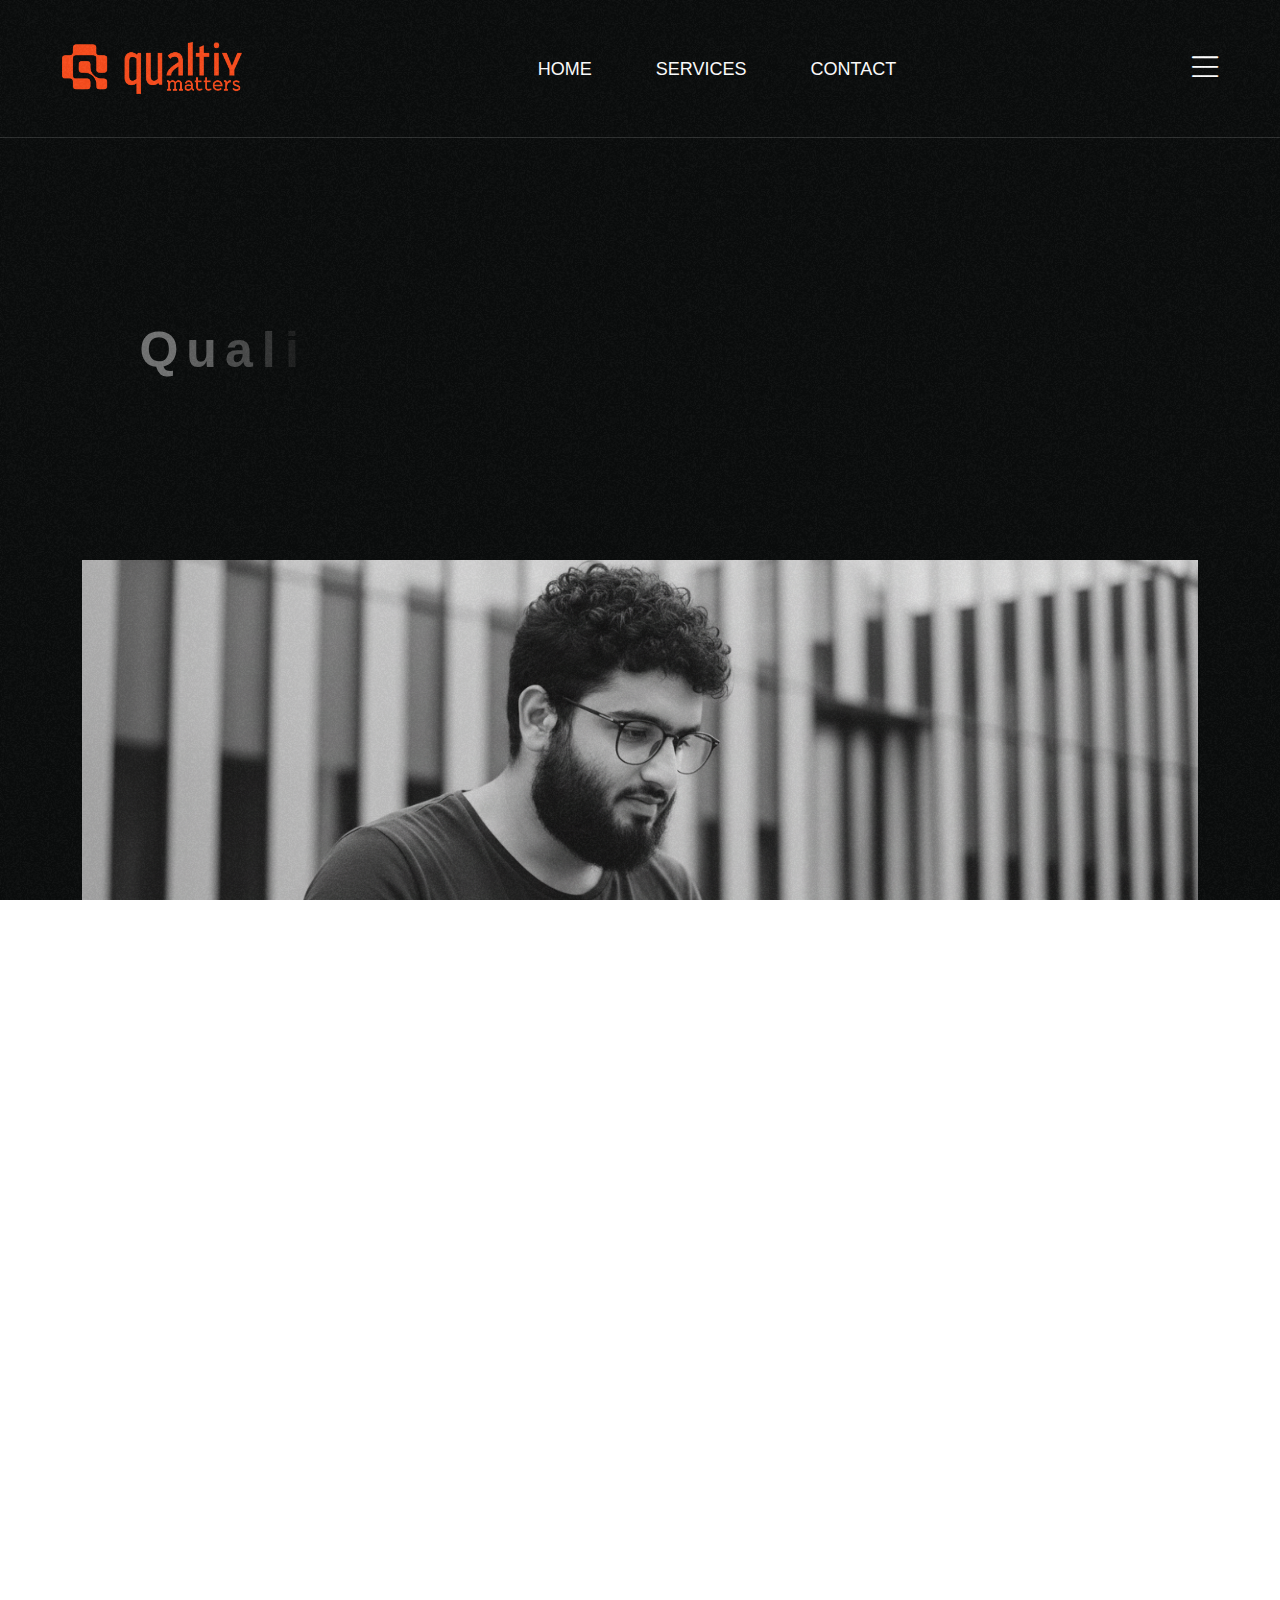
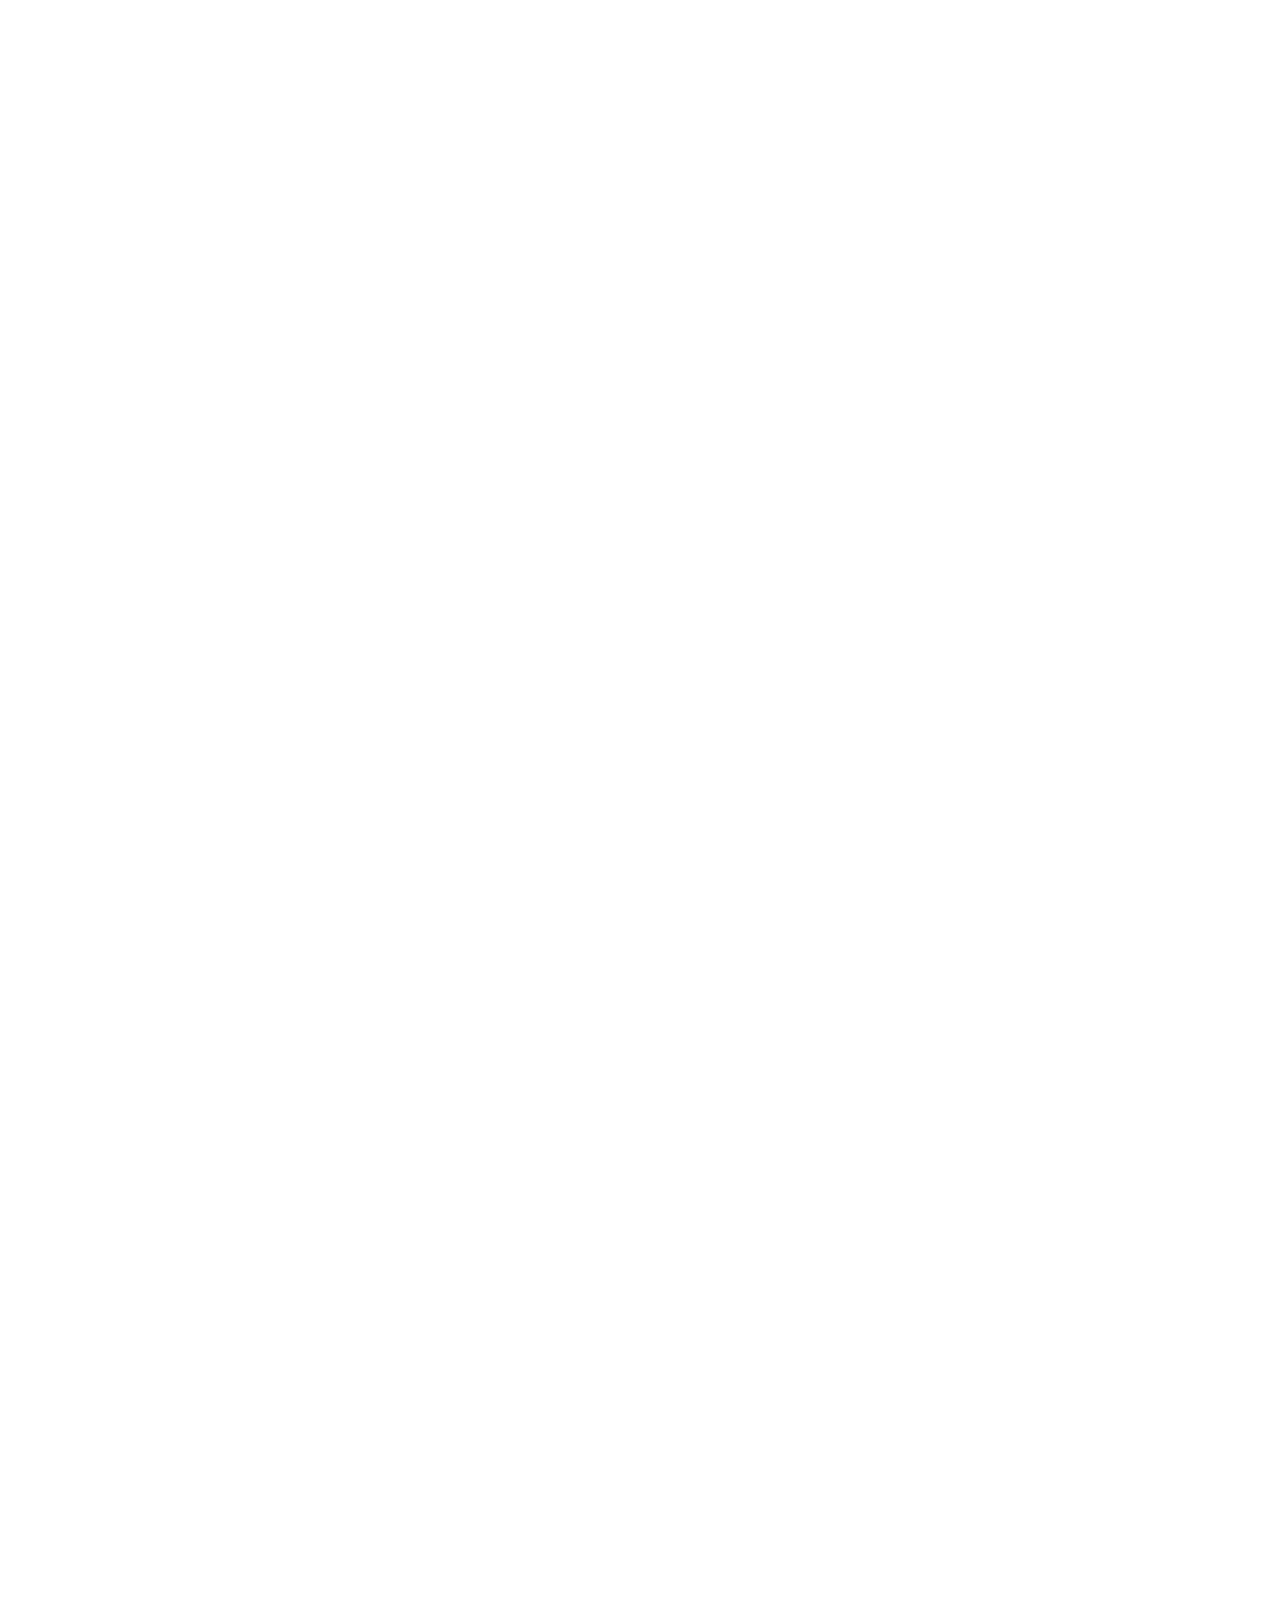
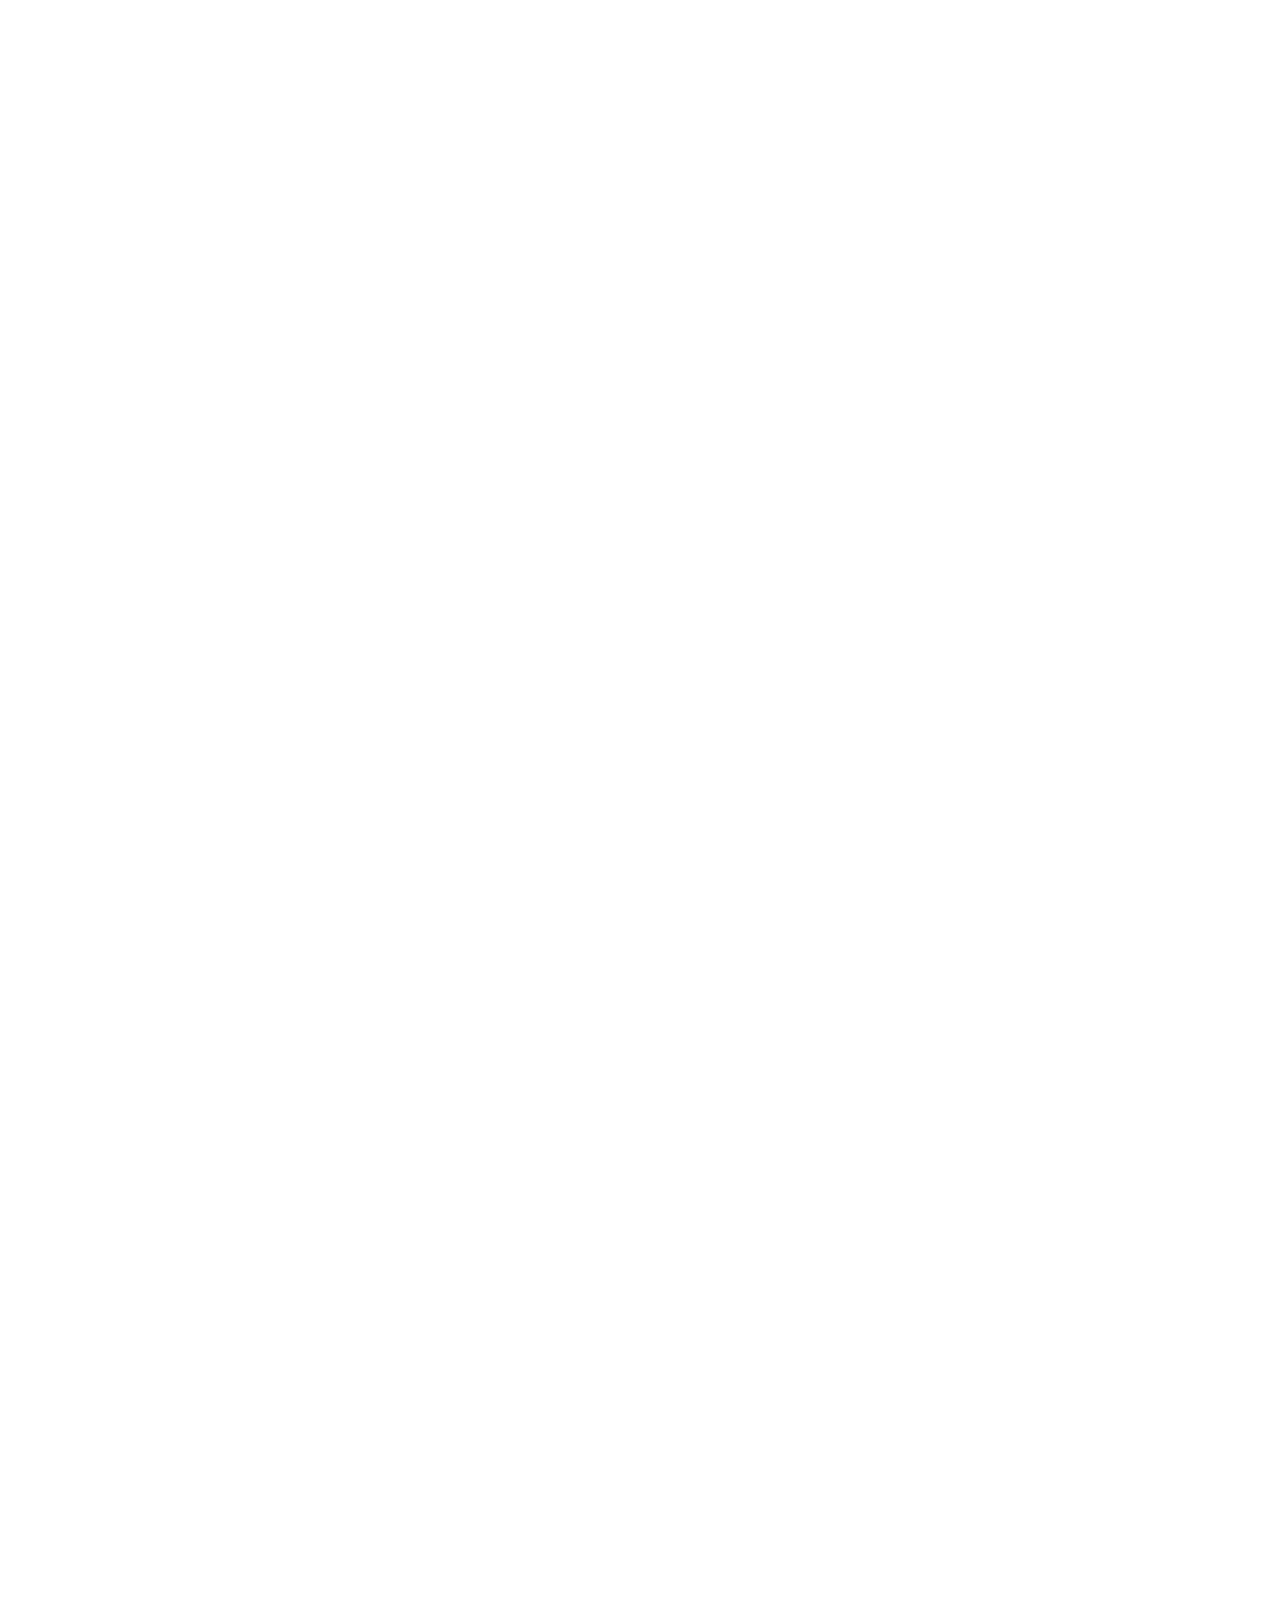
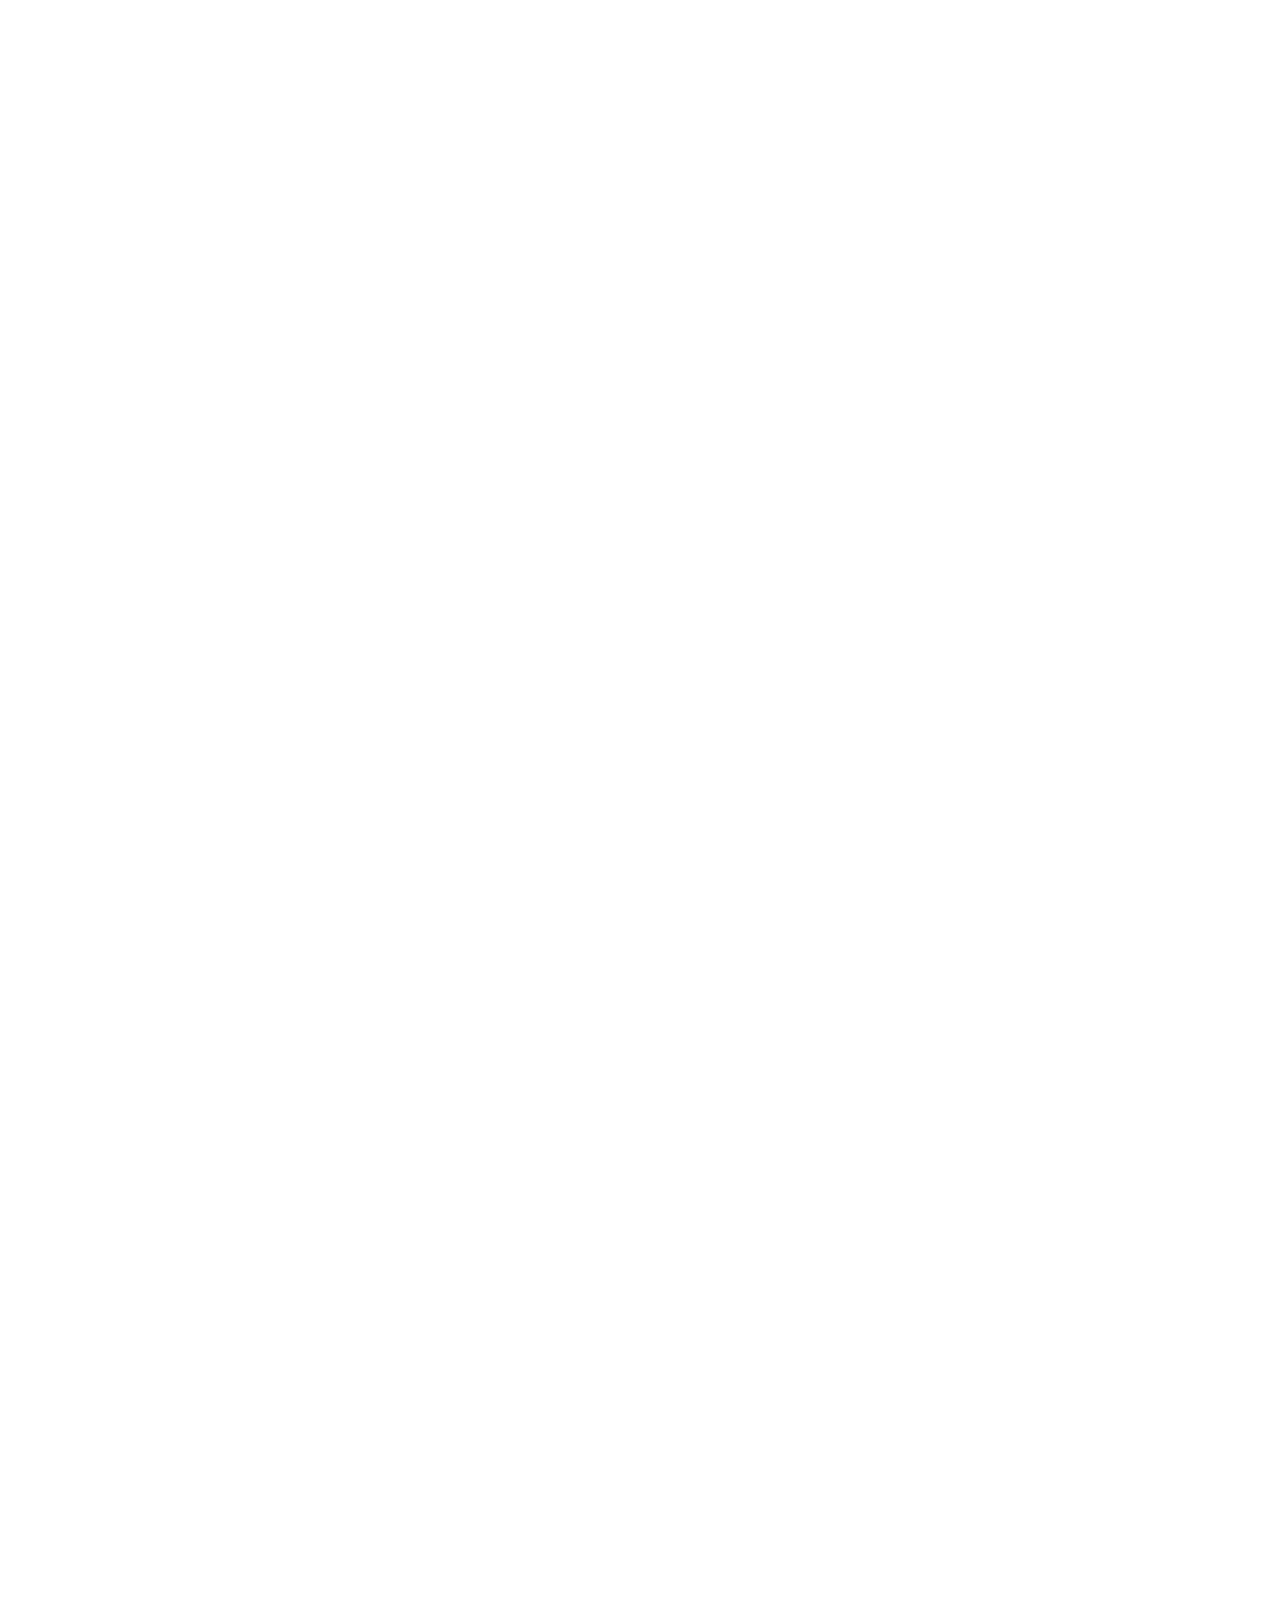
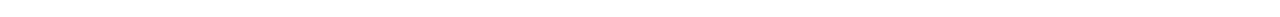
<file: about.html>
<!DOCTYPE html>
<html lang="en">

<head>
    <!-- Start Meta -->
    <meta charset="UTF-8">
    <meta content="IE=edge" http-equiv="X-UA-Compatible"/>
    <meta content="Metier  - Portfolio HTML5 Template" name="description"/>
    <meta content="Creative, Digital, multipage, landing, freelancer template" name="keywords"/>
    <meta content="ThemeOri" name="author">
    <meta content="width=device-width, initial-scale=1" name="viewport">
    <!-- Title of Site -->
    <title>Quality Matters by Kasim</title>
    <!-- Favicons -->
    <link href="assets/img/favicon.png" rel="icon" type="image/png">
    <!-- Bootstrap CSS -->
    <link href="assets/css/bootstrap.min.css" rel="stylesheet">
    <!-- Font Awesome -->
    <link href="assets/css/fontawesome.css" rel="stylesheet">
    <!-- Animate CSS -->
    <link href="assets/css/animate.css" rel="stylesheet">
    <!-- Swiper -->
    <link href="assets/css/swiper-bundle.min.css" rel="stylesheet">
    <!-- Magnific -->
    <link href="assets/css/magnific-popup.css" rel="stylesheet">
    <!-- Mean menu -->
    <link href="assets/css/meanmenu.min.css" rel="stylesheet">
    <!-- Custom CSS -->
    <link href="assets/sass/style.css" rel="stylesheet">
    <link rel="stylesheet" href="https://fonts.googleapis.com/css2?family=Geist+Mono:wght@400;500;600&display=swap">

</head>

<body>
<div class="overlay"></div>
<!-- Preloader start -->
<div class="theme-loader">
    <div class="spinner">
        <div class="spinner-bounce one"></div>
        <div class="spinner-bounce two"></div>
        <div class="spinner-bounce three"></div>
    </div>
</div>
<!-- Preloader end -->


<div id="smooth-wrapper">
    <div id="smooth-content">
        <!-- Header Area Start -->
        <div class="header__area all-page">
            <div class="container custom-container">
                <div class="header__area-box">
                    <div class="header__area-box-logo two">
                        <a href="index.html"> <img alt="" src="assets/img/logo-2.png"> </a>
                        <div class="responsive-menu"></div>
                    </div>
                    <div class="header__area-box-main-menu meanmenu-responsive">
                        <ul id="mobilemenu">
                            <li><a href="index.html">Home</a></li>

                            <li><a href="services.html">Services</a>
                            </li>


                            <li><a href="contact.html">Contact</a></li>
                        </ul>
                    </div>
                    <div class="header__area-box-sidebar">
                        <div class="header__area-box-sidebar-popup-icon"><a href="#"><i class="fal fa-bars"></i></a>
                        </div>
                    </div>
                    <!-- sidebar Menu Start -->
                    <div class="header__area-box-sidebar-popup">
                        <div class="sidebar-close-btn"><a href="#"><i class="fal fa-times"></i></a></div>
                        <div class="header__area-box-sidebar-popup-logo mt-60">
                            <a href="index.html"> <img alt="" src="assets/img/logo-2.png"> </a>
                        </div>
                        <p>Need a Quality Expert you can rely on? <br>
                            I’m just one message away.</p>
                        <div class="header__area-box-sidebar-popup-contact">
                            <h4 class="mb-25">Contact Us</h4>

                            <form action="https://formspree.io/f/xpwdrzyo" id="contact-form" method="POST">

                                <!-- Formspree settings -->
                                <input name="_subject" type="hidden"
                                       value="New Contact Message from Website">
                                <input name="_template" type="hidden" value="table">
                                <input name="_captcha" type="hidden" value="false">

                                <div class="row">
                                    <div class="col-sm-12 mb-25">
                                        <div class="contact__area-bottom-form-item">
                                            <input name="name" placeholder="Your Name" required type="text">
                                        </div>
                                    </div>

                                    <div class="col-sm-12 mb-25">
                                        <div class="contact__area-bottom-form-item">
                                            <input name="email" placeholder="Email Address" required
                                                   type="email">
                                        </div>
                                    </div>

                                    <div class="col-sm-12 mb-25">
                                        <div class="contact__area-bottom-form-item">
                                            <input name="subject" placeholder="Subject" required
                                                   type="text">
                                        </div>
                                    </div>

                                    <div class="col-sm-12 mb-30">
                                        <div class="contact__area-bottom-form-item">
                                                        <textarea name="message" placeholder="Message" required
                                                                  rows="5"></textarea>
                                        </div>
                                    </div>

                                    <div class="col-sm-12">
                                        <div class="contact__area-bottom-form-item btn_bounce">
                                            <button class="theme-btn-1" type="submit">
                                                Submit Now <i class="far fa-long-arrow-right"></i>
                                            </button>
                                        </div>
                                    </div>
                                </div>
                            </form>
                        </div>
                        <div class="header__area-box-sidebar-popup-follow-us">
                            <h4 class="mb-25">Follow Us</h4>
                            <div class="header__area-box-sidebar-popup-follow-us-social two">
                                <ul>
                                    <li><a href="https://www.facebook.com/abdullah.baig.16503?mibextid=ZbWKwL"
                                           target="_blank"><i
                                            class="fab fa-facebook-f"></i></a></li>
                                    <li>
                                        <a href="https://twitter.com/AbdullahQasimB1?t=VueDjMgLSpnE2R68kRMwNw&s=08https://twitter.com/AbdullahQasimB1?t=VueDjMgLSpnE2R68kRMwNw&s=08"
                                           target="_blank"><i class="fa-brands fa-x-twitter"></i></a></li>
                                    <li><a href="https://www.linkedin.com/in/abdullah-kasim-370210213/" target="_blank"><i
                                            class="fab fa-linkedin-in"></i></a></li>
                                    <li>
                                        <a href="https://www.instagram.com/abdullah.quasim.8959?igsh=MXM1N3RhdHlxemdhZA=="
                                           target="_blank"><i
                                                class="fab fa-instagram"></i></a></li>
                                    <li><a href="https://github.com/Abdullahkasimbaig" target="_blank"><i
                                            class="fab fa-github"></i></a></li>


                                </ul>
                            </div>
                        </div>
                    </div>
                    <div class="sidebar-overlay"></div>
                    <!-- sidebar Menu Start -->
                </div>
            </div>
        </div>
        <!-- Header Area End -->
        <!-- About Area Start -->
        <div class="about__page section-padding pb-100">
            <div class="container">
                <div class="row mb-60">
                    <div class="col-xl-6 col-lg-8">
                        <div class="about__page-title">
                            <span class="subtitle fade_in_right">About Me</span>
                            <h2 class="split_title"> Quality isn’t just checked — it’s engineered !</h2>
                        </div>
                    </div>
                </div>
                <div class="row mb-100">
                    <div class="col-xl-12">
                        <div class="about__page-area">
                            <div class="about__page-area-experience fade_in_up">
                                <h3><span class="counter">5</span>+</h3>
                                <p>Years Experience In QA Field</p>

                            </div>
                            <img alt="" src="assets/img/about.png">


                        </div>
                    </div>
<!--                    <h3 class="services__area-item-content geist-mono" ><br> With 6+ years of-->
<!--                        expertise in Software Quality Assurance, I ensure seamless, secure, and high-performing-->
<!--                        digital experiences. <br> I specialize in E2E QA strategy, automation, and continuous-->
<!--                        quality improvement across Agile environments — enabling faster releases with zero-->
<!--                        compromise on reliability.-->
<!--                    </h3>-->
                </div>
                <div class="row">
                    <div class="col-xl-3 col-lg-3 col-md-4 col-sm-6 lg-mb-30">
                        <div class="about__page-area-item item_bounce">
                            <h2><span class="counter">40</span>+</h2>
                            <p>project complete at last 5 years</p>
                        </div>
                    </div>
                    <div class="col-xl-3 col-lg-3 col-md-4 col-sm-6 sm-mb-30">
                        <div class="about__page-area-item item_bounce">
                            <h2><span class="counter">95</span>%</h2>
                            <p>Clients Happy with Kasim</p>
                        </div>
                    </div>
                    <div class="col-xl-3 col-lg-3 col-md-4 col-sm-6 sm-mb-30">
                        <div class="about__page-area-item item_bounce">
                            <h2><span class="counter">19</span>+</h2>
                            <p>Clients Active With Kasim</p>
                        </div>
                    </div>
                    <div class="col-xl-3 col-lg-3 col-md-4 col-sm-6">
                        <div class="about__page-area-item item_bounce">
                            <h2><span class="counter">90</span>%</h2>
                            <p>project complete at last 5 years</p>
                        </div>
                    </div>
                </div>
            </div>
        </div>
        <!-- About Area End -->

        <!--  Experiance Area Start -->
        <div class="section services__area three section-padding" id="service">
            <div class="container">
                <div class="row mb-60 align-items-end">
                    <div class="col-md-8 md-mb-30">
                        <div class="services__area-title md-t-center">
                            <span class="subtitle fade_in_right three"> Experience</span>
                            <h2 class="split_title">My Experience</h2>
                        </div>
                    </div>

                </div>
                <div class="row">


                    <div class="col-xl-6 col-lg-12 col-md-6 mb-30 fade_in_right">
                        <div class="services__area-item">
                            <span>05</span>
                            <div class="services__area-item-icon">
                                <img alt="" src="assets/img/icon/service1.png">
                                <div class="services__area-item-icon-one">
                                    <img alt="" src="assets/img/icon/services-1.png">
                                </div>
                            </div>
                            <div class="services__area-item-content">
                                <h3><a href="https://www.aventragroup.com/" target="_blank">Aventra Group</a></h3>
                                <h4>QA Test Engineer</h4>
                                <h5>Nov 2024 - Present</h5>
                                <h5>HR Manger - hr1@aventragroup.com</h5>
                                <p>Developed strong expertise in software testing methodologies and automated E2E
                                    testing using Virtuoso to improve
                                    efficiency and coverage. Successfully led a team of 5 QA testers, ensuring
                                    high-quality outcomes
                                    and timely project delivery.</p>
                            </div>
                        </div>
                    </div>


                    <div class="col-xl-6 col-lg-12 col-md-6 mb-30 fade_in_right">
                        <div class="services__area-item">
                            <span>04</span>
                            <div class="services__area-item-icon">
                                <img alt="" src="assets/img/icon/service1.png">
                                <div class="services__area-item-icon-one">
                                    <img alt="" src="assets/img/icon/services-1.png">
                                </div>
                            </div>
                            <div class="services__area-item-content">
                                <h3><a href="https://www.webomates.com/" target="_blank">Webomates</a></h3>
                                <h4>Software Test Engineer
                                </h4>
                                <h5>Jan 2024 — July 2024</h5>
                                <h5>HR - recruitment@webomates.com</h5>
                                <p>Built an advanced automation suite that boosted test coverage by 70% and reduced
                                    cycle time by 40%. Oversaw testing for key systems, including Health Management and
                                    Membership Management platforms. </p>
                            </div>
                        </div>
                    </div>

                    <div class="col-xl-6 col-lg-12 col-md-6 mb-30 fade_in_right">
                        <div class="services__area-item">
                            <span>03</span>
                            <div class="services__area-item-icon">
                                <img alt="" src="assets/img/icon/service1.png">
                                <div class="services__area-item-icon-one">
                                    <img alt="" src="assets/img/icon/services-1.png">
                                </div>
                            </div>
                            <div class="services__area-item-content">
                                <h3><a href="https://quasardigital.com/" target="_blank">Quasar Digital Solutions</a>
                                </h3>
                                <h4>Software Tester
                                </h4>
                                <h5>Jan 2023 — Dec 2023</h5>
                                <h5> HR - faraz.hussain@quasardigital.com</h5>
                                <p>Collaborated closely with cross-functional teams to align quality objectives and
                                    ensure the delivery of
                                    robust software solutions. Played a key role in maintaining high-quality releases
                                    for an OTT service platform. </p>
                            </div>
                        </div>
                    </div>


                    <div class="col-xl-6 col-lg-12 col-md-6 mb-30 fade_in_right">
                        <div class="services__area-item">
                            <span>02</span>
                            <div class="services__area-item-icon">
                                <img alt="" src="assets/img/icon/service1.png">
                                <div class="services__area-item-icon-one">
                                    <img alt="" src="assets/img/icon/services-1.png">
                                </div>
                            </div>
                            <div class="services__area-item-content">
                                <h3><a href="https://www.orangeantelopes.com/" target="_blank">Orange Antelopes</a></h3>
                                <h4>Quality Assurance Tester
                                </h4>
                                <h5>Jan 2023 — Dec 2023</h5>
                                <h5>HR - anam@orangeantelopes.com</h5>
                                <p>Ensured the quality and performance of the Orange Antelope platform through thorough
                                    functional and regression testing, identifying critical defects and enhancing
                                    overall user experience and reliability. </p>
                            </div>
                        </div>
                    </div>

                    <div class="col-xl-6 col-lg-12 col-md-6 mb-30 fade_in_right">
                        <div class="services__area-item">
                            <span>01</span>
                            <div class="services__area-item-icon">
                                <img alt="" src="assets/img/icon/service1.png">
                                <div class="services__area-item-icon-one">
                                    <img alt="" src="assets/img/icon/services-1.png">
                                </div>
                            </div>
                            <div class="services__area-item-content">
                                <h3><a href="https://www.linkedin.com/mynetwork/grow/?skipRedirect=true"
                                       target="_blank">Freelance</a></h3>
                                <h4>Graphic Designer
                                </h4>
                                <h5>Feb 2019 — DEC 2019</h5>
                                <h5>ME - abdullahqasim1920@gmail.com</h5>
                                <p>Ensured the quality and performance of the Orange Antelope platform through thorough
                                    functional and regression testing, identifying critical defects and enhancing
                                    overall user experience and reliability. </p>
                            </div>
                        </div>
                    </div>


                </div>

            </div>
        </div>
        <!-- Experience Area End -->

        <!-- Education Area Start -->
        <div class="services__page section-padding">
            <div class="container">
                <div class="row mb-60">
                    <div class="col-xl-6 col-lg-8">
                        <div class="services__page-title lg-t-center">
                            <span class="subtitle fade_in_right"> Education</span>
                            <h2 class="split_title">My Education</h2>
                        </div>
                    </div>
                </div>
            </div>

            <div class="col-xl-12">
                <div class="services__page-item fade_in_up">
                    <div class="services__page-item-left">
                        <div class="services__page-item-left-icon">
                            <img alt="" src="assets/img/icon/service-4.png">
                            <div class="services__area-item-icon-one">
                                <img alt="" src="assets/img/icon/services-4.png">
                            </div>
                        </div>
                        <div class="services__page-item-left-content">
                            <h4><a>Bachelor of Science PMCS
                            </a></h4>
                        </div>
                    </div>
                    <div class="services__page-item-center">

                        <h4><a href="https://bubhopal.ac.in/1068/Home" target="_blank">Barkatullah Vishwavidyalaya,
                            Bhopal</a></h4>
                        <h6><a>2019 — 2022</a></h6>

                        <p>Completed with 75%/7.5 CGPA. <br>
                            Gained foundational knowledge in software development & Modern Physics.</p>
                    </div>
                    <div class="services__page-item-right">
                    </div>
                </div>
            </div>


            <div class="services__page-item fade_in_up">
                <div class="services__page-item-left">
                    <div class="services__page-item-left-icon">
                        <img alt="" src="assets/img/icon/service-4.png">
                        <div class="services__area-item-icon-one">
                            <img alt="" src="assets/img/icon/services-4.png">
                        </div>
                    </div>
                    <div class="services__page-item-left-content">
                        <h4><a>Higher Secondary
                        </a></h4>

                    </div>
                </div>
                <div class="services__page-item-center">

                    <h4><a href="https://www.satyamevajayate.co.in/" target="_blank">Gurukul SatyaMev Jayte School

                    </a></h4>
                    <h6><a>2018 — 2019</a></h6>


                    <p>Achieved 76 percentage in 12th Standard, focusing on science and mathematics.
                    </p>
                </div>
                <div class="services__page-item-right">
                </div>
            </div>

        </div>


        <!-- Education Area End -->


        <!-- Team Area Start -->
        <div class="team__area">
            <div class="container">
                <div class="row mb-60 team__area-border">
                    <div class="col-xl-12">
                        <div class="team__area-title lg-t-center">
                            <span class="subtitle fade_in_right">Friend Zone</span>
                            <h2 class="split_title">Talented Friend</h2>
                        </div>
                    </div>
                </div>
                <div class="row">
                    <div class="col-xl-3 col-lg-4 col-md-6 xl-mb-30">
                        <div class="team__area-item fade_in_up">
                            <div class="team__area-item-image">
                                <img alt="" src="assets/img/team/team-1.jpg">
                                <div class="team__area-item-image-social">
                                    <ul>
                                        <li><a href="https://twitter.com/" target="_blank"><i
                                                class="fa-brands fa-x-twitter"></i></a></li>
                                        <li><a href="https://behance.net/" target="_blank"><i
                                                class="fab fa-instagram"></i></a></li>
                                        <li><a href="https://www.linkedin.com/in/fesalkhan18/"><i
                                                class="fa-brands fa-linkedin"></i></a></li>
                                    </ul>
                                </div>
                            </div>
                            <div class="team__area-item-content">
                                <h5>Faisal Khan</h5>
                                <span>Event Organizer</span>
                            </div>
                        </div>
                    </div>
                    <div class="col-xl-3 col-lg-4 col-md-6 md-mb-30">
                        <div class="team__area-item fade_in_up">
                            <div class="team__area-item-image">
                                <img alt="" src="assets/img/team/team-3.jpg">
                                <div class="team__area-item-image-social">
                                    <ul>
                                        <li><a href="https://twitter.com/" target="_blank"><i
                                                class="fa-brands fa-x-twitter"></i></a></li>
                                        <li><a href="https://behance.net/" target="_blank"><i
                                                class="fab fa-instagram"></i></a></li>
                                        <li><a href="https://linkedin.com"><i
                                                class="fa-brands fa-linkedin"></i></a></li>
                                    </ul>
                                </div>
                            </div>
                            <div class="team__area-item-content">
                                <h5>Wafa Solihatun</h5>
                                <span>QA Test Engineer</span>
                            </div>
                        </div>
                    </div>
                    <div class="col-xl-3 col-lg-4 col-md-6 md-mb-30">
                        <div class="team__area-item fade_in_up">
                            <div class="team__area-item-image">
                                <img alt="" src="assets/img/team/team-2.jpg">
                                <div class="team__area-item-image-social">
                                    <ul>
                                        <li><a href="https://twitter.com/" target="_blank"><i
                                                class="fa-brands fa-x-twitter"></i></a></li>
                                        <li><a href="https://behance.net/" target="_blank"><i
                                                class="fab fa-instagram"></i></a></li>
                                        <li><a href="https://abdullahkasimbaig.github.io/My-Portfolio/"><i
                                                class="fa-brands fa-linkedin"></i></a></li>
                                    </ul>
                                </div>
                            </div>
                            <div class="team__area-item-content">
                                <h5>Bilal Peerjade</h5>
                                <span>Test Manager</span>
                            </div>
                        </div>
                    </div>
                    <div class="col-xl-3 col-lg-4 col-md-6">
                        <div class="team__area-item fade_in_up">
                            <div class="team__area-item-image">
                                <img alt="" src="assets/img/team/team-4.jpg">
                                <div class="team__area-item-image-social">
                                    <ul>
                                        <li><a href="https://twitter.com/" target="_blank"><i
                                                class="fa-brands fa-x-twitter"></i></a></li>
                                        <li><a href="https://behance.net/" target="_blank"><i
                                                class="fab fa-instagram"></i></a></li>
                                        <li><a href="https://www.linkedin.com/in/innovativetabish/"><i
                                                class="fa-brands fa-linkedin"></i></a></li>
                                    </ul>
                                </div>
                            </div>
                            <div class="team__area-item-content">
                                <h5>Tabish Khan</h5>
                                <span> UI-UX Designer</span>
                            </div>
                        </div>
                    </div>
                </div>
            </div>
        </div>
        <!-- Team Area End -->
        <!-- Client Area Start -->
        <div class="client__area">
            <div class="container">
                <div class="row mb-60">
                    <div class="col-xl-12">
                        <div class="client__area-title">
                            <span class="subtitle fade_in_right">Global Clients</span>
                            <h2 class="split_title">We have more than 40+ global clients</h2>
                        </div>
                    </div>
                </div>
                <div class="row">
                    <div class="col-xl-3 col-lg-3 col-md-6 col-sm-6 mb-30">
                        <div class="client__area-item fade_in_up">
                            <img alt="" src="assets/img/brand/brand-1.png">
                        </div>
                    </div>
                    <div class="col-xl-3 col-lg-3 col-md-6 col-sm-6 sm-mb-30">
                        <div class="client__area-item fade_in_up">
                            <img alt="" src="assets/img/brand/brand-2.png">
                        </div>
                    </div>
                    <div class="col-xl-3 col-lg-3 col-md-6 col-sm-6 lg-mb-30">
                        <div class="client__area-item fade_in_up">
                            <img alt="" src="assets/img/brand/brand-3.png">
                        </div>
                    </div>
                    <div class="col-xl-3 col-lg-3 col-md-6 col-sm-6 sm-mb-30">
                        <div class="client__area-item fade_in_up">
                            <img alt="" src="assets/img/brand/brand-4.png">
                        </div>
                    </div>
                    <div class="col-xl-3 col-lg-3 col-md-6 col-sm-6 lg-mb-30">
                        <div class="client__area-item fade_in_up">
                            <img alt="" src="assets/img/brand/brand-5.png">
                        </div>
                    </div>
                    <div class="col-xl-3 col-lg-3 col-md-6 col-sm-6 sm-mb-30">
                        <div class="client__area-item fade_in_up">
                            <img alt="" src="assets/img/brand/brand-6.png">
                        </div>
                    </div>
                    <div class="col-xl-3 col-lg-3 col-md-6 col-sm-6 sm-mb-30">
                        <div class="client__area-item fade_in_up">
                            <img alt="" src="assets/img/brand/brand-7.png">
                        </div>
                    </div>
                    <div class="col-xl-3 col-lg-3 col-md-6 col-sm-6 sm-mb-30">
                        <div class="client__area-item fade_in_up">
                            <img alt="" src="assets/img/brand/brand-8.png">
                        </div>
                    </div>
                    <div class="col-xl-3 col-lg-3 col-md-6 col-sm-6 mb-30">
                        <div class="client__area-item fade_in_up">
                            <img alt="" src="assets/img/brand/brand-9.png">
                        </div>
                    </div>
                    <div class="col-xl-3 col-lg-3 col-md-6 col-sm-6 sm-mb-30">
                        <div class="client__area-item fade_in_up">
                            <img alt="" src="assets/img/brand/brand-10.png">
                        </div>
                    </div>
                    <div class="col-xl-3 col-lg-3 col-md-6 col-sm-6 lg-mb-30">
                        <div class="client__area-item fade_in_up">
                            <img alt="" src="assets/img/brand/brand-11.png">
                        </div>
                    </div>
                    <div class="col-xl-3 col-lg-3 col-md-6 col-sm-6 sm-mb-30">
                        <div class="client__area-item fade_in_up">
                            <img alt="" src="assets/img/brand/brand-12.png">
                        </div>
                    </div>
                    <div class="col-xl-3 col-lg-3 col-md-6 col-sm-6 lg-mb-30">
                        <div class="client__area-item fade_in_up">
                            <img alt="" src="assets/img/brand/brand-13.png">
                        </div>
                    </div>
                    <div class="col-xl-3 col-lg-3 col-md-6 col-sm-6 sm-mb-30">
                        <div class="client__area-item fade_in_up">
                            <img alt="" src="assets/img/brand/brand-14.png">
                        </div>
                    </div>
                    <div class="col-xl-3 col-lg-3 col-md-6 col-sm-6 sm-mb-30">
                        <div class="client__area-item fade_in_up">
                            <img alt="" src="assets/img/brand/brand-15.png">
                        </div>
                    </div>
                    <div class="col-xl-3 col-lg-3 col-md-6 col-sm-6 sm-mb-30">
                        <div class="client__area-item fade_in_up">
                            <img alt="" src="assets/img/brand/brand-16.png">
                        </div>
                    </div>
                </div>
            </div>
        </div>
        <!-- Client Area End -->
        <!-- Footer Area Start -->
        <div class="footer__area pt-60 pb-60">
            <div class="container">
                <div class="row align-items-center">
                    <div class="col-xl-12">
                        <div class="footer__area-widget t-center">
                            <div class="footer__area-widget-about m-0">
                                <div class="footer__area-widget-about-social three">


                                    <ul>
                                        <li><a href="https://www.facebook.com/abdullah.baig.16503?mibextid=ZbWKwL"
                                               target="_blank"><i class="fab fa-facebook-f"></i></a></li>
                                        <li>
                                            <a href="https://twitter.com/AbdullahQasimB1?t=VueDjMgLSpnE2R68kRMwNw&s=08https://twitter.com/AbdullahQasimB1?t=VueDjMgLSpnE2R68kRMwNw&s=08"
                                               target="_blank"><i class="fa-brands fa-x-twitter"></i></a></li>
                                        <li><a href="https://www.linkedin.com/in/abdullah-kasim-370210213/"
                                               target="_blank"><i class="fab fa-linkedin-in"></i></a></li>
                                        <li>
                                            <a href="https://www.instagram.com/abdullah.quasim.8959?igsh=MXM1N3RhdHlxemdhZA=="
                                               target="_blank"><i class="fab fa-instagram"></i></a></li>
                                        <li><a href="https://github.com/Abdullahkasimbaig" target="_blank"><i
                                                class="fab fa-github"></i></a></li>
                                        <li>
                                            <a href="https://www.snapchat.com/@abdullah.quasim?share_id=85MpwC0cWtc&locale=en-US"
                                               target="_blank"><i class="fab fa-snapchat"></i></a></li>
                                        <li><a href="https://pin.it/5O0HlUvHe" target="_blank"><i
                                                class="fab fa-pinterest-p"></i></a></li>

                                    </ul>


                                </div>
                                <div class="footer__area-widget-about-menu three">
                                    <ul>
                                        <li><a href="index.html">Home</a></li>
                                        <li><a href="services.html">Services</a></li>
                                        <li><a href="index.html">Projects</a></li>
                                        <li><a href="contact.html">Contact</a></li>
                                    </ul>
                                </div>
                            </div>
                        </div>
                    </div>
                </div>
            </div>
        </div>
        <!-- Footer Area End -->
        <!-- Copyright Area Start -->
        <div class="copyright__area">
            <div class="container">
                <div class="row align-items-center copyright__area-border">
                    <div class="col-xl-12">
                        <div class="copyright__area-left t-center">
                            <p>Copyright © Website by <a href="index.html">Quality Matters</a></p>
                        </div>
                    </div>
                </div>
            </div>
        </div>
        <!-- Copyright Area End -->
    </div>
</div>

<!-- About Area End -->

<!-- Scroll Btn Start -->
<div class="scroll-up">
    <svg class="scroll-circle svg-content" height="100%" viewBox="-1 -1 102 102" width="100%">
        <path d="M50,1 a49,49 0 0,1 0,98 a49,49 0 0,1 0,-98"/>
    </svg>
</div>
<!-- Scroll Btn End -->
<!-- Main JS -->
<script src="assets/js/jquery-3.6.0.min.js"></script>
<!-- Bootstrap JS -->
<script src="assets/js/bootstrap.min.js"></script>
<!-- Counter up -->
<script src="assets/js/jquery.counterup.min.js"></script>
<!-- Popper JS -->
<script src="assets/js/popper.min.js"></script>
<!-- Progressbar JS -->
<script src="assets/js/progressbar.min.js"></script>
<!-- Magnific JS -->
<script src="assets/js/jquery.magnific-popup.min.js"></script>
<!-- Swiper JS -->
<script src="assets/js/swiper-bundle.min.js"></script>
<!-- Waypoints JS -->
<script src="assets/js/jquery.waypoints.min.js"></script>
<!-- Isotope JS -->
<script src="assets/js/isotope.pkgd.min.js"></script>
<!-- Mean menu -->
<script src="assets/js/jquery.meanmenu.min.js"></script>
<!-- Gsap Js -->
<script src="assets/js/gsap.js"></script>
<!-- Scroll Trigger Js -->
<script src="assets/js/scroll-trigger.js"></script>
<!-- Scroll ToPlugin Js -->
<script src="assets/js/scroll-to-plugin.js"></script>
<!-- Scroll Smoother Js -->
<script src="assets/js/scroll-smoother.js"></script>
<!-- Split Text Js -->
<script src="assets/js/split-text.js"></script>
<!-- Custom JS -->
<script src="assets/js/custom.js"></script>
<script>
    document.addEventListener("DOMContentLoaded", () => {

        const form = document.getElementById("contact-form");
        const toast = document.getElementById("toast-success");

        if (!form || !toast) return;

        form.addEventListener("submit", async (e) => {
            e.preventDefault();

            const formData = new FormData(form);

            try {
                const response = await fetch(form.action, {
                    method: form.method,
                    body: formData,
                    headers: { "Accept": "application/json" }
                });

                if (response.ok) {
                    toast.classList.add("show");
                    form.reset();

                    setTimeout(() => {
                        toast.classList.remove("show");
                    }, 4000);
                } else {
                    alert("Something went wrong. Please try again.");
                }

            } catch (err) {
                console.error(err);
                alert("Network error. Please try again.");
            }
        });
    });
</script>
<!-- Toast (place at end of body) -->
<div class="toast-success" id="toast-success">
    ✔ Your message has been sent successfully.
</div>

</body>

</html>
</file>
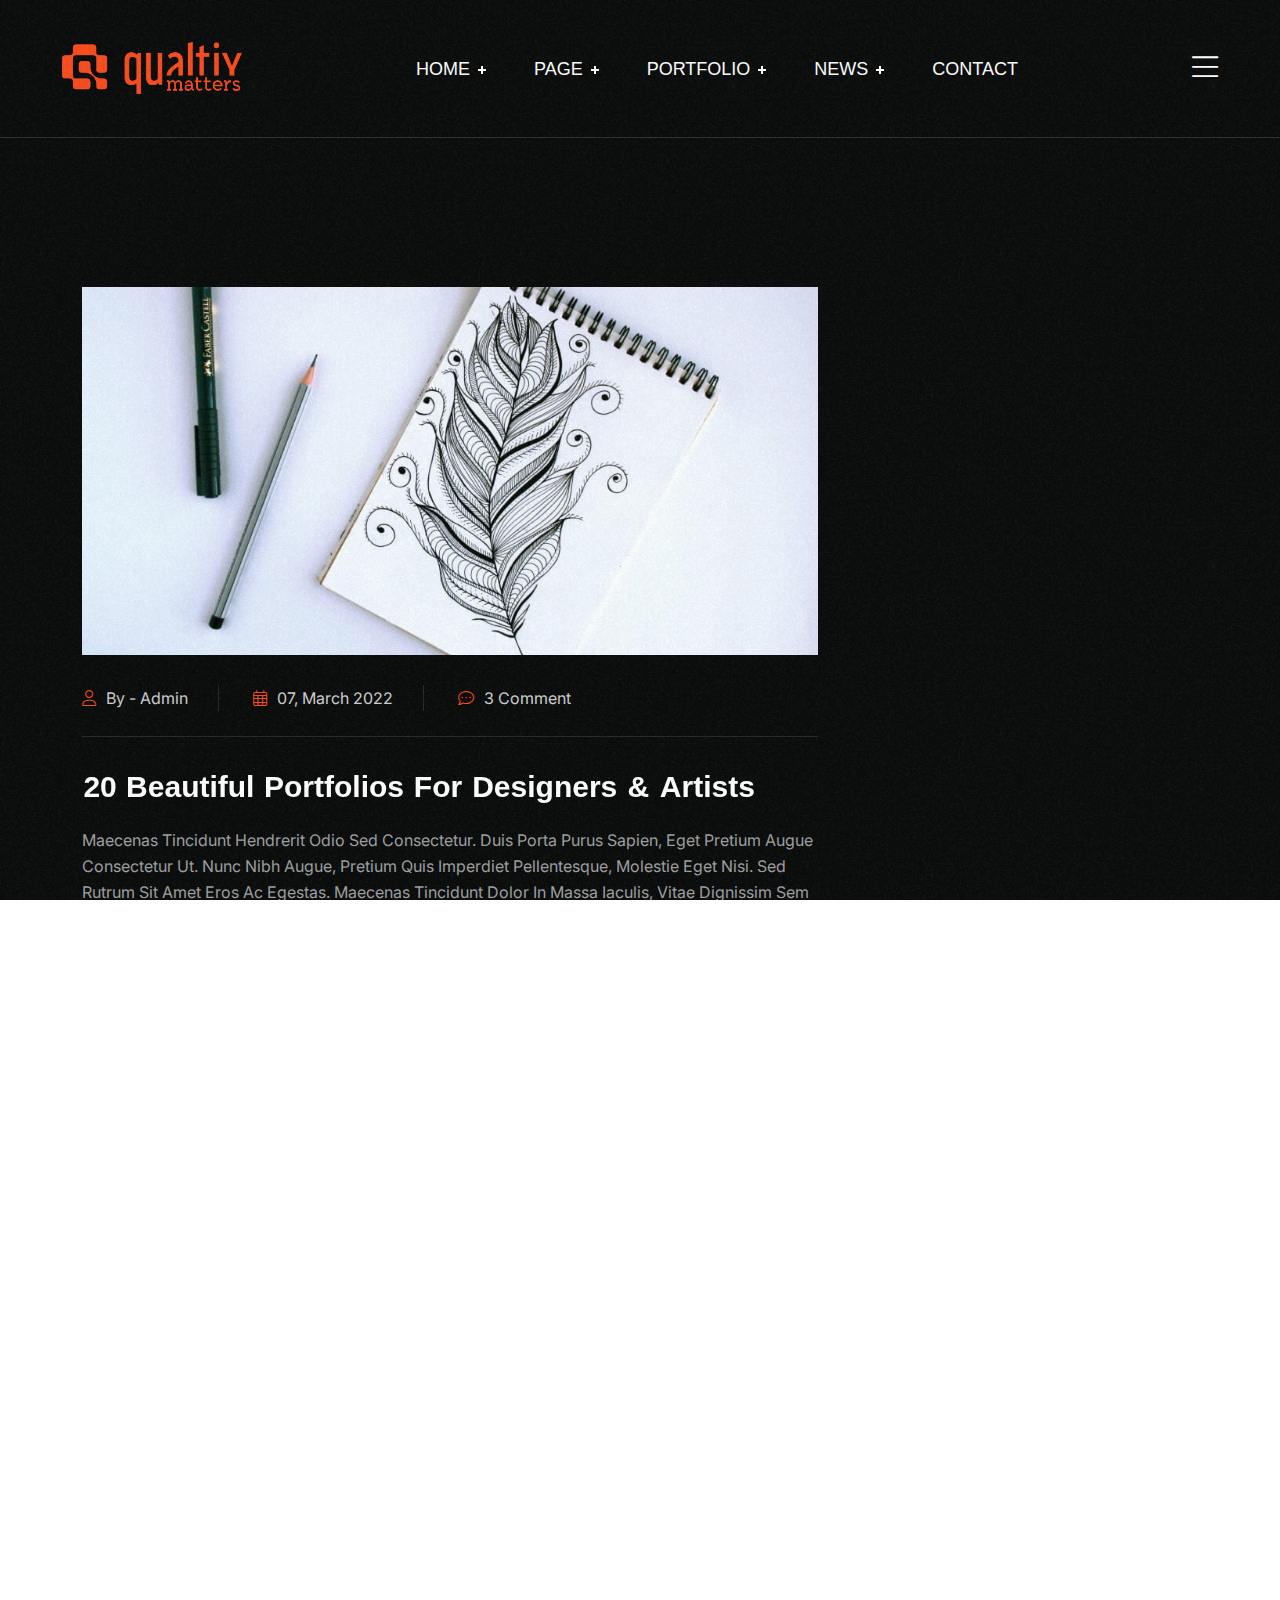
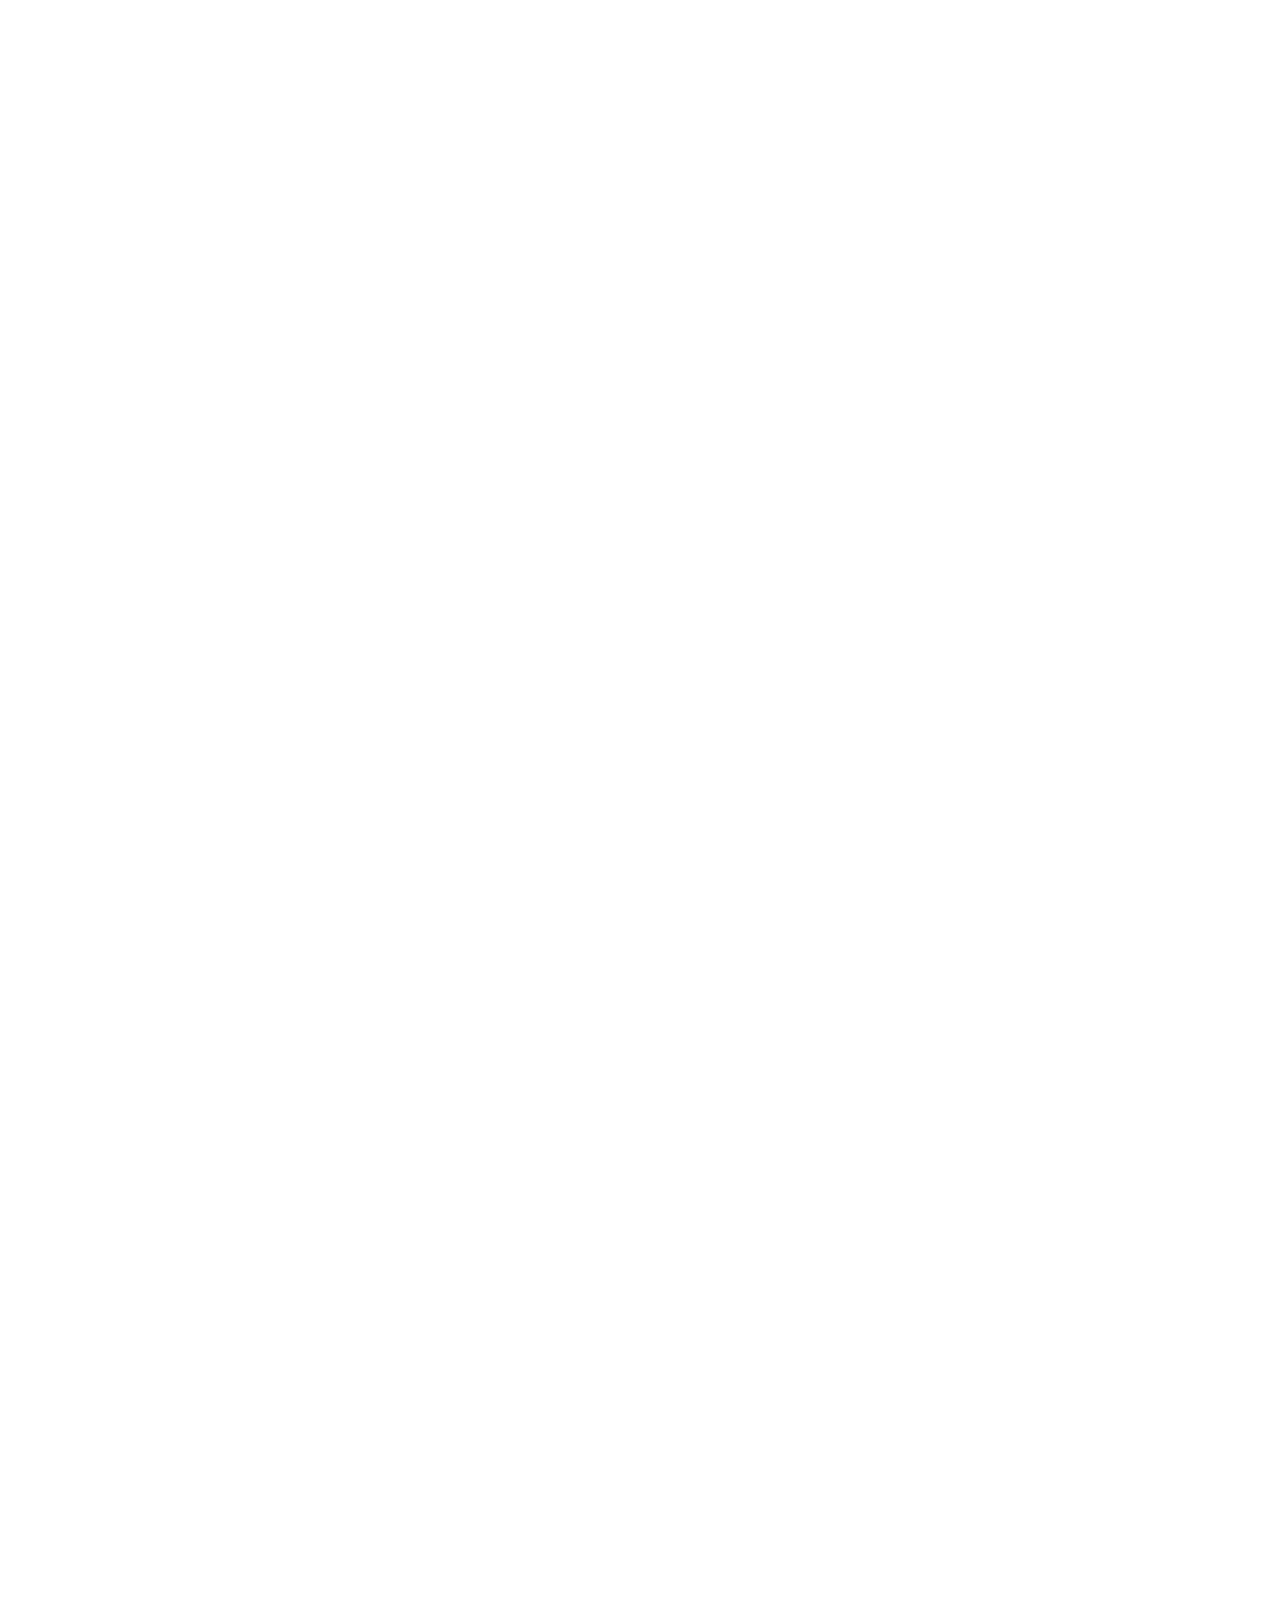
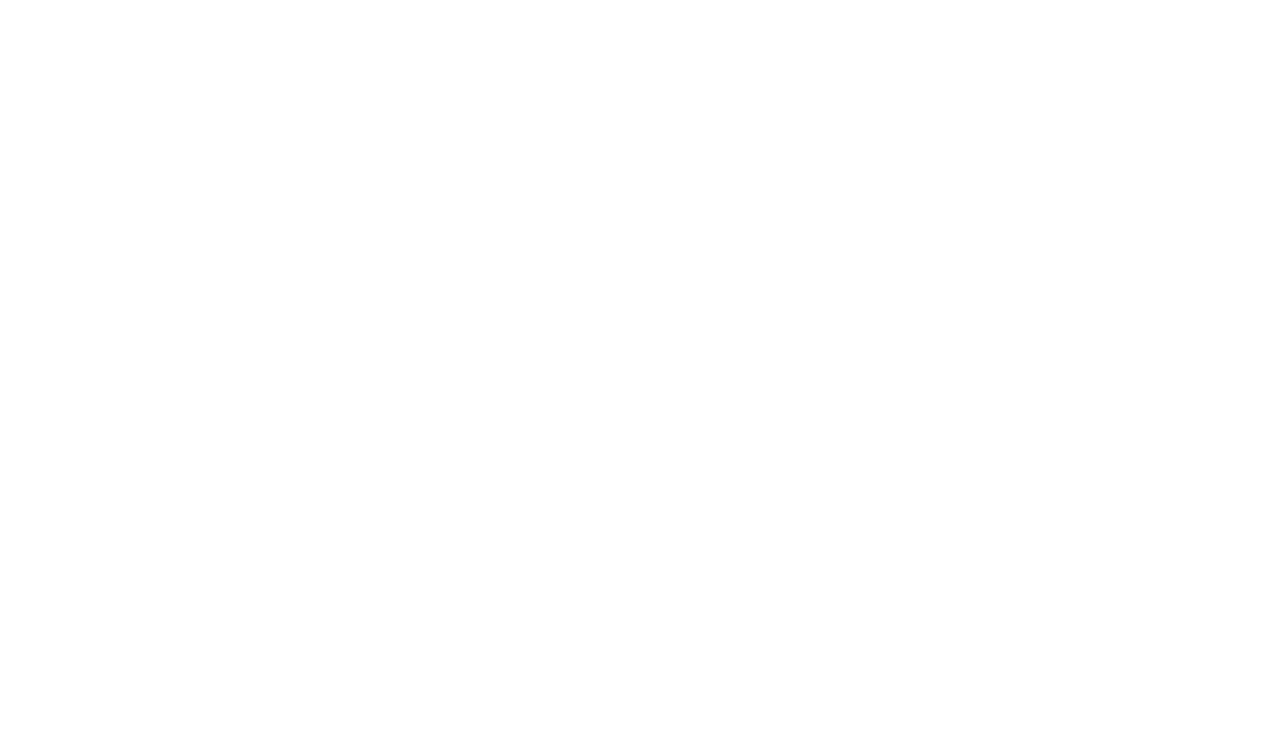
<file: blog-details.html>
<!DOCTYPE html>
<html lang="en">

<head>
	<!-- Start Meta -->
	<meta charset="UTF-8">
	<meta http-equiv="X-UA-Compatible" content="IE=edge"/>
	<meta name="description" content="Metier  - Portfolio HTML5 Template"/>
	<meta name="keywords" content="Creative, Digital, multipage, landing, freelancer template"/>
	<meta name="author" content="ThemeOri">
	<meta name="viewport" content="width=device-width, initial-scale=1">
	<!-- Title of Site -->
	<title>Quality Matters by Kasim</title>
	<!-- Favicons -->
	<link rel="icon" type="image/png" href="assets/img/favicon.png">
	<!-- Bootstrap CSS -->
	<link rel="stylesheet" href="assets/css/bootstrap.min.css">
	<!-- Font Awesome -->
	<link rel="stylesheet" href="assets/css/fontawesome.css">
	<!-- Animate CSS -->
	<link rel="stylesheet" href="assets/css/animate.css">
	<!-- Swiper -->
	<link rel="stylesheet" href="assets/css/swiper-bundle.min.css">
	<!-- Magnific -->
	<link rel="stylesheet" href="assets/css/magnific-popup.css">
	<!-- Mean menu -->
	<link rel="stylesheet" href="assets/css/meanmenu.min.css">
	<!-- Custom CSS -->
	<link rel="stylesheet" href="assets/sass/style.css"> 
</head>

<body>
	<div class="overlay"></div>
	<!-- Preloader start -->
	<div class="theme-loader">
		<div class="spinner">
			<div class="spinner-bounce one"></div>
			<div class="spinner-bounce two"></div>
			<div class="spinner-bounce three"></div>
		</div>
	</div>
	<!-- Preloader end -->
<div id="smooth-wrapper">
<div id="smooth-content">
	<!-- Header Area Start -->
	<div class="header__area all-page">
		<div class="container custom-container">
			<div class="header__area-box">
				<div class="header__area-box-logo two">
					<a href="index-4.html"> <img src="assets/img/logo-2.png" alt=""> </a>
					<div class="responsive-menu"></div>
				</div>
				<div class="header__area-box-main-menu meanmenu-responsive">
					<ul id="mobilemenu">
						<li class="menu-item-has-children"><a href="#">Home</a>
							<ul class="sub-menu">
								<li><a href="index-4.html">Home 01</a> </li>
								<li><a href="index-2.html">Home 02</a> </li>
								<li><a href="index-3.html">Home 03</a> </li>
								<li><a href="index-4.html">Home 04</a> </li>
							</ul>
						</li>
						<li class="menu-item-has-children"><a href="#">Page</a>
							<ul class="sub-menu">
								<li><a href="about.html">About</a> </li>
								<li><a href="services.html">Services</a> </li>
								<li><a href="services-details.html">Services Details</a> </li>
								<li><a href="error.html">Error</a> </li>
							</ul>
						</li>
						<li class="menu-item-has-children"><a href="#">Portfolio</a>
							<ul class="sub-menu">
								<li><a href="portfolio-1.html">Portfolio 01</a> </li>
								<li><a href="portfolio-2.html">Portfolio 02</a> </li>
								<li><a href="portfolio-3.html">Portfolio 03</a> </li>
								<li><a href="portfolio-details.html">Portfolio Details 01</a> </li>
								<li><a href="portfolio-details-2.html">Portfolio Details 02</a> </li>
							</ul>
						</li>
						<li class="menu-item-has-children"><a href="#">News</a>
							<ul class="sub-menu">
								<li><a href="blog-standard.html">News</a> </li>
								<li><a href="blog-details.html">News Details</a> </li>
							</ul>
						</li>
						<li><a href="contact.html">Contact</a> </li>
					</ul>
				</div>
				<div class="header__area-box-sidebar">
					<div class="header__area-box-sidebar-popup-icon"> <a href="#"><i class="fal fa-bars"></i></a> </div>
				</div>
				<!-- sidebar Menu Start -->
				<div class="header__area-box-sidebar-popup">
					<div class="sidebar-close-btn"> <a href="#"><i class="fal fa-times"></i></a> </div>
					<div class="header__area-box-sidebar-popup-logo mt-60">
						<a href="index-4.html"> <img src="assets/img/logo-2.png" alt=""> </a>
					</div>
					<p>Aliquam nibh tortor, faucibus quis ligula eget, faucibus auctor sapien. Fusce vulputate magna in magna pellentesque in mauris dignissim, imperdiet risus ac, congue nunc.</p>
					<div class="header__area-box-sidebar-popup-contact">
						<h4 class="mb-25">Contact Us</h4>
						<form action="#">
							<div class="row">
								<div class="col-sm-12 mb-30">
									<div class="header__area-box-sidebar-popup-contact-form-item two"> <i class="far fa-user"></i>
										<input type="text" name="name" placeholder="Your Name" required="required"> </div>
								</div>
								<div class="col-sm-12 mb-30">
									<div class="header__area-box-sidebar-popup-contact-form-item two"> <i class="far fa-envelope-open"></i>
										<input type="text" name="email" placeholder="Email Address" required="required"> </div>
								</div>
								<div class="col-sm-12 mb-30">
									<div class="header__area-box-sidebar-popup-contact-form-item two"> <i class="fal fa-pen"></i>
										<textarea name="message" rows="5" placeholder="Message"></textarea>
									</div>
								</div>
								<div class="col-sm-12">
									<div class="header__area-box-sidebar-popup-contact-form-item">
										<button class="theme-btn-1" type="submit">Submit Now<i class="fal fa-long-arrow-right"></i></button>
									</div>
								</div>
							</div>
						</form>
					</div>
					<div class="header__area-box-sidebar-popup-follow-us">
						<h4 class="mb-25">Follow Us</h4>
						<div class="header__area-box-sidebar-popup-follow-us-social two">
							<ul>
								<li><a href="https://facebook.com/" target="_blank"><i class="fab fa-facebook-f"></i></a> </li>
								<li><a href="https://twitter.com/" target="_blank"><i class="fa-brands fa-x-twitter"></i></a> </li>
								<li><a href="https://www.instagram.com/" target="_blank"><i class="fab fa-instagram"></i></a> </li>
								<li><a href="https://linkedin.com/" target="_blank"><i class="fab fa-linkedin-in"></i></a> </li>
							</ul>
						</div>
					</div>
				</div>
				<div class="sidebar-overlay"></div>
				<!-- sidebar Menu Start -->
			</div>
		</div>
	</div>
	<!-- Header Area End -->
	<!-- Blog Standard Start -->
    <div class="blog__details section-padding">
        <div class="container">
            <div class="row">
                <div class="col-xl-8 col-lg-8 lg-mb-30">
                    <div class="blog__details-left">
                        <img src="assets/img/blog-7.jpg" alt="">
                        <div class="blog__details-left-meta">
                            <ul>
                                <li><a href="#"><i class="fal fa-user"></i>By - Admin</a></li>
                                <li><a href="#"><i class="fal fa-calendar-alt"></i>07, March 2022</a></li>
                                <li><a href="#"><i class="fal fa-comment-dots"></i>3 Comment</a></li>
                            </ul>
                        </div>
                        <h3 class="mb-20 split_des">20 Beautiful Portfolios For Designers & Artists</h3>
						<p>Maecenas tincidunt hendrerit odio sed consectetur. Duis porta purus sapien, eget pretium augue consectetur ut. Nunc nibh augue, pretium quis imperdiet pellentesque, molestie eget nisi. Sed rutrum sit amet eros ac egestas. Maecenas tincidunt dolor in massa iaculis, vitae dignissim sem finibus. Pellentesque elementum vel arcu sit amet rhoncus. Nulla at eleifend lorem. Praesent et ex sed metus egestas feugiat. Donec velit libero, feugiat ac dictum vel, dignissim id ante. Praesent hendrerit posuere condimentum. </p>
                        <div class="blog__details-left-box">
							<div class="blog__details-left-box-icon">
								<img src="assets/img/icon/quote.png" alt="">
							</div>
							<p>Design Solution is a simple and unique solution for business owners to design their online presence, establish their brand, and attract more customers to their website. It's free!</p>
                            <h6>David Beckham</h6>                                
                        </div>
						<p>Vestibulum eget tellus rhoncus, dictum massa a, mattis massa. Cras in leo semper, ultricies ligula nec, ornare tellus. Suspendisse quam risus, semper et ultricies a, commodo eu tortor. Phasellus elementum tincidunt varius. Nam facilisis, ante eget gravida vestibulum, ante nisi feugiat nulla, in dapibus neque turpis et dolor. Vestibulum in urna urna.</p>
                        <div class="row mt-40 mb-40">
                            <div class="col-sm-6 sm-mb-30">
                                <div class="blog__details-left-list">
                                    <img class="img__full skew_smoother" src="assets/img/details-1.jpg" alt="">                                    
                                </div>
                            </div>
                            <div class="col-sm-6">
                                <div class="blog__details-left-list blog__details-left-list-hover">
                                    <img class="img__full skew_smoother" src="assets/img/details-2.jpg" alt="">
                                </div>
                            </div>
                        </div>
						<p class="mb-20">Experts.com helps you solve all your design-related problems. From logo design to website and app development, expert solutions are at your fingertips.</p>
						<p>Design Solution is the place to find design solutions for your business or organization. We have hundreds of design solutions with everything from logos, themes, infographics and more for you to choose from.</p>
						<div class="blog__details-left-related">
                            <div class="row align-items-center">
                                <div class="col-md-7 md-mb-30">
                                    <div class="blog__details-left-related-tag">
                                        <h6>Tags :</h6>                                        
                                        <ul>
                                            <li><a href="blog-standard.html">Popular</a></li>
                                            <li><a href="blog-standard.html">Design</a></li>
                                        </ul>
                                    </div>
                                </div>
                                <div class="col-md-5 t-right md-t-left">
                                    <div class="blog__details-left-related-share">
                                        <ul>
											<li><a href="https://facebook.com/" target="_blank"><i class="fab fa-facebook-f"></i></a>
											</li>
											<li><a href="https://twitter.com/" target="_blank"><i class="fa-brands fa-x-twitter"></i></a>
											</li>
											<li><a href="https://behance.net/" target="_blank"><i class="fab fa-behance"></i></a>
											</li>
											<li><a href="#"><i class="fab fa-youtube"></i></a>
											</li>
											<li><a href="https://linkedin.com/" target="_blank"><i class="fab fa-linkedin-in"></i></a>
											</li>
										</ul>
                                    </div>
                                </div>
                            </div>
                        </div>
                        <div class="blog__details-left-post mb-55">
							<div class="blog__details-left-post-author">
								<div class="blog__details-left-post-author-image">
									<img class="img__full" src="assets/img/avatar/author.png" alt="">
								</div>
								<div class="blog__details-left-post-author-content">
									<h5>michelle monaghan</h5>
									<p>Pellentesque a placerat orci. Suspendisse rutrum lacus ipsum, eu vulputate augue blandit mollis. Integer vitae mi urna. Nam ultricies velit non tristique varius. Suspendisse sit amet molestie tellus</p>
								</div>
							</div>
						</div>
                        <div class="blog__details-left-comment mb-55">
							<h3 class="mb-30 fade_in_up">Comment (2)</h3>
							<div class="blog__details-left-comment-item fadeInLeft">
								<div class="blog__details-left-comment-item-comment">
									<div class="blog__details-left-comment-item-comment-image">
										<img src="assets/img/avatar/comment-1.jpg" alt="">									
									</div>									
									<div class="blog__details-left-comment-item-comment-content">
										<h5>Justin Bieber<a href="#"><i class="fal fa-reply"></i>Reply</a></h5>
										<span>20 May, 2022  At 9:PM</span>
										<p>Pellentesque a placerat orci. Suspendisse rutrum lacus ipsum, eu vulputate augue blandit mollis. Integer vitae mi urna. Nam ultricies velit non tristique varius.</p>
									</div>
								</div>
							</div>
							<div class="blog__details-left-comment-item ml-80 fadeInLeft">
								<div class="blog__details-left-comment-item-comment">
									<div class="blog__details-left-comment-item-comment-image">
										<img src="assets/img/avatar/comment-2.jpg" alt="">									
									</div>									
									<div class="blog__details-left-comment-item-comment-content">
										<h5>Camila Cabello<a href="#"><i class="fal fa-reply"></i>Reply</a></h5>
										<span>22 May, 2022  At 7:PM</span>
										<p>Pellentesque a placerat orci. Suspendisse rutrum lacus ipsum, eu vulputate augue blandit mollis. Integer vitae mi urna. Nam ultricies velit non tristique varius.</p>
									</div>
								</div>
							</div>
						</div>
                        <div class="blog__details-left-contact fade_in_up">
							<h3 class="mb-30">Add Comment</h3>
                            <div class="blog__details-left-contact-form">
                                <form action="#">	
                                    <div class="row">
                                        <div class="col-sm-6 mb-30"> 
                                            <div class="blog__details-left-contact-form-item">
                                                <i class="fal fa-user"></i>
                                                <input type="text" name="name" placeholder="Full Name" required="required">
                                            </div>										
                                        </div>
                                        <div class="col-sm-6 sm-mb-30">
                                            <div class="blog__details-left-contact-form-item">
                                                <i class="fal fa-envelope"></i>
                                                <input type="text" name="email" placeholder="Email Address" required="required">											
                                            </div>									
                                        </div>
                                        <div class="col-sm-12 mb-30"> 
                                            <div class="blog__details-left-contact-form-item">
                                                <i class="fal fa-globe"></i>
                                                <input type="text" name="subject" placeholder="https://" required="required">
                                            </div>										
                                        </div>
                                        <div class="col-sm-12 mb-30"> 
                                            <div class="blog__details-left-contact-form-item">
                                                <i class="fal fa-pen"></i>
                                                <textarea name="message" placeholder="Type your comments...."></textarea>
                                            </div>										
                                        </div>
                                        <div class="col-lg-12">										
                                            <div class="blog__details-left-contact-form-item btn_bounce">
                                                <button class="theme-btn-1" type="submit">Submit Now<i class="fal fa-long-arrow-right"></i></button>
                                            </div>										
                                        </div>
                                    </div>							
                                </form>	
                            </div>						
						</div>
                    </div>
                </div>
                <div class="col-xl-4 col-lg-4">
                    <div class="all__sidebar ml-25 xl-ml-0">
						<div class="all__sidebar-item fade_in_up">
                            <h4>Search Here</h4>
							<div class="all__sidebar-item-search">
								<form action="#">
									<input type="text" placeholder="Search.....">
									<button type="submit"><i class="fal fa-search"></i></button>
								</form>
							</div>
                        </div>
                        <div class="all__sidebar-item fade_in_up">
                            <h4>Top Category</h4>
                            <div class="all__sidebar-item-category">
                                <ul>                                    
                                    <li><a href="blog-standard.html"><i class="far fa-angle-double-right"></i>Design Research<span>(08)</span></a></li>
                                    <li><a href="blog-standard.html"><i class="far fa-angle-double-right"></i>Development<span>(06)</span></a></li>
                                    <li><a href="blog-standard.html"><i class="far fa-angle-double-right"></i>Digital Marketing<span>(05)</span></a></li>
                                    <li><a href="blog-standard.html"><i class="far fa-angle-double-right"></i>Branding<span>(09)</span></a></li>
                                    <li><a href="blog-standard.html"><i class="far fa-angle-double-right"></i>Market Research<span>(03)</span></a></li>
                                    <li><a href="blog-standard.html"><i class="far fa-angle-double-right"></i>SEO marketing<span>(02)</span></a></li>
                                </ul>
                            </div>
                        </div>
                        <div class="all__sidebar-item fade_in_up">
                            <h4>Recent Post</h4>
                            <div class="all__sidebar-item-post">
                                <div class="all__sidebar-item-post-item">
                                    <div class="all__sidebar-item-post-item-image">
                                        <a href="blog-details.html"><img src="assets/img/post-1.jpg" alt=""></a>
                                    </div>
                                    <div class="all__sidebar-item-post-item-content">
                                        <span><i class="fal fa-calendar-alt"></i>05 June, 2022</span>
                                        <h5><a href="blog-details.html">Sample Brochure Design</a></h5>
                                    </div>
                                </div>
                                <div class="all__sidebar-item-post-item">
                                    <div class="all__sidebar-item-post-item-image">
                                        <a href="blog-details.html"><img src="assets/img/post-2.jpg" alt=""></a>
                                    </div>
                                    <div class="all__sidebar-item-post-item-content">
                                        <span><i class="fal fa-calendar-alt"></i>02 June, 2022</span>
                                        <h5><a href="blog-details.html">Sample Brochure Design</a></h5>
                                    </div>
                                </div>
                                <div class="all__sidebar-item-post-item">
                                    <div class="all__sidebar-item-post-item-image">
                                        <a href="blog-details.html"><img src="assets/img/post-3.jpg" alt=""></a>
                                    </div>
                                    <div class="all__sidebar-item-post-item-content">
                                        <span><i class="fal fa-calendar-alt"></i>04 June, 2022</span>
                                        <h5><a href="blog-details.html">Sample Brochure Design</a></h5>
                                    </div>
                                </div>
                            </div>
                        </div>
                        <div class="all__sidebar-item fade_in_up">
                            <h4>Tag</h4>
                            <div class="all__sidebar-item-tag">
                                <ul>
                                    <li><a href="blog-standard.html">Design</a></li>
                                    <li><a href="blog-standard.html">Brochure</a></li>
                                    <li><a href="blog-standard.html">Product</a></li>
                                    <li><a href="blog-standard.html">Business</a></li>
                                    <li><a href="blog-standard.html">Developemnt</a></li>
                                    <li><a href="blog-standard.html">Design</a></li>
                                    <li><a href="blog-standard.html">Marketing</a></li>
                                    <li><a href="blog-standard.html">Branding</a></li>
                                </ul>
                            </div>
                        </div>
                    </div>
                </div>
            </div>
        </div>
    </div>
	<!-- Blog Standard End -->
    <!-- Footer Area Start -->
	<div class="footer__area pt-60 pb-60">
		<div class="container">
			<div class="row align-items-center">
				<div class="col-xl-12">
					<div class="footer__area-widget t-center">
						<div class="footer__area-widget-about m-0">
							<div class="footer__area-widget-about-social three">
								<ul>
									<li><a href="https://facebook.com/" target="_blank"><i class="fab fa-facebook-f"></i></a> </li>
									<li><a href="https://twitter.com/" target="_blank"><i class="fa-brands fa-x-twitter"></i></a> </li>
									<li><a href="https://behance.net/" target="_blank"><i class="fab fa-behance"></i></a> </li>
									<li><a href="https://linkedin.com/" target="_blank"><i class="fab fa-linkedin-in"></i></a> </li>
									<li><a href="#"><i class="fal fa-basketball-ball"></i></a> </li>
									<li><a href="#"><i class="fab fa-pinterest-p"></i></a> </li>
									<li><a href="https://www.instagram.com/" target="_blank"><i class="fab fa-instagram"></i></a> </li>
								</ul>
							</div>
							<div class="footer__area-widget-about-menu three">
								<ul>
									<li><a href="index-4.html">Home</a></li>
									<li><a href="services.html">Services</a></li>
									<li><a href="contact.html">Contact</a></li>
								</ul>
							</div>
						</div>
					</div>
				</div>
			</div>
		</div>
	</div>
	<!-- Footer Area End -->
	<!-- Copyright Area Start -->
	<div class="copyright__area">
		<div class="container">
			<div class="row align-items-center copyright__area-border">
				<div class="col-xl-12">
					<div class="copyright__area-left t-center">
                        <p>Copyright © Website by <a href="index-4.html">Quality Matters</a></p>
					</div>
				</div>
			</div>
		</div>
	</div>	
	<!-- Copyright Area End -->
</div>
</div>
	<!-- Scroll Btn Start -->
	<div class="scroll-up">
		<svg class="scroll-circle svg-content" width="100%" height="100%" viewBox="-1 -1 102 102">
			<path d="M50,1 a49,49 0 0,1 0,98 a49,49 0 0,1 0,-98" /> </svg>
	</div>
	<!-- Scroll Btn End -->
	<!-- Main JS -->
	<script src="assets/js/jquery-3.6.0.min.js"></script>
	<!-- Bootstrap JS -->
	<script src="assets/js/bootstrap.min.js"></script>
	<!-- Counter up -->
	<script src="assets/js/jquery.counterup.min.js"></script>
	<!-- Popper JS -->
	<script src="assets/js/popper.min.js"></script>
	<!-- Progressbar JS -->
	<script src="assets/js/progressbar.min.js"></script>
	<!-- Magnific JS -->
	<script src="assets/js/jquery.magnific-popup.min.js"></script>
	<!-- Swiper JS -->
	<script src="assets/js/swiper-bundle.min.js"></script>
	<!-- Waypoints JS -->
	<script src="assets/js/jquery.waypoints.min.js"></script>
	<!-- Isotope JS -->
	<script src="assets/js/isotope.pkgd.min.js"></script>
	<!-- Mean menu -->
	<script src="assets/js/jquery.meanmenu.min.js"></script>
	<!-- Gsap Js -->
	<script src="assets/js/gsap.js"></script>
	<!-- Scroll Trigger Js -->
	<script src="assets/js/scroll-trigger.js"></script>
	<!-- Scroll ToPlugin Js -->
	<script src="assets/js/scroll-to-plugin.js"></script>
	<!-- Scroll Smoother Js -->
	<script src="assets/js/scroll-smoother.js"></script>
	<!-- Split Text Js -->
	<script src="assets/js/split-text.js"></script>
	<!-- Custom JS -->
	<script src="assets/js/custom.js"></script>
</body>

</html>
</file>
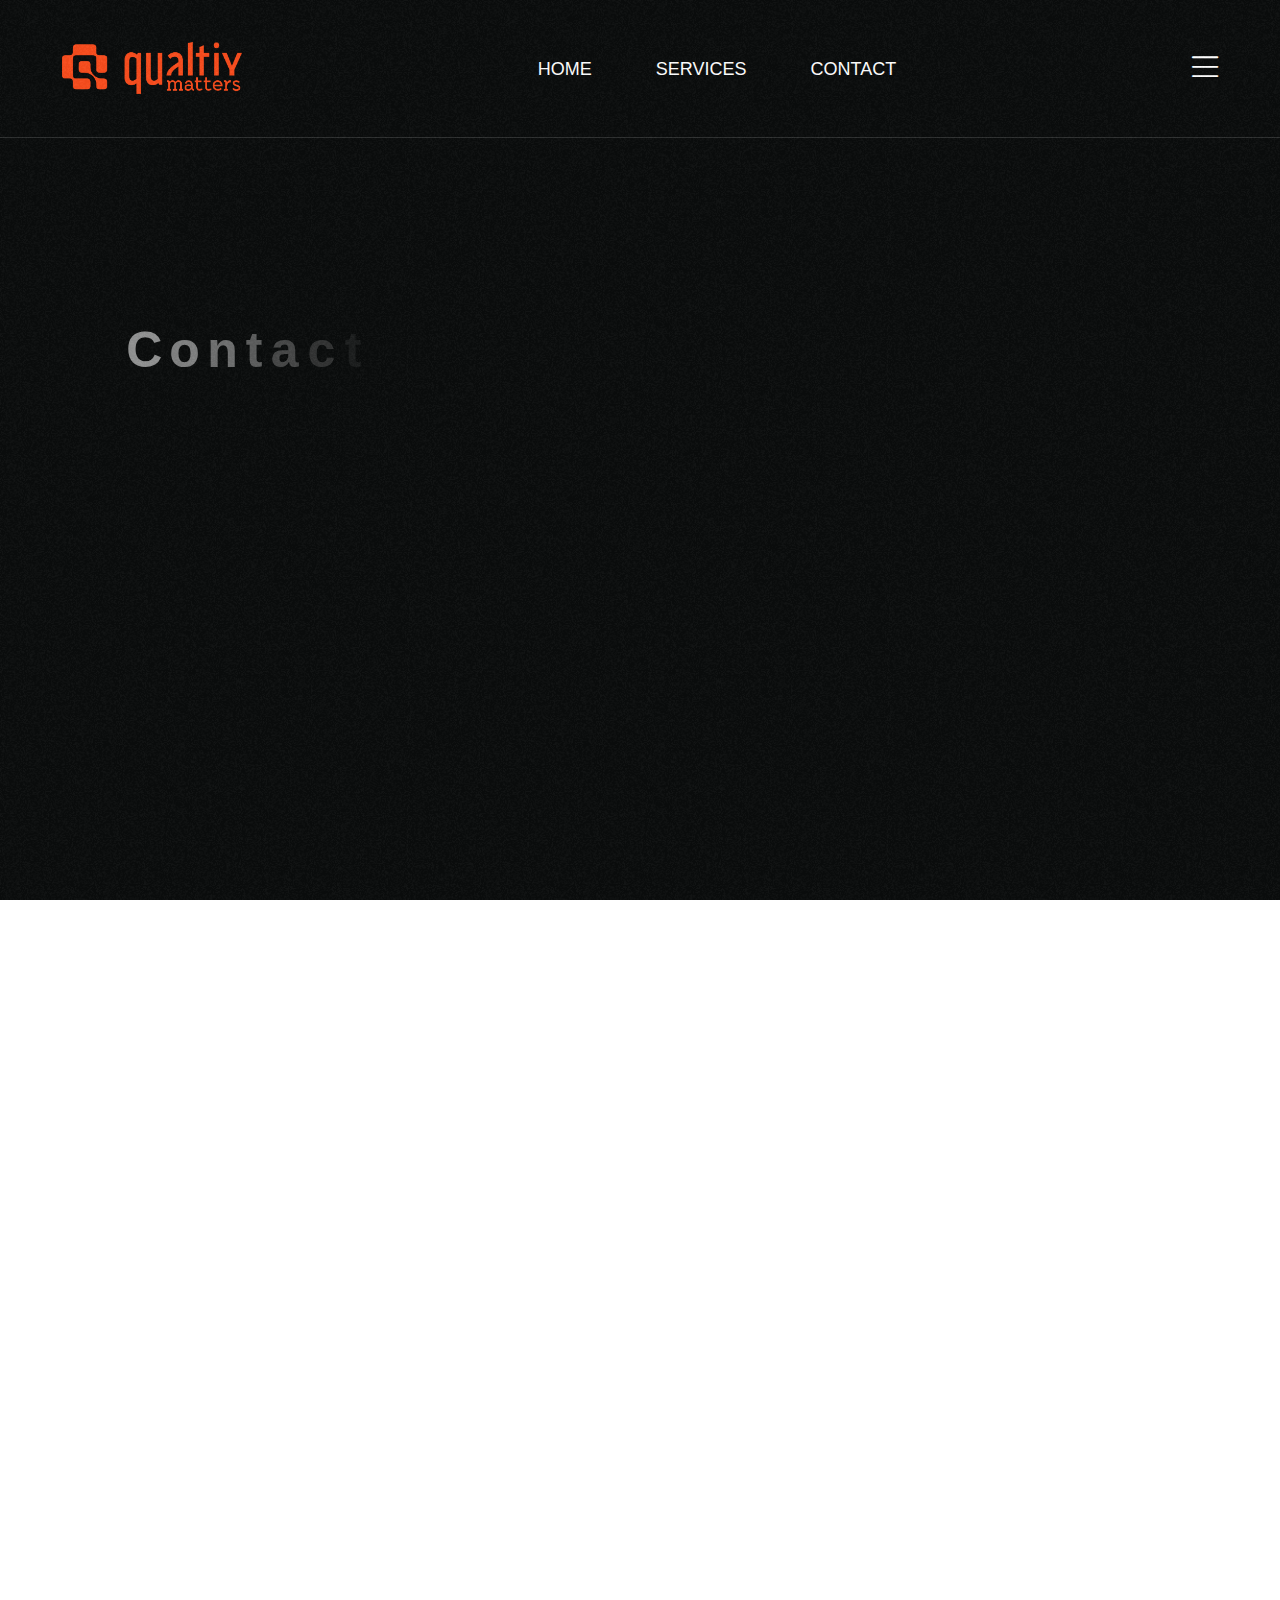
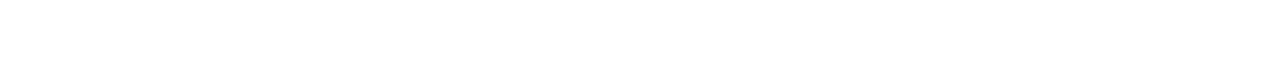
<file: contact.html>
<!DOCTYPE html>
<html lang="en">

<head>
    <!-- Start Meta -->
    <meta charset="UTF-8">
    <meta content="IE=edge" http-equiv="X-UA-Compatible"/>
    <meta content="Metier  - Portfolio HTML5 Template" name="description"/>
    <meta content="Creative, Digital, multipage, landing, freelancer template" name="keywords"/>
    <meta content="ThemeOri" name="author">
    <meta content="width=device-width, initial-scale=1" name="viewport">
    <!-- Title of Site -->
    <title>Quality Matters by Kasim</title>
    <!-- Favicons -->
    <link href="assets/img/favicon.png" rel="icon" type="image/png">
    <!-- Bootstrap CSS -->
    <link href="assets/css/bootstrap.min.css" rel="stylesheet">
    <!-- Font Awesome -->
    <link href="assets/css/fontawesome.css" rel="stylesheet">
    <!-- Animate CSS -->
    <link href="assets/css/animate.css" rel="stylesheet">
    <!-- Swiper -->
    <link href="assets/css/swiper-bundle.min.css" rel="stylesheet">
    <!-- Magnific -->
    <link href="assets/css/magnific-popup.css" rel="stylesheet">
    <!-- Mean menu -->
    <link href="assets/css/meanmenu.min.css" rel="stylesheet">
    <!-- Custom CSS -->
    <link href="assets/sass/style.css" rel="stylesheet">
</head>

<body>
<div class="overlay"></div>
<!-- Preloader start -->
<div class="theme-loader">
    <div class="spinner">
        <div class="spinner-bounce one"></div>
        <div class="spinner-bounce two"></div>
        <div class="spinner-bounce three"></div>
    </div>
</div>
<!-- Preloader end -->
<div id="smooth-wrapper">
    <div id="smooth-content">
        <!-- Header Area Start -->
        <div class="header__area all-page">
            <div class="container custom-container">
                <div class="header__area-box">
                    <div class="header__area-box-logo two">
                        <a href="index.html"> <img alt="" src="assets/img/logo-2.png"> </a>
                        <div class="responsive-menu"></div>
                    </div>
                    <div class="header__area-box-main-menu meanmenu-responsive">
                        <ul id="mobilemenu">
                            <li ><a href="index.html">Home</a>

                            </li>
                            <li ><a href=services.html>Services</a>

                            </li>

                            <li><a href="contact.html">Contact</a></li>
                        </ul>
                    </div>
                    <div class="header__area-box-sidebar">
                        <div class="header__area-box-sidebar-popup-icon"><a href="#"><i class="fal fa-bars"></i></a>
                        </div>
                    </div>
                    <!-- sidebar Menu Start -->
                    <div class="header__area-box-sidebar-popup">
                        <div class="sidebar-close-btn"><a href="#"><i class="fal fa-times"></i></a></div>
                        <div class="header__area-box-sidebar-popup-logo mt-60">
                            <a href="index.html"> <img alt="" src="assets/img/logo-2.png"> </a>
                        </div>
                        <p>Let’s talk about improving your software quality.
                            I’m just a message away.</p>
                        <div class="header__area-box-sidebar-popup-contact">
                            <h4 class="mb-25">Contact Us</h4>

                            <form action="https://formspree.io/f/xpwdrzyo" id="contact-form" method="POST">

                                <!-- Formspree settings -->
                                <input name="_subject" type="hidden"
                                       value="New Contact Message from Website">
                                <input name="_template" type="hidden" value="table">
                                <input name="_captcha" type="hidden" value="false">

                                <div class="row">
                                    <div class="col-sm-12 mb-25">
                                        <div class="contact__area-bottom-form-item">
                                            <input name="name" placeholder="Your Name" required type="text">
                                        </div>
                                    </div>

                                    <div class="col-sm-12 mb-25">
                                        <div class="contact__area-bottom-form-item">
                                            <input name="email" placeholder="Email Address" required
                                                   type="email">
                                        </div>
                                    </div>

                                    <div class="col-sm-12 mb-25">
                                        <div class="contact__area-bottom-form-item">
                                            <input name="subject" placeholder="Subject" required
                                                   type="text">
                                        </div>
                                    </div>

                                    <div class="col-sm-12 mb-30">
                                        <div class="contact__area-bottom-form-item">
                                                        <textarea name="message" placeholder="Message" required
                                                                  rows="5"></textarea>
                                        </div>
                                    </div>

                                    <div class="col-sm-12">
                                        <div class="contact__area-bottom-form-item btn_bounce">
                                            <button class="theme-btn-1" type="submit">
                                                Submit Now <i class="far fa-long-arrow-right"></i>
                                            </button>
                                        </div>
                                    </div>
                                </div>
                            </form>
                        </div>
                        <div class="header__area-box-sidebar-popup-follow-us">
                            <h4 class="mb-25">Follow Us</h4>
                            <div class="header__area-box-sidebar-popup-follow-us-social two">
                                <ul>
                                    <li><a href="https://www.facebook.com/abdullah.baig.16503?mibextid=ZbWKwL" target="_blank"><i
                                            class="fab fa-facebook-f"></i></a></li>
                                    <li>
                                        <a href="https://twitter.com/AbdullahQasimB1?t=VueDjMgLSpnE2R68kRMwNw&s=08https://twitter.com/AbdullahQasimB1?t=VueDjMgLSpnE2R68kRMwNw&s=08"
                                           target="_blank"><i class="fa-brands fa-x-twitter"></i></a></li>
                                    <li><a href="https://www.linkedin.com/in/abdullah-kasim-370210213/" target="_blank"><i
                                            class="fab fa-linkedin-in"></i></a></li>
                                    <li><a href="https://www.instagram.com/abdullah.quasim.8959?igsh=MXM1N3RhdHlxemdhZA==" target="_blank"><i
                                            class="fab fa-instagram"></i></a></li>
                                   <li><a href="https://www.snapchat.com/@abdullah.quasim?share_id=85MpwC0cWtc&locale=en-US" target="_blank"><i
                                            class="fab fa-snapchat"></i></a></li>
                                </ul>
                            </div>
                        </div>
                    </div>
                    <div class="sidebar-overlay"></div>
                    <!-- sidebar Menu Start -->
                </div>
            </div>
        </div>
        <!-- Header Area End -->
        <!-- Contact Area Start -->
        <div class="contact__area section-padding">
            <div class="container">
                <div class="row mb-60">
                    <div class="col-xl-5 col-lg-6">
                        <div class="contact__area-title">
                            <span class="subtitle fade_in_right">Contact Us</span>
                            <h2 class="split_title">Contact with Us</h2>
                        </div>
                        <div class="contact__area-info">
                            <div class="contact__area-info-item fade_in_up">
                                <div class="contact__area-info-item-icon">
                                    <i class="far fa-phone-alt"></i>
                                    <span>Phone :</span>
                                </div>
                                <div class="contact__area-info-item-content">
                                    <a href="tel:+123(458)896895">+91-8959876754</a>
                                </div>
                            </div>
                            <div class="contact__area-info-item fade_in_up">
                                <div class="contact__area-info-item-icon">
                                    <i class="fal fa-envelope"></i>
                                    <span>Email :</span>
                                </div>
                                <div class="contact__area-info-item-content">
                                    <a href="mailto:abdullahqasim1920@gmail.com
">abdullahqasim1920@gmail.com
                                    </a>
                                </div>
                            </div>
                            <div class="contact__area-info-item fade_in_up">
                                <div class="contact__area-info-item-icon">
                                    <i class="far fa-map-marker-alt"></i>
                                    <span>Location :</span>
                                </div>
                                <div class="contact__area-info-item-content">
                                    <a href="#">Bhopal, India</a>
                                </div>
                            </div>
                        </div>
                    </div>
                </div>
                <div class="row">
                    <div class="col-xl-12">
                        <div class="contact__area-bottom">
                            <div class="contact__area-bottom-form page fadeInLeft">

                                <form action="https://formspree.io/f/xpwdrzyo" id="contact-form" method="POST">

                                    <!-- Formspree settings -->
                                    <input name="_subject" type="hidden"
                                           value="New Contact Message from Website">
                                    <input name="_template" type="hidden" value="table">
                                    <input name="_captcha" type="hidden" value="false">

                                    <div class="row">
                                        <div class="col-sm-12 mb-25">
                                            <div class="contact__area-bottom-form-item">
                                                <input name="name" placeholder="Your Name" required type="text">
                                            </div>
                                        </div>

                                        <div class="col-sm-12 mb-25">
                                            <div class="contact__area-bottom-form-item">
                                                <input name="email" placeholder="Email Address" required
                                                       type="email">
                                            </div>
                                        </div>

                                        <div class="col-sm-12 mb-25">
                                            <div class="contact__area-bottom-form-item">
                                                <input name="subject" placeholder="Subject" required
                                                       type="text">
                                            </div>
                                        </div>

                                        <div class="col-sm-12 mb-30">
                                            <div class="contact__area-bottom-form-item">
                                                        <textarea name="message" placeholder="Message" required
                                                                  rows="5"></textarea>
                                            </div>
                                        </div>

                                        <div class="col-sm-12">
                                            <div class="contact__area-bottom-form-item btn_bounce">
                                                <button class="theme-btn-1" type="submit">
                                                    Submit Now <i class="far fa-long-arrow-right"></i>
                                                </button>
                                            </div>
                                        </div>
                                    </div>
                                </form>
                            </div>
                            <div class="contact__area-bottom-map">
                                <iframe loading="lazy"
                                        src="https://www.google.com/maps/embed?pb=!1m18!1m12!1m3!1d193595.15830894606!2d-74.11976383964463!3d40.69766374865767!2m3!1f0!2f0!3f0!3m2!1i1024!2i768!4f13.1!3m3!1m2!1s0x89c24fa5d33f083b%3A0xc80b8f06e177fe62!2sNew%20York%2C%20NY%2C%20USA!5e0!3m2!1sen!2sbd!4v1652012644726!5m2!1sen!2sbd"></iframe>
                            </div>
                        </div>
                    </div>
                </div>
            </div>
        </div>
        <!-- Contact Area End -->
        <!-- Footer Area Start -->
        <div class="footer__area pt-60 pb-60">
            <div class="container">
                <div class="row align-items-center">
                    <div class="col-xl-12">
                        <div class="footer__area-widget t-center">
                            <div class="footer__area-widget-about m-0">
                                <div class="footer__area-widget-about-social three">
                                    <ul>
                                        <li><a href="https://www.facebook.com/abdullah.baig.16503?mibextid=ZbWKwL"
                                               target="_blank"><i
                                                class="fab fa-facebook-f"></i></a></li>
                                        <li>
                                            <a href="https://twitter.com/AbdullahQasimB1?t=VueDjMgLSpnE2R68kRMwNw&s=08https://twitter.com/AbdullahQasimB1?t=VueDjMgLSpnE2R68kRMwNw&s=08"
                                               target="_blank"><i class="fa-brands fa-x-twitter"></i></a></li>
                                        <li><a href="https://www.linkedin.com/in/abdullah-kasim-370210213/" target="_blank"><i
                                                class="fab fa-linkedin-in"></i></a></li>
                                        <li>
                                            <a href="https://www.instagram.com/abdullah.quasim.8959?igsh=MXM1N3RhdHlxemdhZA=="
                                               target="_blank"><i
                                                    class="fab fa-instagram"></i></a></li>
                                        <li><a href="https://github.com/Abdullahkasimbaig" target="_blank"><i
                                                class="fab fa-github"></i></a></li>


                                    </ul>
                                </div>
                                <div class="footer__area-widget-about-menu three">
                                    <ul>
                                        <li><a href="index.html">Home</a></li>
                                        <li><a href="services.html">Services</a></li>
                                        <li><a href="index.html">Projects</a></li>
                                        <li><a href="contact.html">Contact</a></li>
                                    </ul>
                                </div>
                            </div>
                        </div>
                    </div>
                </div>
            </div>
        </div>
        <!-- Footer Area End -->
        <!-- Copyright Area Start -->
        <div class="copyright__area">
            <div class="container">
                <div class="row align-items-center copyright__area-border">
                    <div class="col-xl-12">
                        <div class="copyright__area-left t-center">
                            <p>Copyright © Website by <a href="index.html">Quality Matters</a></p>

                        </div>
                    </div>
                </div>
            </div>
        </div>
        <!-- Copyright Area End -->
    </div>
</div>
<!-- Scroll Btn Start -->
<div class="scroll-up">
    <svg class="scroll-circle svg-content" height="100%" viewBox="-1 -1 102 102" width="100%">
        <path d="M50,1 a49,49 0 0,1 0,98 a49,49 0 0,1 0,-98"/>
    </svg>
</div>
<!-- Scroll Btn End -->
<!-- Main JS -->
<script src="assets/js/jquery-3.6.0.min.js"></script>
<!-- Bootstrap JS -->
<script src="assets/js/bootstrap.min.js"></script>
<!-- Counter up -->
<script src="assets/js/jquery.counterup.min.js"></script>
<!-- Popper JS -->
<script src="assets/js/popper.min.js"></script>
<!-- Progressbar JS -->
<script src="assets/js/progressbar.min.js"></script>
<!-- Magnific JS -->
<script src="assets/js/jquery.magnific-popup.min.js"></script>
<!-- Swiper JS -->
<script src="assets/js/swiper-bundle.min.js"></script>
<!-- Waypoints JS -->
<script src="assets/js/jquery.waypoints.min.js"></script>
<!-- Isotope JS -->
<script src="assets/js/isotope.pkgd.min.js"></script>
<!-- Mean menu -->
<script src="assets/js/jquery.meanmenu.min.js"></script>
<!-- Gsap Js -->
<script src="assets/js/gsap.js"></script>
<!-- Scroll Trigger Js -->
<script src="assets/js/scroll-trigger.js"></script>
<!-- Scroll ToPlugin Js -->
<script src="assets/js/scroll-to-plugin.js"></script>
<!-- Scroll Smoother Js -->
<script src="assets/js/scroll-smoother.js"></script>
<!-- Split Text Js -->
<script src="assets/js/split-text.js"></script>
<!-- Custom JS -->
<script src="assets/js/custom.js"></script>
<script>
    document.addEventListener("DOMContentLoaded", () => {

        const form = document.getElementById("contact-form");
        const toast = document.getElementById("toast-success");

        if (!form || !toast) return;

        form.addEventListener("submit", async (e) => {
            e.preventDefault();

            const formData = new FormData(form);

            try {
                const response = await fetch(form.action, {
                    method: form.method,
                    body: formData,
                    headers: { "Accept": "application/json" }
                });

                if (response.ok) {
                    toast.classList.add("show");
                    form.reset();

                    setTimeout(() => {
                        toast.classList.remove("show");
                    }, 4000);
                } else {
                    alert("Something went wrong. Please try again.");
                }

            } catch (err) {
                console.error(err);
                alert("Network error. Please try again.");
            }
        });
    });
</script>
<!-- Toast (place at end of body) -->
<div class="toast-success" id="toast-success">
    ✔ Your message has been sent successfully.
</div>

</body>

</html>
</file>
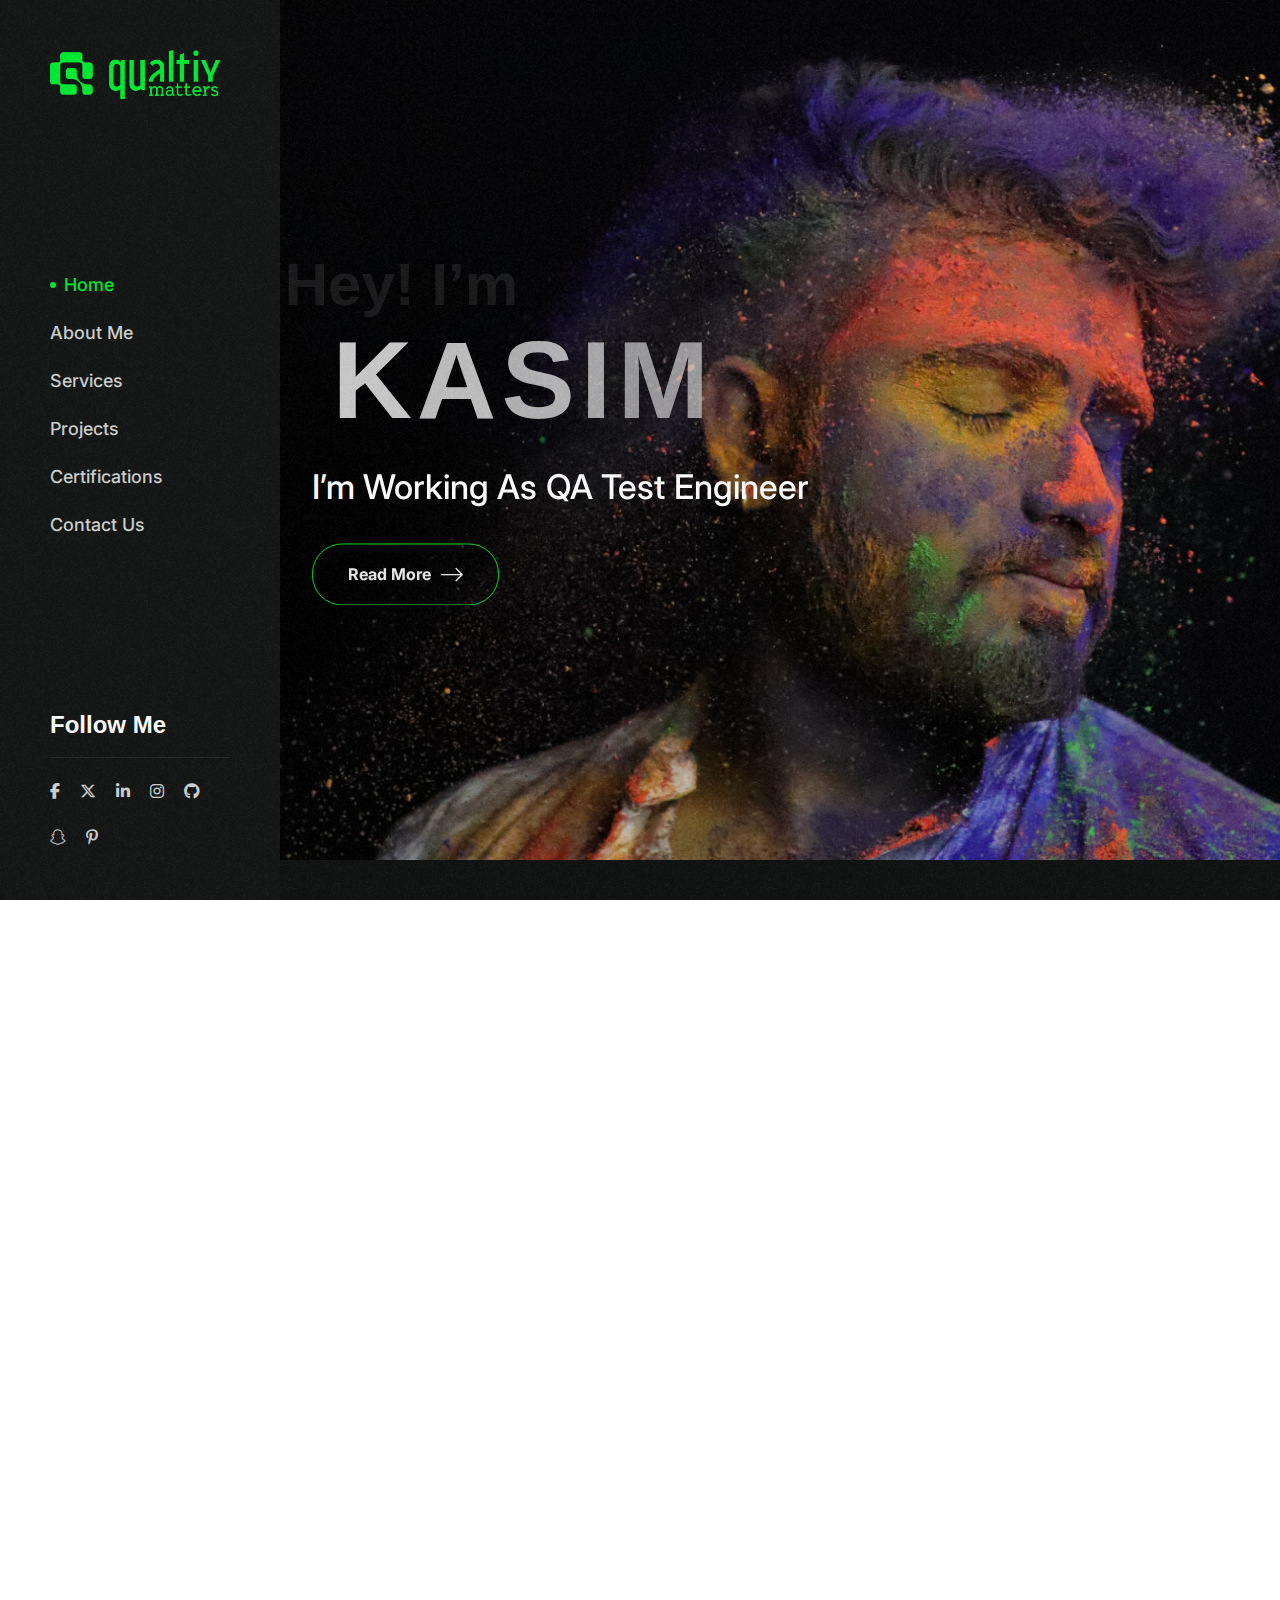
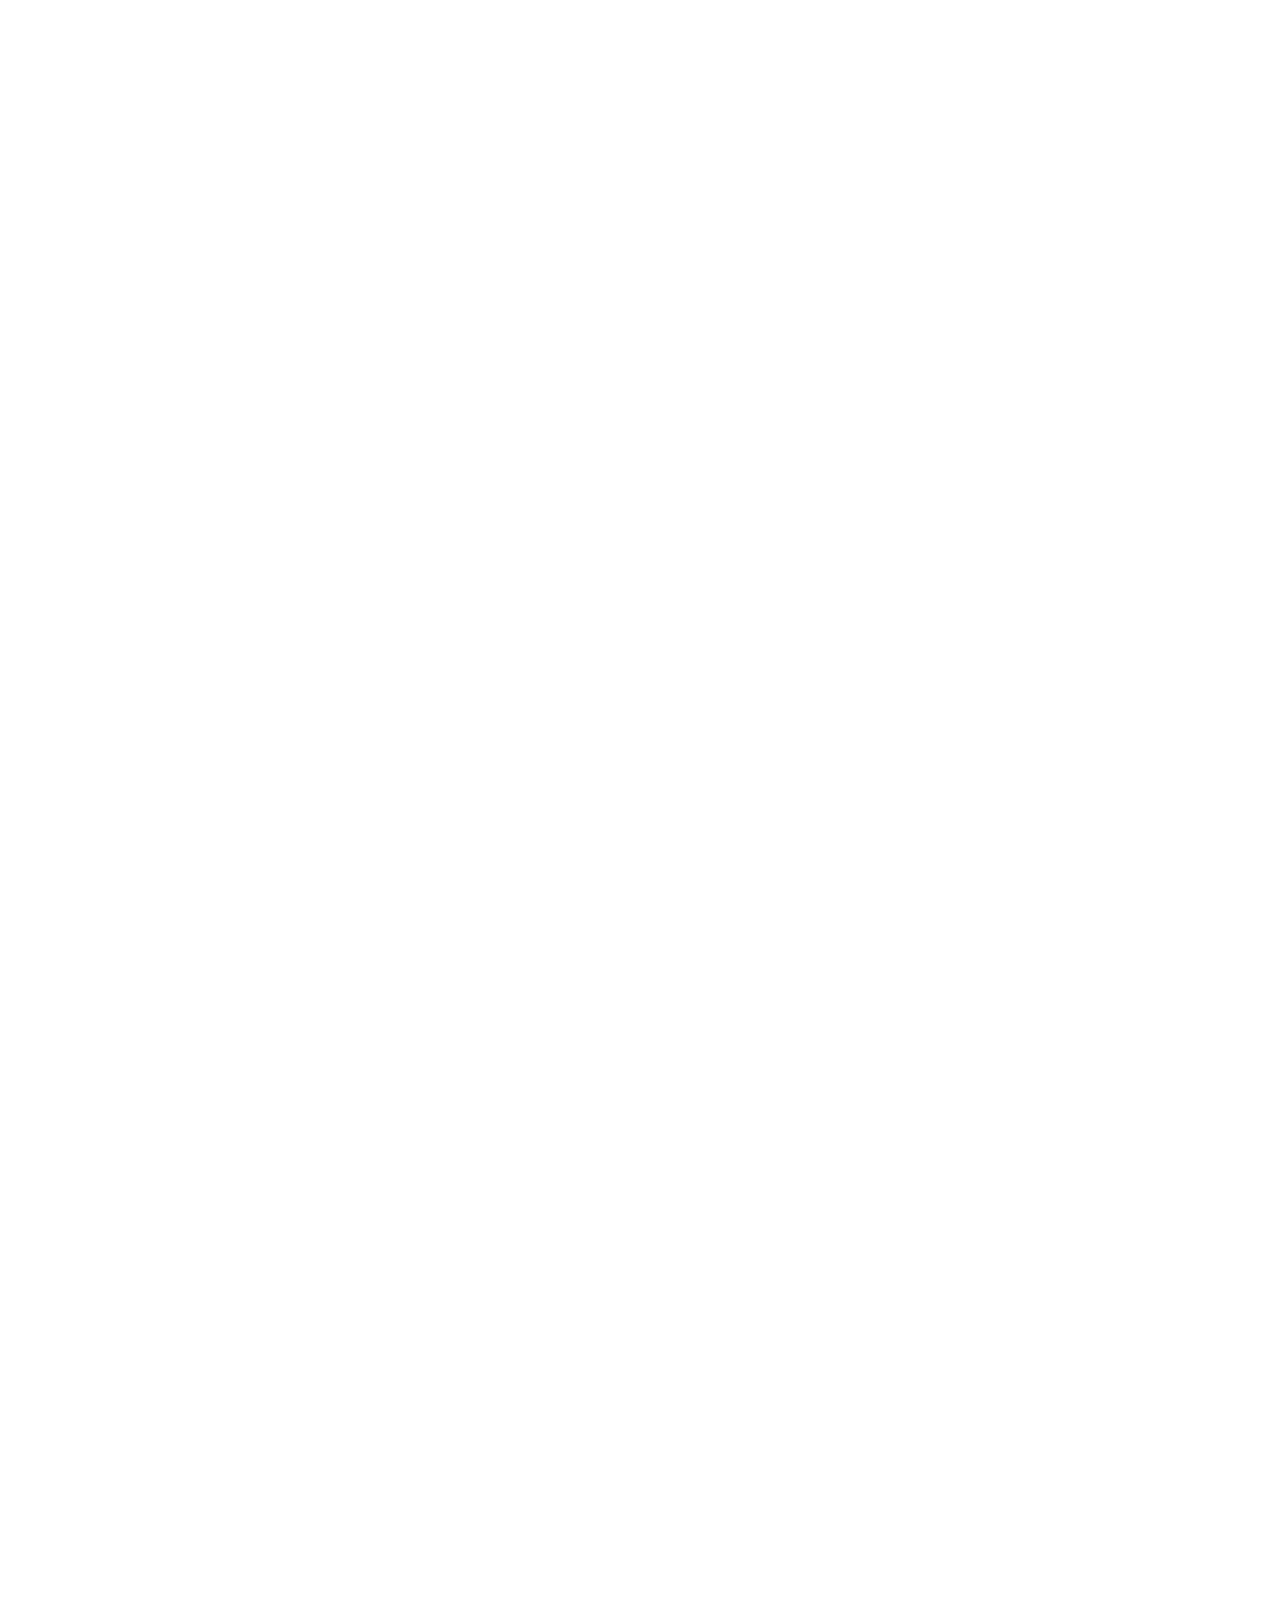
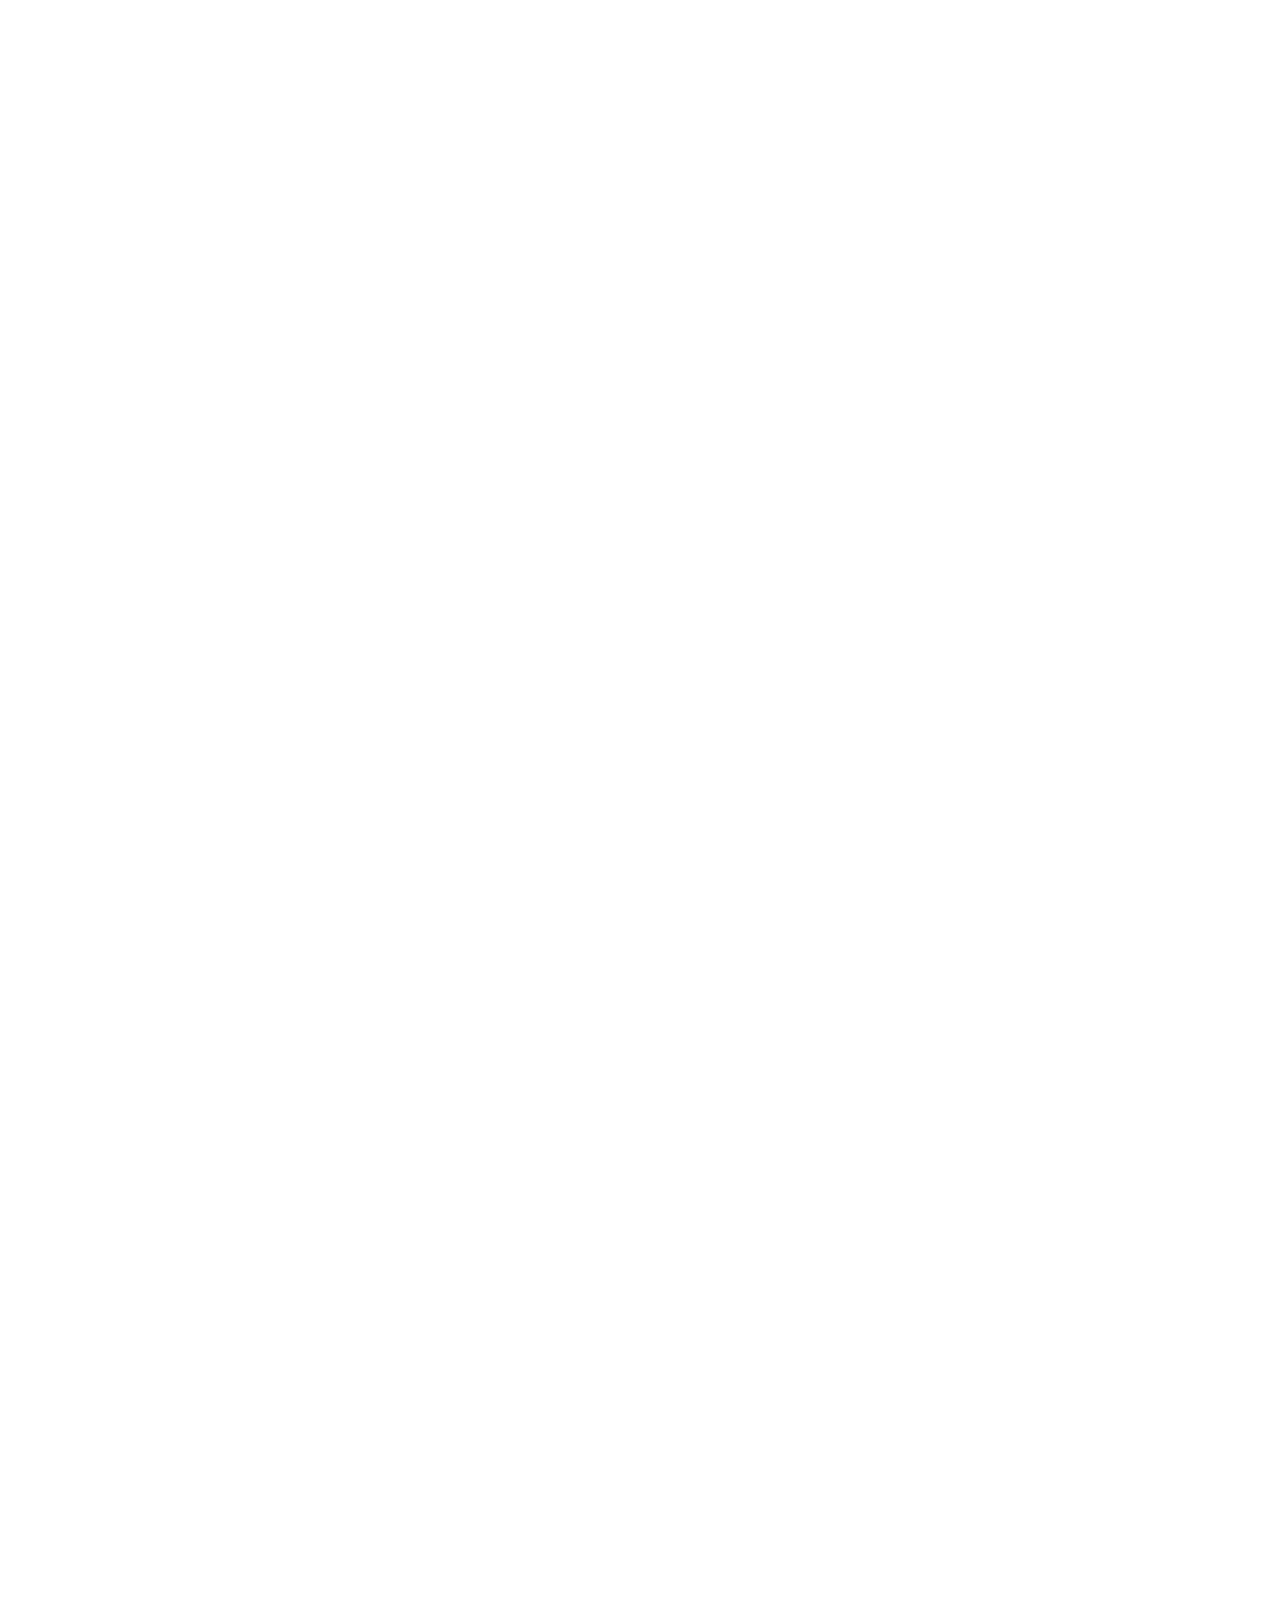
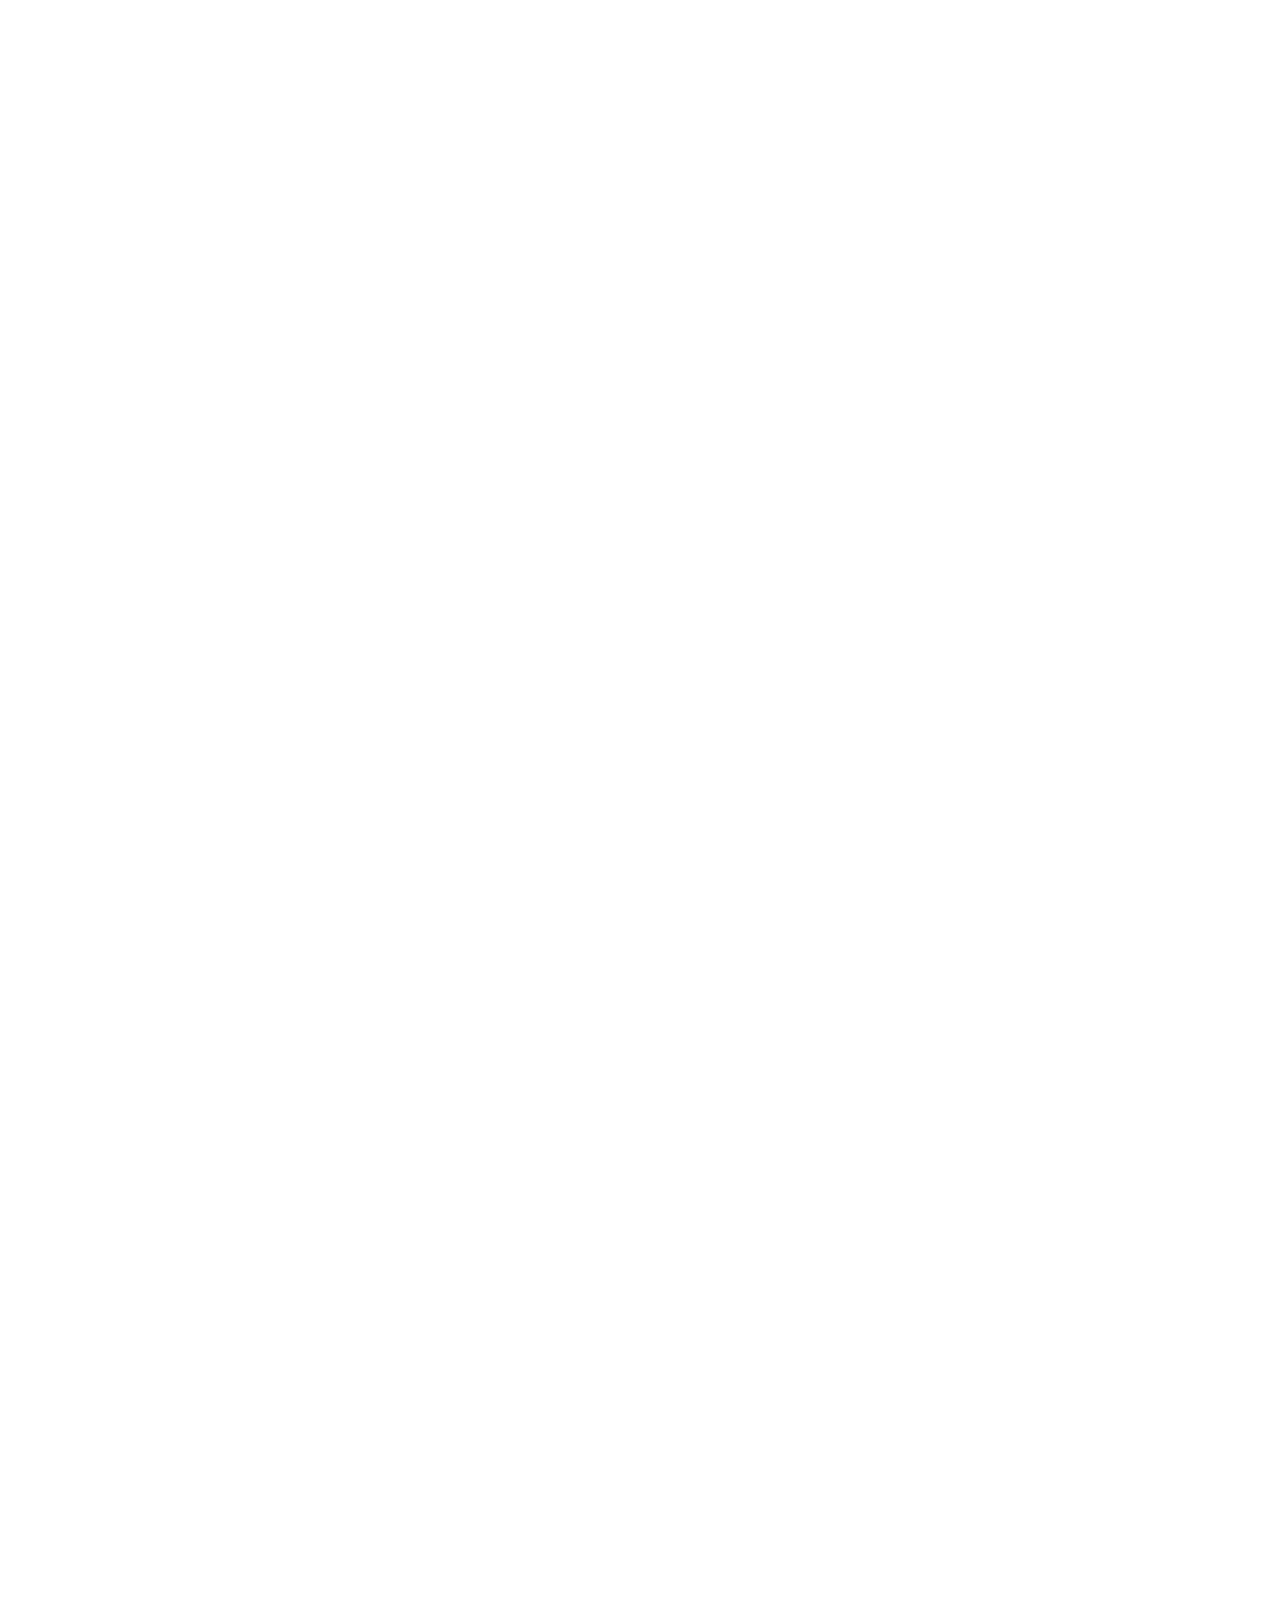
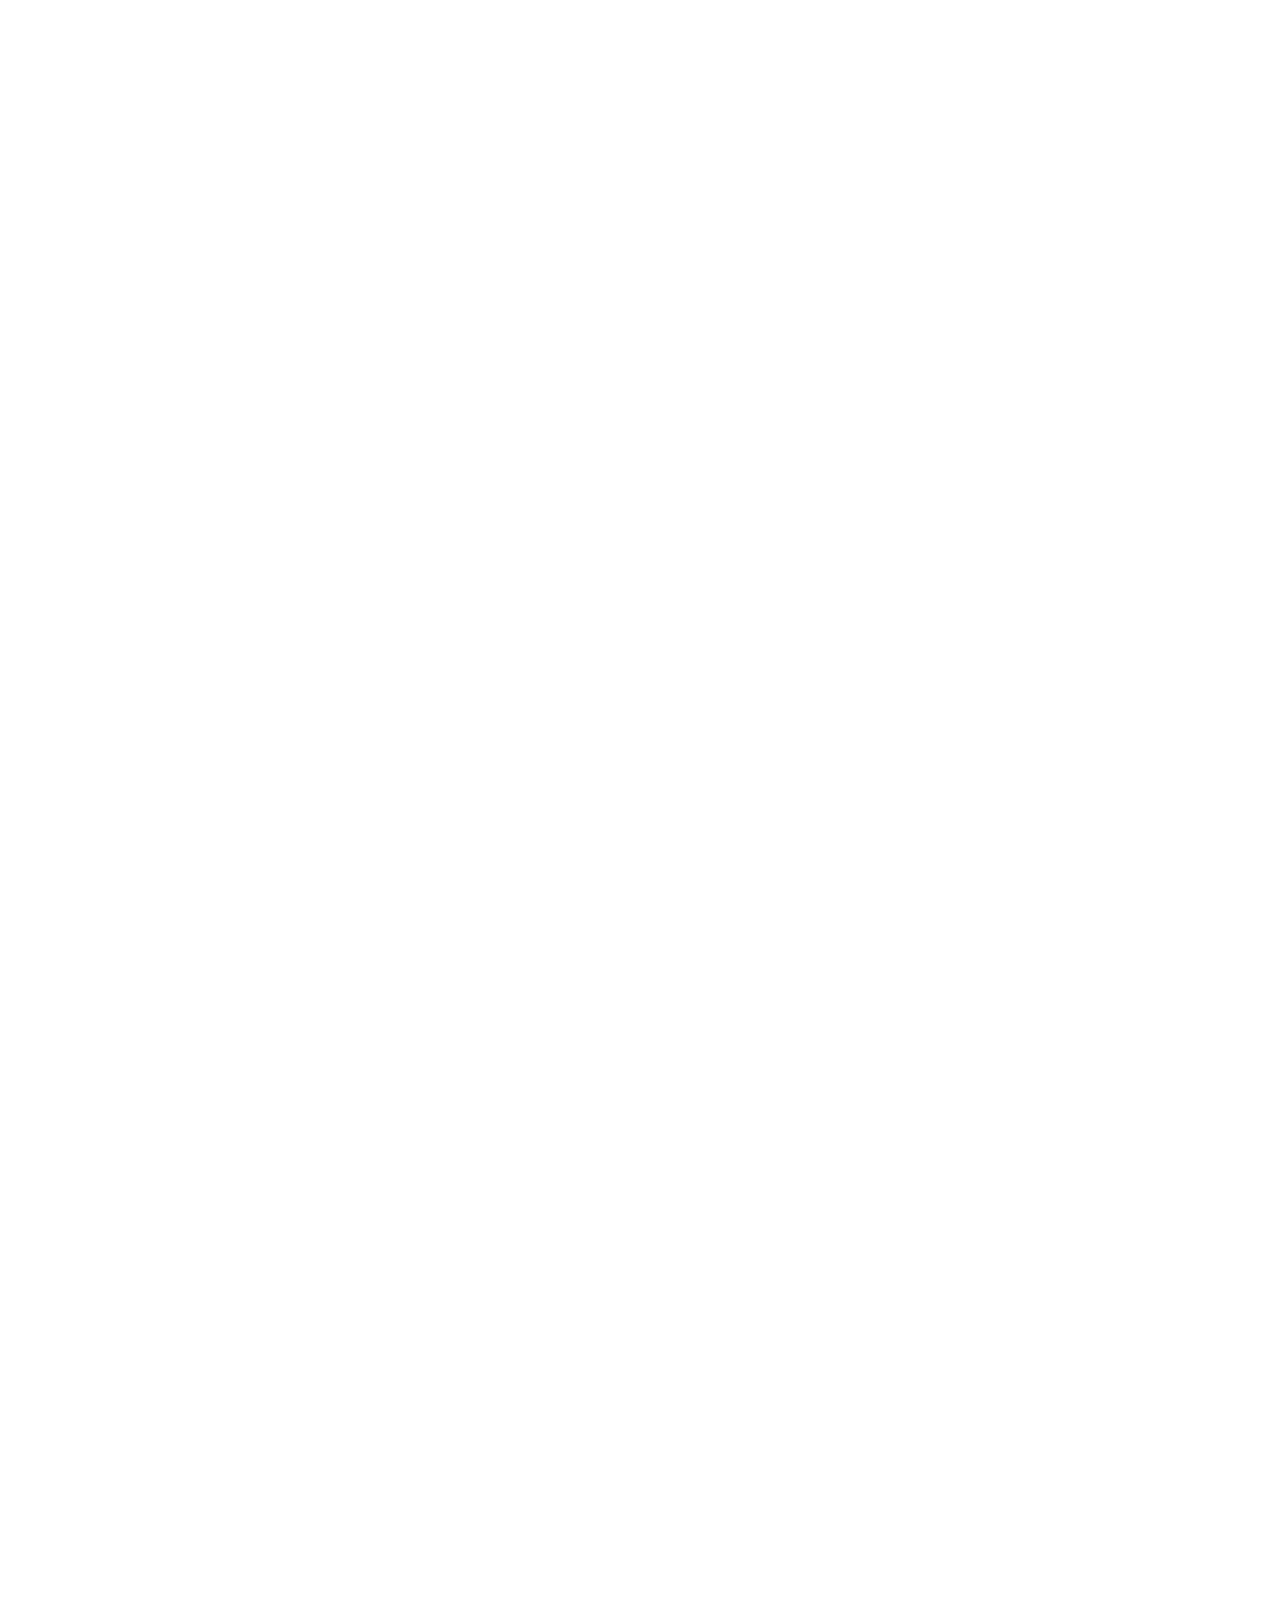
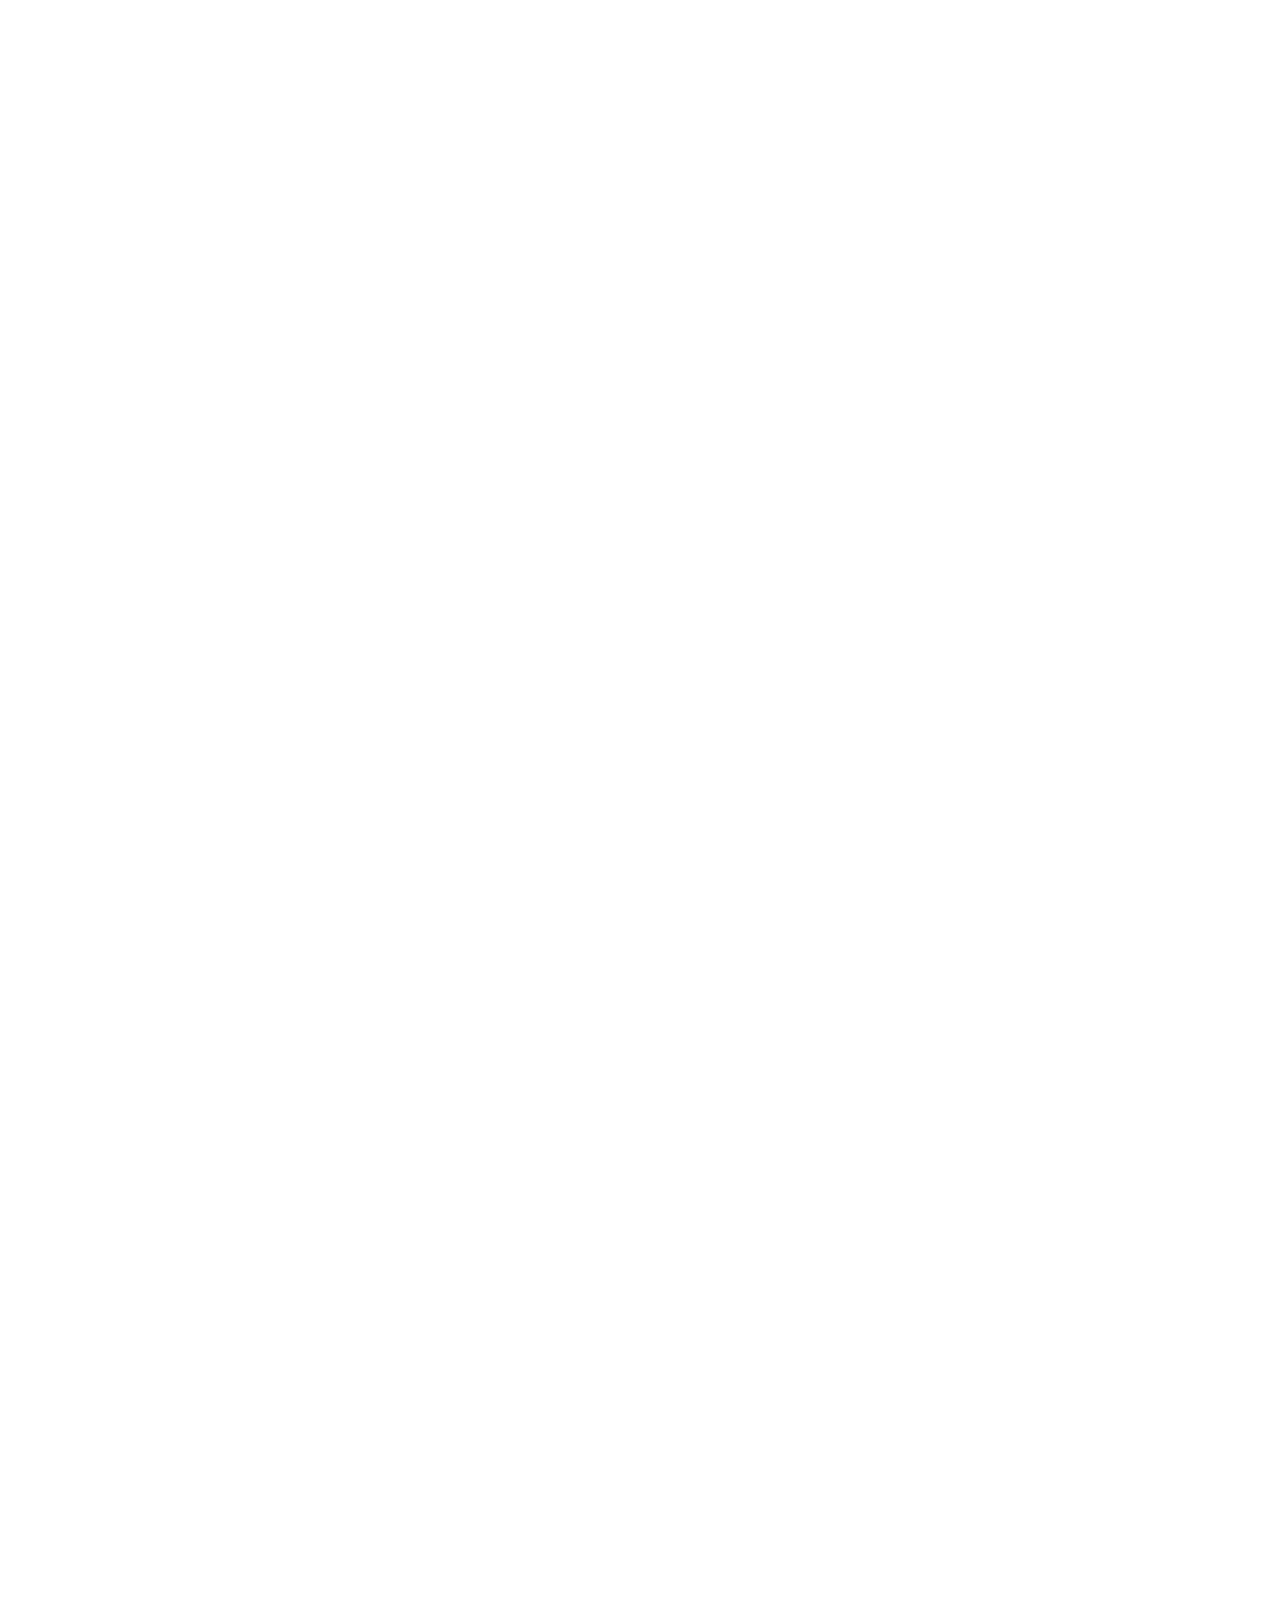
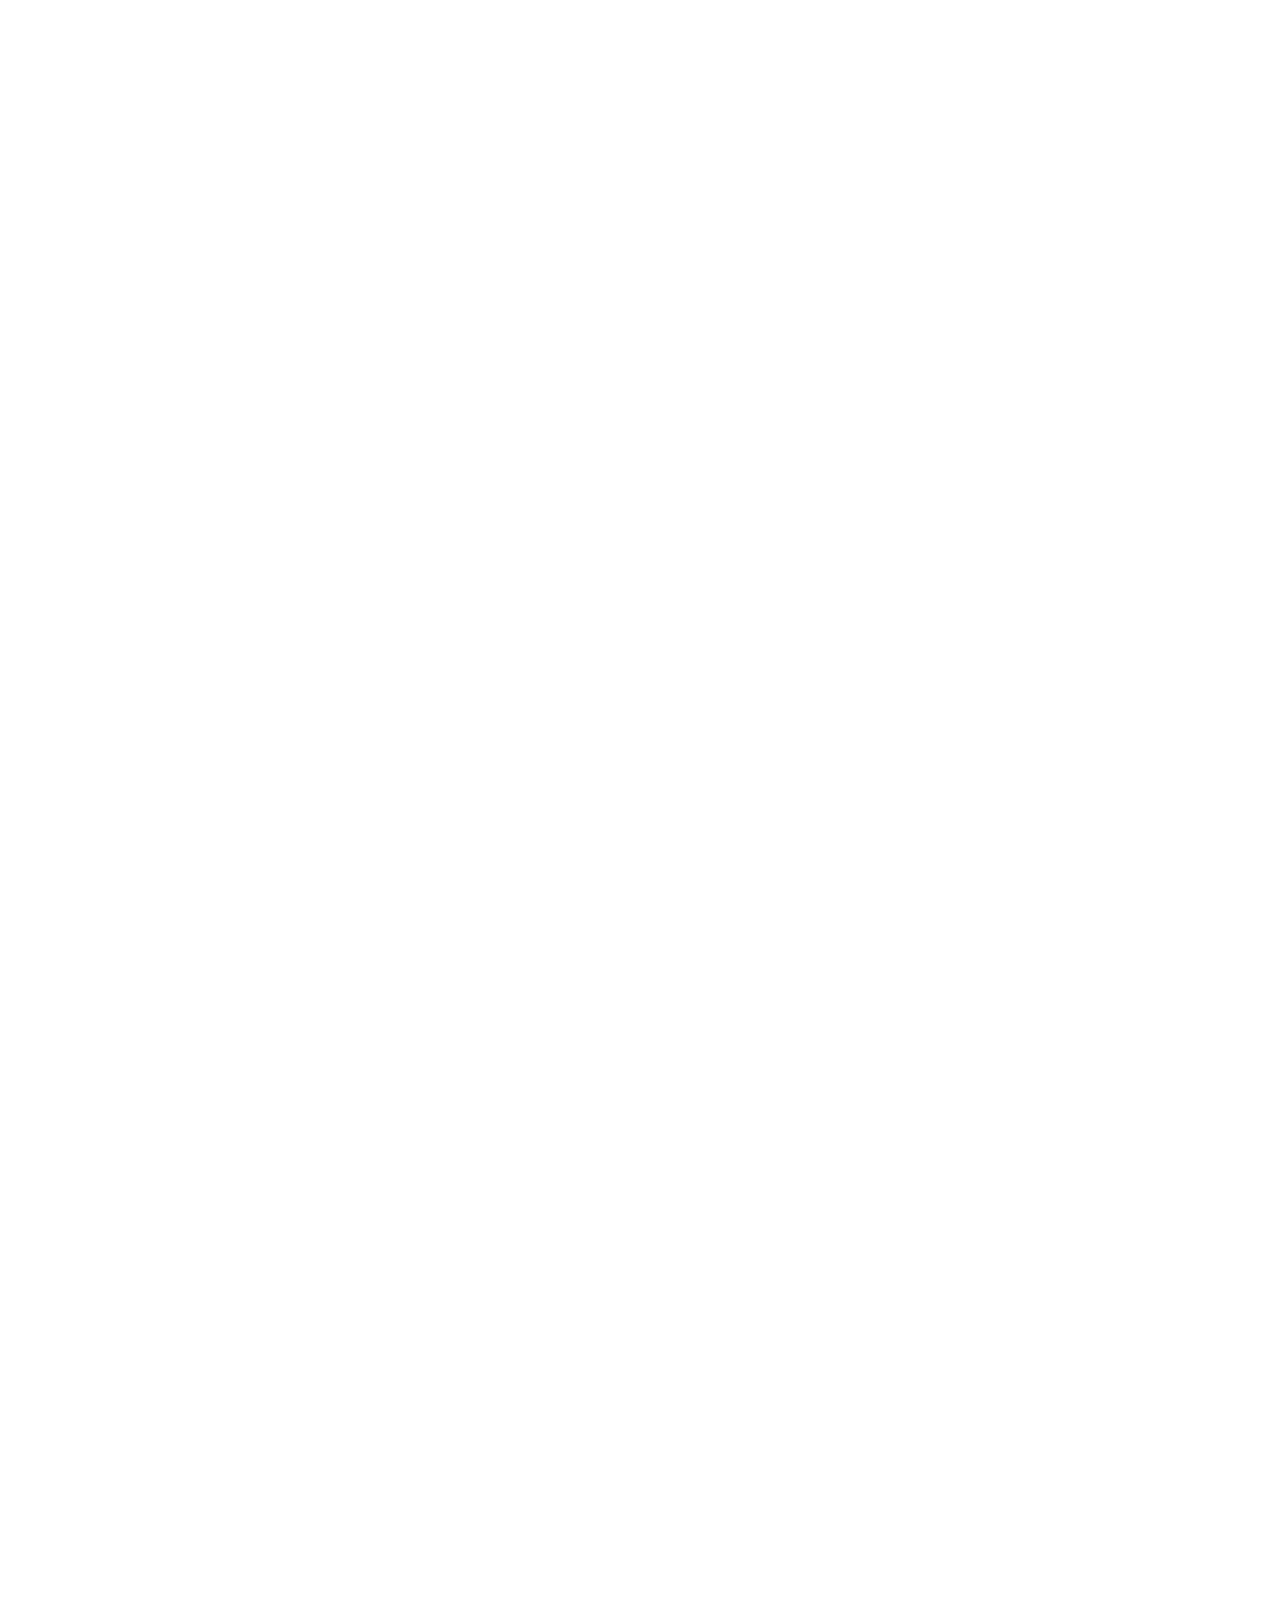
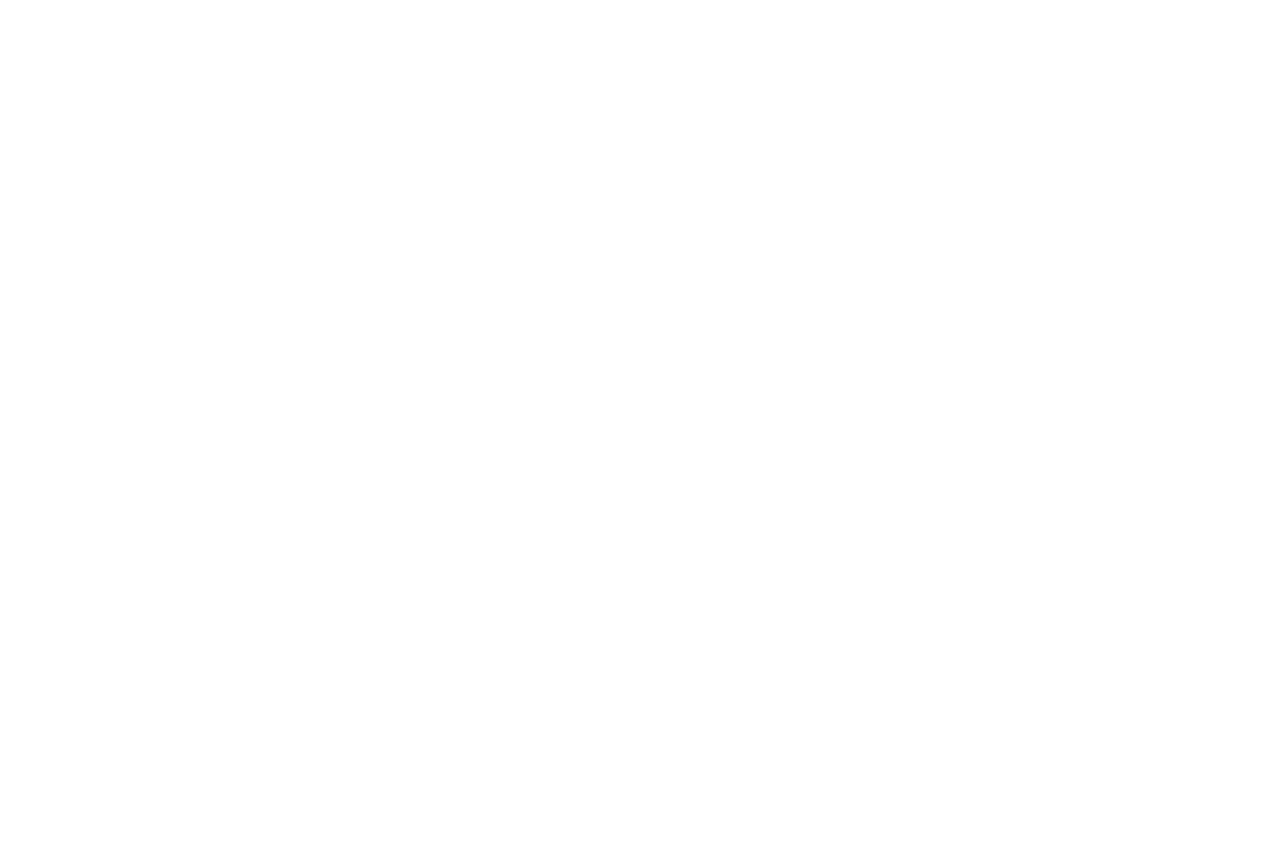
<file: index-4.html>
<!DOCTYPE html>
<html lang="en">

<head>
    <!-- Start Meta -->
    <meta charset="UTF-8">
    <meta content="IE=edge" http-equiv="X-UA-Compatible"/>
    <meta content="Metier  - Portfolio HTML5 Template" name="description"/>
    <meta content="Creative, Digital, multipage, landing, freelancer template" name="keywords"/>
    <meta content="ThemeOri" name="author">
    <meta content="width=device-width, initial-scale=1" name="viewport">
    <!-- Title of Site -->
    <title>Quality Matters by Kasim</title>
    <!-- Favicons -->
    <link href="assets/img/favicon-2.png" rel="icon" type="image/png">
    <!-- Bootstrap CSS -->
    <link href="assets/css/bootstrap.min.css" rel="stylesheet">
    <!-- Font Awesome -->
    <link href="assets/css/fontawesome.css" rel="stylesheet">
    <!-- Animate CSS -->
    <link href="assets/css/animate.css" rel="stylesheet">
    <!-- Swiper -->
    <link href="assets/css/swiper-bundle.min.css" rel="stylesheet">
    <!-- Magnific -->
    <link href="assets/css/magnific-popup.css" rel="stylesheet">
    <!-- Mean menu -->
    <link href="assets/css/meanmenu.min.css" rel="stylesheet">
    <!-- Custom CSS -->
    <link href="assets/sass/style.css" rel="stylesheet">
</head>

<body>

<div class="overlay"></div>
<!-- Preloader start -->
<div class="theme-loader">
    <div class="spinner">
        <div class="spinner-bounce one"></div>
        <div class="spinner-bounce two"></div>
        <div class="spinner-bounce three"></div>
    </div>
</div>
<!-- Preloader end -->
<!-- Mobile Header Start -->
<div class="header__area-box-sidebar-popup header__four">
    <div class="sidebar-close-btn three"><i class="fal fa-times"></i></div>
    <div class="header__area-box-sidebar-popup-logo">
        <a href="index-4.html"> <img alt="" src="assets/img/logo-3.png"> </a>
    </div>
    <div class="menu">
        <div class="onepage_menu vertical_menu">
            <!-- Here Menu Will Come Automatically Via Javascript / Same Menu as in Header -->
        </div>
    </div>
    <div class="follow_us">
        <h4>Follow Me</h4>
        <ul>
            <li><a href="https://www.facebook.com/abdullah.baig.16503?mibextid=ZbWKwL" target="_blank"><i
                    class="fab fa-facebook-f"></i></a></li>
            <li>
                <a href="https://twitter.com/AbdullahQasimB1?t=VueDjMgLSpnE2R68kRMwNw&s=08https://twitter.com/AbdullahQasimB1?t=VueDjMgLSpnE2R68kRMwNw&s=08"
                   target="_blank"><i class="fa-brands fa-x-twitter"></i></a></li>
            <li><a href="https://www.linkedin.com/in/abdullah-kasim-370210213/" target="_blank"><i
                    class="fab fa-linkedin-in"></i></a></li>
            <li><a href="https://www.instagram.com/abdullah.quasim.8959?igsh=MXM1N3RhdHlxemdhZA==" target="_blank"><i
                    class="fab fa-instagram"></i></a></li>
            <li><a href="https://github.com/Abdullahkasimbaig" target="_blank"><i class="fab fa-github"></i></a></li>
            <li><a href="https://www.snapchat.com/@abdullah.quasim?share_id=85MpwC0cWtc&locale=en-US" target="_blank"><i
                    class="fab fa-snapchat"></i></a></li>
            <li><a href="https://pin.it/5O0HlUvHe" target="_blank"><i class="fab fa-pinterest-p"></i></a></li>

        </ul>
    </div>
</div>
<div class="sidebar-overlay"></div>
<div class="header-four">
    <div class="container">
        <div class="row">
            <div class="col-12">
                <div class="header-four-area">
                    <div class="logo">
                        <a href="index-2.html"><img alt="logo" src="assets/img/logo-3.png"></a>
                    </div>
                    <div class="sidebar">
                        <div class="header__area-box-sidebar-popup-icon"><i class="fal fa-bars"></i></div>
                    </div>
                </div>
            </div>
        </div>
    </div>
</div>
<!-- Mobile Header End -->
<div class="main">
    <div class="header" data-background="assets/img/sidebar.png">
        <div class="header__four">
            <div class="logo">
                <a href="index-4.html"><img alt="logo" src="assets/img/logo-3.png"></a>
            </div>
            <div class="menu">
                <div class="onepage_menu">
                    <ul class="onepage_menu-navigation" id="mobilemenu">
                        <li><a class="nav-link" href="#home">Home</a></li>
                        <li><a class="nav-link" href="#about">About Me</a></li>
                        <li><a class="nav-link" href="#service">Services</a></li>
                        <li><a class="nav-link" href="#portfolio">Projects</a></li>
                        <li><a class="nav-link" href="#blog">Certifications
                        </a></li>
                        <li><a class="nav-link" href="#contact">Contact Us</a></li>
                    </ul>
                </div>
            </div>
            <div class="follow_us">
                <h4>Follow Me</h4>
                <ul>
                    <li><a href="https://www.facebook.com/abdullah.baig.16503?mibextid=ZbWKwL" target="_blank"><i
                            class="fab fa-facebook-f"></i></a></li>
                    <li>
                        <a href="https://twitter.com/AbdullahQasimB1?t=VueDjMgLSpnE2R68kRMwNw&s=08https://twitter.com/AbdullahQasimB1?t=VueDjMgLSpnE2R68kRMwNw&s=08"
                           target="_blank"><i class="fa-brands fa-x-twitter"></i></a></li>
                    <li><a href="https://www.linkedin.com/in/abdullah-kasim-370210213/" target="_blank"><i
                            class="fab fa-linkedin-in"></i></a></li>
                    <li><a href="https://www.instagram.com/abdullah.quasim.8959?igsh=MXM1N3RhdHlxemdhZA=="
                           target="_blank"><i class="fab fa-instagram"></i></a></li>
                    <li><a href="https://github.com/Abdullahkasimbaig" target="_blank"><i class="fab fa-github"></i></a>
                    </li>
                    <li><a href="https://www.snapchat.com/@abdullah.quasim?share_id=85MpwC0cWtc&locale=en-US"
                           target="_blank"><i class="fab fa-snapchat"></i></a></li>
                    <li><a href="https://pin.it/5O0HlUvHe" target="_blank"><i class="fab fa-pinterest-p"></i></a></li>

                </ul>
            </div>
        </div>
    </div>
    <div id="smooth-wrapper">
        <div id="smooth-content">
            <div class="site-content">
                <!-- Banner Area Start -->
                <div class="section banner__four" data-background="assets/img/banner-2.jpg" id="home">
                    <div class="container">
                        <div class="row">
                            <div class="col-xl-12">
                                <div class="banner__four-content">
                                    <h3 class="fade_in_right">Hey! I’m</h3>
                                    <h1 class="split_title">Kasim</h1>
                                    <h4 class="split_des">I’m Working as QA Test Engineer</h4>
                                    <div class="btn_bounce">
                                        <a class="theme-btn" href="about.html">Read More<i
                                                class="fal fa-long-arrow-right"></i></a>
                                    </div>
                                </div>
                            </div>
                        </div>
                    </div>
                </div>
                <!-- Banner Area End -->
                <!-- Skill Area Start -->
                <div class="section skill__area-two three" id="about">
                    <div class="container">
                        <div class="row align-items-center">
                            <div class="col-xl-5 xl-mb-30">
                                <div class="skill__area-two-left xl-t-center fade_in_right">
                                    <span>My Skills</span> <img alt="" src="assets/img/about-4.png">
                                </div>
                            </div>
                            <div class="col-xl-7">
                                <div class="title mb-40">
                                    <span class="subtitle fade_in_right three">Quality Strengths</span>
                                    <h2 class="split_title">Driving quality to accelerate your business growth !</h2>
                                </div>
                                <div class="skill__area-two-right">
                                    <div class="skill__area-two-right-skill">
                                        <div class="skill__area-two-right-skill-item fade_in_up">
                                            <div class="skill__area-two-right-skill-item-content">
                                                <h6>Quality Assurance Leadership</h6> <span
                                                    class="skill__area-two-right-skill-item-count">
											<span class="counter">100</span>%</span>
                                            </div>
                                            <div class="skill__area-two-right-skill-item-inner">
                                                <div class="skill__area-two-right-skill-item-bar"
                                                     data-width="100"></div>
                                            </div>
                                        </div>
                                    </div>
                                    <div class="skill__area-two-right-skill mt-30">
                                        <div class="skill__area-two-right-skill-item fade_in_up">
                                            <div class="skill__area-two-right-skill-item-content">
                                                <h6>Test Automation & Framework Design</h6> <span
                                                    class="skill__area-two-right-skill-item-count">
											<span class="counter">95</span>%</span>
                                            </div>
                                            <div class="skill__area-two-right-skill-item-inner">
                                                <div class="skill__area-two-right-skill-item-bar" data-width="85"></div>
                                            </div>
                                        </div>
                                    </div>
                                    <div class="skill__area-two-right-skill mt-30">
                                        <div class="skill__area-two-right-skill-item fade_in_up">
                                            <div class="skill__area-two-right-skill-item-content">
                                                <h6>Performance & Reliability Testing</h6> <span
                                                    class="skill__area-two-right-skill-item-count">
											<span class="counter">90</span>%</span>
                                            </div>
                                            <div class="skill__area-two-right-skill-item-inner">
                                                <div class="skill__area-two-right-skill-item-bar" data-width="75"></div>
                                            </div>
                                        </div>
                                    </div>
                                </div>
                            </div>
                        </div>
                    </div>
                </div>
                <!-- Skill Area End -->
                <!-- Services Area Start -->
                <div class="section services__area three section-padding" id="service">
                    <div class="container">
                        <div class="row mb-60 align-items-end">
                            <div class="col-md-8 md-mb-30">
                                <div class="services__area-title md-t-center">
                                    <span class="subtitle fade_in_right three">My Services</span>
                                    <h2 class="split_title">My Services</h2>
                                </div>
                            </div>
                            <div class="col-md-4 t-right md-t-center">
                                <div class="btn_bounce">
                                    <a class="theme-btn" href="services.html">View All<i
                                            class="fal fa-long-arrow-right"></i></a>
                                </div>
                            </div>
                        </div>
                        <div class="row">
                            <div class="col-xl-6 col-lg-12 col-md-6 mb-30 fade_in_right">
                                <div class="services__area-item">
                                    <span>01</span>
                                    <div class="services__area-item-icon">
                                        <img alt="" src="assets/img/icon/service1.png">
                                        <div class="services__area-item-icon-one">
                                            <img alt="" src="assets/img/icon/services-1.png">
                                        </div>
                                    </div>
                                    <div class="services__area-item-content">
                                        <h4><a href="services-details.html">QA Leadership

                                        </a></h4>
                                        <p>Driving E2E quality strategy, governance & excellence across
                                            products, platforms, and teams. Aligning business goals with
                                            quality standards.</p>
                                    </div>
                                </div>
                            </div>
                            <div class="col-xl-6 col-lg-12 col-md-6 xl-mb-30 fade_in_left">
                                <div class="services__area-item">
                                    <span>02</span>
                                    <div class="services__area-item-icon">
                                        <img alt="" src="assets/img/icon/service2.png">
                                        <div class="services__area-item-icon-one">
                                            <img alt="" src="assets/img/icon/services-2.png">
                                        </div>
                                    </div>
                                    <div class="services__area-item-content">
                                        <h4><a href="services-details.html">Enterprise QA Management

                                        </a></h4>
                                        <p>Leading cross-functional QA operations, managing large teams, and ensuring
                                            consistent, predictable delivery through structured quality frameworks</p>
                                    </div>
                                </div>
                            </div>
                            <div class="col-xl-6 col-lg-12 col-md-6 mb-30 fade_in_right">
                                <div class="services__area-item">
                                    <span>03</span>
                                    <div class="services__area-item-icon">
                                        <img alt="" src="assets/img/icon/service1.png">
                                        <div class="services__area-item-icon-one">
                                            <img alt="" src="assets/img/icon/services-1.png">
                                        </div>
                                    </div>
                                    <div class="services__area-item-content">
                                        <h4><a href="services-details.html">Automation Transformation


                                        </a></h4>
                                        <p>Guiding organizations to shift from manual-heavy testing to robust automation
                                            frameworks. reducing cost, time, and human dependency in regression
                                            cycles.</p>
                                    </div>
                                </div>
                            </div>
                            <div class="col-xl-6 col-lg-12 col-md-6 xl-mb-30 fade_in_left">
                                <div class="services__area-item">
                                    <span>04</span>
                                    <div class="services__area-item-icon">
                                        <img alt="" src="assets/img/icon/service1.png">
                                        <div class="services__area-item-icon-one">
                                            <img alt="" src="assets/img/icon/services-1.png">
                                        </div>
                                    </div>
                                    <div class="services__area-item-content">
                                        <h4><a href="services-details.html">Compliance, Audit & Risk Management


                                        </a></h4>
                                        <p>Ensuring adherence to regulatory standards, security policies, and data
                                            governance for mission-critical enterprise systems.</p>
                                    </div>
                                </div>
                            </div>
                            <div class="col-xl-6 col-lg-12 col-md-6 xl-mb-30 fade_in_right">
                                <div class="services__area-item">
                                    <span>05</span>
                                    <div class="services__area-item-icon">
                                        <img alt="" src="assets/img/icon/service3.png">
                                        <div class="services__area-item-icon-one">
                                            <img alt="" src="assets/img/icon/services-3.png">
                                        </div>
                                    </div>
                                    <div class="services__area-item-content">
                                        <h4><a href="services-details.html">Strategy & Roadmaps
                                        </a></h4>
                                        <p>Defining scalable QA processes, tools, and test automation strategies.
                                            Ensuring proactive risk management and continuous improvement for future
                                            releases.</p>
                                    </div>
                                </div>
                            </div>
                            <div class="col-xl-6 col-lg-12 col-md-6 fade_in_left">
                                <div class="services__area-item">
                                    <span>06</span>
                                    <div class="services__area-item-icon">
                                        <img alt="" src="assets/img/icon/service4.png">
                                        <div class="services__area-item-icon-one">
                                            <img alt="" src="assets/img/icon/services-4.png">
                                        </div>
                                    </div>
                                    <div class="services__area-item-content">
                                        <h4><a href="services-details.html">Process Optimization & Metrics
                                        </a></h4>
                                        <p>Implementing efficient workflows, test maturity models, and actionable QA
                                            dashboards. Driving performance using KPIs like defect leakage, DRE,
                                            coverage, and cycle time.</p>
                                    </div>
                                </div>
                            </div>
                        </div>

                    </div>
                </div>
                <!-- Services Area End -->
                <!-- Portfolio Area Start -->
                <div class="section portfolio__area-two three section-padding" id="portfolio">
                    <div class="container">
                        <div class="row">
                            <div class="col-xl-12 mb-30">
                                <div class="portfolio__area-two-title"><span class="subtitle fade_in_right three">Projects</span>
                                    <h2 class="split_title">Projects</h2></div>
                                <div class="portfolio__area-two-btn fade_in_up">
                                    <ul>
                                        <li class="active" data-filter="*">Show All</li>
                                        <li data-filter=".WebAutomation">Web Automation</li>
                                        <li data-filter=".MobileAutomation">Mobile Automation</li>
                                        <li data-filter=".API">API</li>
                                        <li data-filter=".Performance">Performance</li>
                                        <li data-filter=".UI-UX">UI-UX</li>
                                    </ul>
                                </div>
                            </div>
                        </div>
                        <div class="row portfolio__area-two-active">


                            <div class="col-xl-4 col-md-6 portfolio-item UI-UX mt-30">
                                <div class="portfolio__area-two-item">
                                    <img alt="" class="skew_smoother img__full"
                                         src="assets/img/portfolio/portfolio-1.jpg">
                                    <div class="portfolio__area-two-item-content"><span>ERP System</span>
                                        <h4><a href="https://www.worksync.com/" target="_blank">WorkSync Pro</a></h4>
                                    </div>
                                </div>
                            </div>


                            <div class="col-xl-4 col-md-6 portfolio-item WebAutomation mt-30">
                                <div class="portfolio__area-two-item">
                                    <img alt="" class="skew_smoother img__full"
                                         src="assets/img/portfolio/portfolio-2.png">
                                    <div class="portfolio__area-two-item-content"><span>Health System</span>
                                        <h4><a href="https://ab-hospital-management.onrender.com/"
                                               target="_blank">HMS </a></h4>
                                    </div>
                                </div>
                            </div>
                            <div class="col-xl-4 col-md-6 portfolio-item Performance mt-30">
                                <div class="portfolio__area-two-item">
                                    <img alt="" class="skew_smoother img__full"
                                         src="assets/img/portfolio/portfolio-3.jpg">
                                    <div class="portfolio__area-two-item-content"><span>Store Management </span>
                                        <h4><a href="https://in.store.ui.com/in/en" target="_blank">Unified Store </a>
                                        </h4>
                                    </div>
                                </div>
                            </div>
                            <div class="col-xl-4 col-md-6 portfolio-item Performance mt-30">
                                <div class="portfolio__area-two-item">
                                    <img alt="" class="skew_smoother img__full"
                                         src="assets/img/portfolio/portfolio-4.png">
                                    <div class="portfolio__area-two-item-content"><span>Sport System</span>
                                        <h4><a href="https://sportsync.com/" target="_blank">Sport Sync </a></h4>
                                    </div>
                                </div>
                            </div>
                            <div class="col-xl-4 col-md-6 portfolio-item Performance mt-30">
                                <div class="portfolio__area-two-item">
                                    <img alt="" class="skew_smoother img__full"
                                         src="assets/img/portfolio/portfolio-5.jpg">
                                    <div class="portfolio__area-two-item-content"><span>AI-Powered Chat System</span>
                                        <h4><a href="https://chatgenie.ph/" target="_blank">Chat Genie</a></h4>
                                    </div>
                                </div>
                            </div>
                            <div class="col-xl-4 col-md-6 portfolio-item WebAutomation mt-30">
                                <div class="portfolio__area-two-item">
                                    <img alt="" class="skew_smoother img__full"
                                         src="assets/img/portfolio/portfolio-6.jpg">
                                    <div class="portfolio__area-two-item-content"><span>Media Services</span>
                                        <h4><a href="https://corporate.comcast.com/" target="_blank">Comcast</a></h4>
                                    </div>
                                </div>
                            </div>
                            <div class="col-xl-4 col-md-6 portfolio-item WebAutomation mt-30">
                                <div class="portfolio__area-two-item">
                                    <img alt="" class="skew_smoother img__full"
                                         src="assets/img/portfolio/portfolio-7.jpg">
                                    <div class="portfolio__area-two-item-content"><span>Form Builder</span>
                                        <h4><a href="https://www.neeto.com/neetoform" target="_blank">Neeto Forms</a>
                                        </h4>
                                    </div>
                                </div>
                            </div>
                            <div class="col-xl-4 col-md-6 portfolio-item Performance mt-30">
                                <div class="portfolio__area-two-item">
                                    <img alt="" class="skew_smoother img__full"
                                         src="assets/img/portfolio/portfolio-8.jpg">
                                    <div class="portfolio__area-two-item-content"><span>Crop Manager</span>
                                        <h4><a href="https://cropcare.co.in/" target="_blank">Crop Care</a></h4>
                                    </div>
                                </div>
                            </div>
                            <div class="col-xl-4 col-md-6 portfolio-item UI-UX mt-30">
                                <div class="portfolio__area-two-item">
                                    <img alt="" class="skew_smoother img__full"
                                         src="assets/img/portfolio/portfolio-9.jpg">
                                    <div class="portfolio__area-two-item-content"><span>Wealth Monitor</span>
                                        <h4><a href="https://www.equifax.co.in/" target="_blank">Equifax</a></h4>
                                    </div>
                                </div>
                            </div>
                            <div class="col-xl-4 col-md-6 portfolio-item API mt-30">
                                <div class="portfolio__area-two-item">
                                    <img alt="" class="skew_smoother img__full"
                                         src="assets/img/portfolio/portfolio-10.jpg">
                                    <div class="portfolio__area-two-item-content"><span>Mortgage Manager</span>
                                        <h4><a href="https://ab-hospital-management.onrender.com/" target="_blank">Fin
                                            Secure</a></h4>
                                    </div>
                                </div>
                            </div>
                            <div class="col-xl-4 col-md-6 portfolio-item API mt-30">
                                <div class="portfolio__area-two-item">
                                    <img alt="" class="skew_smoother img__full"
                                         src="assets/img/portfolio/portfolio-11.jpg">
                                    <div class="portfolio__area-two-item-content"><span>HR Consultancy</span>
                                        <h4><a href="https://www.hfactor.in/" target="_blank">Human Factor</a></h4>
                                    </div>
                                </div>
                            </div>
                            <div class="col-xl-4 col-md-6 portfolio-item WebAutomation mt-30">
                                <div class="portfolio__area-two-item">
                                    <img alt="" class="skew_smoother img__full"
                                         src="assets/img/portfolio/portfolio-12.jpg">
                                    <div class="portfolio__area-two-item-content"><span>Salon System</span>
                                        <h4><a href="https://saloniris.co.uk/" target="_blank">IRIS Salons</a></h4>
                                    </div>
                                </div>
                            </div>
                            <div class="col-xl-4 col-md-6 portfolio-item API mt-30">
                                <div class="portfolio__area-two-item">
                                    <img alt="" class="skew_smoother img__full"
                                         src="assets/img/portfolio/portfolio-13.jpg">
                                    <div class="portfolio__area-two-item-content"><span>Inventory Monitor</span>
                                        <h4><a href="https://www.inv-track.com/" target="_blank">InvTrack</a></h4>
                                    </div>
                                </div>
                            </div>
                            <div class="col-xl-4 col-md-6 portfolio-item WebAutomation mt-30">
                                <div class="portfolio__area-two-item">
                                    <img alt="" class="skew_smoother img__full"
                                         src="assets/img/portfolio/portfolio-14.jpg">
                                    <div class="portfolio__area-two-item-content"><span>Maritime Service Provider</span>
                                        <h4><a href="https://www.lr.org/en/" target="_blank">Lloyd's Register </a></h4>
                                    </div>
                                </div>
                            </div>
                            <div class="col-xl-4 col-md-6 portfolio-item MobileAutomation mt-30">
                                <div class="portfolio__area-two-item">
                                    <img alt="" class="skew_smoother img__full"
                                         src="assets/img/portfolio/portfolio-15.jpg">
                                    <div class="portfolio__area-two-item-content"><span>Data Lake System</span>
                                        <h4><a href="https://spark.meta.com/blog/meta-spark-announcement/"
                                               target="_blank">MetaSpark</a></h4>
                                    </div>
                                </div>
                            </div>
                            <div class="col-xl-4 col-md-6 portfolio-item MobileAutomation mt-30">
                                <div class="portfolio__area-two-item">
                                    <img alt="" class="skew_smoother img__full"
                                         src="assets/img/portfolio/portfolio-16.jpg">
                                    <div class="portfolio__area-two-item-content"><span>Travel Management System</span>
                                        <h4><a href="https://wandernovatourism.com/" target="_blank">Wander Nova</a>
                                        </h4>
                                    </div>
                                </div>
                            </div>
                            <div class="col-xl-4 col-md-6 portfolio-item strategy WebAutomation mt-30">
                                <div class="portfolio__area-two-item">
                                    <img alt="" class="skew_smoother img__full"
                                         src="assets/img/portfolio/portfolio-17.jpg">
                                    <div class="portfolio__area-two-item-content"><span>Health Management System</span>
                                        <h4><a href="https://www.kansashealthsystem.com/locations/olathe-hospital"
                                               target="_blank">Olathe Health</a></h4>
                                    </div>
                                </div>
                            </div>
                            <div class="col-xl-4 col-md-6 portfolio-item strategy WebAutomation mt-30">
                                <div class="portfolio__area-two-item">
                                    <img alt="" class="skew_smoother img__full"
                                         src="assets/img/portfolio/portfolio-18.jpg">
                                    <div class="portfolio__area-two-item-content"><span>OTT Service Platform  </span>
                                        <h4><a href="https://tv.orange.fr/" target="_blank">Orange TV</a></h4>
                                    </div>
                                </div>
                            </div>
                            <div class="col-xl-4 col-md-6 portfolio-item strategy UI-UX mt-30">
                                <div class="portfolio__area-two-item">
                                    <img alt="" class="skew_smoother img__full"
                                         src="assets/img/portfolio/portfolio-19.jpg">
                                    <div class="portfolio__area-two-item-content"><span>UI-IX Agency </span>
                                        <h4><a href="https://www.orizon.co/" target="_blank">Orizon</a></h4>
                                    </div>
                                </div>
                            </div>
                            <div class="col-xl-4 col-md-6 portfolio-item MobileAutomation mt-30">
                                <div class="portfolio__area-two-item">
                                    <img alt="" class="skew_smoother img__full"
                                         src="assets/img/portfolio/portfolio-20.jpg">
                                    <div class="portfolio__area-two-item-content"><span>Demand Operator</span>
                                        <h4><a href="https://www.redbeecreative.com/work/dplay-rebrand-identity"
                                               target="_blank">Dplay</a></h4>
                                    </div>
                                </div>
                            </div>
                            <div class="col-xl-4 col-md-6 portfolio-item MobileAutomation mt-30">
                                <div class="portfolio__area-two-item">
                                    <img alt="" class="skew_smoother img__full"
                                         src="assets/img/portfolio/portfolio-21.jpg">
                                    <div class="portfolio__area-two-item-content"><span>Cloud Services</span>
                                        <h4><a href="https://www.rackspace.com/en-in" target="_blank">RackSpace</a></h4>
                                    </div>
                                </div>
                            </div>
                            <div class="col-xl-4 col-md-6 portfolio-item UI-UX mt-30">
                                <div class="portfolio__area-two-item">
                                    <img alt="" class="skew_smoother img__full"
                                         src="assets/img/portfolio/portfolio-22.jpg">
                                    <div class="portfolio__area-two-item-content"><span>Online MarketPlace</span>
                                        <h4><a href="https://shopnestglobal.com/" target="_blank">Shop Nest</a></h4>
                                    </div>
                                </div>
                            </div>
                            <div class="col-xl-4 col-md-6 portfolio-item strategy WebAutomation mt-30">
                                <div class="portfolio__area-two-item">
                                    <img alt="" class="skew_smoother img__full"
                                         src="assets/img/portfolio/portfolio-23.jpg">
                                    <div class="portfolio__area-two-item-content"><span>Guest Facing Services</span>
                                        <h4><a href="https://www.sonifi.com/" target="_blank">Sonifi</a></h4>
                                    </div>
                                </div>
                            </div>
                            <div class="col-xl-4 col-md-6 portfolio-item API mt-30">
                                <div class="portfolio__area-two-item">
                                    <img alt="" class="skew_smoother img__full"
                                         src="assets/img/portfolio/portfolio-24.jpg">
                                    <div class="portfolio__area-two-item-content"><span>Media Services</span>
                                        <h4><a href="https://www.xroadmedia.com/" target="_blank">X-RoadMedia</a></h4>
                                    </div>
                                </div>
                            </div>
                            <div class="col-xl-4 col-md-6 portfolio-item strategy UI-UX mt-30">
                                <div class="portfolio__area-two-item">
                                    <img alt="" class="skew_smoother img__full"
                                         src="assets/img/portfolio/portfolio-25.jpg">
                                    <div class="portfolio__area-two-item-content"><span>Brand Builder</span>
                                        <h4><a href="https://www.tmrw.in/" target="_blank">TMRW</a></h4>
                                    </div>
                                </div>
                            </div>
                            <div class="col-xl-4 col-md-6 portfolio-item strategy WebAutomation mt-30">
                                <div class="portfolio__area-two-item">
                                    <img alt="" class="skew_smoother img__full"
                                         src="assets/img/portfolio/portfolio-26.jpg">
                                    <div class="portfolio__area-two-item-content"><span>Care Provider</span>
                                        <h4><a href="https://www.kansashealthsystem.com/" target="_blank">The University
                                            of Kansas Health
                                            System</a></h4>
                                    </div>
                                </div>
                            </div>
                            <div class="col-xl-4 col-md-6 portfolio-item UI-UX mt-30">
                                <div class="portfolio__area-two-item">
                                    <img alt="" class="skew_smoother img__full"
                                         src="assets/img/portfolio/portfolio-27.jpg">
                                    <div class="portfolio__area-two-item-content"><span>Content Platform</span>
                                        <h4><a href="https://www.mediaoneonline.com/" target="_blank">Media One</a></h4>
                                    </div>
                                </div>
                            </div>
                            <div class="col-xl-4 col-md-6 portfolio-item strategy WebAutomation mt-30">
                                <div class="portfolio__area-two-item">
                                    <img alt="" class="skew_smoother img__full"
                                         src="assets/img/portfolio/portfolio-28.jpg">
                                    <div class="portfolio__area-two-item-content"><span>Consulting Firm</span>
                                        <h4><a href="https://www.synechron.com/en-in" target="_blank">Synechron</a></h4>
                                    </div>
                                </div>
                            </div>


                        </div>
                    </div>
                </div>
                <!-- Portfolio Area End -->
                <!-- Blog Area Start -->
                <div class="blog__area two section-padding section" id="blog">
                    <div class="container">
                        <div class="row mb-60">
                            <div class="col-xl-12">
                                <div class="blog__area-title">
                                    <span class="subtitle three fade_in_right">Certifications
</span>
                                    <h2 class="split_title">Certifications & Achievements</h2>
                                </div>
                            </div>
                        </div>
                        <div class="row">


                            <div class="col-xl-4 col-lg-4 col-md-6 lg-mb-30 fade_in_up">
                                <div class="blog__area-item">
                                    <div class="blog__area-item-image"><a><img alt=""
                                                                               src="assets/img/Certifications/365DataScience_converted.jpg"></a>
                                    </div>
                                    <div class="blog__area-item-content">
                                        <div class="blog__area-item-content-meta">
                                            <ul>
                                                <li><a><i class="fal fa-calendar-alt"></i>
                                                    NOV,2025</a>
                                                </li>
                                                <li><a><i class="fal fa-tag"></i>Data Science</a></li>
                                            </ul>
                                        </div>
                                        <h4><a href="https://365datascience.com/courses/" target="_blank">Introduction
                                            to Data and Data
                                            Science</a></h4>

                                    </div>
                                </div>
                            </div>


                            <div class="col-xl-4 col-lg-4 col-md-6 lg-mb-30 fade_in_up">
                                <div class="blog__area-item">
                                    <div class="blog__area-item-image"><a><img alt=""
                                                                               src="assets/img/Certifications/Ambasador.png "></a>
                                    </div>
                                    <div class="blog__area-item-content">
                                        <div class="blog__area-item-content-meta">
                                            <ul>
                                                <li><a><i class="fal fa-calendar-alt"></i>
                                                    DEC,2025</a>
                                                </li>
                                                <li><a><i class="fal fa-tag"></i>Ambassador </a></li>
                                            </ul>
                                        </div>
                                        <h4><a href="https://selectorshub.com/ambassador-program/" target="_blank">Brand
                                            Ambassador of Selector Hub </a></h4>

                                    </div>
                                </div>
                            </div>


                            <div class="col-xl-4 col-lg-4 col-md-6 md-mb-30 fade_in_up">
                                <div class="blog__area-item">
                                    <div class="blog__area-item-image">
                                        <a><img alt=""
                                                src="assets/img/Certifications/2025%20-%20Using%20Generative%20AI%20in%20Software%20Automation%20Testing_converted.jpg"></a>
                                    </div>
                                    <div class="blog__area-item-content">
                                        <div class="blog__area-item-content-meta">
                                            <ul>
                                                <li><a><i class="fal fa-calendar-alt"></i>AUG , 2025</a>
                                                </li>
                                                <li><a><i class="fal fa-tag"></i> Testing Bootcamp</a></li>
                                            </ul>
                                        </div>
                                        <h4>
                                            <a href="https://aventragroup.udemy.com/certificate/UC-bea923b4-647d-4ae9-b696-8fc1be08835d/"
                                               target="_blank">The
                                                Complete 2025 Software Testing Bootcamp</a>
                                        </h4>

                                    </div>
                                </div>

                            </div>


                            <div class="col-xl-4 col-lg-4 col-md-6 fade_in_up">
                                <div class="blog__area-item">
                                    <div class="blog__area-item-image">
                                        <a><img alt=""
                                                src="assets/img/Certifications/Tricentis_converted.jpg "></a>
                                    </div>
                                    <div class="blog__area-item-content">
                                        <div class="blog__area-item-content-meta">
                                            <ul>
                                                <li><a><i class="fal fa-calendar-alt"></i>JUN , 2025</a>
                                                </li>
                                                <li><a><i class="fal fa-tag"></i>TRICENTIS CERTIFICATION</a>
                                                </li>
                                            </ul>
                                        </div>
                                        <h4>
                                            <a href="https://academy.tricentis.com/legacy/lms/index.php%3Fr%3DmyActivities/index%26tab%3Dcourses"
                                               target="_blank">Tricentis
                                                Testim Product Consultant
                                                Certification Exam</a></h4>

                                    </div>
                                </div>
                            </div>

                            <div class="col-xl-4 col-lg-4 col-md-6 lg-mb-30 fade_in_up">
                                <div class="blog__area-item">
                                    <div class="blog__area-item-image">
                                        <a><img alt=""
                                                src="assets/img/Certifications/Cross%20Cultural%20Communication%20How%20To%20Flex%20Your%20Style_converted.jpg "></a>
                                    </div>
                                    <div class="blog__area-item-content">
                                        <div class="blog__area-item-content-meta">
                                            <ul>
                                                <li><a><i class="fal fa-calendar-alt"></i>
                                                    MAY , 2025</a>
                                                </li>
                                                <li><a><i class="fal fa-tag"></i>Cross-Cultural
                                                    Communication</a></li>
                                            </ul>
                                        </div>
                                        <h4>
                                            <a href="https://aventragroup.udemy.com/certificate/UC-94d9f46f-cb31-4368-b054-b7a48f761a76/?utm_campaign=email&utm_medium=email&utm_source=sendgrid.com"
                                               target="_blank">Cross-Cultural
                                                Communication: How To Flex Your
                                                Style</a></h4>

                                    </div>
                                </div>
                            </div>


                            <div class="col-xl-4 col-lg-4 col-md-6 md-mb-30 fade_in_up">
                                <div class="blog__area-item">
                                    <div class="blog__area-item-image">
                                        <a><img alt=""
                                                src="assets/img/Certifications/2025%20-%20Using%20Generative%20AI%20in%20Software%20Automation%20Testing_converted.jpg "></a>
                                    </div>
                                    <div class="blog__area-item-content">
                                        <div class="blog__area-item-content-meta">
                                            <ul>
                                                <li><a><i class="fal fa-calendar-alt"></i>MAY , 2025</a>
                                                </li>
                                                <li><a><i class="fal fa-tag"></i> Generative-AI</a></li>
                                            </ul>
                                        </div>
                                        <h4>
                                            <a href="https://aventragroup.udemy.com/certificate/UC-ac98d4e4-d099-4f3d-a59b-2fc59e54402a/"
                                               target="_blank">Automative
                                                Generative-Ai</a></h4>

                                    </div>
                                </div>

                            </div>


                            <div class="col-xl-4 col-lg-4 col-md-6 fade_in_up">
                                <div class="blog__area-item">
                                    <div class="blog__area-item-image">
                                        <a><img alt=""
                                                src="assets/img/Certifications/Microsoft-Learner-Badge-Guinness-World-Record-Holder_converted.jpg "></a>
                                    </div>
                                    <div class="blog__area-item-content">
                                        <div class="blog__area-item-content-meta">
                                            <ul>
                                                <li><a><i class="fal fa-calendar-alt"></i>APR , 2025</a>
                                                </li>
                                                <li><a><i class="fal fa-tag"></i>AI Skills Fest</a></li>
                                            </ul>
                                        </div>
                                        <h4>
                                            <a href="https://arch-center.azureedge.net/Credentials/Microsoft-Learner-Badge-Guinness-World-Record-Holder.png"
                                               target="_blank">Microsoft
                                                AI Skills Fest</a></h4>

                                    </div>
                                </div>
                            </div>

                            <div class="col-xl-4 col-lg-4 col-md-6 lg-mb-30 fade_in_up">
                                <div class="blog__area-item">
                                    <div class="blog__area-item-image">
                                        <a><img alt=""
                                                src="assets/img/Certifications/Full%20Stack%20QA%20Automation%20Engineer_converted.jpg "></a>
                                    </div>
                                    <div class="blog__area-item-content">
                                        <div class="blog__area-item-content-meta">
                                            <ul>
                                                <li><a><i class="fal fa-calendar-alt"></i>
                                                    MAY , 2025</a>
                                                </li>
                                                <li><a><i class="fal fa-tag"></i>QA Automation</a></li>
                                            </ul>
                                        </div>
                                        <h4>
                                            <a href="https://aventragroup.udemy.com/certificate/UC-b92635fb-78d8-4e92-b718-2dee998f779e/"
                                               target="_blank">Full
                                                Stack QA Automation</a></h4>

                                    </div>
                                </div>
                            </div>


                            <div class="col-xl-4 col-lg-4 col-md-6 md-mb-30 fade_in_up">
                                <div class="blog__area-item">
                                    <div class="blog__area-item-image">
                                        <a><img alt=""
                                                src="assets/img/Certifications/Virtuoso%20Platform%20Specialist_converted.jpg "></a>
                                    </div>
                                    <div class="blog__area-item-content">
                                        <div class="blog__area-item-content-meta">
                                            <ul>
                                                <li><a><i class="fal fa-calendar-alt"></i>MAR , 2025</a>
                                                </li>
                                                <li><a><i class="fal fa-tag"></i> Virtuoso</a></li>
                                            </ul>
                                        </div>
                                        <h4>
                                            <a href="https://www.credential.net/a3303524-aa75-4986-8f85-1502f82d3707#acc.YreJBdjt"
                                               target="_blank">Virtuoso
                                                Platform Specialist</a></h4>

                                    </div>
                                </div>

                            </div>


                            <div class="col-xl-4 col-lg-4 col-md-6 fade_in_up">
                                <div class="blog__area-item">
                                    <div class="blog__area-item-image">
                                        <a><img alt=""
                                                src="assets/img/Certifications/JAYJAYSoftwareQAEngineerCertificationn_converted.jpg "></a>
                                    </div>
                                    <div class="blog__area-item-content">
                                        <div class="blog__area-item-content-meta">
                                            <ul>
                                                <li><a><i class="fal fa-calendar-alt"></i>MAR , 2025</a>
                                                </li>
                                                <li><a><i class="fal fa-tag"></i>QA Bootcamp

                                                </a></li>
                                            </ul>
                                        </div>
                                        <h4><a href="https://jayjay.co/qa-engineer" target="_blank">Software QA
                                            Engineer</a></h4>

                                    </div>
                                </div>
                            </div>

                            <div class="col-xl-4 col-lg-4 col-md-6 lg-mb-30 fade_in_up">
                                <div class="blog__area-item">
                                    <div class="blog__area-item-image">
                                        <a><img alt=""
                                                src="assets/img/Certifications/ISTQB%20Foundation%20Level%20(CTFL)%20V4.0%20+%20PE%20-%202025_converted.jpg "></a>
                                    </div>
                                    <div class="blog__area-item-content">
                                        <div class="blog__area-item-content-meta">
                                            <ul>
                                                <li><a><i class="fal fa-calendar-alt"></i>
                                                    APR , 2025</a>
                                                </li>
                                                <li><a><i class="fal fa-tag"></i>ISTQB-PE</a></li>
                                            </ul>
                                        </div>
                                        <h4>
                                            <a href="https://aventragroup.udemy.com/certificate/UC-f1c85ea4-93fb-4835-81cf-fcf91020d981/"
                                               target="_blank">ISTQB
                                                Foundation Level (CTFL) V4.0</a></h4>

                                    </div>
                                </div>
                            </div>


                            <div class="col-xl-4 col-lg-4 col-md-6 md-mb-30 fade_in_up">
                                <div class="blog__area-item">
                                    <div class="blog__area-item-image">
                                        <a><img alt=""
                                                src="assets/img/Certifications/Learn%20Generative%20AI%20in%20Software%20Testing_converted.jpg "></a>
                                    </div>
                                    <div class="blog__area-item-content">
                                        <div class="blog__area-item-content-meta">
                                            <ul>
                                                <li><a><i class="fal fa-calendar-alt"></i>
                                                    DEC , 2024</a>
                                                </li>
                                                <li><a><i class="fal fa-tag"></i> Generative AI

                                                </a></li>
                                            </ul>
                                        </div>
                                        <h4><a href="https://aventragroup.udemy.com/user/abdullah-kasim-4/"
                                               target="_blank">Generative
                                            AI in Software Testing</a></h4>

                                    </div>
                                </div>

                            </div>


                            <div class="col-xl-4 col-lg-4 col-md-6 fade_in_up">
                                <div class="blog__area-item">
                                    <div class="blog__area-item-image">
                                        <a><img alt=""
                                                src="assets/img/Certifications/Azure%20DevOps%20Fundamentals%20for%20Beginners_converted.jpg "></a>
                                    </div>
                                    <div class="blog__area-item-content">
                                        <div class="blog__area-item-content-meta">
                                            <ul>
                                                <li><a><i class="fal fa-calendar-alt"></i>
                                                    DEC , 2024</a>
                                                </li>
                                                <li><a><i class="fal fa-tag"></i>Azure DevOps</a></li>
                                            </ul>
                                        </div>
                                        <h4><a href="https://aventragroup.udemy.com/user/abdullah-kasim-4/"
                                               target="_blank">Azure DevOps
                                            Fundamentals</a></h4>

                                    </div>
                                </div>
                            </div>

                            <div class="col-xl-4 col-lg-4 col-md-6 lg-mb-30 fade_in_up">
                                <div class="blog__area-item">
                                    <div class="blog__area-item-image">
                                        <a><img alt=""
                                                src="assets/img/Certifications/Test%20Automation%20Foundations_converted.jpg "></a>
                                    </div>
                                    <div class="blog__area-item-content">
                                        <div class="blog__area-item-content-meta">
                                            <ul>
                                                <li><a><i class="fal fa-calendar-alt"></i>
                                                    DEC , 2024</a>
                                                </li>
                                                <li><a><i class="fal fa-tag"></i>Automation Foundations

                                                </a></li>
                                            </ul>
                                        </div>
                                        <h4><a href="https://aventragroup.udemy.com/user/abdullah-kasim-4/"
                                               target="_blank">Test
                                            Automation Foundations Certification</a>
                                        </h4>

                                    </div>
                                </div>
                            </div>


                            <div class="col-xl-4 col-lg-4 col-md-6 md-mb-30 fade_in_up">
                                <div class="blog__area-item">
                                    <div class="blog__area-item-image">
                                        <a><img alt=""
                                                src="assets/img/Certifications/posh_converted.jpg "></a>
                                    </div>
                                    <div class="blog__area-item-content">
                                        <div class="blog__area-item-content-meta">
                                            <ul>
                                                <li><a><i class="fal fa-calendar-alt"></i>DEC , 2024</a>
                                                </li>
                                                <li><a><i class="fal fa-tag"></i> POSH - PPR</a></li>
                                            </ul>
                                        </div>
                                        <h4>
                                            <a href="https://lms.complykaro.com/mod/customcert/my_certificates.php?userid=385425"
                                               target="_blank">POSH-Act-2013
                                                CertificationPOSH-Act-2013
                                                Certification</a></h4>

                                    </div>
                                </div>

                            </div>


                            <div class="col-xl-4 col-lg-4 col-md-6 fade_in_up">
                                <div class="blog__area-item">
                                    <div class="blog__area-item-image">
                                        <a><img alt=""
                                                src="assets/img/Certifications/api-certificvate_converted.jpg "></a>
                                    </div>
                                    <div class="blog__area-item-content">
                                        <div class="blog__area-item-content-meta">
                                            <ul>
                                                <li><a><i class="fal fa-calendar-alt"></i>NOV , 2024</a>
                                                </li>
                                                <li><a><i class="fal fa-tag"></i>API Fundamentals

                                                </a></li>
                                            </ul>
                                        </div>
                                        <h4><a href="https://badgr.com/backpack/badges/672f07deab91e618526d710b"
                                               target="_blank">Postman
                                            API Fundamentals Student Expert</a></h4>

                                    </div>
                                </div>
                            </div>

                            <div class="col-xl-4 col-lg-4 col-md-6 lg-mb-30 fade_in_up">
                                <div class="blog__area-item">
                                    <div class="blog__area-item-image">
                                        <a><img alt=""
                                                src="assets/img/Certifications/IntroductiontoArtificialIntelligence_converted.jpg "></a>
                                    </div>
                                    <div class="blog__area-item-content">
                                        <div class="blog__area-item-content-meta">
                                            <ul>
                                                <li><a><i class="fal fa-calendar-alt"></i>
                                                    OCT , 2024OCT , 2024</a>
                                                </li>
                                                <li><a><i class="fal fa-tag"></i>AI</a></li>
                                            </ul>
                                        </div>
                                        <h4><a href="https://olympus.mygreatlearning.com/courses/61717/certificate"
                                               target="_blank">Introduction
                                            to Artificial Intelligence</a></h4>

                                    </div>
                                </div>
                            </div>


                            <div class="col-xl-4 col-lg-4 col-md-6 md-mb-30 fade_in_up">
                                <div class="blog__area-item">
                                    <div class="blog__area-item-image">
                                        <a><img alt=""
                                                src="assets/img/Certifications/TestFlix_converted.jpg "></a>
                                    </div>
                                    <div class="blog__area-item-content">
                                        <div class="blog__area-item-content-meta">
                                            <ul>
                                                <li><a><i class="fal fa-calendar-alt"></i>OCT , 2024OCT , 2024</a>
                                                </li>
                                                <li><a><i class="fal fa-tag"></i> Testflix Conference</a></li>
                                            </ul>
                                        </div>
                                        <h4>
                                            <a href="https://www.certificate.thetesttribe.com/verify/aba4c83e-cfa9-46ca-9b85-96b7863f462395"
                                               target="_blank">Testflix
                                                2024 The Test Tribe</a></h4>

                                    </div>
                                </div>

                            </div>


                            <div class="col-xl-4 col-lg-4 col-md-6 fade_in_up">
                                <div class="blog__area-item">
                                    <div class="blog__area-item-image">
                                        <a><img alt=""
                                                src="assets/img/Certifications/HulkathonWinner_converted.jpg "></a>
                                    </div>
                                    <div class="blog__area-item-content">
                                        <div class="blog__area-item-content-meta">
                                            <ul>
                                                <li><a><i class="fal fa-calendar-alt"></i>
                                                    MAR , 2024</a>
                                                </li>

                                                <li><a><i class="fal fa-tag"></i>Hulkathon CERTIFICATION</a>
                                                </li>

                                            </ul>
                                        </div>
                                        <h4><a href="https://www.webomates.com/" target="_blank">Webomates Hulkathon
                                            Certification</a>
                                        </h4>

                                    </div>
                                </div>
                            </div>

                            <div class="col-xl-4 col-lg-4 col-md-6 lg-mb-30 fade_in_up">
                                <div class="blog__area-item">
                                    <div class="blog__area-item-image">
                                        <a><img alt=""
                                                src="assets/img/Certifications/a1qaTrainingCenter_converted.jpg "></a>
                                    </div>
                                    <div class="blog__area-item-content">
                                        <div class="blog__area-item-content-meta">
                                            <ul>
                                                <li><a><i class="fal fa-calendar-alt"></i>

                                                    JAN , 2024</a>
                                                </li>
                                                <li><a><i class="fal fa-tag"></i>Software Testing</a></li>
                                            </ul>
                                        </div>
                                        <h4><a href="https://www.a1qa.com/services/pre-certification-testing/"
                                               target="_blank">QA
                                            Functional Testing</a></h4>

                                    </div>
                                </div>
                            </div>


                            <div class="col-xl-4 col-lg-4 col-md-6 md-mb-30 fade_in_up">
                                <div class="blog__area-item">
                                    <div class="blog__area-item-image">
                                        <a><img alt=""
                                                src="assets/img/Certifications/AbdullahKasim-SKL-OTH-COA_converted.jpg "></a>
                                    </div>
                                    <div class="blog__area-item-content">
                                        <div class="blog__area-item-content-meta">
                                            <ul>
                                                <li><a><i class="fal fa-calendar-alt"></i>JAN , 2023</a>
                                                </li>
                                                <li><a><i class="fal fa-tag"></i>CyberOps Associate</a></li>
                                            </ul>
                                        </div>
                                        <h4><a href="https://www.netacad.com/" target="_blank">The Complete 2025
                                            Software Testing
                                            Bootcamp</a>
                                        </h4>

                                    </div>
                                </div>

                            </div>


                            <div class="col-xl-4 col-lg-4 col-md-6 fade_in_up">
                                <div class="blog__area-item">
                                    <div class="blog__area-item-image">
                                        <a><img alt=""
                                                src="assets/img/Certifications/ModernArt&Ideas_converted.jpg "></a>
                                    </div>
                                    <div class="blog__area-item-content">
                                        <div class="blog__area-item-content-meta">
                                            <ul>
                                                <li><a><i class="fal fa-calendar-alt"></i>JAN , 2023</a>
                                                </li>
                                                <li><a><i class="fal fa-tag"></i>Art & Design

                                                </a></li>
                                            </ul>
                                        </div>
                                        <h4>
                                            <a href="https://www.coursera.org/account/accomplishments/verify/B46HNKB79QJS"
                                               target="_blank">Art
                                                & Design

                                            </a></h4>

                                    </div>
                                </div>
                            </div>

                            <div class="col-xl-4 col-lg-4 col-md-6 lg-mb-30 fade_in_up">
                                <div class="blog__area-item">
                                    <div class="blog__area-item-image">
                                        <a><img alt=""
                                                src="assets/img/Certifications/JavaProgramming_converted.jpg "></a>
                                    </div>
                                    <div class="blog__area-item-content">
                                        <div class="blog__area-item-content-meta">
                                            <ul>
                                                <li><a><i class="fal fa-calendar-alt"></i>

                                                    AUG , 2023</a>
                                                </li>
                                                <li><a><i class="fal fa-tag"></i>Duke University</a></li>
                                            </ul>
                                        </div>
                                        <h4>
                                            <a href="https://www.coursera.org/account/accomplishments/verify/UXCWQAEH3F4Y"
                                               target="_blank">Java
                                                Programming:With Honors</a></h4>

                                    </div>
                                </div>
                            </div>


                            <div class="col-xl-4 col-lg-4 col-md-6 md-mb-30 fade_in_up">
                                <div class="blog__area-item">
                                    <div class="blog__area-item-image">
                                        <a><img alt=""
                                                src="assets/img/Certifications/FundamentalsofGraphicDesign_converted.jpg "></a>
                                    </div>
                                    <div class="blog__area-item-content">
                                        <div class="blog__area-item-content-meta">
                                            <ul>
                                                <li><a><i class="fal fa-calendar-alt"></i>AUG , 2023</a>
                                                </li>
                                                <li><a><i class="fal fa-tag"></i> California Institute of Arts</a>
                                                </li>
                                            </ul>
                                        </div>
                                        <h4>
                                            <a href="https://www.coursera.org/account/accomplishments/verify/NQJWMFDK8T3Rhttps://www.coursera.org/account/accomplishments/verify/NQJWMFDK8T3R"
                                               target="_blank">Fundamentals
                                                of Graphic Design</a></h4>

                                    </div>
                                </div>

                            </div>


                            <div class="col-xl-4 col-lg-4 col-md-6 fade_in_up">
                                <div class="blog__area-item">
                                    <div class="blog__area-item-image">
                                        <a><img alt="" src="assets/img/Certifications/Atlassian_converted.jpg
"></a>
                                    </div>
                                    <div class="blog__area-item-content">
                                        <div class="blog__area-item-content-meta">
                                            <ul>
                                                <li><a><i class="fal fa-calendar-alt"></i>OCT , 2022</a>
                                                </li>
                                                <li><a><i class="fal fa-tag"></i>Agile Atlassian</a></li>
                                            </ul>
                                        </div>
                                        <h4>
                                            <a href="https://www.coursera.org/account/accomplishments/verify/JG7MJHDHY8GE"
                                               target="_blank">Agile
                                                with Atlassian Jira</a></h4>

                                    </div>
                                </div>
                            </div>

                            <div class="col-xl-4 col-lg-4 col-md-6 lg-mb-30 fade_in_up">
                                <div class="blog__area-item">
                                    <div class="blog__area-item-image">
                                        <a><img alt="" src="assets/img/Certifications/SanberCode%20Software%20QA%20Engineer%20Certificationn_converted.jpg
"></a>
                                    </div>
                                    <div class="blog__area-item-content">
                                        <div class="blog__area-item-content-meta">
                                            <ul>
                                                <li><a><i class="fal fa-calendar-alt"></i>

                                                    AUG , 2022</a>
                                                </li>
                                                <li><a><i class="fal fa-tag"></i>QA Bootcamp

                                                </a></li>
                                            </ul>
                                        </div>
                                        <h4><a href="https://sanbercode.com/bootcamp/quality-assurance" target="_blank">QA
                                            Engineer
                                            Bootcamp</a></h4>

                                    </div>
                                </div>
                            </div>


                            <div class="col-xl-4 col-lg-4 col-md-6 md-mb-30 fade_in_up">
                                <div class="blog__area-item">
                                    <div class="blog__area-item-image">
                                        <a><img alt=""
                                                src="assets/img/Certifications/ManagingBigDatawithMySQL_converted.jpg "></a>
                                    </div>
                                    <div class="blog__area-item-content">
                                        <div class="blog__area-item-content-meta">
                                            <ul>
                                                <li><a><i class="fal fa-calendar-alt"></i>OCT , 2022</a>
                                                </li>
                                                <li><a><i class="fal fa-tag"></i> Duke University

                                                </a></li>
                                            </ul>
                                        </div>
                                        <h4>
                                            <a href="https://www.coursera.org/account/accomplishments/verify/A3VJAGHB2WG4"
                                               target="_blank">Managing
                                                Big Data with MySQLManaging Big Data
                                                with MySQL</a></h4>

                                    </div>
                                </div>

                            </div>


                            <div class="col-xl-4 col-lg-4 col-md-6 fade_in_up">
                                <div class="blog__area-item">
                                    <div class="blog__area-item-image">
                                        <a><img alt=""
                                                src="assets/img/Certifications/avascriptforWebDevelopers_converted.jpg "></a>
                                    </div>
                                    <div class="blog__area-item-content">
                                        <div class="blog__area-item-content-meta">
                                            <ul>
                                                <li><a><i class="fal fa-calendar-alt"></i>AUG , 2022</a>
                                                </li>
                                                <li><a><i class="fal fa-tag"></i>Johns Hopkins - SAIS

                                                </a></li>
                                            </ul>
                                        </div>
                                        <h4>
                                            <a href="https://www.coursera.org/account/accomplishments/verify/VGR46QZQ7MMF"
                                               target="_blank">HTML,
                                                CSS, and Javascript for Web Developers</a>
                                        </h4>

                                    </div>
                                </div>
                            </div>

                            <div class="col-xl-4 col-lg-4 col-md-6 lg-mb-30 fade_in_up">
                                <div class="blog__area-item">
                                    <div class="blog__area-item-image">
                                        <a><img alt=""
                                                src="assets/img/Certifications/IslamicEconomics_converted.jpg "></a>
                                    </div>
                                    <div class="blog__area-item-content">
                                        <div class="blog__area-item-content-meta">
                                            <ul>
                                                <li><a><i class="fal fa-calendar-alt"></i>
                                                    OCT , 2022</a>
                                                </li>
                                                <li><a><i class="fal fa-tag"></i>ISLAMIC ECONOMICS

                                                </a></li>
                                            </ul>
                                        </div>
                                        <h4><a href="https://www.iium.edu.my/v2/" target="_blank">ISLAMIC ECONOMICS -
                                            IIUM</a></h4>

                                    </div>
                                </div>
                            </div>


                            <div class="col-xl-4 col-lg-4 col-md-6 md-mb-30 fade_in_up">
                                <div class="blog__area-item">
                                    <div class="blog__area-item-image">
                                        <a><img alt=""
                                                src="assets/img/Certifications/ObjectOrientedProgramminginJava_converted.jpg"></a>
                                    </div>
                                    <div class="blog__area-item-content">
                                        <div class="blog__area-item-content-meta">
                                            <ul>
                                                <li><a><i class="fal fa-calendar-alt"></i>NOV , 2022</a>
                                                </li>
                                                <li><a><i class="fal fa-tag"></i> University of California</a>
                                                </li>
                                            </ul>
                                        </div>
                                        <h4>
                                            <a href="https://www.coursera.org/account/accomplishments/verify/HE235CNZDPJM"
                                               target="_blank">Object-Oriented Programming - Java</a></h4>

                                    </div>
                                </div>

                            </div>


                            <div class="col-xl-4 col-lg-4 col-md-6 fade_in_up">
                                <div class="blog__area-item">
                                    <div class="blog__area-item-image">
                                        <a><img alt=""
                                                src="assets/img/Certifications/TheHopeInternationalCompany_converted.jpg "></a>
                                    </div>
                                    <div class="blog__area-item-content">
                                        <div class="blog__area-item-content-meta">
                                            <ul>
                                                <li><a><i class="fal fa-calendar-alt"></i>
                                                    MAY, 2022</a>
                                                </li>
                                                <li><a><i class="fal fa-tag"></i>Software Testing

                                                </a></li>
                                            </ul>
                                        </div>
                                        <h4><a href="https://www.thehope-tech.com/" target="_blank">QA Software
                                            Testing</a></h4>

                                    </div>
                                </div>
                            </div>

                            <div class="col-xl-4 col-lg-4 col-md-6 lg-mb-30 fade_in_up">
                                <div class="blog__area-item">
                                    <div class="blog__area-item-image">
                                        <a><img alt="" src="assets/img/Certifications/MediaOne_converted.jpg
"></a>
                                    </div>
                                    <div class="blog__area-item-content">
                                        <div class="blog__area-item-content-meta">
                                            <ul>
                                                <li><a><i class="fal fa-calendar-alt"></i>

                                                    JAN , 2020</a>
                                                </li>
                                                <li><a><i class="fal fa-tag"></i>MediaOne Academy</a></li>
                                            </ul>
                                        </div>
                                        <h4><a href="https://mediaoneacademy.com/" target="_blank">Certificate in Video
                                            Production</a>
                                        </h4>

                                    </div>
                                </div>
                            </div>


                            <div class="col-xl-4 col-lg-4 col-md-6 md-mb-30 fade_in_up">
                                <div class="blog__area-item">
                                    <div class="blog__area-item-image">
                                        <a><img alt=""
                                                src="assets/img/Certifications/Arabic_converted.jpg "></a>
                                    </div>
                                    <div class="blog__area-item-content">
                                        <div class="blog__area-item-content-meta">
                                            <ul>
                                                <li><a><i class="fal fa-calendar-alt"></i>SEP , 2016</a>
                                                </li>
                                                <li><a><i class="fal fa-tag"></i>Arabic Diploma </a></li>
                                            </ul>
                                        </div>
                                        <h4><a href="https://www.urducouncil.nic.in/" target="_blank">Diploma in Arabic
                                            LanguageDiploma
                                            in Arabic
                                            Language</a></h4>

                                    </div>
                                </div>

                            </div>


                            <div class="col-xl-4 col-lg-4 col-md-6 fade_in_up">
                                <div class="blog__area-item">
                                    <div class="blog__area-item-image">
                                        <a><img alt="" src="assets/img/Certifications/Urdu_converted.jpg
"></a>
                                    </div>
                                    <div class="blog__area-item-content">
                                        <div class="blog__area-item-content-meta">
                                            <ul>
                                                <li><a><i class="fal fa-calendar-alt"></i>AUG , 2014</a>
                                                </li>
                                                <li><a><i class="fal fa-tag"></i>Urdu Diploma </a></li>
                                            </ul>
                                        </div>
                                        <h4><a href="https://www.urducouncil.nic.in/" target="_blank">Diploma in Urdu
                                            Language</a></h4>

                                    </div>
                                </div>
                            </div>


                        </div>
                    </div>
                </div>
                <!-- Blog Area End -->
                <!-- Contact Area Start -->
                <div class="section contact__area three section-padding pb-0" id="contact">
                    <div class="container">
                        <div class="row mb-60 pl-20 pr-20 lg-p-0">
                            <div class="col-xl-5">
                                <div class="contact__area-title">
                                    <span class="subtitle fade_in_right three">Contact Us</span>
                                    <h2 class="split_title">Contact with Us</h2>
                                </div>
                                <div class="contact__area-info">
                                    <div class="contact__area-info-item fade_in_up">
                                        <div class="contact__area-info-item-icon">
                                            <i class="far fa-phone-alt"></i>
                                            <span>Phone :</span>
                                        </div>
                                        <div class="contact__area-info-item-content">
                                            <a href="tel:+123(458)896895">+91-8959876754</a>
                                        </div>
                                    </div>
                                    <div class="contact__area-info-item fade_in_up">
                                        <div class="contact__area-info-item-icon">
                                            <i class="fal fa-envelope"></i>
                                            <span>Email :</span>
                                        </div>
                                        <div class="contact__area-info-item-content">
                                            <a href="mailto:abdullahqasim1920@gmail.com">abdullahqasim1920@gmail.com
                                            </a>
                                        </div>
                                    </div>
                                    <div class="contact__area-info-item fade_in_up">
                                        <div class="contact__area-info-item-icon">
                                            <i class="far fa-map-marker-alt"></i>
                                            <span>Location :</span>
                                        </div>
                                        <div class="contact__area-info-item-content">
                                            <a href="#">Bhopal, India</a>
                                        </div>
                                    </div>
                                </div>
                            </div>
                        </div>
                        <div class="row">
                            <div class="col-xl-12">
                                <div class="contact__area-bottom">
                                    <div class="contact__area-bottom-form page fade_in_up">


                                        <form action="https://formspree.io/f/xpwdrzyo" id="contact-form" method="POST">

                                            <!-- Formspree settings -->
                                            <input name="_subject" type="hidden"
                                                   value="New Contact Message from Website">
                                            <input name="_template" type="hidden" value="table">
                                            <input name="_captcha" type="hidden" value="false">

                                            <div class="row">
                                                <div class="col-sm-12 mb-25">
                                                    <div class="contact__area-bottom-form-item">
                                                        <input name="name" placeholder="Your Name" required type="text">
                                                    </div>
                                                </div>

                                                <div class="col-sm-12 mb-25">
                                                    <div class="contact__area-bottom-form-item">
                                                        <input name="email" placeholder="Email Address" required
                                                               type="email">
                                                    </div>
                                                </div>

                                                <div class="col-sm-12 mb-25">
                                                    <div class="contact__area-bottom-form-item">
                                                        <input name="subject" placeholder="Subject" required
                                                               type="text">
                                                    </div>
                                                </div>

                                                <div class="col-sm-12 mb-30">
                                                    <div class="contact__area-bottom-form-item">
                                                        <textarea name="message" placeholder="Message" required
                                                                  rows="5"></textarea>
                                                    </div>
                                                </div>

                                                <div class="col-sm-12">
                                                    <div class="contact__area-bottom-form-item btn_bounce">
                                                        <button class="theme-btn-1" type="submit">
                                                            Submit Now <i class="far fa-long-arrow-right"></i>
                                                        </button>
                                                    </div>
                                                </div>
                                            </div>
                                        </form>

                                    </div>
                                </div>
                            </div>
                        </div>
                    </div>
                    <div class="contact__area-bottom-map">
                        <iframe loading="lazy"
                                src="https://www.google.com/maps/embed?pb=!1m18!1m12!1m3!1d193595.15830894606!2d-74.11976383964463!3d40.69766374865767!2m3!1f0!2f0!3f0!3m2!1i1024!2i768!4f13.1!3m3!1m2!1s0x89c24fa5d33f083b%3A0xc80b8f06e177fe62!2sNew%20York%2C%20NY%2C%20USA!5e0!3m2!1sen!2sbd!4v1652012644726!5m2!1sen!2sbd"></iframe>
                    </div>
                </div>
                <!-- Contact Area End -->
                <!-- Copyright Area Start -->
                <div class="copyright__area three">
                    <div class="container">
                        <div class="row align-items-center">
                            <div class="col-xl-12">
                                <div class="copyright__area-left copyright__area-one-left">
                                    <p>Copyright © Website by <a href="index-4.html">Quality Matters</a></p>

                                </div>
                            </div>
                        </div>
                    </div>
                </div>
                <!-- Copyright Area End -->
            </div>
        </div>
    </div>
</div>
<!-- Scroll Btn Start -->
<div class="scroll-up scroll-three">
    <svg class="scroll-circle svg-content" height="100%" viewBox="-1 -1 102 102" width="100%">
        <path d="M50,1 a49,49 0 0,1 0,98 a49,49 0 0,1 0,-98"/>
    </svg>
</div>
<!-- Scroll Btn End -->
<!-- Main JS -->
<script src="assets/js/jquery-3.6.0.min.js"></script>
<!-- Bootstrap JS -->
<script src="assets/js/bootstrap.min.js"></script>
<!-- Counter up -->
<script src="assets/js/jquery.counterup.min.js"></script>
<!-- Popper JS -->
<script src="assets/js/popper.min.js"></script>
<!-- Progressbar JS -->
<script src="assets/js/progressbar.min.js"></script>
<!-- Magnific JS -->
<script src="assets/js/jquery.magnific-popup.min.js"></script>
<!-- Swiper JS -->
<script src="assets/js/swiper-bundle.min.js"></script>
<!-- Waypoints JS -->
<script src="assets/js/jquery.waypoints.min.js"></script>
<!-- Isotope JS -->
<script src="assets/js/isotope.pkgd.min.js"></script>
<!-- Mean menu -->
<script src="assets/js/jquery.meanmenu.min.js"></script>
<!-- Gsap Js -->
<script src="assets/js/gsap.js"></script>
<!-- Scroll Trigger Js -->
<script src="assets/js/scroll-trigger.js"></script>
<!-- Scroll ToPlugin Js -->
<script src="assets/js/scroll-to-plugin.js"></script>
<!-- Scroll Smoother Js -->
<script src="assets/js/scroll-smoother.js"></script>
<!-- Split Text Js -->
<script src="assets/js/split-text.js"></script>
<!-- Custom JS -->
<script src="assets/js/custom.js"></script>
<script>
    document.addEventListener("DOMContentLoaded", () => {

        const form = document.getElementById("contact-form");
        const toast = document.getElementById("toast-success");

        if (!form || !toast) return;

        form.addEventListener("submit", async (e) => {
            e.preventDefault();

            const formData = new FormData(form);

            try {
                const response = await fetch(form.action, {
                    method: form.method,
                    body: formData,
                    headers: { "Accept": "application/json" }
                });

                if (response.ok) {
                    toast.classList.add("show");
                    form.reset();

                    setTimeout(() => {
                        toast.classList.remove("show");
                    }, 4000);
                } else {
                    alert("Something went wrong. Please try again.");
                }

            } catch (err) {
                console.error(err);
                alert("Network error. Please try again.");
            }
        });
    });
</script>
<!-- Toast (place at end of body) -->
<div class="toast-success" id="toast-success">
    ✔ Your message has been sent successfully.
</div>


</body>

</html>
</file>
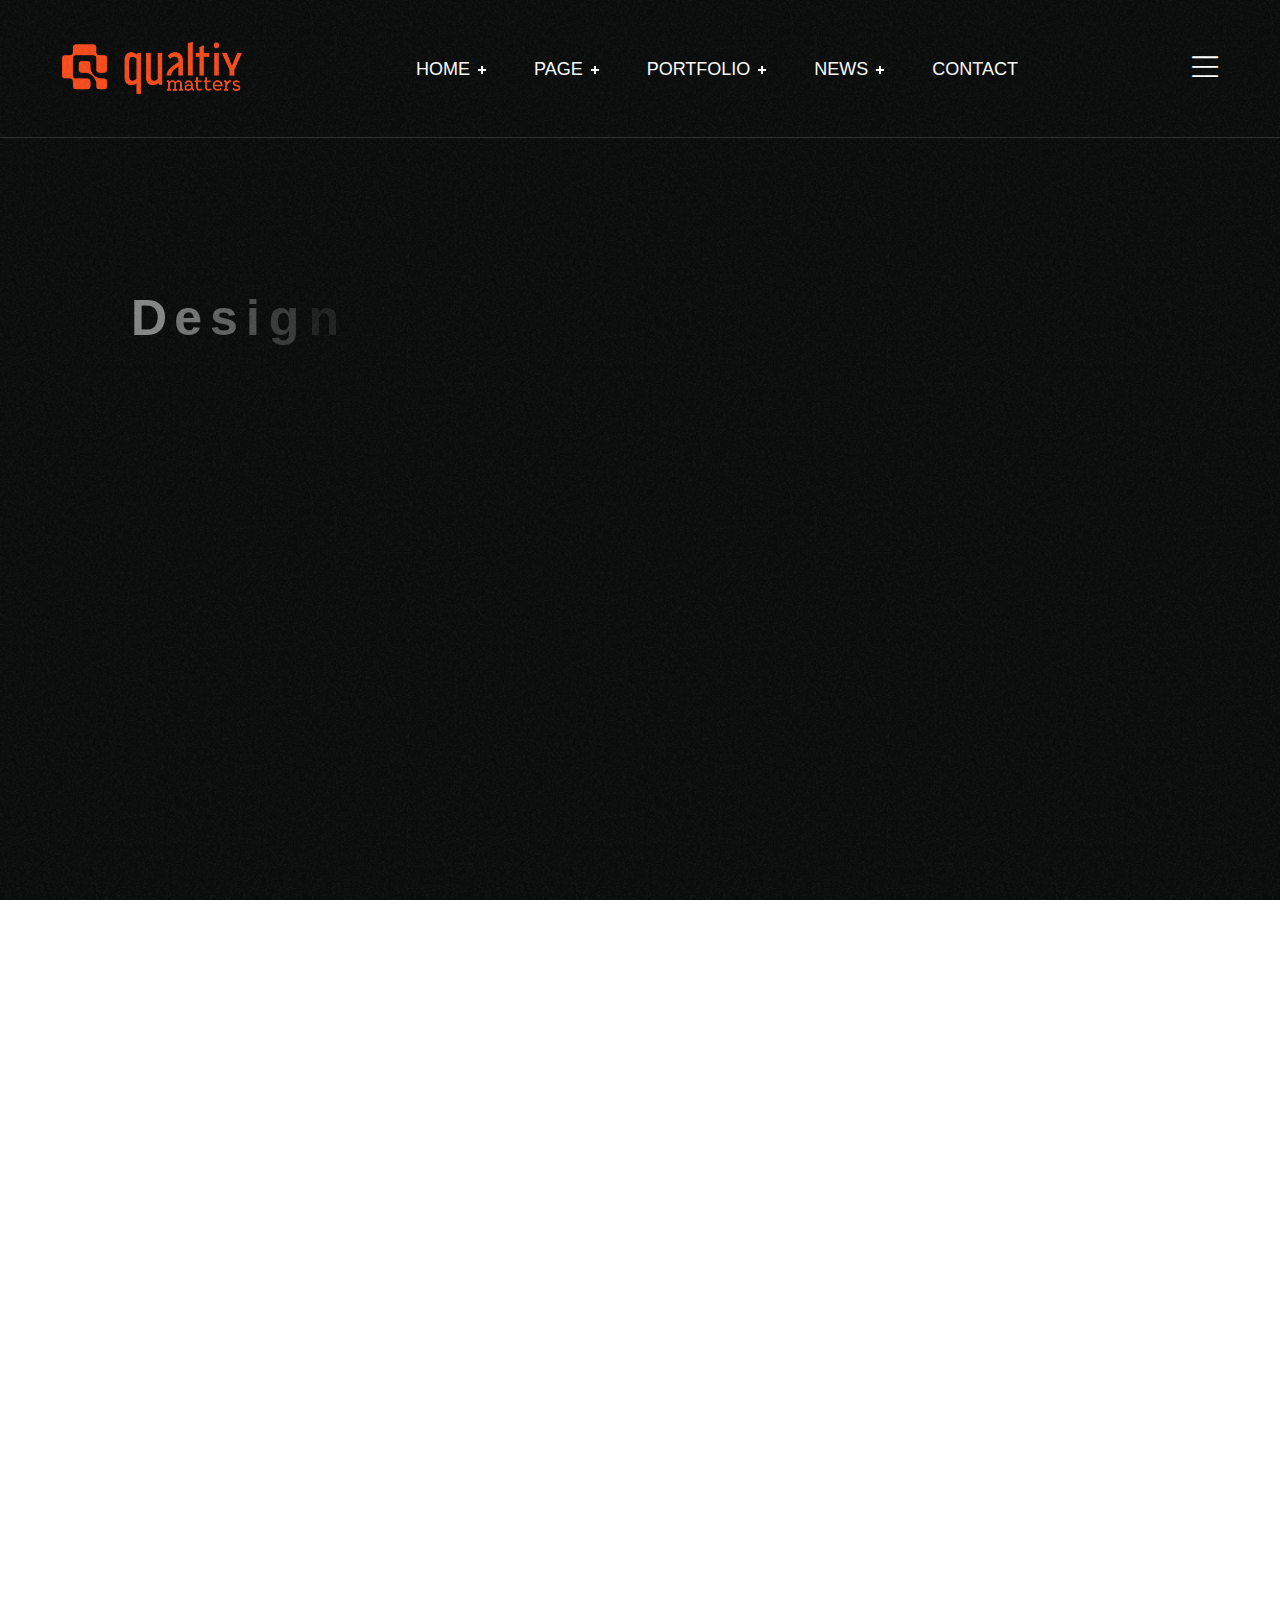
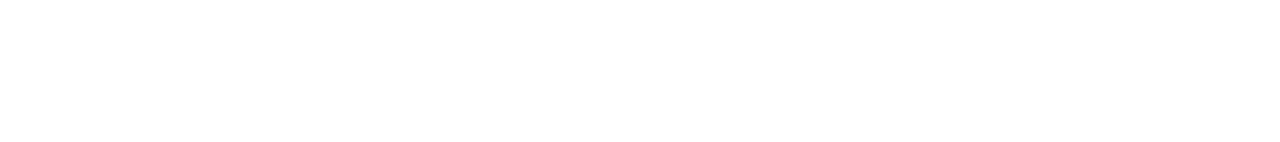
<file: portfolio-details-2.html>
<!DOCTYPE html>
<html lang="en">

<head>
    <!-- Start Meta -->
    <meta charset="UTF-8">
    <meta content="IE=edge" http-equiv="X-UA-Compatible"/>
    <meta content="Metier  - Portfolio HTML5 Template" name="description"/>
    <meta content="Creative, Digital, multipage, landing, freelancer template" name="keywords"/>
    <meta content="ThemeOri" name="author">
    <meta content="width=device-width, initial-scale=1" name="viewport">
    <!-- Title of Site -->
    <title>Quality Matters by Kasim</title>
    <!-- Favicons -->
    <link href="assets/img/favicon.png" rel="icon" type="image/png">
    <!-- Bootstrap CSS -->
    <link href="assets/css/bootstrap.min.css" rel="stylesheet">
    <!-- Font Awesome -->
    <link href="assets/css/fontawesome.css" rel="stylesheet">
    <!-- Animate CSS -->
    <link href="assets/css/animate.css" rel="stylesheet">
    <!-- Swiper -->
    <link href="assets/css/swiper-bundle.min.css" rel="stylesheet">
    <!-- Magnific -->
    <link href="assets/css/magnific-popup.css" rel="stylesheet">
    <!-- Mean menu -->
    <link href="assets/css/meanmenu.min.css" rel="stylesheet">
    <!-- Custom CSS -->
    <link href="assets/sass/style.css" rel="stylesheet">
</head>

<body>
<div class="overlay"></div>
<!-- Preloader start -->
<div class="theme-loader">
    <div class="spinner">
        <div class="spinner-bounce one"></div>
        <div class="spinner-bounce two"></div>
        <div class="spinner-bounce three"></div>
    </div>
</div>
<!-- Preloader end -->
<div id="smooth-wrapper">
    <div id="smooth-content">
        <!-- Header Area Start -->
        <div class="header__area all-page">
            <div class="container custom-container">
                <div class="header__area-box">
                    <div class="header__area-box-logo two">
                        <a href="index-4.html"> <img alt="" src="assets/img/logo-2.png"> </a>
                        <div class="responsive-menu"></div>
                    </div>
                    <div class="header__area-box-main-menu meanmenu-responsive">
                        <ul id="mobilemenu">
                            <li class="menu-item-has-children"><a href="#">Home</a>
                                <ul class="sub-menu">
                                    <li><a href="index-4.html">Home 01</a></li>
                                    <li><a href="index-2.html">Home 02</a></li>
                                    <li><a href="index-3.html">Home 03</a></li>
                                    <li><a href="index-4.html">Home 04</a></li>
                                </ul>
                            </li>
                            <li class="menu-item-has-children"><a href="#">Page</a>
                                <ul class="sub-menu">
                                    <li><a href="about.html">About</a></li>
                                    <li><a href="services.html">Services</a></li>
                                    <li><a href="services-details.html">Services Details</a></li>
                                    <li><a href="error.html">Error</a></li>
                                </ul>
                            </li>
                            <li class="menu-item-has-children"><a href="#">Portfolio</a>
                                <ul class="sub-menu">
                                    <li><a href="portfolio-1.html">Portfolio 01</a></li>
                                    <li><a href="portfolio-2.html">Portfolio 02</a></li>
                                    <li><a href="portfolio-3.html">Portfolio 03</a></li>
                                    <li><a href="portfolio-details.html">Portfolio Details 01</a></li>
                                    <li><a href="portfolio-details-2.html">Portfolio Details 02</a></li>
                                </ul>
                            </li>
                            <li class="menu-item-has-children"><a href="#">News</a>
                                <ul class="sub-menu">
                                    <li><a href="blog-standard.html">News</a></li>
                                    <li><a href="blog-details.html">News Details</a></li>
                                </ul>
                            </li>
                            <li><a href="contact.html">Contact</a></li>
                        </ul>
                    </div>
                    <div class="header__area-box-sidebar">
                        <div class="header__area-box-sidebar-popup-icon"><a href="#"><i class="fal fa-bars"></i></a>
                        </div>
                    </div>
                    <!-- sidebar Menu Start -->
                    <div class="header__area-box-sidebar-popup">
                        <div class="sidebar-close-btn"><a href="#"><i class="fal fa-times"></i></a></div>
                        <div class="header__area-box-sidebar-popup-logo mt-60">
                            <a href="index-4.html"> <img alt="" src="assets/img/logo-2.png"> </a>
                        </div>
                        <p>Aliquam nibh tortor, faucibus quis ligula eget, faucibus auctor sapien. Fusce vulputate magna
                            in magna pellentesque in mauris dignissim, imperdiet risus ac, congue nunc.</p>
                        <div class="header__area-box-sidebar-popup-contact">
                            <h4 class="mb-25">Contact Us</h4>
                            <form action="#">
                                <div class="row">
                                    <div class="col-sm-12 mb-30">
                                        <div class="header__area-box-sidebar-popup-contact-form-item two"><i
                                                class="far fa-user"></i>
                                            <input name="name" placeholder="Your Name" required="required" type="text">
                                        </div>
                                    </div>
                                    <div class="col-sm-12 mb-30">
                                        <div class="header__area-box-sidebar-popup-contact-form-item two"><i
                                                class="far fa-envelope-open"></i>
                                            <input name="email" placeholder="Email Address" required="required"
                                                   type="text"></div>
                                    </div>
                                    <div class="col-sm-12 mb-30">
                                        <div class="header__area-box-sidebar-popup-contact-form-item two"><i
                                                class="fal fa-pen"></i>
                                            <textarea name="message" placeholder="Message" rows="5"></textarea>
                                        </div>
                                    </div>
                                    <div class="col-sm-12">
                                        <div class="header__area-box-sidebar-popup-contact-form-item">
                                            <button class="theme-btn-1" type="submit">Submit Now<i
                                                    class="fal fa-long-arrow-right"></i></button>
                                        </div>
                                    </div>
                                </div>
                            </form>
                        </div>
                        <div class="header__area-box-sidebar-popup-follow-us">
                            <h4 class="mb-25">Follow Us</h4>
                            <div class="header__area-box-sidebar-popup-follow-us-social two">
                                <ul>
                                    <li><a href="https://facebook.com/" target="_blank"><i
                                            class="fab fa-facebook-f"></i></a></li>
                                    <li><a href="https://twitter.com/" target="_blank"><i
                                            class="fa-brands fa-x-twitter"></i></a></li>
                                    <li><a href="https://www.instagram.com/" target="_blank"><i
                                            class="fab fa-instagram"></i></a></li>
                                    <li><a href="https://linkedin.com/" target="_blank"><i
                                            class="fab fa-linkedin-in"></i></a></li>
                                </ul>
                            </div>
                        </div>
                    </div>
                    <div class="sidebar-overlay"></div>
                    <!-- sidebar Menu Start -->
                </div>
            </div>
        </div>
        <!-- Header Area End -->
        <!-- Portfolio Details Start -->
        <div class="portfolio__details-two section-padding">
            <div class="container">
                <div class="row">
                    <div class="col-xl-4 col-lg-4 lg-mb-30">
                        <div class="portfolio__details-two-left">
                            <div class="portfolio__details-two-left-content">
                                <h2 class="mb-30 split_title">Design and Development</h2>
                                <p class="mb-20 fade_in_up">Maecenas tincidunt hendrerit odio sed consectetur. Duis
                                    porta purus sapien, eget pretium augue consectetur ut. Nunc nibh augue, pretium quis
                                    imperdiet pellentesque, molestie eget nisi. Sed rutrum sit amet eros ac egestas.</p>
                                <p class="fade_in_up">Maecenas tincidunt dolor in massa iaculis, vitae dignissim sem
                                    finibus. Pellentesque elementum vel arcu sit amet rhoncus. Nulla at eleifend lorem.
                                    Praesent et ex sed metus</p>
                            </div>
                            <div class="all__sidebar fadeInRight">
                                <div class="all__sidebar-item details one">
                                    <h4>Portfolio Details</h4>
                                    <div class="all__sidebar-item-details">
                                        <div class="all__sidebar-item-details-list">
                                            <h6>Client :</h6>
                                            <span>ThemeOri agency</span>
                                        </div>
                                        <div class="all__sidebar-item-details-list">
                                            <h6>Category :</h6>
                                            <span>Brochure Design</span>
                                        </div>
                                        <div class="all__sidebar-item-details-list">
                                            <h6>Date :</h6>
                                            <span>27 March, 2022</span>
                                        </div>
                                    </div>
                                </div>
                            </div>
                        </div>
                    </div>
                    <div class="col-xl-8 col-lg-8">
                        <div class="row mb-30">
                            <div class="col-sm-6 sm-mb-30 fade_in_up">
                                <img alt="" class="img__full skew_smoother" src="assets/img/portfolio/portfolio-22.jpg">
                            </div>
                            <div class="col-sm-6 fade_in_up">
                                <img alt="" class="img__full skew_smoother" src="assets/img/portfolio/portfolio-8.jpg">
                            </div>
                        </div>
                        <div class="row">
                            <div class="col-sm-6 sm-mb-30 fade_in_up">
                                <img alt="" class="img__full skew_smoother" src="assets/img/portfolio/portfolio-23.jpg">
                            </div>
                            <div class="col-sm-6 fade_in_up">
                                <img alt="" class="img__full skew_smoother" src="assets/img/portfolio/portfolio-12.jpg">
                            </div>
                        </div>
                    </div>
                </div>
            </div>
        </div>
        <!-- Portfolio Details End -->
        <!-- Footer Area Start -->
        <div class="footer__area pt-60 pb-60">
            <div class="container">
                <div class="row align-items-center">
                    <div class="col-xl-12">
                        <div class="footer__area-widget t-center">
                            <div class="footer__area-widget-about m-0">
                                <div class="footer__area-widget-about-social three">
                                    <ul>
                                        <li><a href="https://www.facebook.com/abdullah.baig.16503?mibextid=ZbWKwL" target="_blank"><i class="fab fa-facebook-f"></i></a></li>
                                        <li><a href="https://twitter.com/AbdullahQasimB1?t=VueDjMgLSpnE2R68kRMwNw&s=08https://twitter.com/AbdullahQasimB1?t=VueDjMgLSpnE2R68kRMwNw&s=08" target="_blank"><i class="fa-brands fa-x-twitter"></i></a></li>
                                        <li><a href="https://www.linkedin.com/in/abdullah-kasim-370210213/" target="_blank"><i class="fab fa-linkedin-in"></i></a></li>
                                        <li><a href="https://www.instagram.com/abdullah.quasim.8959?igsh=MXM1N3RhdHlxemdhZA==" target="_blank"><i class="fab fa-instagram"></i></a></li>
                                        <li><a href="https://github.com/Abdullahkasimbaig" target="_blank"><i class="fab fa-github"></i></a></li>
                                        <li><a href="https://www.snapchat.com/@abdullah.quasim?share_id=85MpwC0cWtc&locale=en-US" target="_blank"><i class="fab fa-snapchat"></i></a></li>
                                        <li><a href="https://pin.it/5O0HlUvHe" target="_blank"><i class="fab fa-pinterest-p"></i></a></li>

                                    </ul>
                                </div>
                                <div class="footer__area-widget-about-menu three">
                                    <ul>
                                        <li><a href="index-4.html">Home</a></li>
                                        <li><a href="services.html">Services</a></li>
                                        <li><a href="blog-standard.html">News</a></li>
                                        <li><a href="portfolio-1.html">Portfolio</a></li>
                                        <li><a href="contact.html">Contact</a></li>
                                    </ul>
                                </div>
                            </div>
                        </div>
                    </div>
                </div>
            </div>
        </div>
        <!-- Footer Area End -->
        <!-- Copyright Area Start -->
        <div class="copyright__area">
            <div class="container">
                <div class="row align-items-center copyright__area-border">
                    <div class="col-xl-12">
                        <div class="copyright__area-left t-center">
                            <p>Copyright © Website by <a href="index-4.html">Quality Matters</a></p>

                        </div>
                    </div>
                </div>
            </div>
        </div>
        <!-- Copyright Area End -->
    </div>
</div>
<!-- Scroll Btn Start -->
<div class="scroll-up">
    <svg class="scroll-circle svg-content" height="100%" viewBox="-1 -1 102 102" width="100%">
        <path d="M50,1 a49,49 0 0,1 0,98 a49,49 0 0,1 0,-98"/>
    </svg>
</div>
<!-- Scroll Btn End -->
<!-- Main JS -->
<script src="assets/js/jquery-3.6.0.min.js"></script>
<!-- Bootstrap JS -->
<script src="assets/js/bootstrap.min.js"></script>
<!-- Counter up -->
<script src="assets/js/jquery.counterup.min.js"></script>
<!-- Popper JS -->
<script src="assets/js/popper.min.js"></script>
<!-- Progressbar JS -->
<script src="assets/js/progressbar.min.js"></script>
<!-- Magnific JS -->
<script src="assets/js/jquery.magnific-popup.min.js"></script>
<!-- Swiper JS -->
<script src="assets/js/swiper-bundle.min.js"></script>
<!-- Waypoints JS -->
<script src="assets/js/jquery.waypoints.min.js"></script>
<!-- Isotope JS -->
<script src="assets/js/isotope.pkgd.min.js"></script>
<!-- Mean menu -->
<script src="assets/js/jquery.meanmenu.min.js"></script>
<!-- Gsap Js -->
<script src="assets/js/gsap.js"></script>
<!-- Scroll Trigger Js -->
<script src="assets/js/scroll-trigger.js"></script>
<!-- Scroll ToPlugin Js -->
<script src="assets/js/scroll-to-plugin.js"></script>
<!-- Scroll Smoother Js -->
<script src="assets/js/scroll-smoother.js"></script>
<!-- Split Text Js -->
<script src="assets/js/split-text.js"></script>
<!-- Custom JS -->
<script src="assets/js/custom.js"></script>
</body>

</html>
</file>
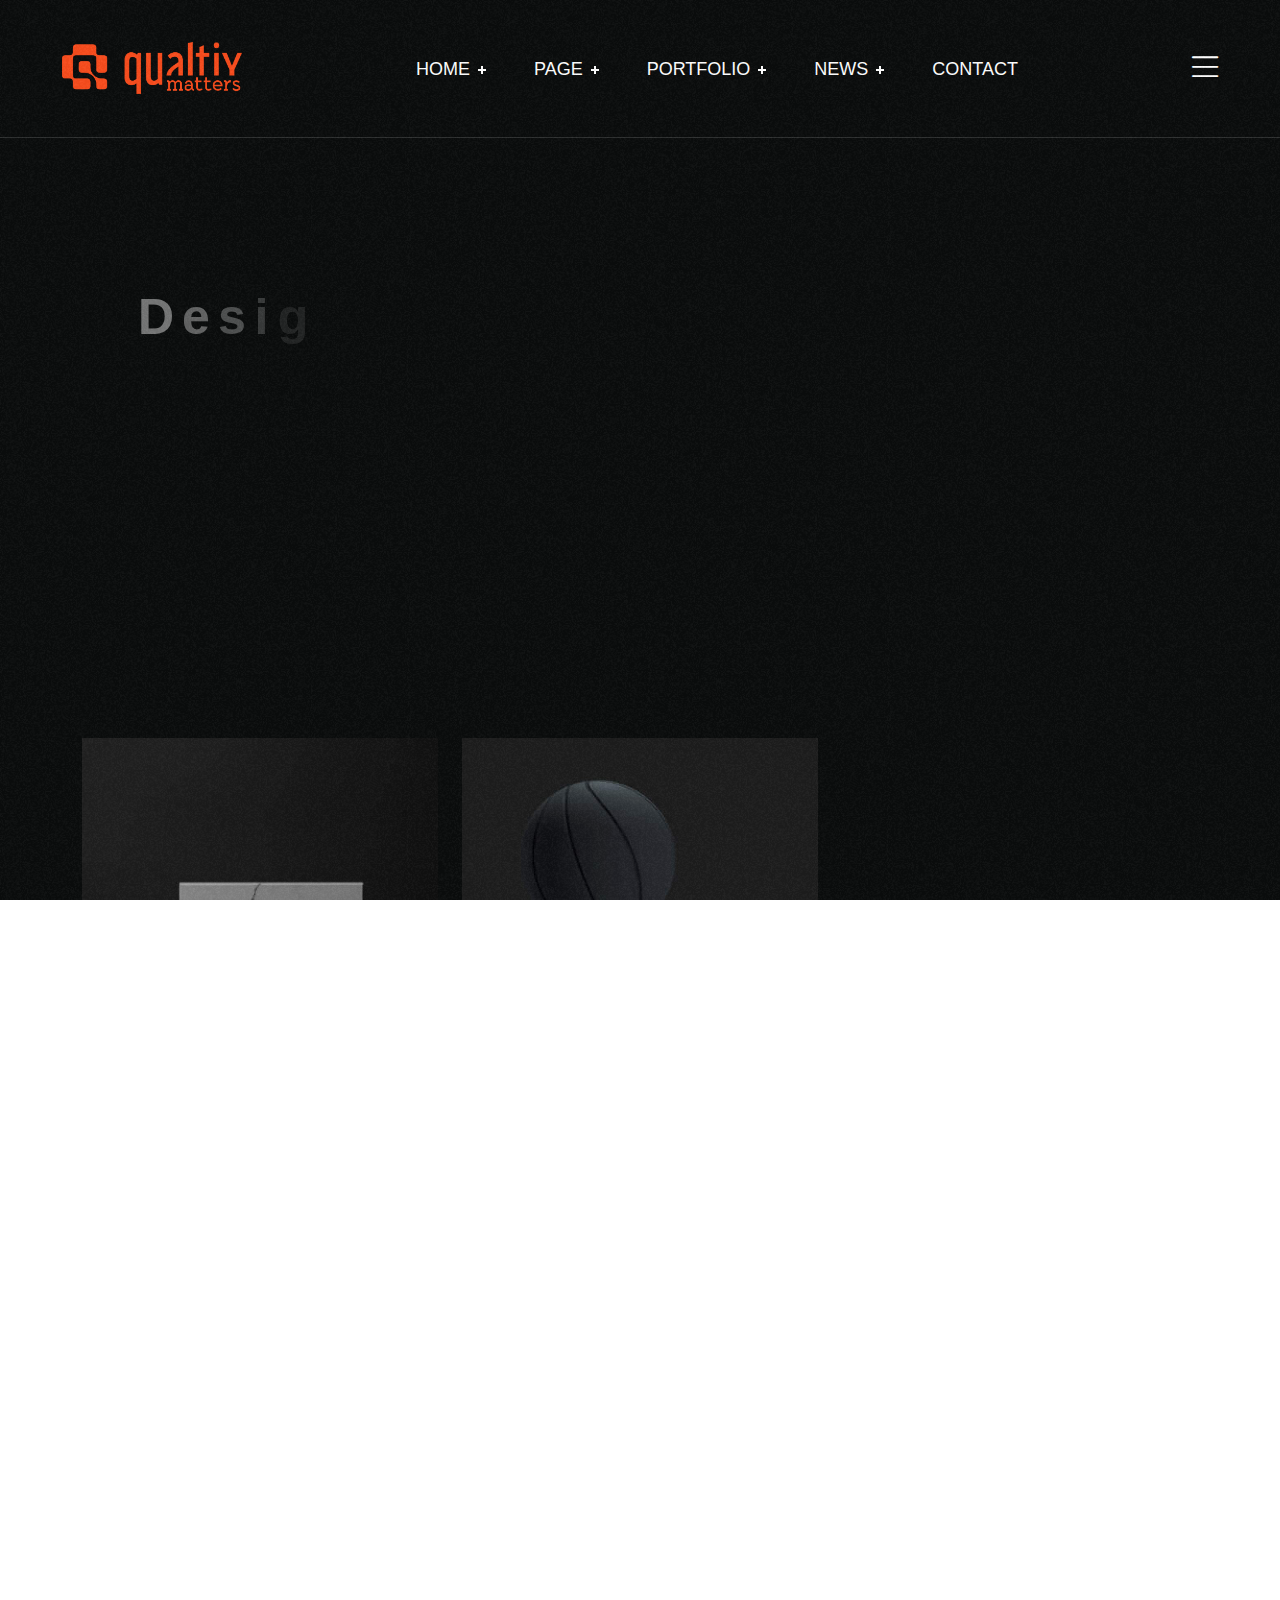
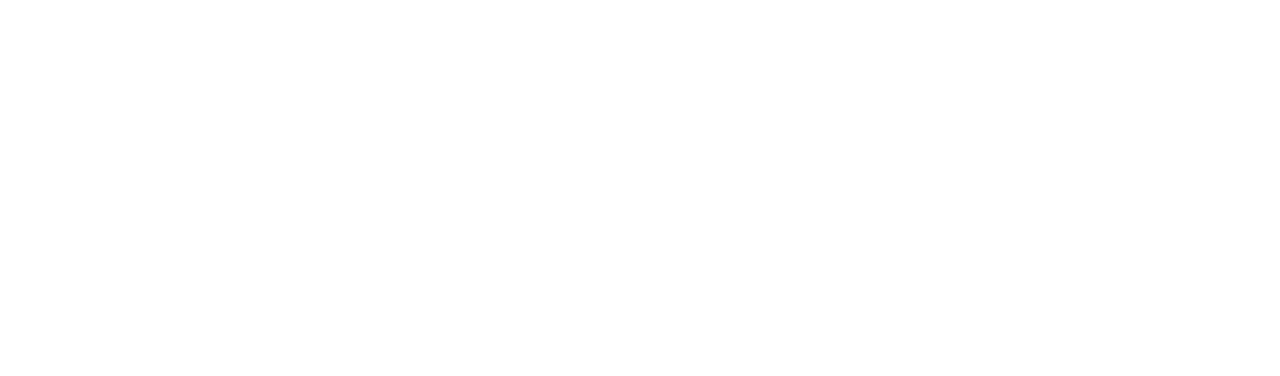
<file: services-details.html>
<!DOCTYPE html>
<html lang="en">

<head>
	<!-- Start Meta -->
	<meta charset="UTF-8">
	<meta http-equiv="X-UA-Compatible" content="IE=edge"/>
	<meta name="description" content="Metier  - Portfolio HTML5 Template"/>
	<meta name="keywords" content="Creative, Digital, multipage, landing, freelancer template"/>
	<meta name="author" content="ThemeOri">
	<meta name="viewport" content="width=device-width, initial-scale=1">
	<!-- Title of Site -->
    <title>Quality Matters by Kasim</title>
	<!-- Favicons -->
	<link rel="icon" type="image/png" href="assets/img/favicon.png">
	<!-- Bootstrap CSS -->
	<link rel="stylesheet" href="assets/css/bootstrap.min.css">
	<!-- Font Awesome -->
	<link rel="stylesheet" href="assets/css/fontawesome.css">
	<!-- Animate CSS -->
	<link rel="stylesheet" href="assets/css/animate.css">
	<!-- Swiper -->
	<link rel="stylesheet" href="assets/css/swiper-bundle.min.css">
	<!-- Magnific -->
	<link rel="stylesheet" href="assets/css/magnific-popup.css">
	<!-- Mean menu -->
	<link rel="stylesheet" href="assets/css/meanmenu.min.css">
	<!-- Custom CSS -->
	<link rel="stylesheet" href="assets/sass/style.css"> 
</head>

<body>
	<div class="overlay"></div>
	<!-- Preloader start -->
	<div class="theme-loader">
		<div class="spinner">
			<div class="spinner-bounce one"></div>
			<div class="spinner-bounce two"></div>
			<div class="spinner-bounce three"></div>
		</div>
	</div>
	<!-- Preloader end -->
<div id="smooth-wrapper">
<div id="smooth-content">	
	<!-- Header Area Start -->
	<div class="header__area all-page">
		<div class="container custom-container">
			<div class="header__area-box">
				<div class="header__area-box-logo two">
					<a href="index.html"> <img src="assets/img/logo-2.png" alt=""> </a>
					<div class="responsive-menu"></div>
				</div>
				<div class="header__area-box-main-menu meanmenu-responsive">
					<ul id="mobilemenu">
						<li class="menu-item-has-children"><a href="#">Home</a>
							<ul class="sub-menu">
								<li><a href="index.html">Home 01</a> </li>
								<li><a href="index-2.html">Home 02</a> </li>
								<li><a href="index-3.html">Home 03</a> </li>
								<li><a href="index.html">Home 04</a> </li>
							</ul>
						</li>
						<li class="menu-item-has-children"><a href="#">Page</a>
							<ul class="sub-menu">
								<li><a href="about.html">About</a> </li>
								<li><a href="services.html">Services</a> </li>
								<li><a href="services-details.html">Services Details</a> </li>
								<li><a href="error.html">Error</a> </li>
							</ul>
						</li>
						<li class="menu-item-has-children"><a href="#">Portfolio</a>
							<ul class="sub-menu">
								<li><a href="portfolio-1.html">Portfolio 01</a> </li>
								<li><a href="portfolio-2.html">Portfolio 02</a> </li>
								<li><a href="portfolio-3.html">Portfolio 03</a> </li>
								<li><a href="portfolio-details.html">Portfolio Details 01</a> </li>
								<li><a href="portfolio-details-2.html">Portfolio Details 02</a> </li>
							</ul>
						</li>
						<li class="menu-item-has-children"><a href="#">News</a>
							<ul class="sub-menu">
								<li><a href="blog-standard.html">News</a> </li>
								<li><a href="blog-details.html">News Details</a> </li>
							</ul>
						</li>
						<li><a href="contact.html">Contact</a> </li>
					</ul>
				</div>
				<div class="header__area-box-sidebar">
					<div class="header__area-box-sidebar-popup-icon"> <a href="#"><i class="fal fa-bars"></i></a> </div>
				</div>
				<!-- sidebar Menu Start -->
				<div class="header__area-box-sidebar-popup">
					<div class="sidebar-close-btn"> <a href="#"><i class="fal fa-times"></i></a> </div>
					<div class="header__area-box-sidebar-popup-logo mt-60">
						<a href="index.html"> <img src="assets/img/logo-2.png" alt=""> </a>
					</div>
					<p>Aliquam nibh tortor, faucibus quis ligula eget, faucibus auctor sapien. Fusce vulputate magna in magna pellentesque in mauris dignissim, imperdiet risus ac, congue nunc.</p>
					<div class="header__area-box-sidebar-popup-contact">
						<h4 class="mb-25">Contact Us</h4>
						<form action="#">
							<div class="row">
								<div class="col-sm-12 mb-30">
									<div class="header__area-box-sidebar-popup-contact-form-item two"> <i class="far fa-user"></i>
										<input type="text" name="name" placeholder="Your Name" required="required"> </div>
								</div>
								<div class="col-sm-12 mb-30">
									<div class="header__area-box-sidebar-popup-contact-form-item two"> <i class="far fa-envelope-open"></i>
										<input type="text" name="email" placeholder="Email Address" required="required"> </div>
								</div>
								<div class="col-sm-12 mb-30">
									<div class="header__area-box-sidebar-popup-contact-form-item two"> <i class="fal fa-pen"></i>
										<textarea name="message" rows="5" placeholder="Message"></textarea>
									</div>
								</div>
								<div class="col-sm-12">
									<div class="header__area-box-sidebar-popup-contact-form-item">
										<button class="theme-btn-1" type="submit">Submit Now<i class="fal fa-long-arrow-right"></i></button>
									</div>
								</div>
							</div>
						</form>
					</div>
					<div class="header__area-box-sidebar-popup-follow-us">
						<h4 class="mb-25">Follow Us</h4>
						<div class="header__area-box-sidebar-popup-follow-us-social two">
							<ul>
								<li><a href="https://facebook.com/" target="_blank"><i class="fab fa-facebook-f"></i></a> </li>
								<li><a href="https://twitter.com/" target="_blank"><i class="fa-brands fa-x-twitter"></i></a> </li>
								<li><a href="https://www.instagram.com/" target="_blank"><i class="fab fa-instagram"></i></a> </li>
								<li><a href="https://linkedin.com/" target="_blank"><i class="fab fa-linkedin-in"></i></a> </li>
							</ul>
						</div>
					</div>
				</div>
				<div class="sidebar-overlay"></div>
				<!-- sidebar Menu Start -->
			</div>
		</div>
	</div>
	<!-- Header Area End -->
	<!-- Services Details Area Start -->
    <div class="services__details section-padding">
        <div class="container">
            <div class="row">
                <div class="col-xl-8 col-lg-8">
                    <div class="services__details-left">
                        <div class="services__details-left-content mb-40">
                            <h2 class="mb-30 split_title">Design Research</h2>
                            <p class="fade_in_up">Research for your next design project is done by a team of industry experts. We help with research, data analysis, and visualization. Our expertise covers many different fields including UX Design, Brand Strategy, Content Writing, User Experience Design and more.</p>
                        </div>
                        <div class="services__details-left-image mb-60">
                            <img class="fade_in_up" src="assets/img/services_details-1.jpg" alt="">
                            <div class="row mt-30">
                                <div class="col-sm-6 sm-mb-30">
                                    <img class="img__full skew_smoother" src="assets/img/services_details-2.jpg" alt="">
                                </div>
                                <div class="col-sm-6">
                                    <img class="img__full skew_smoother" src="assets/img/services_details-3.jpg" alt="">
                                </div>
                            </div>
                        </div>
                        <div class="services__details-left-feedback">
                            <div class="row">
                                <div class="col-xl-6 xl-mb-30 fadeInLeft">
                                    <div class="feedback__area-item">
                                        <div class="feedback__area-item-quote">
                                            <img src="assets/img/icon/quote.png" alt="">
                                        </div>
                                        <div class="feedback__area-item-reviews">
                                            <h5>Good :</h5>
                                            <ul>
                                                <li><a href="#"><i class="fas fa-star"></i></a></li>
                                                <li><a href="#"><i class="fas fa-star"></i></a></li>
                                                <li><a href="#"><i class="fas fa-star"></i></a></li>
                                                <li><a href="#"><i class="fas fa-star"></i></a></li>
                                                <li><a href="#"><i class="fas fa-star"></i></a></li>
                                            </ul>
                                        </div>
                                        <div class="feedback__area-item-content">
                                            <p>pellentesque in dolor vel malesuada. Donec finibus libero odio, ac iaculis metus mattis quis.</p>
                                        </div>
                                        <div class="feedback__area-item-bottom">
                                            <div class="feedback__area-item-bottom-avatar">
                                                <img src="assets/img/avatar/feedback-1.jpg" alt="">
                                            </div>
                                            <div class="feedback__area-item-bottom-title">
                                                <h5>david bowie</h5>
                                                <span>UX Designer</span>
                                            </div>
                                        </div>
                                    </div>
                                </div>
                                <div class="col-xl-6 lg-mb-30 fadeInLeft">
                                    <div class="feedback__area-item">
                                        <div class="feedback__area-item-quote">
                                            <img src="assets/img/icon/quote.png" alt="">
                                        </div>
                                        <div class="feedback__area-item-reviews">
                                            <h5>Good :</h5>
                                            <ul>
                                                <li><a href="#"><i class="fas fa-star"></i></a></li>
                                                <li><a href="#"><i class="fas fa-star"></i></a></li>
                                                <li><a href="#"><i class="fas fa-star"></i></a></li>
                                                <li><a href="#"><i class="fas fa-star"></i></a></li>
                                                <li><a href="#"><i class="fas fa-star"></i></a></li>
                                            </ul>
                                        </div>
                                        <div class="feedback__area-item-content">
                                            <p>pellentesque in dolor vel malesuada. Donec finibus libero odio, ac iaculis metus mattis quis.</p>
                                        </div>
                                        <div class="feedback__area-item-bottom">
                                            <div class="feedback__area-item-bottom-avatar">
                                                <img src="assets/img/avatar/feedback-2.jpg" alt="">
                                            </div>
                                            <div class="feedback__area-item-bottom-title">
                                                <h5>michel aoun</h5>
                                                <span>Marketing</span>
                                            </div>
                                        </div>
                                    </div>
                                </div>
                            </div>
                        </div>
                    </div>
                </div>
                <div class="col-xl-4 col-lg-4">
                    <div class="all__sidebar ml-25 xl-ml-0">
                        <div class="all__sidebar-item services fade_in_up">
                            <h4>Our Services</h4>
                            <div class="all__sidebar-item-category">
                                <ul>                                    
                                    <li><a href="services-details.html"><i class="far fa-angle-double-right"></i>Design Research<span>(08)</span></a></li>
                                    <li><a href="services-details.html"><i class="far fa-angle-double-right"></i>Development<span>(06)</span></a></li>
                                    <li><a href="services-details.html"><i class="far fa-angle-double-right"></i>Digital Marketing<span>(05)</span></a></li>
                                    <li><a href="services-details.html"><i class="far fa-angle-double-right"></i>Branding<span>(09)</span></a></li>
                                    <li><a href="services-details.html"><i class="far fa-angle-double-right"></i>Market Research<span>(03)</span></a></li>
                                    <li><a href="services-details.html"><i class="far fa-angle-double-right"></i>SEO marketing<span>(02)</span></a></li>
                                </ul>
                            </div>
                        </div>
						<div class="all__sidebar-item-help fade_in_up" data-background="assets/img/details-3.jpg">
							<h4>Need Any Help?</h4>
							<div class="all__sidebar-item-help-contact">
								<div class="all__sidebar-item-help-contact-icon">
									<i class="fal fa-phone-alt"></i>
								</div>
								<div class="all__sidebar-item-help-contact-content">
									<span>Quick Help</span>
									<h6><a href="tel:+123(458)896895">+123 ( 458 ) 896 895</a></h6>
								</div>
							</div>
						</div>
                    </div>
                </div>
            </div>
        </div>
    </div>
	<!-- Services Details Area End -->
    <!-- Footer Area Start -->
	<div class="footer__area pt-60 pb-60">
		<div class="container">
			<div class="row align-items-center">
				<div class="col-xl-12">
					<div class="footer__area-widget t-center">
						<div class="footer__area-widget-about m-0">
							<div class="footer__area-widget-about-social three">
								<ul>
									<li><a href="https://facebook.com/" target="_blank"><i class="fab fa-facebook-f"></i></a> </li>
									<li><a href="https://twitter.com/" target="_blank"><i class="fa-brands fa-x-twitter"></i></a> </li>
									<li><a href="https://behance.net/" target="_blank"><i class="fab fa-behance"></i></a> </li>
									<li><a href="https://linkedin.com/" target="_blank"><i class="fab fa-linkedin-in"></i></a> </li>
									<li><a href="#"><i class="fal fa-basketball-ball"></i></a> </li>
									<li><a href="#"><i class="fab fa-pinterest-p"></i></a> </li>
									<li><a href="https://www.instagram.com/" target="_blank"><i class="fab fa-instagram"></i></a> </li>
								</ul>
							</div>
							<div class="footer__area-widget-about-menu three">
								<ul>
									<li><a href="index.html">Home</a></li>
									<li><a href="services.html">Services</a></li>
									<li><a href="blog-standard.html">News</a></li>
									<li><a href="portfolio-1.html">Portfolio</a></li>
									<li><a href="contact.html">Contact</a></li>
								</ul>
							</div>
						</div>
					</div>
				</div>
			</div>
		</div>
	</div>
	<!-- Footer Area End -->
	<!-- Copyright Area Start -->
	<div class="copyright__area">
		<div class="container">
			<div class="row align-items-center copyright__area-border">
				<div class="col-xl-12">
					<div class="copyright__area-left t-center">
                        <p>Copyright © Website by <a href="index.html">Quality Matters</a></p>
					</div>
				</div>
			</div>
		</div>
	</div>	
	<!-- Copyright Area End -->
</div>	
</div>	
	<!-- Scroll Btn Start -->
	<div class="scroll-up">
		<svg class="scroll-circle svg-content" width="100%" height="100%" viewBox="-1 -1 102 102"><path d="M50,1 a49,49 0 0,1 0,98 a49,49 0 0,1 0,-98" /> </svg>
	</div>
	<!-- Scroll Btn End -->
	<!-- Main JS -->
	<script src="assets/js/jquery-3.6.0.min.js"></script>
	<!-- Bootstrap JS -->
	<script src="assets/js/bootstrap.min.js"></script>
	<!-- Counter up -->
	<script src="assets/js/jquery.counterup.min.js"></script>
	<!-- Popper JS -->
	<script src="assets/js/popper.min.js"></script>
	<!-- Progressbar JS -->
	<script src="assets/js/progressbar.min.js"></script>
	<!-- Magnific JS -->
	<script src="assets/js/jquery.magnific-popup.min.js"></script>
	<!-- Swiper JS -->
	<script src="assets/js/swiper-bundle.min.js"></script>
	<!-- Waypoints JS -->
	<script src="assets/js/jquery.waypoints.min.js"></script>
	<!-- Isotope JS -->
	<script src="assets/js/isotope.pkgd.min.js"></script>
	<!-- Mean menu -->
	<script src="assets/js/jquery.meanmenu.min.js"></script>
	<!-- Gsap Js -->
	<script src="assets/js/gsap.js"></script>
	<!-- Scroll Trigger Js -->
	<script src="assets/js/scroll-trigger.js"></script>
	<!-- Scroll ToPlugin Js -->
	<script src="assets/js/scroll-to-plugin.js"></script>
	<!-- Scroll Smoother Js -->
	<script src="assets/js/scroll-smoother.js"></script>
	<!-- Split Text Js -->
	<script src="assets/js/split-text.js"></script>
	<!-- Custom JS -->
	<script src="assets/js/custom.js"></script>
</body>

</html>
</file>
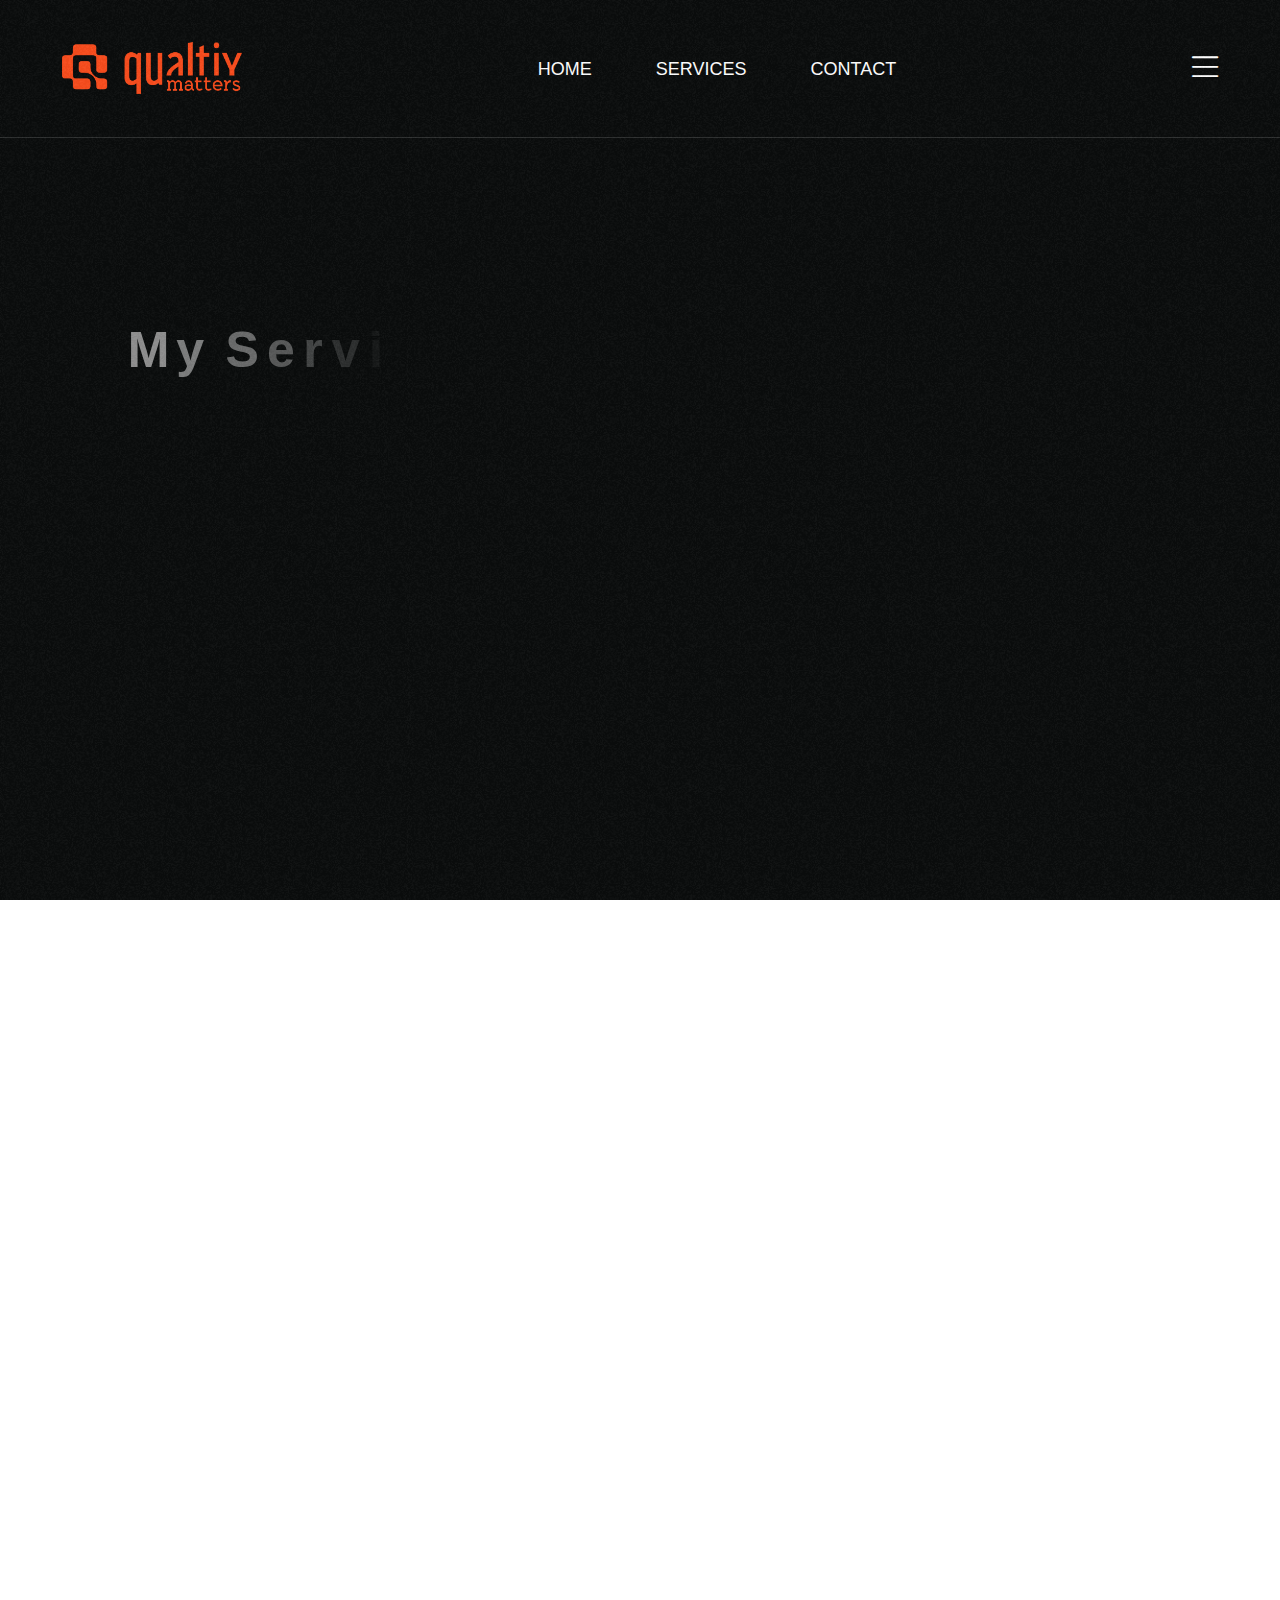
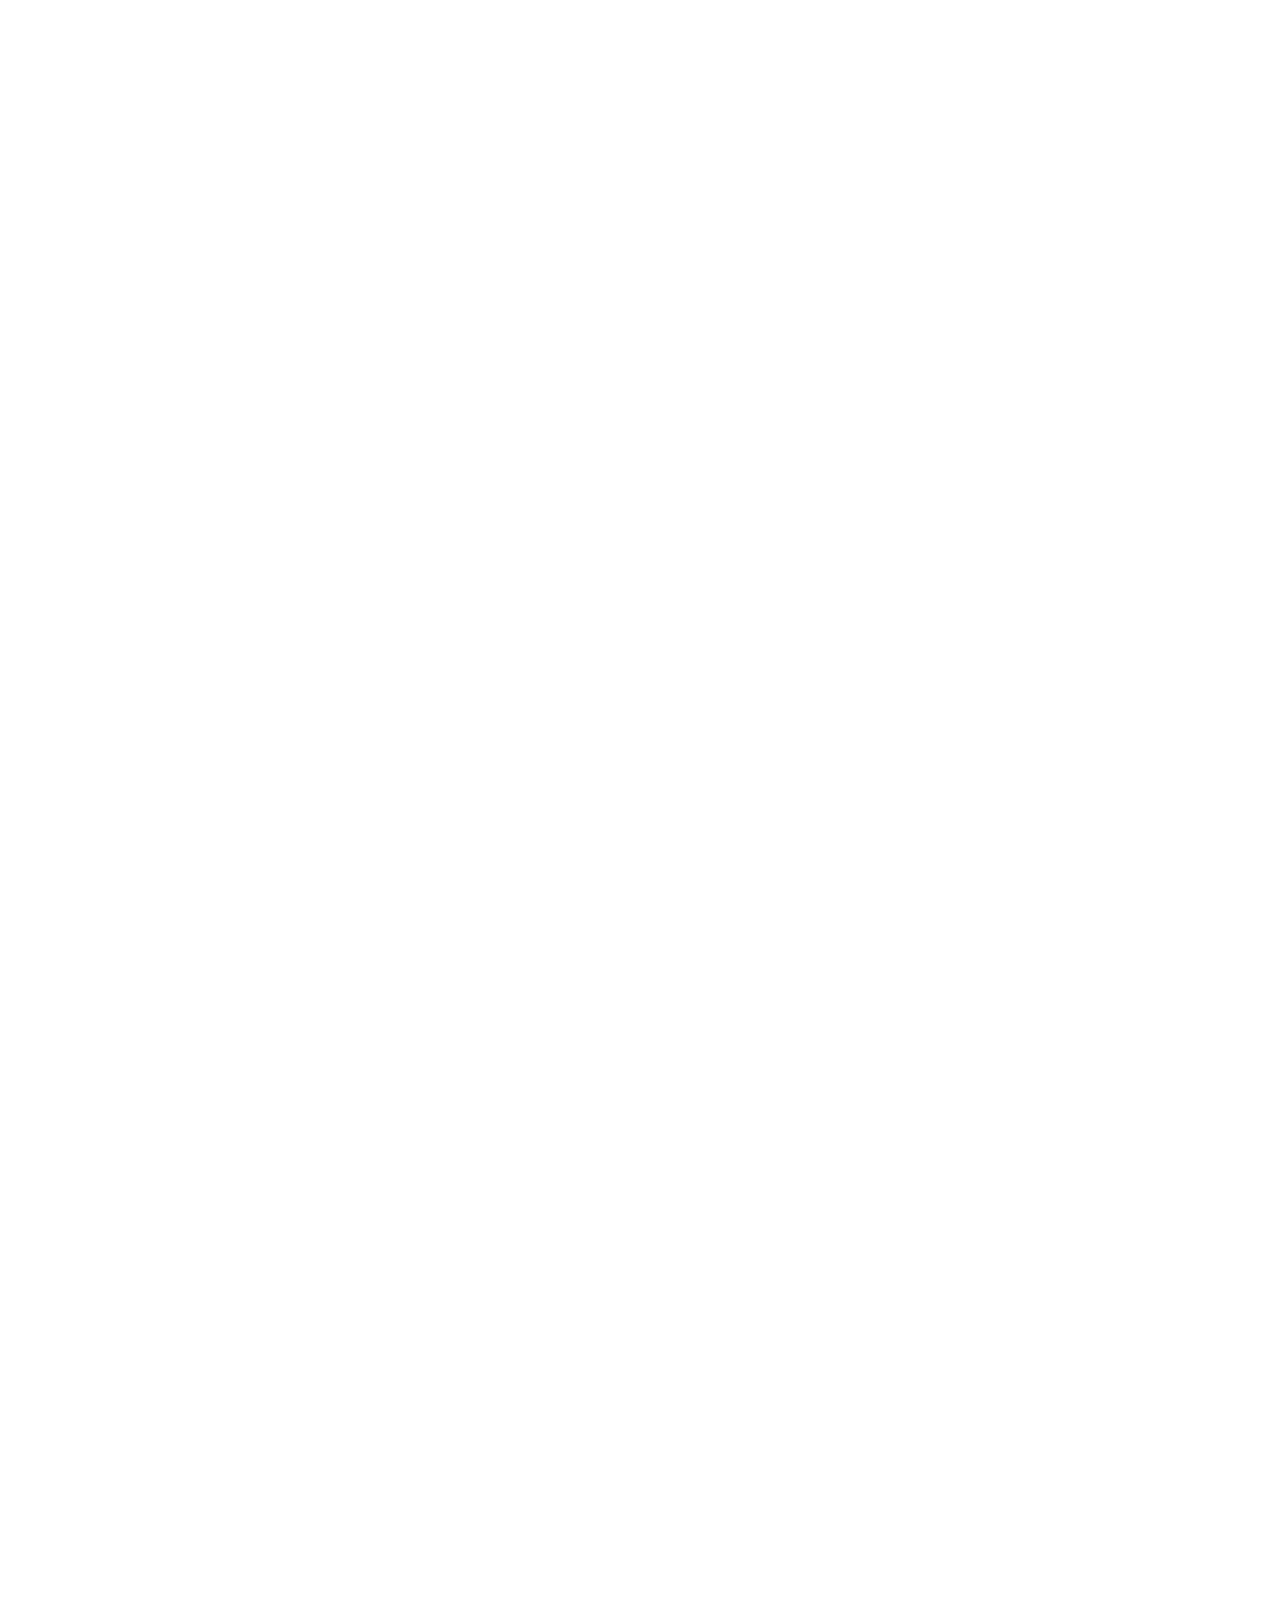
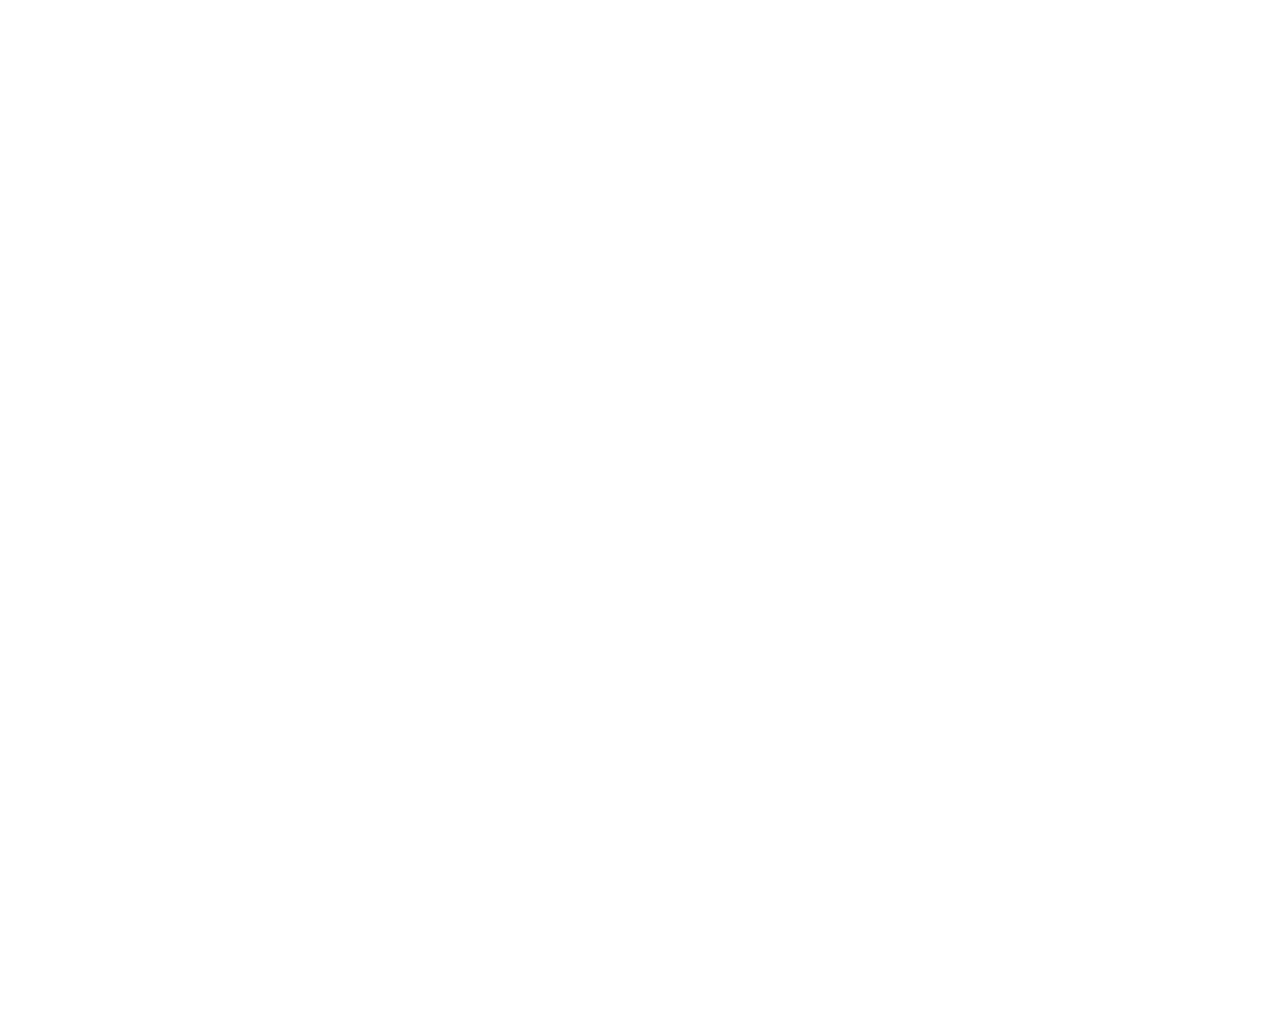
<file: services.html>
<!DOCTYPE html>
<html lang="en">

<head>
    <!-- Start Meta -->
    <meta charset="UTF-8">
    <meta content="IE=edge" http-equiv="X-UA-Compatible"/>
    <meta content="Metier  - Portfolio HTML5 Template" name="description"/>
    <meta content="Creative, Digital, multipage, landing, freelancer template" name="keywords"/>
    <meta content="ThemeOri" name="author">
    <meta content="width=device-width, initial-scale=1" name="viewport">
    <!-- Title of Site -->
    <title>Quality Matters by Kasim</title>
    <!-- Favicons -->
    <link href="assets/img/favicon.png" rel="icon" type="image/png">
    <!-- Bootstrap CSS -->
    <link href="assets/css/bootstrap.min.css" rel="stylesheet">
    <!-- Font Awesome -->
    <link href="assets/css/fontawesome.css" rel="stylesheet">
    <!-- Animate CSS -->
    <link href="assets/css/animate.css" rel="stylesheet">
    <!-- Swiper -->
    <link href="assets/css/swiper-bundle.min.css" rel="stylesheet">
    <!-- Magnific -->
    <link href="assets/css/magnific-popup.css" rel="stylesheet">
    <!-- Mean menu -->
    <link href="assets/css/meanmenu.min.css" rel="stylesheet">
    <!-- Custom CSS -->
    <link href="assets/sass/style.css" rel="stylesheet">
</head>

<body>
<div class="overlay"></div>
<!-- Preloader start -->
<div class="theme-loader">
    <div class="spinner">
        <div class="spinner-bounce one"></div>
        <div class="spinner-bounce two"></div>
        <div class="spinner-bounce three"></div>
    </div>
</div>
<!-- Preloader end -->
<div id="smooth-wrapper">
    <div id="smooth-content">
        <!-- Header Area Start -->
        <div class="header__area all-page">
            <div class="container custom-container">
                <div class="header__area-box">
                    <div class="header__area-box-logo two">
                        <a href="index.html"> <img alt="" src="assets/img/logo-2.png"> </a>
                        <div class="responsive-menu"></div>
                    </div>
                    <div class="header__area-box-main-menu meanmenu-responsive">
                        <ul id="mobilemenu">
                            <li><a href="index.html">Home</a></li>
                            <li><a href="services.html">Services </a>
                            </li>
                            <li><a href="contact.html">Contact</a></li>
                        </ul>
                    </div>
                    <div class="header__area-box-sidebar">
                        <div class="header__area-box-sidebar-popup-icon"><a href="#"><i class="fal fa-bars"></i></a>
                        </div>
                    </div>
                    <!-- sidebar Menu Start -->
                    <div class="header__area-box-sidebar-popup">
                        <div class="sidebar-close-btn"><a href="#"><i class="fal fa-times"></i></a></div>
                        <div class="header__area-box-sidebar-popup-logo mt-60">
                            <a href="index.html"> <img alt="" src="assets/img/logo-2.png"> </a>
                        </div>
                        <p>Need a QA partner for your next release?
                            Contact me to get started.</p>
                        <div class="header__area-box-sidebar-popup-contact">
                            <h4 class="mb-25">Contact Us</h4>

                            <form action="https://formspree.io/f/xpwdrzyo" id="contact-form" method="POST">

                                <!-- Formspree settings -->
                                <input name="_subject" type="hidden"
                                       value="New Contact Message from Website">
                                <input name="_template" type="hidden" value="table">
                                <input name="_captcha" type="hidden" value="false">

                                <div class="row">
                                    <div class="col-sm-12 mb-25">
                                        <div class="contact__area-bottom-form-item">
                                            <input name="name" placeholder="Your Name" required type="text">
                                        </div>
                                    </div>

                                    <div class="col-sm-12 mb-25">
                                        <div class="contact__area-bottom-form-item">
                                            <input name="email" placeholder="Email Address" required
                                                   type="email">
                                        </div>
                                    </div>

                                    <div class="col-sm-12 mb-25">
                                        <div class="contact__area-bottom-form-item">
                                            <input name="subject" placeholder="Subject" required
                                                   type="text">
                                        </div>
                                    </div>

                                    <div class="col-sm-12 mb-30">
                                        <div class="contact__area-bottom-form-item">
                                                        <textarea name="message" placeholder="Message" required
                                                                  rows="5"></textarea>
                                        </div>
                                    </div>

                                    <div class="col-sm-12">
                                        <div class="contact__area-bottom-form-item btn_bounce">
                                            <button class="theme-btn-1" type="submit">
                                                Submit Now <i class="far fa-long-arrow-right"></i>
                                            </button>
                                        </div>
                                    </div>
                                </div>
                            </form>
                        </div>
                        <div class="header__area-box-sidebar-popup-follow-us">
                            <h4 class="mb-25">Follow Us</h4>
                            <div class="header__area-box-sidebar-popup-follow-us-social two">
                                <ul>
                                    <li><a href="https://www.facebook.com/abdullah.baig.16503?mibextid=ZbWKwL" target="_blank"><i
                                            class="fab fa-facebook-f"></i></a></li>
                                    <li>
                                        <a href="https://twitter.com/AbdullahQasimB1?t=VueDjMgLSpnE2R68kRMwNw&s=08https://twitter.com/AbdullahQasimB1?t=VueDjMgLSpnE2R68kRMwNw&s=08"
                                           target="_blank"><i class="fa-brands fa-x-twitter"></i></a></li>
                                    <li><a href="https://www.linkedin.com/in/abdullah-kasim-370210213/" target="_blank"><i
                                            class="fab fa-linkedin-in"></i></a></li>
                                    <li><a href="https://www.instagram.com/abdullah.quasim.8959?igsh=MXM1N3RhdHlxemdhZA==" target="_blank"><i
                                            class="fab fa-instagram"></i></a></li>
                                    <li><a href="https://www.snapchat.com/@abdullah.quasim?share_id=85MpwC0cWtc&locale=en-US" target="_blank"><i
                                            class="fab fa-snapchat"></i></a></li>
                                </ul>
                            </div>
                        </div>
                    </div>
                    <div class="sidebar-overlay"></div>
                    <!-- sidebar Menu Start -->
                </div>
            </div>
        </div>
        <!-- Header Area End -->
        <!-- Services Area Start -->
        <div class="services__page section-padding">
            <div class="container">
                <div class="row mb-60">
                    <div class="col-xl-6 col-lg-8">
                        <div class="services__page-title lg-t-center">
                            <span class="subtitle fade_in_right">My Services</span>
                            <h2 class="split_title">My Services</h2>
                        </div>
                    </div>
                </div>
            </div>
            <div class="col-xl-12">
                <div class="services__page-item fade_in_up">
                    <div class="services__page-item-left">
                        <div class="services__page-item-left-icon">
                            <img alt="" src="assets/img/icon/service-4.png">
                            <div class="services__area-item-icon-one">
                                <img alt="" src="assets/img/icon/services-4.png">
                            </div>
                        </div>
                        <div class="services__page-item-left-content">
                            <h4><a href="#">Quality Engineering Leadership
                            </a></h4>
                        </div>
                    </div>
                    <div class="services__page-item-center">
                        <p>Driving end-to-end quality strategy, governance, and excellence across products, platforms,
                            and teams. Aligning business goals with world-class quality standards.</p>
                    </div>
                    <div class="services__page-item-right">

                    </div>
                </div>
            </div>
            <div class="col-xl-12">
                <div class="services__page-item fade_in_up">
                    <div class="services__page-item-left">
                        <div class="services__page-item-left-icon">
                            <img alt="" src="assets/img/icon/service-4.png">
                            <div class="services__area-item-icon-one">
                                <img alt="" src="assets/img/icon/services-4.png">
                            </div>
                        </div>
                        <div class="services__page-item-left-content">
                            <h4><a href="#">Test Strategy & Quality Roadmaps
                            </a></h4>
                        </div>
                    </div>
                    <div class="services__page-item-center">
                        <p>Defining scalable QA processes, tools, and test automation strategies. Ensuring proactive
                            risk management and continuous improvement for future releases.</p>
                    </div>
                    <div class="services__page-item-right">

                    </div>
                </div>
            </div>
            <div class="row">
                <div class="col-xl-12 mb-30">
                    <div class="services__page-item fade_in_up">
                        <div class="services__page-item-left">
                            <div class="services__page-item-left-icon">
                                <img alt="" src="assets/img/icon/service-1.png">
                                <div class="services__area-item-icon-one">
                                    <img alt="" src="assets/img/icon/services-1.png">
                                </div>
                            </div>
                            <div class="services__page-item-left-content">
                                <h4><a href="services-details.html">UI/UX Designing</a></h4>
                            </div>
                        </div>
                        <div class="services__page-item-center">
                            <p>validate design usability, accessibility, and visual consistency by conducting
                                user-focused testing — ensuring smooth and intuitive digital experiences</p>
                        </div>
                        <div class="services__page-item-right">
                        </div>
                    </div>
                </div>
                <div class="col-xl-12 mb-30">
                    <div class="services__page-item fade_in_up">
                        <div class="services__page-item-left">
                            <div class="services__page-item-left-icon">
                                <img alt="" src="assets/img/icon/service-2.png">
                                <div class="services__area-item-icon-one">
                                    <img alt="" src="assets/img/icon/services-2.png">
                                </div>
                            </div>
                            <div class="services__page-item-left-content">
                                <h4><a href="services-details.html">Enterprise QA Management
                                </a></h4>
                            </div>
                        </div>
                        <div class="services__page-item-center">
                            <p>Leading cross-functional QA operations, managing large teams, and ensuring consistent,
                                predictable delivery through structured quality frameworks.</p>
                        </div>
                        <div class="services__page-item-right">
                        </div>
                    </div>
                </div>
                <div class="col-xl-12 mb-30">
                    <div class="services__page-item fade_in_up">
                        <div class="services__page-item-left">
                            <div class="services__page-item-left-icon">
                                <img alt="" src="assets/img/icon/service-3.png">
                                <div class="services__area-item-icon-one">
                                    <img alt="" src="assets/img/icon/services-3.png">
                                </div>
                            </div>
                            <div class="services__page-item-left-content">
                                <h4><a href="services-details.html">Process Optimization & Metrics
                                </a></h4>
                            </div>
                        </div>
                        <div class="services__page-item-center">
                            <p>Implementing efficient workflows, test maturity models, and actionable QA dashboards.
                                Driving performance using KPIs like defect leakage, DRE, coverage, and cycle time.</p>
                        </div>
                        <div class="services__page-item-right">
                        </div>
                    </div>
                </div>

                <div class="col-xl-12">
                    <div class="services__page-item fade_in_up">
                        <div class="services__page-item-left">
                            <div class="services__page-item-left-icon">
                                <img alt="" src="assets/img/icon/service-4.png">
                                <div class="services__area-item-icon-one">
                                    <img alt="" src="assets/img/icon/services-4.png">
                                </div>
                            </div>
                            <div class="services__page-item-left-content">
                                <h4><a href="#">Automation Transformation
                                </a></h4>
                            </div>
                        </div>
                        <div class="services__page-item-center">
                            <p>Guiding organizations to shift from manual-heavy testing to robust automation frameworks
                                — reducing cost, time, and human dependency in regression cycles.</p>
                        </div>
                        <div class="services__page-item-right">

                        </div>
                    </div>
                </div>
                <div class="col-xl-12">
                    <div class="services__page-item fade_in_up">
                        <div class="services__page-item-left">
                            <div class="services__page-item-left-icon">
                                <img alt="" src="assets/img/icon/service-4.png">
                                <div class="services__area-item-icon-one">
                                    <img alt="" src="assets/img/icon/services-4.png">
                                </div>
                            </div>
                            <div class="services__page-item-left-content">
                                <h4><a href="#">Agile & DevOps Quality Enablement
                                </a></h4>
                            </div>
                        </div>
                        <div class="services__page-item-center">
                            <p>Embedding quality in every stage of SDLC — CI/CD integration, shift-left testing, and
                                collaboration with development, product, and release teams.</p>
                        </div>
                        <div class="services__page-item-right">

                        </div>
                    </div>
                </div>
                <div class="col-xl-12">
                    <div class="services__page-item fade_in_up">
                        <div class="services__page-item-left">
                            <div class="services__page-item-left-icon">
                                <img alt="" src="assets/img/icon/service-4.png">
                                <div class="services__area-item-icon-one">
                                    <img alt="" src="assets/img/icon/services-4.png">
                                </div>
                            </div>
                            <div class="services__page-item-left-content">
                                <h4><a href="#">Compliance, Audit & Risk Management
                                </a></h4>
                            </div>
                        </div>
                        <div class="services__page-item-center">
                            <p>Ensuring adherence to regulatory standards, security policies, and data governance for
                                mission-critical enterprise systems.</p>
                        </div>
                        <div class="services__page-item-right">

                        </div>
                    </div>


                </div>
            </div>
        </div>
        <!-- Services Area End -->
        <!-- Video Area Start -->
        <div class="video__area">
            <div class="scroll_zoom">
                <img alt="image" src="assets/img/video-1.jpg">
            </div>
            <div class="container">
                <div class="row">
                    <div class="col-xl-12">
                        <div class="video__area-play-icon video-pulse btn_bounce"><a class="video-popup"
                                                                                     href="https://www.youtube.com/watch?v=0WC-tD-njcA"><i
                                class="fas fa-play"></i></a></div>
                    </div>
                </div>
            </div>
        </div>
        <!-- Video Area End -->
        <!-- Feedback Area Start -->
        <div class="feedback__area section-padding">
            <div class="container">
                <div class="row mb-60">
                    <div class="col-xl-12">
                        <div class="feedback__area-title">
                            <span class="subtitle fade_in_right"> Reviews</span>
                            <h2 class="split_title">What People Say About My Work</h2>
                        </div>
                    </div>
                </div>
                <div class="row">
                    <div class="col-xl-4 col-lg-6 xl-mb-30 fade_in_up">
                        <div class="feedback__area-item">
                            <div class="feedback__area-item-quote">
                                <img alt="" src="assets/img/icon/quote.png">
                            </div>
                            <div class="feedback__area-item-reviews">
                                <h5>Excellent :</h5>
                                <ul>
                                    <li><a href="#"><i class="fas fa-star"></i></a></li>
                                    <li><a href="#"><i class="fas fa-star"></i></a></li>
                                    <li><a href="#"><i class="fas fa-star"></i></a></li>
                                    <li><a href="#"><i class="fas fa-star"></i></a></li>
                                    <li><a href="#"><i class="fas fa-star"></i></a></li>
                                </ul>
                            </div>
                            <div class="feedback__area-item-content">
                                <p>“Abdullah transformed our release quality and delivery speed. His automation strategy
                                    reduced our regression time by 60% within months.”</p>
                            </div>
                            <div class="feedback__area-item-bottom">
                                <div class="feedback__area-item-bottom-avatar">
                                    <img alt="" src="assets/img/avatar/feedback-1.jpg">
                                </div>
                                <div class="feedback__area-item-bottom-title">
                                    <h5>david bowie</h5>
                                    <span>— Project Manager</span>
                                </div>
                            </div>
                        </div>
                    </div>
                    <div class="col-xl-4 col-lg-6 lg-mb-30 fade_in_up">
                        <div class="feedback__area-item">
                            <div class="feedback__area-item-quote">
                                <img alt="" src="assets/img/icon/quote.png">
                            </div>
                            <div class="feedback__area-item-reviews">
                                <h5>Good :</h5>
                                <ul>
                                    <li><a href="#"><i class="fas fa-star"></i></a></li>
                                    <li><a href="#"><i class="fas fa-star"></i></a></li>
                                    <li><a href="#"><i class="fas fa-star"></i></a></li>
                                    <li><a href="#"><i class="fas fa-star"></i></a></li>
                                </ul>
                            </div>
                            <div class="feedback__area-item-content">
                                <p>“kasim's attention to detail and commitment to quality saved us from critical
                                    production outages. Truly a quality leader.”</p>
                            </div>
                            <div class="feedback__area-item-bottom">
                                <div class="feedback__area-item-bottom-avatar">
                                    <img alt="" src="assets/img/avatar/feedback-2.jpg">
                                </div>
                                <div class="feedback__area-item-bottom-title">
                                    <h5>michel aoun</h5>
                                    <span>— CTO, SaaS Company</span>
                                </div>
                            </div>
                        </div>
                    </div>
                    <div class="col-xl-4 col-lg-6 fade_in_up">
                        <div class="feedback__area-item">
                            <div class="feedback__area-item-quote">
                                <img alt="" src="assets/img/icon/quote.png">
                            </div>
                            <div class="feedback__area-item-reviews">
                                <h5>Awesome :</h5>
                                <ul>
                                    <li><a href="#"><i class="fas fa-star"></i></a></li>
                                    <li><a href="#"><i class="fas fa-star"></i></a></li>
                                    <li><a href="#"><i class="fas fa-star"></i></a></li>
                                    <li><a href="#"><i class="fas fa-star"></i></a></li>
                                </ul>
                            </div>
                            <div class="feedback__area-item-content">
                                <p>“Abdullah’s proactive mindset and exceptional testing skills have saved countless
                                    hours in development. He always ensures the end product is flawless.”</p>
                            </div>
                            <div class="feedback__area-item-bottom">
                                <div class="feedback__area-item-bottom-avatar">
                                    <img alt="" src="assets/img/avatar/feedback-3.jpg">
                                </div>
                                <div class="feedback__area-item-bottom-title">
                                    <h5> Emma rhodes</h5>
                                    <span>— Senior Developer</span>
                                </div>
                            </div>
                        </div>
                    </div>
                    <div class="col-xl-4 col-lg-6 fade_in_up">
                        <div class="feedback__area-item">
                            <div class="feedback__area-item-quote">
                                <img alt="" src="assets/img/icon/quote.png">
                            </div>
                            <div class="feedback__area-item-reviews">
                                <h5>Awesome :</h5>
                                <ul>
                                    <li><a href="#"><i class="fas fa-star"></i></a></li>
                                    <li><a href="#"><i class="fas fa-star"></i></a></li>
                                    <li><a href="#"><i class="fas fa-star"></i></a></li>
                                    <li><a href="#"><i class="fas fa-star"></i></a></li>
                                </ul>
                            </div>
                            <div class="feedback__area-item-content">
                                <p>“Kasim demonstrated exceptional skills in identifying critical issues during our
                                    project. His attention to detail significantly improved our software's
                                    quality.”</p>
                            </div>
                            <div class="feedback__area-item-bottom">
                                <div class="feedback__area-item-bottom-avatar">
                                    <img alt="" src="assets/img/avatar/feedback-6.jpg">
                                </div>
                                <div class="feedback__area-item-bottom-title">
                                    <h5>Rohit Patil
                                    </h5>
                                    <span>— Senior QA Manager</span>
                                </div>
                            </div>
                        </div>
                    </div>
                    <div class="col-xl-4 col-lg-6 fade_in_up">
                        <div class="feedback__area-item">
                            <div class="feedback__area-item-quote">
                                <img alt="" src="assets/img/icon/quote.png">
                            </div>
                            <div class="feedback__area-item-reviews">
                                <h5>Awesome :</h5>
                                <ul>
                                    <li><a href="#"><i class="fas fa-star"></i></a></li>
                                    <li><a href="#"><i class="fas fa-star"></i></a></li>
                                    <li><a href="#"><i class="fas fa-star"></i></a></li>
                                    <li><a href="#"><i class="fas fa-star"></i></a></li>
                                </ul>
                            </div>
                            <div class="feedback__area-item-content">
                                <p>“Working with Abdullah was a pleasure. His proactive approach and thorough testing
                                    ensured that we delivered a stable product to our clients.”</p>
                            </div>
                            <div class="feedback__area-item-bottom">
                                <div class="feedback__area-item-bottom-avatar">
                                    <img alt="" src="assets/img/avatar/feedback-4.png">
                                </div>
                                <div class="feedback__area-item-bottom-title">
                                    <h5>Zainab Gazal
                                    </h5>
                                    <span>— Test Engineer</span>
                                </div>
                            </div>
                        </div>
                    </div>
                    <div class="col-xl-4 col-lg-6 fade_in_up">
                        <div class="feedback__area-item">
                            <div class="feedback__area-item-quote">
                                <img alt="" src="assets/img/icon/quote.png">
                            </div>
                            <div class="feedback__area-item-reviews">
                                <h5>Awesome :</h5>
                                <ul>
                                    <li><a href="#"><i class="fas fa-star"></i></a></li>
                                    <li><a href="#"><i class="fas fa-star"></i></a></li>
                                    <li><a href="#"><i class="fas fa-star"></i></a></li>
                                    <li><a href="#"><i class="fas fa-star"></i></a></li>
                                </ul>
                            </div>
                            <div class="feedback__area-item-content">
                                <p>“Working with Abdullah was a seamless experience. His strong knowledge of testing
                                    processes helped
                                    us deliver a high-quality product on time.”</p>
                            </div>
                            <div class="feedback__area-item-bottom">
                                <div class="feedback__area-item-bottom-avatar">
                                    <img alt="" src="assets/img/avatar/feedback-5.jpg">
                                </div>
                                <div class="feedback__area-item-bottom-title">
                                    <h5>Fiqa R Rahman
                                    </h5>
                                    <span>— Product Owner</span>
                                </div>
                            </div>
                        </div>
                    </div>

                </div>


            </div>
        </div>
    </div>
    <!-- Feedback Area End -->
    <!-- Footer Area Start -->
    <div class="footer__area pt-60 pb-60">
        <div class="container">
            <div class="row align-items-center">
                <div class="col-xl-12">
                    <div class="footer__area-widget t-center">
                        <div class="footer__area-widget-about m-0">
                            <div class="footer__area-widget-about-social three">
                                <ul>
                                    <li><a href="https://facebook.com/" target="_blank"><i
                                            class="fab fa-facebook-f"></i></a></li>
                                    <li><a href="https://twitter.com/" target="_blank"><i
                                            class="fa-brands fa-x-twitter"></i></a></li>
                                    <li><a href="https://behance.net/" target="_blank"><i
                                            class="fab fa-behance"></i></a></li>
                                    <li><a href="https://linkedin.com/" target="_blank"><i
                                            class="fab fa-linkedin-in"></i></a></li>
                                    <li><a href="#"><i class="fal fa-basketball-ball"></i></a></li>
                                    <li><a href="#"><i class="fab fa-pinterest-p"></i></a></li>
                                    <li><a href="https://www.instagram.com/" target="_blank"><i
                                            class="fab fa-instagram"></i></a></li>
                                </ul>
                            </div>
                            <div class="footer__area-widget-about-menu three">
                                <ul>
                                    <li><a href="index.html">Home</a></li>
                                    <li><a href="services.html">Services</a></li>
                                    <li><a href="contact.html">Contact</a></li>
                                </ul>
                            </div>
                        </div>
                    </div>
                </div>
            </div>
        </div>
    </div>
    <!-- Footer Area End -->
    <!-- Copyright Area Start -->
    <div class="copyright__area">
        <div class="container">
            <div class="row align-items-center copyright__area-border">
                <div class="col-xl-12">
                    <div class="copyright__area-left t-center">
                        <p>Copyright © Website by <a href="index.html">Quality Matters</a></p>

                    </div>
                </div>
            </div>
        </div>
    </div>
    <!-- Copyright Area End -->
</div>
</div>
<!-- Scroll Btn Start -->
<div class="scroll-up">
    <svg class="scroll-circle svg-content" height="100%" viewBox="-1 -1 102 102" width="100%">
        <path d="M50,1 a49,49 0 0,1 0,98 a49,49 0 0,1 0,-98"/>
    </svg>
</div>
<!-- Scroll Btn End -->
<!-- Main JS -->
<script src="assets/js/jquery-3.6.0.min.js"></script>
<!-- Bootstrap JS -->
<script src="assets/js/bootstrap.min.js"></script>
<!-- Counter up -->
<script src="assets/js/jquery.counterup.min.js"></script>
<!-- Popper JS -->
<script src="assets/js/popper.min.js"></script>
<!-- Progressbar JS -->
<script src="assets/js/progressbar.min.js"></script>
<!-- Magnific JS -->
<script src="assets/js/jquery.magnific-popup.min.js"></script>
<!-- Swiper JS -->
<script src="assets/js/swiper-bundle.min.js"></script>
<!-- Waypoints JS -->
<script src="assets/js/jquery.waypoints.min.js"></script>
<!-- Isotope JS -->
<script src="assets/js/isotope.pkgd.min.js"></script>
<!-- Mean menu -->
<script src="assets/js/jquery.meanmenu.min.js"></script>
<!-- Gsap Js -->
<script src="assets/js/gsap.js"></script>
<!-- Scroll Trigger Js -->
<script src="assets/js/scroll-trigger.js"></script>
<!-- Scroll ToPlugin Js -->
<script src="assets/js/scroll-to-plugin.js"></script>
<!-- Scroll Smoother Js -->
<script src="assets/js/scroll-smoother.js"></script>
<!-- Split Text Js -->
<script src="assets/js/split-text.js"></script>
<!-- Custom JS -->
<script src="assets/js/custom.js"></script>
<script>
    document.addEventListener("DOMContentLoaded", () => {

        const form = document.getElementById("contact-form");
        const toast = document.getElementById("toast-success");

        if (!form || !toast) return;

        form.addEventListener("submit", async (e) => {
            e.preventDefault();

            const formData = new FormData(form);

            try {
                const response = await fetch(form.action, {
                    method: form.method,
                    body: formData,
                    headers: { "Accept": "application/json" }
                });

                if (response.ok) {
                    toast.classList.add("show");
                    form.reset();

                    setTimeout(() => {
                        toast.classList.remove("show");
                    }, 4000);
                } else {
                    alert("Something went wrong. Please try again.");
                }

            } catch (err) {
                console.error(err);
                alert("Network error. Please try again.");
            }
        });
    });
</script>
<!-- Toast (place at end of body) -->
<div class="toast-success" id="toast-success">
    ✔ Your message has been sent successfully.
</div>

</body>

</html>
</file>
<file: assets/sass/style.css>
/*------------------------------------------------------------------------

Template Name:  Metier - Personal Portfolio HTML5 Template
Author:  ThemeOri
Author URI: http://themeori.com
Version: 1.0.2
Description: This Template is created for web template

--------------------------------------------------------------------------
START TABLE OF CONTENTS
--------------------------------------------------------------------------
* Color & Google Fonts
* Common Css
* Form
* Hedging CSS
* Theme Btn CSS
* Scroll Top CSS
* Preloader CSS
* Video Animation CSS
* All Side Bar
* Banner
* Banner Two
* Banner Three
* Banner Three
* About Page
* Blog
* Blog Standard
* Blog Details
* Faq CSS
* Contact
* Features
* Features Two
* Footer
* Copyright
* Copyright One
* Sponsors
* Clients
* Portfolio
* Portfolio Two
* Portfolio Column
* Portfolio Column Two
* Portfolio Details
* Services
* Services Page
* Services Details
* Work
* Video
* Skill
* Skill Twp
* Team
* Reviews
* Feedback
* Menu Bar
* Menu Box CSS
* Header Four CSS
* Mean Menu Css
* Pagination
--------------------------------------------------------------------------
END TABLE OF CONTENTS
--------------------------------------------------------------------------

/*==========================================================================
* Color & Google Fonts
==========================================================================*/
@import url("https://fonts.googleapis.com/css2?family=Inter:ital,opsz,wght@0,14..32,100..900;1,14..32,100..900&amp;family=Ubuntu:ital,wght@0,300;0,400;0,500;0,700;1,300;1,400;1,500;1,700&amp;display=swap");
:root {
  --body-font: "Inter", sans-serif;
  --heading-font: "Ubuntu", sans-serif;
  --body-color: #CFD0D0;
  --white: #FFFFFF;
  --primary-color-1: #F94D1D;
  --primary-color-2: #005BA4;
  --primary-color-3: #00EC34;
  --color-1: #030404;
  --color-2: #3F4144;
  --color-3: #6F7173;
  --color-4: #9FA0A1;
  --color-5: #F8F8F8;
  --color-6: #17181A;
  --color-7: #0f0f0f;
  --color-8: #0b0d0d;
  --color-9: #6B91B0;
  --color-10: #101211;
  --color-11: #0c0e0d;
  --color-12: #121413;
  --border: #1E2323;
  --border1: #101111;
  --border2: #1D1E1E;
  --border3: #272A2A;
  --border4: #0C0F0F;
  --shadow-1:rgba(0, 0, 0, 0.1);
  --shadow-2:rgba(0, 0, 0, 0.07);
}

/*==========================================================================
* Common Css
==========================================================================*/
body {
  font-family: var(--body-font);
  color: var(--body-color);
  font-size: 16px;
  line-height: 26px;
  font-weight: 400;
  text-transform: capitalize;
}

img {
  max-width: 100%;
  height: auto;
  transition: all 0.4s ease-out 0s;
}

a {
  outline: none;
  color: inherit;
  text-decoration: none;
}

a,
button,
i {
  text-decoration: none;
  color: inherit;
}

a:focus,
a:hover {
  text-decoration: none;
  color: inherit;
}

.section-padding {
  padding: 150px 0px;
}

@media (max-width: 575px) {
  .section-padding {
    padding: 90px 0px;
  }
}
.display-none {
  display: none;
}

.img__full {
  width: 100%;
}

.overlay {
  position: fixed;
  z-index: 9;
  pointer-events: none;
  top: 0;
  opacity: 1;
  inset-inline-start: 0;
  width: 100vw;
  height: 100vh;
  background-repeat: repeat;
  background-position: top left;
  background-image: url("../img/overlay.png");
  opacity: 0.8;
}

.p-relative {
  position: relative;
  overflow: hidden;
}

/*==========================================================================
* Form
==========================================================================*/
button,
input[type=button],
input[type=reset],
input[type=submit] {
  border: 1px solid var(--border3);
  border-color: transparent;
  border-radius: 0px;
  background: var(--primary-color-1);
  color: var(--color-4);
  line-height: 1;
  padding: 0.6em 1em 0.4em;
}

button:hover,
input[type=button]:hover,
input[type=reset]:hover,
input[type=submit]:hover {
  border-color: transparent;
}

button:active,
button:focus,
input[type=button]:active,
input[type=button]:focus,
input[type=reset]:active,
input[type=reset]:focus,
input[type=submit]:active,
input[type=submit]:focus {
  border-color: transparent;
}

input[type=text],
input[type=email],
input[type=url],
input[type=password],
input[type=search],
input[type=number],
input[type=tel],
input[type=range],
input[type=date],
input[type=month],
input[type=week],
input[type=time],
input[type=datetime],
input[type=datetime-local],
input[type=color],
textarea {
  color: var(--color-4);
  border: 1px solid;
  border-radius: 0px;
  width: 100%;
  height: 60px;
  border: 1px solid var(--border3);
  background: var(--white);
  padding-left: 20px;
}

input[type=text]:focus,
input[type=email]:focus,
input[type=url]:focus,
input[type=password]:focus,
input[type=search]:focus,
input[type=number]:focus,
input[type=tel]:focus,
input[type=range]:focus,
input[type=date]:focus,
input[type=month]:focus,
input[type=week]:focus,
input[type=time]:focus,
input[type=datetime]:focus,
input[type=datetime-local]:focus,
input[type=color]:focus,
textarea:focus {
  color: var(--color-4);
  outline: none;
  box-shadow: none;
  border-color: var(--primary-color-1);
}

select {
  border: 1px solid var(--color-2);
}

textarea {
  width: 100%;
  height: 150px;
  padding-top: 15px;
}

button,
button:hover,
button:focus {
  box-shadow: none;
  border: none;
  outline: none;
}

/*==========================================================================
* Hedging CSS
==========================================================================*/
h1 {
  font-size: 84px;
  line-height: 94px;
  padding: 0;
  margin: 0;
  color: var(--white);
  font-family: var(--heading-font);
  font-weight: 700;
}

h2 {
  font-size: 50px;
  line-height: 60px;
  padding: 0;
  margin: 0;
  color: var(--white);
  font-family: var(--heading-font);
  font-weight: 700;
}

h3 {
  font-size: 30px;
  line-height: 40px;
  padding: 0;
  margin: 0;
  color: var(--white);
  font-family: var(--heading-font);
  font-weight: 700;
}

h4 {
  font-size: 24px;
  line-height: 34px;
  padding: 0;
  margin: 0;
  color: var(--white);
  font-family: var(--heading-font);
  font-weight: 700;
}

h5 {
  font-size: 20px;
  line-height: 30px;
  padding: 0;
  margin: 0;
  color: var(--white);
  font-family: var(--heading-font);
  font-weight: 700;
}

h6 {
  font-size: 18px;
  line-height: 28px;
  padding: 0;
  margin: 0;
  color: var(--white);
  font-family: var(--heading-font);
  font-weight: 700;
}

p {
  font-size: 16px;
  line-height: 26px;
  padding: 0;
  margin: 0;
  color: var(--color-4);
  font-family: var(--body-font);
}

h2,
h1 {
  text-transform: none;
}

.t-left {
  text-align: left;
}

.t-center {
  text-align: center;
}

.t-right {
  text-align: right;
}

@media (max-width: 767px) {
  h2 {
    font-size: 46px;
    line-height: 56px;
  }
}
@media (max-width: 530px) {
  h2 {
    font-size: 40px;
    line-height: 50px;
  }
}
@media (max-width: 460px) {
  h2 {
    font-size: 38px;
    line-height: 48px;
  }
}
@media (max-width: 430px) {
  h2 {
    font-size: 30px;
    line-height: 40px;
  }
  h3 {
    font-size: 26px;
    line-height: 36px;
  }
  h4 {
    font-size: 24px;
    line-height: 34px;
  }
}
/*==========================================================================
* Theme Btn CSS
==========================================================================*/
.theme-btn,
.theme-btn-1 {
  background: var(--primary-color-1);
  color: var(--white);
  display: inline-flex;
  font-size: 16px;
  padding: 0 35px;
  text-align: center;
  font-weight: 700;
  font-family: var(--body-font);
  z-index: 3;
  position: relative;
  transition: all 0.5s ease-out 0s;
  align-items: center;
  line-height: 60px;
  overflow: hidden;
}
.theme-btn::after,
.theme-btn-1::after {
  position: absolute;
  content: "";
  position: absolute;
  width: 0;
  transition: all 0.5s ease-out 0s;
  height: 100%;
  top: 0;
  left: 0;
  right: 0;
  margin: 0 auto;
  z-index: -1;
}
.theme-btn i::before,
.theme-btn-1 i::before {
  font-size: 22px;
  margin-left: 10px;
  top: 1px;
  position: relative;
}
.theme-btn:hover,
.theme-btn-1:hover {
  color: var(--white);
}
.theme-btn:hover::after,
.theme-btn-1:hover::after {
  width: 100%;
}
.theme-btn:focus,
.theme-btn-1:focus {
  color: var(--white);
}

.theme-btn {
  background: var(--primary-color-2);
}
.theme-btn:hover {
  color: var(--color-1);
}
.theme-btn::after {
  background: var(--white);
}

.theme-btn-1 {
  background: var(--primary-color-1);
}
.theme-btn-1:hover {
  color: var(--color-1);
}
.theme-btn-1::after {
  background: var(--white);
}

.simple-btn {
  display: inline-block;
  color: var(--white);
  font-size: 14px;
  line-height: 24px;
  font-weight: 600;
  transition: all 0.4s ease-in-out;
  text-transform: capitalize;
}
.simple-btn i {
  position: relative;
  top: 1px;
  margin-left: 8px;
}
.simple-btn:hover {
  color: var(--primary-color-1);
}

.subtitle {
  display: inline-block;
  position: relative;
  font-weight: 500;
  color: var(--primary-color-1);
  text-transform: capitalize;
  z-index: 1;
  margin-bottom: 6px;
  padding-left: 70px;
  font-family: var(--heading-font);
}
.subtitle::after {
  position: absolute;
  top: 13px;
  content: "";
  left: 0;
  width: 50px;
  height: 1px;
  background: var(--primary-color-1);
}
.subtitle.one {
  color: var(--primary-color-2);
}
.subtitle.one::after {
  background: var(--primary-color-2);
}
.subtitle.three {
  color: var(--primary-color-3);
}
.subtitle.three::after {
  background: var(--primary-color-3);
}

.subtitle-one {
  display: inline-block;
  font-family: var(--heading-font);
  position: relative;
  font-weight: 600;
  color: var(--primary-color-1);
  text-transform: capitalize;
  z-index: 1;
  margin-bottom: 6px;
}

@keyframes rotate {
  100% {
    transform: rotate(90deg);
  }
}
/*==========================================================================
* Scroll Top CSS
==========================================================================*/
.scroll-up {
  cursor: pointer;
  display: block;
  border-radius: 50px;
  box-shadow: inset 0 0 0 2px var(--color-2);
  z-index: 10000;
  opacity: 0;
  visibility: hidden;
  transform: translateY(15px);
  position: fixed;
  right: 20px;
  bottom: 20px;
  height: 50px;
  width: 50px;
  transition: all 200ms linear;
}
.scroll-up::after {
  position: absolute;
  font-family: "Font Awesome 5 Pro";
  content: "\f176";
  text-align: center;
  line-height: 50px;
  font-size: 24px;
  color: var(--primary-color-1);
  left: 0;
  top: 0;
  font-size: 20px;
  height: 50px;
  width: 50px;
  cursor: pointer;
  display: block;
  z-index: 1;
  transition: all 200ms linear;
}
.scroll-up.active-scroll {
  opacity: 1;
  visibility: visible;
  transform: translateY(0);
}
.scroll-up svg path {
  fill: none;
}
.scroll-up svg.scroll-circle path {
  stroke: var(--primary-color-1);
  stroke-width: 4;
  box-sizing: border-box;
  transition: all 200ms linear;
}

.scroll-one {
  box-shadow: inset 0 0 0 2px var(--color-8);
}
.scroll-one::after {
  color: var(--primary-color-2);
}
.scroll-one svg.scroll-circle path {
  stroke: var(--primary-color-2);
}

.scroll-three {
  box-shadow: inset 0 0 0 2px var(--color-2);
}
.scroll-three::after {
  color: var(--primary-color-3);
}
.scroll-three svg.scroll-circle path {
  stroke: var(--primary-color-3);
}

/*==========================================================================
* Preloader CSS
========================================================================== */
.theme-loader {
  position: fixed;
  width: 100%;
  height: 100%;
  background: var(--color-1);
  z-index: 9999999999;
}

.spinner {
  position: absolute;
  top: 50%;
  left: 50%;
  transform: translateX(-50%) translateY(-50%);
  display: flex;
}

.spinner-bounce {
  will-change: transform;
  height: 45px;
  width: 45px;
  border-radius: 50%;
  background: var(--primary-color-1);
  display: inline-block;
  animation: bounces 1s ease-in-out infinite alternate;
  transform-origin: 50% 50%;
}
.spinner-bounce.one {
  margin-right: 15px;
}
.spinner-bounce.two {
  margin-right: 15px;
  animation-delay: 0.4s;
}
.spinner-bounce.three {
  animation-delay: 0.8s;
}

@keyframes bounces {
  0% {
    transform: scale(0.8);
    background: var(--primary-color-1);
  }
  50% {
    background: var(--primary-color-2);
  }
  100% {
    transform: scale(0.2);
    background: var(--primary-color-3);
  }
}
/*==========================================================================
* Video Animation CSS
==========================================================================*/
.video-pulse::after, .video-pulse::before {
  position: absolute;
  content: "";
  width: 100%;
  height: 100%;
  border: 1px solid var(--white);
  left: 0;
  top: 0;
  border-radius: 50%;
  animation-duration: 2.5s;
  animation-timing-function: linear;
  animation-name: video-animation;
  animation-iteration-count: infinite;
}

.video-pulse::before {
  animation-delay: 1s;
}

@keyframes video-animation {
  0% {
    opacity: 0.5;
    transform: scale(1);
  }
  50% {
    opacity: 0.2;
    transform: scale(1.5);
  }
  100% {
    opacity: 0;
    transform: scale(2);
  }
}
.custom-container {
  max-width: 1700px;
  margin: 0 auto;
}

.mt-0 {
  margin-top: 0px;
}

.mb-0 {
  margin-bottom: 0px;
}

.ml-0 {
  margin-left: 0px;
}

.mr-0 {
  margin-right: 0px;
}

.pt-0 {
  padding-top: 0px;
}

.pb-0 {
  padding-bottom: 0px;
}

.pl-0 {
  padding-left: 0px;
}

.pr-0 {
  padding-right: 0px;
}

.mt-5 {
  margin-top: 5px;
}

.mb-5 {
  margin-bottom: 5px;
}

.ml-5 {
  margin-left: 5px;
}

.mr-5 {
  margin-right: 5px;
}

.pt-5 {
  padding-top: 5px;
}

.pb-5 {
  padding-bottom: 5px;
}

.pl-5 {
  padding-left: 5px;
}

.pr-5 {
  padding-right: 5px;
}

.mt-10 {
  margin-top: 10px;
}

.mb-10 {
  margin-bottom: 10px;
}

.ml-10 {
  margin-left: 10px;
}

.mr-10 {
  margin-right: 10px;
}

.pt-10 {
  padding-top: 10px;
}

.pb-10 {
  padding-bottom: 10px;
}

.pl-10 {
  padding-left: 10px;
}

.pr-10 {
  padding-right: 10px;
}

.mt-15 {
  margin-top: 15px;
}

.mb-15 {
  margin-bottom: 15px;
}

.ml-15 {
  margin-left: 15px;
}

.mr-15 {
  margin-right: 15px;
}

.pt-15 {
  padding-top: 15px;
}

.pb-15 {
  padding-bottom: 15px;
}

.pl-15 {
  padding-left: 15px;
}

.pr-15 {
  padding-right: 15px;
}

.mt-20 {
  margin-top: 20px;
}

.mb-20 {
  margin-bottom: 20px;
}

.ml-20 {
  margin-left: 20px;
}

.mr-20 {
  margin-right: 20px;
}

.pt-20 {
  padding-top: 20px;
}

.pb-20 {
  padding-bottom: 20px;
}

.pl-20 {
  padding-left: 20px;
}

.pr-20 {
  padding-right: 20px;
}

.mt-25 {
  margin-top: 25px;
}

.mb-25 {
  margin-bottom: 25px;
}

.ml-25 {
  margin-left: 25px;
}

.mr-25 {
  margin-right: 25px;
}

.pt-25 {
  padding-top: 25px;
}

.pb-25 {
  padding-bottom: 25px;
}

.pl-25 {
  padding-left: 25px;
}

.pr-25 {
  padding-right: 25px;
}

.mt-30 {
  margin-top: 30px;
}

.mb-30 {
  margin-bottom: 30px;
}

.ml-30 {
  margin-left: 30px;
}

.mr-30 {
  margin-right: 30px;
}

.pt-30 {
  padding-top: 30px;
}

.pb-30 {
  padding-bottom: 30px;
}

.pl-30 {
  padding-left: 30px;
}

.pr-30 {
  padding-right: 30px;
}

.mt-35 {
  margin-top: 35px;
}

.mb-35 {
  margin-bottom: 35px;
}

.ml-35 {
  margin-left: 35px;
}

.mr-35 {
  margin-right: 35px;
}

.pt-35 {
  padding-top: 35px;
}

.pb-35 {
  padding-bottom: 35px;
}

.pl-35 {
  padding-left: 35px;
}

.pr-35 {
  padding-right: 35px;
}

.mt-40 {
  margin-top: 40px;
}

.mb-40 {
  margin-bottom: 40px;
}

.ml-40 {
  margin-left: 40px;
}

.mr-40 {
  margin-right: 40px;
}

.pt-40 {
  padding-top: 40px;
}

.pb-40 {
  padding-bottom: 40px;
}

.pl-40 {
  padding-left: 40px;
}

.pr-40 {
  padding-right: 40px;
}

.mt-45 {
  margin-top: 45px;
}

.mb-45 {
  margin-bottom: 45px;
}

.ml-45 {
  margin-left: 45px;
}

.mr-45 {
  margin-right: 45px;
}

.pt-45 {
  padding-top: 45px;
}

.pb-45 {
  padding-bottom: 45px;
}

.pl-45 {
  padding-left: 45px;
}

.pr-45 {
  padding-right: 45px;
}

.mt-50 {
  margin-top: 50px;
}

.mb-50 {
  margin-bottom: 50px;
}

.ml-50 {
  margin-left: 50px;
}

.mr-50 {
  margin-right: 50px;
}

.pt-50 {
  padding-top: 50px;
}

.pb-50 {
  padding-bottom: 50px;
}

.pl-50 {
  padding-left: 50px;
}

.pr-50 {
  padding-right: 50px;
}

.mt-55 {
  margin-top: 55px;
}

.mb-55 {
  margin-bottom: 55px;
}

.ml-55 {
  margin-left: 55px;
}

.mr-55 {
  margin-right: 55px;
}

.pt-55 {
  padding-top: 55px;
}

.pb-55 {
  padding-bottom: 55px;
}

.pl-55 {
  padding-left: 55px;
}

.pr-55 {
  padding-right: 55px;
}

.mt-60 {
  margin-top: 60px;
}

.mb-60 {
  margin-bottom: 60px;
}

.ml-60 {
  margin-left: 60px;
}

.mr-60 {
  margin-right: 60px;
}

.pt-60 {
  padding-top: 60px;
}

.pb-60 {
  padding-bottom: 60px;
}

.pl-60 {
  padding-left: 60px;
}

.pr-60 {
  padding-right: 60px;
}

.mt-65 {
  margin-top: 65px;
}

.mb-65 {
  margin-bottom: 65px;
}

.ml-65 {
  margin-left: 65px;
}

.mr-65 {
  margin-right: 65px;
}

.pt-65 {
  padding-top: 65px;
}

.pb-65 {
  padding-bottom: 65px;
}

.pl-65 {
  padding-left: 65px;
}

.pr-65 {
  padding-right: 65px;
}

.mt-70 {
  margin-top: 70px;
}

.mb-70 {
  margin-bottom: 70px;
}

.ml-70 {
  margin-left: 70px;
}

.mr-70 {
  margin-right: 70px;
}

.pt-70 {
  padding-top: 70px;
}

.pb-70 {
  padding-bottom: 70px;
}

.pl-70 {
  padding-left: 70px;
}

.pr-70 {
  padding-right: 70px;
}

.mt-75 {
  margin-top: 75px;
}

.mb-75 {
  margin-bottom: 75px;
}

.ml-75 {
  margin-left: 75px;
}

.mr-75 {
  margin-right: 75px;
}

.pt-75 {
  padding-top: 75px;
}

.pb-75 {
  padding-bottom: 75px;
}

.pl-75 {
  padding-left: 75px;
}

.pr-75 {
  padding-right: 75px;
}

.mt-80 {
  margin-top: 80px;
}

.mb-80 {
  margin-bottom: 80px;
}

.ml-80 {
  margin-left: 80px;
}

.mr-80 {
  margin-right: 80px;
}

.pt-80 {
  padding-top: 80px;
}

.pb-80 {
  padding-bottom: 80px;
}

.pl-80 {
  padding-left: 80px;
}

.pr-80 {
  padding-right: 80px;
}

.mt-85 {
  margin-top: 85px;
}

.mb-85 {
  margin-bottom: 85px;
}

.ml-85 {
  margin-left: 85px;
}

.mr-85 {
  margin-right: 85px;
}

.pt-85 {
  padding-top: 85px;
}

.pb-85 {
  padding-bottom: 85px;
}

.pl-85 {
  padding-left: 85px;
}

.pr-85 {
  padding-right: 85px;
}

.mt-90 {
  margin-top: 90px;
}

.mb-90 {
  margin-bottom: 90px;
}

.ml-90 {
  margin-left: 90px;
}

.mr-90 {
  margin-right: 90px;
}

.pt-90 {
  padding-top: 90px;
}

.pb-90 {
  padding-bottom: 90px;
}

.pl-90 {
  padding-left: 90px;
}

.pr-90 {
  padding-right: 90px;
}

.mt-95 {
  margin-top: 95px;
}

.mb-95 {
  margin-bottom: 95px;
}

.ml-95 {
  margin-left: 95px;
}

.mr-95 {
  margin-right: 95px;
}

.pt-95 {
  padding-top: 95px;
}

.pb-95 {
  padding-bottom: 95px;
}

.pl-95 {
  padding-left: 95px;
}

.pr-95 {
  padding-right: 95px;
}

.mt-100 {
  margin-top: 100px;
}

.mb-100 {
  margin-bottom: 100px;
}

.ml-100 {
  margin-left: 100px;
}

.mr-100 {
  margin-right: 100px;
}

.pt-100 {
  padding-top: 100px;
}

.pb-100 {
  padding-bottom: 100px;
}

.pl-100 {
  padding-left: 100px;
}

.pr-100 {
  padding-right: 100px;
}

.mt-105 {
  margin-top: 105px;
}

.mb-105 {
  margin-bottom: 105px;
}

.ml-105 {
  margin-left: 105px;
}

.mr-105 {
  margin-right: 105px;
}

.pt-105 {
  padding-top: 105px;
}

.pb-105 {
  padding-bottom: 105px;
}

.pl-105 {
  padding-left: 105px;
}

.pr-105 {
  padding-right: 105px;
}

.mt-110 {
  margin-top: 110px;
}

.mb-110 {
  margin-bottom: 110px;
}

.ml-110 {
  margin-left: 110px;
}

.mr-110 {
  margin-right: 110px;
}

.pt-110 {
  padding-top: 110px;
}

.pb-110 {
  padding-bottom: 110px;
}

.pl-110 {
  padding-left: 110px;
}

.pr-110 {
  padding-right: 110px;
}

.mt-115 {
  margin-top: 115px;
}

.mb-115 {
  margin-bottom: 115px;
}

.ml-115 {
  margin-left: 115px;
}

.mr-115 {
  margin-right: 115px;
}

.pt-115 {
  padding-top: 115px;
}

.pb-115 {
  padding-bottom: 115px;
}

.pl-115 {
  padding-left: 115px;
}

.pr-115 {
  padding-right: 115px;
}

.mt-120 {
  margin-top: 120px;
}

.mb-120 {
  margin-bottom: 120px;
}

.ml-120 {
  margin-left: 120px;
}

.mr-120 {
  margin-right: 120px;
}

.pt-120 {
  padding-top: 120px;
}

.pb-120 {
  padding-bottom: 120px;
}

.pl-120 {
  padding-left: 120px;
}

.pr-120 {
  padding-right: 120px;
}

@media (max-width: 1199px) {
  .xl-mb-0 {
    margin-bottom: 0px;
  }
  .xl-ml-0 {
    margin-left: 0px;
  }
  .xl-mr-0 {
    margin-right: 0px;
  }
  .xl-mb-5 {
    margin-bottom: 5px;
  }
  .xl-ml-5 {
    margin-left: 5px;
  }
  .xl-mr-5 {
    margin-right: 5px;
  }
  .xl-mb-10 {
    margin-bottom: 10px;
  }
  .xl-ml-10 {
    margin-left: 10px;
  }
  .xl-mr-10 {
    margin-right: 10px;
  }
  .xl-mb-15 {
    margin-bottom: 15px;
  }
  .xl-ml-15 {
    margin-left: 15px;
  }
  .xl-mr-15 {
    margin-right: 15px;
  }
  .xl-mb-20 {
    margin-bottom: 20px;
  }
  .xl-ml-20 {
    margin-left: 20px;
  }
  .xl-mr-20 {
    margin-right: 20px;
  }
  .xl-mb-25 {
    margin-bottom: 25px;
  }
  .xl-ml-25 {
    margin-left: 25px;
  }
  .xl-mr-25 {
    margin-right: 25px;
  }
  .xl-mb-30 {
    margin-bottom: 30px;
  }
  .xl-ml-30 {
    margin-left: 30px;
  }
  .xl-mr-30 {
    margin-right: 30px;
  }
  .xl-mb-35 {
    margin-bottom: 35px;
  }
  .xl-ml-35 {
    margin-left: 35px;
  }
  .xl-mr-35 {
    margin-right: 35px;
  }
  .xl-mb-40 {
    margin-bottom: 40px;
  }
  .xl-ml-40 {
    margin-left: 40px;
  }
  .xl-mr-40 {
    margin-right: 40px;
  }
  .xl-mb-45 {
    margin-bottom: 45px;
  }
  .xl-ml-45 {
    margin-left: 45px;
  }
  .xl-mr-45 {
    margin-right: 45px;
  }
  .xl-mb-50 {
    margin-bottom: 50px;
  }
  .xl-ml-50 {
    margin-left: 50px;
  }
  .xl-mr-50 {
    margin-right: 50px;
  }
  .xl-mb-55 {
    margin-bottom: 55px;
  }
  .xl-ml-55 {
    margin-left: 55px;
  }
  .xl-mr-55 {
    margin-right: 55px;
  }
  .xl-mb-60 {
    margin-bottom: 60px;
  }
  .xl-ml-60 {
    margin-left: 60px;
  }
  .xl-mr-60 {
    margin-right: 60px;
  }
  .xl-mb-65 {
    margin-bottom: 65px;
  }
  .xl-ml-65 {
    margin-left: 65px;
  }
  .xl-mr-65 {
    margin-right: 65px;
  }
  .xl-mb-70 {
    margin-bottom: 70px;
  }
  .xl-ml-70 {
    margin-left: 70px;
  }
  .xl-mr-70 {
    margin-right: 70px;
  }
  .xl-mb-75 {
    margin-bottom: 75px;
  }
  .xl-ml-75 {
    margin-left: 75px;
  }
  .xl-mr-75 {
    margin-right: 75px;
  }
  .xl-mb-80 {
    margin-bottom: 80px;
  }
  .xl-ml-80 {
    margin-left: 80px;
  }
  .xl-mr-80 {
    margin-right: 80px;
  }
  .xl-mb-85 {
    margin-bottom: 85px;
  }
  .xl-ml-85 {
    margin-left: 85px;
  }
  .xl-mr-85 {
    margin-right: 85px;
  }
  .xl-mb-90 {
    margin-bottom: 90px;
  }
  .xl-ml-90 {
    margin-left: 90px;
  }
  .xl-mr-90 {
    margin-right: 90px;
  }
  .xl-mb-95 {
    margin-bottom: 95px;
  }
  .xl-ml-95 {
    margin-left: 95px;
  }
  .xl-mr-95 {
    margin-right: 95px;
  }
  .xl-t-left {
    text-align: left;
  }
  .xl-t-center {
    text-align: center;
  }
  .xl-t-right {
    text-align: right;
  }
}
@media (max-width: 991px) {
  .lg-mb-0 {
    margin-bottom: 0px;
  }
  .lg-mt-0 {
    margin-top: 0px;
  }
  .lg-ml-0 {
    margin-left: 0px;
  }
  .lg-pt-0 {
    padding-top: 0px;
  }
  .lg-pb-0 {
    padding-bottom: 0px;
  }
  .lg-pl-0 {
    padding-left: 0px;
  }
  .lg-pr-0 {
    padding-right: 0px;
  }
  .lg-mb-5 {
    margin-bottom: 5px;
  }
  .lg-mt-5 {
    margin-top: 5px;
  }
  .lg-ml-5 {
    margin-left: 5px;
  }
  .lg-pt-5 {
    padding-top: 5px;
  }
  .lg-pb-5 {
    padding-bottom: 5px;
  }
  .lg-pl-5 {
    padding-left: 5px;
  }
  .lg-pr-5 {
    padding-right: 5px;
  }
  .lg-mb-10 {
    margin-bottom: 10px;
  }
  .lg-mt-10 {
    margin-top: 10px;
  }
  .lg-ml-10 {
    margin-left: 10px;
  }
  .lg-pt-10 {
    padding-top: 10px;
  }
  .lg-pb-10 {
    padding-bottom: 10px;
  }
  .lg-pl-10 {
    padding-left: 10px;
  }
  .lg-pr-10 {
    padding-right: 10px;
  }
  .lg-mb-15 {
    margin-bottom: 15px;
  }
  .lg-mt-15 {
    margin-top: 15px;
  }
  .lg-ml-15 {
    margin-left: 15px;
  }
  .lg-pt-15 {
    padding-top: 15px;
  }
  .lg-pb-15 {
    padding-bottom: 15px;
  }
  .lg-pl-15 {
    padding-left: 15px;
  }
  .lg-pr-15 {
    padding-right: 15px;
  }
  .lg-mb-20 {
    margin-bottom: 20px;
  }
  .lg-mt-20 {
    margin-top: 20px;
  }
  .lg-ml-20 {
    margin-left: 20px;
  }
  .lg-pt-20 {
    padding-top: 20px;
  }
  .lg-pb-20 {
    padding-bottom: 20px;
  }
  .lg-pl-20 {
    padding-left: 20px;
  }
  .lg-pr-20 {
    padding-right: 20px;
  }
  .lg-mb-25 {
    margin-bottom: 25px;
  }
  .lg-mt-25 {
    margin-top: 25px;
  }
  .lg-ml-25 {
    margin-left: 25px;
  }
  .lg-pt-25 {
    padding-top: 25px;
  }
  .lg-pb-25 {
    padding-bottom: 25px;
  }
  .lg-pl-25 {
    padding-left: 25px;
  }
  .lg-pr-25 {
    padding-right: 25px;
  }
  .lg-mb-30 {
    margin-bottom: 30px;
  }
  .lg-mt-30 {
    margin-top: 30px;
  }
  .lg-ml-30 {
    margin-left: 30px;
  }
  .lg-pt-30 {
    padding-top: 30px;
  }
  .lg-pb-30 {
    padding-bottom: 30px;
  }
  .lg-pl-30 {
    padding-left: 30px;
  }
  .lg-pr-30 {
    padding-right: 30px;
  }
  .lg-mb-35 {
    margin-bottom: 35px;
  }
  .lg-mt-35 {
    margin-top: 35px;
  }
  .lg-ml-35 {
    margin-left: 35px;
  }
  .lg-pt-35 {
    padding-top: 35px;
  }
  .lg-pb-35 {
    padding-bottom: 35px;
  }
  .lg-pl-35 {
    padding-left: 35px;
  }
  .lg-pr-35 {
    padding-right: 35px;
  }
  .lg-mb-40 {
    margin-bottom: 40px;
  }
  .lg-mt-40 {
    margin-top: 40px;
  }
  .lg-ml-40 {
    margin-left: 40px;
  }
  .lg-pt-40 {
    padding-top: 40px;
  }
  .lg-pb-40 {
    padding-bottom: 40px;
  }
  .lg-pl-40 {
    padding-left: 40px;
  }
  .lg-pr-40 {
    padding-right: 40px;
  }
  .lg-mb-45 {
    margin-bottom: 45px;
  }
  .lg-mt-45 {
    margin-top: 45px;
  }
  .lg-ml-45 {
    margin-left: 45px;
  }
  .lg-pt-45 {
    padding-top: 45px;
  }
  .lg-pb-45 {
    padding-bottom: 45px;
  }
  .lg-pl-45 {
    padding-left: 45px;
  }
  .lg-pr-45 {
    padding-right: 45px;
  }
  .lg-mb-50 {
    margin-bottom: 50px;
  }
  .lg-mt-50 {
    margin-top: 50px;
  }
  .lg-ml-50 {
    margin-left: 50px;
  }
  .lg-pt-50 {
    padding-top: 50px;
  }
  .lg-pb-50 {
    padding-bottom: 50px;
  }
  .lg-pl-50 {
    padding-left: 50px;
  }
  .lg-pr-50 {
    padding-right: 50px;
  }
  .lg-mb-55 {
    margin-bottom: 55px;
  }
  .lg-mt-55 {
    margin-top: 55px;
  }
  .lg-ml-55 {
    margin-left: 55px;
  }
  .lg-pt-55 {
    padding-top: 55px;
  }
  .lg-pb-55 {
    padding-bottom: 55px;
  }
  .lg-pl-55 {
    padding-left: 55px;
  }
  .lg-pr-55 {
    padding-right: 55px;
  }
  .lg-mb-60 {
    margin-bottom: 60px;
  }
  .lg-mt-60 {
    margin-top: 60px;
  }
  .lg-ml-60 {
    margin-left: 60px;
  }
  .lg-pt-60 {
    padding-top: 60px;
  }
  .lg-pb-60 {
    padding-bottom: 60px;
  }
  .lg-pl-60 {
    padding-left: 60px;
  }
  .lg-pr-60 {
    padding-right: 60px;
  }
  .lg-mb-65 {
    margin-bottom: 65px;
  }
  .lg-mt-65 {
    margin-top: 65px;
  }
  .lg-ml-65 {
    margin-left: 65px;
  }
  .lg-pt-65 {
    padding-top: 65px;
  }
  .lg-pb-65 {
    padding-bottom: 65px;
  }
  .lg-pl-65 {
    padding-left: 65px;
  }
  .lg-pr-65 {
    padding-right: 65px;
  }
  .lg-mb-70 {
    margin-bottom: 70px;
  }
  .lg-mt-70 {
    margin-top: 70px;
  }
  .lg-ml-70 {
    margin-left: 70px;
  }
  .lg-pt-70 {
    padding-top: 70px;
  }
  .lg-pb-70 {
    padding-bottom: 70px;
  }
  .lg-pl-70 {
    padding-left: 70px;
  }
  .lg-pr-70 {
    padding-right: 70px;
  }
  .lg-t-left {
    text-align: left;
  }
  .lg-t-center {
    text-align: center;
  }
  .lg-t-right {
    text-align: right;
  }
}
@media (max-width: 767px) {
  .md-mb-0 {
    margin-bottom: 0px;
  }
  .md-pt-0 {
    padding-top: 0px;
  }
  .md-pb-0 {
    padding-bottom: 0px;
  }
  .md-pl-0 {
    padding-left: 0px;
  }
  .md-pr-0 {
    padding-right: 0px;
  }
  .md-mb-5 {
    margin-bottom: 5px;
  }
  .md-pt-5 {
    padding-top: 5px;
  }
  .md-pb-5 {
    padding-bottom: 5px;
  }
  .md-pl-5 {
    padding-left: 5px;
  }
  .md-pr-5 {
    padding-right: 5px;
  }
  .md-mb-10 {
    margin-bottom: 10px;
  }
  .md-pt-10 {
    padding-top: 10px;
  }
  .md-pb-10 {
    padding-bottom: 10px;
  }
  .md-pl-10 {
    padding-left: 10px;
  }
  .md-pr-10 {
    padding-right: 10px;
  }
  .md-mb-15 {
    margin-bottom: 15px;
  }
  .md-pt-15 {
    padding-top: 15px;
  }
  .md-pb-15 {
    padding-bottom: 15px;
  }
  .md-pl-15 {
    padding-left: 15px;
  }
  .md-pr-15 {
    padding-right: 15px;
  }
  .md-mb-20 {
    margin-bottom: 20px;
  }
  .md-pt-20 {
    padding-top: 20px;
  }
  .md-pb-20 {
    padding-bottom: 20px;
  }
  .md-pl-20 {
    padding-left: 20px;
  }
  .md-pr-20 {
    padding-right: 20px;
  }
  .md-mb-25 {
    margin-bottom: 25px;
  }
  .md-pt-25 {
    padding-top: 25px;
  }
  .md-pb-25 {
    padding-bottom: 25px;
  }
  .md-pl-25 {
    padding-left: 25px;
  }
  .md-pr-25 {
    padding-right: 25px;
  }
  .md-mb-30 {
    margin-bottom: 30px;
  }
  .md-pt-30 {
    padding-top: 30px;
  }
  .md-pb-30 {
    padding-bottom: 30px;
  }
  .md-pl-30 {
    padding-left: 30px;
  }
  .md-pr-30 {
    padding-right: 30px;
  }
  .md-mb-35 {
    margin-bottom: 35px;
  }
  .md-pt-35 {
    padding-top: 35px;
  }
  .md-pb-35 {
    padding-bottom: 35px;
  }
  .md-pl-35 {
    padding-left: 35px;
  }
  .md-pr-35 {
    padding-right: 35px;
  }
  .md-mb-40 {
    margin-bottom: 40px;
  }
  .md-pt-40 {
    padding-top: 40px;
  }
  .md-pb-40 {
    padding-bottom: 40px;
  }
  .md-pl-40 {
    padding-left: 40px;
  }
  .md-pr-40 {
    padding-right: 40px;
  }
  .md-mb-45 {
    margin-bottom: 45px;
  }
  .md-pt-45 {
    padding-top: 45px;
  }
  .md-pb-45 {
    padding-bottom: 45px;
  }
  .md-pl-45 {
    padding-left: 45px;
  }
  .md-pr-45 {
    padding-right: 45px;
  }
  .md-t-left {
    text-align: left;
  }
  .md-t-center {
    text-align: center;
  }
  .md-t-right {
    text-align: right;
  }
}
@media (max-width: 575px) {
  .sm-mb-0 {
    margin-bottom: 0px;
  }
  .sm-mt-0 {
    margin-top: 0px;
  }
  .sm-pt-0 {
    padding-top: 0px;
  }
  .sm-pb-0 {
    padding-bottom: 0px;
  }
  .sm-pl-0 {
    padding-left: 0px;
  }
  .sm-pr-0 {
    padding-right: 0px;
  }
  .sm-mb-5 {
    margin-bottom: 5px;
  }
  .sm-mt-5 {
    margin-top: 5px;
  }
  .sm-pt-5 {
    padding-top: 5px;
  }
  .sm-pb-5 {
    padding-bottom: 5px;
  }
  .sm-pl-5 {
    padding-left: 5px;
  }
  .sm-pr-5 {
    padding-right: 5px;
  }
  .sm-mb-10 {
    margin-bottom: 10px;
  }
  .sm-mt-10 {
    margin-top: 10px;
  }
  .sm-pt-10 {
    padding-top: 10px;
  }
  .sm-pb-10 {
    padding-bottom: 10px;
  }
  .sm-pl-10 {
    padding-left: 10px;
  }
  .sm-pr-10 {
    padding-right: 10px;
  }
  .sm-mb-15 {
    margin-bottom: 15px;
  }
  .sm-mt-15 {
    margin-top: 15px;
  }
  .sm-pt-15 {
    padding-top: 15px;
  }
  .sm-pb-15 {
    padding-bottom: 15px;
  }
  .sm-pl-15 {
    padding-left: 15px;
  }
  .sm-pr-15 {
    padding-right: 15px;
  }
  .sm-mb-20 {
    margin-bottom: 20px;
  }
  .sm-mt-20 {
    margin-top: 20px;
  }
  .sm-pt-20 {
    padding-top: 20px;
  }
  .sm-pb-20 {
    padding-bottom: 20px;
  }
  .sm-pl-20 {
    padding-left: 20px;
  }
  .sm-pr-20 {
    padding-right: 20px;
  }
  .sm-mb-25 {
    margin-bottom: 25px;
  }
  .sm-mt-25 {
    margin-top: 25px;
  }
  .sm-pt-25 {
    padding-top: 25px;
  }
  .sm-pb-25 {
    padding-bottom: 25px;
  }
  .sm-pl-25 {
    padding-left: 25px;
  }
  .sm-pr-25 {
    padding-right: 25px;
  }
  .sm-mb-30 {
    margin-bottom: 30px;
  }
  .sm-mt-30 {
    margin-top: 30px;
  }
  .sm-pt-30 {
    padding-top: 30px;
  }
  .sm-pb-30 {
    padding-bottom: 30px;
  }
  .sm-pl-30 {
    padding-left: 30px;
  }
  .sm-pr-30 {
    padding-right: 30px;
  }
  .sm-mb-35 {
    margin-bottom: 35px;
  }
  .sm-mt-35 {
    margin-top: 35px;
  }
  .sm-pt-35 {
    padding-top: 35px;
  }
  .sm-pb-35 {
    padding-bottom: 35px;
  }
  .sm-pl-35 {
    padding-left: 35px;
  }
  .sm-pr-35 {
    padding-right: 35px;
  }
  .sm-mb-40 {
    margin-bottom: 40px;
  }
  .sm-mt-40 {
    margin-top: 40px;
  }
  .sm-pt-40 {
    padding-top: 40px;
  }
  .sm-pb-40 {
    padding-bottom: 40px;
  }
  .sm-pl-40 {
    padding-left: 40px;
  }
  .sm-pr-40 {
    padding-right: 40px;
  }
  .sm-mb-45 {
    margin-bottom: 45px;
  }
  .sm-mt-45 {
    margin-top: 45px;
  }
  .sm-pt-45 {
    padding-top: 45px;
  }
  .sm-pb-45 {
    padding-bottom: 45px;
  }
  .sm-pl-45 {
    padding-left: 45px;
  }
  .sm-pr-45 {
    padding-right: 45px;
  }
}
/*==========================================================================
* All Side Bar
========================================================================== */
.all__sidebar-item {
  padding: 40px;
  margin-bottom: 30px;
  background: var(--color-12);
}
.all__sidebar-item:last-child {
  margin: 0;
}
.all__sidebar-item.services {
  background: var(--color-1);
}
.all__sidebar-item h4 {
  position: relative;
  padding-bottom: 15px;
  margin-bottom: 30px;
}
.all__sidebar-item h4::before {
  position: absolute;
  content: "";
  left: 0;
  right: 0;
  bottom: 0;
  height: 1px;
  width: 100%;
  background: var(--white);
  opacity: 0.1;
}
.all__sidebar-item h4::after {
  position: absolute;
  content: "";
  left: 0;
  right: 0;
  bottom: 0;
  height: 1px;
  width: 120px;
  background: var(--primary-color-1);
}
.all__sidebar-item-category ul {
  padding: 0;
  margin: 0;
}
.all__sidebar-item-category ul li {
  list-style: none;
}
.all__sidebar-item-category ul li a {
  display: block;
  color: var(--color-4);
  transition: all 0.4s ease-out 0s;
  margin-bottom: 15px;
}
.all__sidebar-item-category ul li a i {
  margin-right: 5px;
}
.all__sidebar-item-category ul li a span {
  float: right;
  position: relative;
  top: 2px;
}
.all__sidebar-item-category ul li a:hover {
  color: var(--primary-color-1);
}
.all__sidebar-item-category ul li:last-child a {
  margin: 0;
}
.all__sidebar-item-details-list {
  margin-bottom: 20px;
  padding-bottom: 20px;
  border-bottom: 1px solid var(--border) 1;
}
.all__sidebar-item-details-list span {
  display: inline-block;
  color: var(--color-4);
  position: relative;
  padding-left: 40px;
  margin-top: 5px;
}
.all__sidebar-item-details-list span::after {
  position: absolute;
  top: 13px;
  content: "";
  left: 0;
  width: 30px;
  height: 1px;
  background: var(--primary-color-1);
}
.all__sidebar-item.details {
  margin-left: 40px;
  position: relative;
  z-index: 1;
  background: var(--color-1);
}
.all__sidebar-item.details.one {
  background: transparent;
  margin: 0;
  padding: 0;
  padding-right: 80px;
  margin-top: 30px;
  padding-top: 90px;
  border-top: 1px solid var(--border3);
}
.all__sidebar-item.details.one .all__sidebar-item-details-list {
  border-color: var(--border);
}
.all__sidebar-item-search form {
  position: relative;
}
.all__sidebar-item-search form input {
  background: transparent;
}
.all__sidebar-item-search form button {
  position: absolute;
  right: 0;
  top: 0;
  color: var(--white);
  width: 60px;
  bottom: 0;
  background: var(--primary-color-1);
  display: inline-block;
}
.all__sidebar-item-post-item {
  display: flex;
  align-items: center;
  margin-bottom: 30px;
}
.all__sidebar-item-post-item-image {
  max-width: 33%;
  margin-right: 20px;
  overflow: hidden;
}
.all__sidebar-item-post-item-image img {
  transform: scale(1);
  transition: all 0.4s ease-out 0s;
}
.all__sidebar-item-post-item-image:hover img {
  transform: scale(1.2);
}
.all__sidebar-item-post-item-content {
  max-width: 67%;
}
.all__sidebar-item-post-item-content span {
  font-size: 14px;
  line-height: 24px;
}
.all__sidebar-item-post-item-content span i {
  color: var(--primary-color-1);
  margin-right: 10px;
}
.all__sidebar-item-post-item-content h5 a {
  transition: all 0.4s ease-out 0s;
  display: inline-block;
}
.all__sidebar-item-post-item-content h5 a:hover {
  color: var(--primary-color-1);
}
.all__sidebar-item-post-item:last-child {
  margin: 0;
}
.all__sidebar-item-tag ul {
  padding: 0;
  margin: 0;
  margin-left: -14px;
}
.all__sidebar-item-tag ul li {
  display: inline-block;
  margin: 5px 14px;
}
.all__sidebar-item-tag ul li a {
  transition: all 0.4s ease-out 0s;
  color: var(--color-4);
}
.all__sidebar-item-tag ul li a:hover {
  color: var(--primary-color-1);
}
.all__sidebar-item-help {
  position: relative;
  z-index: 1;
  background-position: center;
  background-repeat: no-repeat;
  background-size: cover;
  padding: 40px;
  padding-top: 280px;
}
.all__sidebar-item-help h4 {
  margin-bottom: 30px;
  padding-bottom: 30px;
  border-bottom: 1px solid var(--color-2);
}
.all__sidebar-item-help::after {
  content: "";
  position: absolute;
  width: 100%;
  height: 100%;
  left: 0;
  bottom: 0;
  z-index: -1;
  background-image: linear-gradient(0deg, var(--color-7) 0%, rgba(15, 18, 18, 0.0196078431) 200%);
}
.all__sidebar-item-help-contact {
  display: flex;
  align-items: center;
}
.all__sidebar-item-help-contact-icon {
  margin-right: 20px;
}
.all__sidebar-item-help-contact-icon i {
  width: 60px;
  height: 60px;
  line-height: 60px;
  display: inline-block;
  font-size: 25px;
  text-align: center;
  border-radius: 50%;
  background: var(--white);
  color: var(--primary-color-1);
}
.all__sidebar-item-help-contact-content span {
  color: var(--color-3);
  font-weight: 500;
  font-family: var(--heading-font);
  margin-bottom: 4px;
  display: inline-block;
}
.all__sidebar-item-help-contact-content h6 a {
  transition: all 0.3s ease-out 0s;
}
.all__sidebar-item-help-contact-content h6 a:hover {
  color: var(--primary-color-1);
}

@media (max-width: 1399px) {
  .all__sidebar-item {
    padding: 35px 30px;
  }
  .all__sidebar-item-help {
    padding: 30px;
    padding-top: 280px;
  }
}
@media (max-width: 1199px) {
  .all__sidebar-item.details {
    margin-left: 0;
  }
  .all__sidebar-item-post-item-content h5 {
    font-size: 16px;
    line-height: 26px;
    font-weight: 500;
  }
  .all__sidebar-item-help {
    padding-top: 200px;
  }
  .all__sidebar-item-help-contact-icon {
    margin-right: 15px;
  }
  .all__sidebar-item-help-contact-icon i {
    width: 50px;
    height: 50px;
    line-height: 50px;
    font-size: 20px;
  }
}
/*==========================================================================
* Banner
==========================================================================*/
.banner__area {
  padding-top: 200px;
  padding-bottom: 100px;
  background: var(--color-1);
  position: relative;
  background-position: top;
  background-repeat: no-repeat;
  background-size: cover;
  margin: -1px 0 -1px 0;
}
.banner__area-content {
  padding-top: 145px;
  padding-bottom: 130px;
}
.banner__area-content h1 {
  font-size: 120px;
  line-height: 130px;
  margin-bottom: 60px;
  text-transform: uppercase;
  position: relative;
  z-index: 1;
}
.banner__area-content h1 span {
  -webkit-text-fill-color: transparent;
  -webkit-text-stroke-width: 2px;
}
.banner__area-bottom {
  width: 100%;
  max-width: 1700px;
  padding: 0 12px;
  position: absolute;
  top: 50%;
  left: 50%;
  transform: translateY(-15%) translateX(-50%);
  display: flex;
  align-items: flex-end;
  flex-direction: column;
  z-index: 0;
}
.banner__area-bottom-icon ul {
  padding: 0;
  margin: 0;
}
.banner__area-bottom-icon ul li {
  margin-bottom: 10px;
  list-style: none;
}
.banner__area-bottom-icon ul li:last-child {
  margin: 0;
}
.banner__area-bottom-icon ul li a i {
  color: var(--white);
  transition: all 0.4s ease-out 0s;
  width: 40px;
  height: 40px;
  line-height: 40px;
  display: inline-block;
  border: 1px solid var(--color-2);
  text-align: center;
}
.banner__area-bottom-icon ul li a i:hover {
  background: var(--primary-color-2);
  border-color: var(--primary-color-2);
}

/*==========================================================================
* Banner Two
==========================================================================*/
.banner__area-two {
  background-position: center;
  background-repeat: no-repeat;
  background-size: cover;
  padding-top: 200px;
  padding-bottom: 100px;
  position: relative;
  margin-bottom: -1px;
}
.banner__area-two-content {
  padding-top: 185px;
  padding-bottom: 155px;
}
.banner__area-two-content span {
  font-family: var(--heading-font);
  font-weight: 500;
  color: var(--primary-color-1);
  margin-bottom: 15px;
  display: inline-block;
  position: relative;
  padding-left: 70px;
}
.banner__area-two-content span::after {
  position: absolute;
  top: 13px;
  content: "";
  left: 0;
  width: 50px;
  height: 1px;
  background: var(--primary-color-1);
}
.banner__area-two-content h1 {
  font-size: 150px;
  line-height: 160px;
  margin-bottom: 50px;
  text-transform: uppercase;
}
.banner__area-two-bottom {
  text-align: right;
  padding: 0 50px;
}
.banner__area-two-bottom-icon ul {
  padding: 0;
  margin: 0;
}
.banner__area-two-bottom-icon ul li {
  display: inline-block;
  margin-right: 20px;
}
.banner__area-two-bottom-icon ul li:last-child {
  margin: 0;
}
.banner__area-two-bottom-icon ul li a i {
  color: var(--white);
  transition: all 0.3s ease-out 0s;
}
.banner__area-two-bottom-icon ul li a i:hover {
  color: var(--primary-color-1);
}

/*==========================================================================
* Banner Three
==========================================================================*/
.banner__area-three {
  padding-top: 200px;
  padding-bottom: 100px;
  background: var(--color-1);
  position: relative;
  background-position: top;
  background-repeat: no-repeat;
  background-size: cover;
}
.banner__area-three-content {
  text-align: center;
  padding-top: 125px;
  padding-bottom: 80px;
}
.banner__area-three-content h1 {
  font-size: 140px;
  line-height: 150px;
  margin-bottom: 60px;
  text-transform: uppercase;
}
.banner__area-three-content h1 span {
  -webkit-text-fill-color: transparent;
  -webkit-text-stroke-width: 1.5px;
}
.banner__area-three-bottom-icon ul {
  padding: 0;
  margin: 0;
}
.banner__area-three-bottom-icon ul li {
  margin-right: 10px;
  list-style: none;
  display: inline-block;
}
.banner__area-three-bottom-icon ul li:last-child {
  margin: 0;
}
.banner__area-three-bottom-icon ul li a i {
  color: var(--white);
  transition: all 0.4s ease-out 0s;
  width: 40px;
  height: 40px;
  line-height: 40px;
  display: inline-block;
  border: 1px solid var(--color-2);
  text-align: center;
}
.banner__area-three-bottom-icon ul li a i:hover {
  background: var(--primary-color-1);
  border-color: var(--primary-color-1);
}

/*==========================================================================
* Banner Three
==========================================================================*/
.banner__four {
  background-position: center center;
  background-repeat: no-repeat;
  background-size: cover;
  padding: 310px 20px;
}
.banner__four-content h3 {
  font-size: 60px;
  line-height: 70px;
}
.banner__four-content h1 {
  font-size: 130px;
  line-height: 140px;
  text-transform: uppercase;
}
.banner__four-content h4 {
  margin-top: 25px;
  font-size: 34px;
  line-height: 44px;
  font-family: var(--body-font);
  font-weight: 500;
}
.banner__four-content .theme-btn {
  border: 1px solid var(--primary-color-3);
  border-radius: 30px;
  color: var(--white);
  background: transparent;
  margin-top: 40px;
}
.banner__four-content .theme-btn::after {
  background: var(--primary-color-3);
}
.banner__four-content .theme-btn:hover {
  color: var(--color-1);
}

@media (max-width: 1700px) {
  .banner__area-bottom {
    padding: 0 60px;
  }
  .banner__four {
    padding: 250px 20px;
  }
  .banner__four-content h1 {
    font-size: 110px;
    line-height: 120px;
  }
}
@media (max-width: 1199px) {
  .banner__area-three-content {
    padding-top: 100px;
    padding-bottom: 110px;
  }
  .banner__area-three-content h1 {
    font-size: 110px;
    line-height: 120px;
  }
  .banner__area-three-bottom {
    display: none;
  }
  .banner__four-content h3 {
    font-size: 50px;
    line-height: 60px;
  }
  .banner__four-content h1 {
    font-size: 80px;
    line-height: 90px;
  }
  .banner__four-content h4 {
    margin-top: 20px;
    font-size: 30px;
    line-height: 40px;
  }
}
@media (max-width: 991px) {
  .banner__area-bottom {
    display: none;
  }
  .banner__area-content {
    padding-top: 125px;
    padding-bottom: 110px;
  }
  .banner__area-content h1 {
    font-size: 94px;
    line-height: 104px;
  }
  .banner__area-two-content h1 {
    font-size: 110px;
    line-height: 120px;
  }
  .banner__area-three-content h1 {
    font-size: 86px;
    line-height: 96px;
    margin-bottom: 50px;
  }
}
@media (max-width: 767px) {
  .banner__area-content h1 {
    font-size: 72px;
    line-height: 82px;
  }
  .banner__area-two-content h1 {
    font-size: 84px;
    line-height: 94px;
  }
  .banner__area-two-bottom {
    display: none;
  }
  .banner__area-three-content h1 {
    font-size: 64px;
    line-height: 74px;
  }
  .banner__four-content h1 {
    font-size: 60px;
    line-height: 70px;
  }
  .banner__four-content h4 {
    font-size: 25px;
    line-height: 35px;
  }
}
@media (max-width: 575px) {
  .banner__area-content {
    padding-top: 80px;
    padding-bottom: 90px;
  }
  .banner__area-content h1 {
    font-size: 54px;
    line-height: 64px;
  }
  .banner__area-two-content {
    padding-top: 100px;
    padding-bottom: 70px;
  }
  .banner__area-two-content h1 {
    font-size: 64px;
    line-height: 74px;
  }
  .banner__area-three-content {
    padding-top: 80px;
    padding-bottom: 90px;
  }
  .banner__area-three-content h1 {
    font-size: 48px;
    line-height: 58px;
  }
  .banner__four-content h3 {
    font-size: 40px;
    line-height: 50px;
  }
  .banner__four-content h1 {
    font-size: 60px;
    line-height: 70px;
  }
  .banner__four-content h4 {
    font-size: 20px;
    line-height: 30px;
  }
}
@media (max-width: 402px) {
  .banner__area-content h1 {
    font-size: 42px;
    line-height: 52px;
  }
  .banner__area-two-content h1 {
    font-size: 58px;
    line-height: 68px;
  }
  .banner__area-three-content h1 {
    font-size: 44px;
    line-height: 54px;
  }
}
@media (max-width: 359px) {
  .banner__area-two-content h1 {
    font-size: 50px;
    line-height: 60px;
  }
  .banner__area-three-content h1 {
    font-size: 38px;
    line-height: 48px;
  }
}
/*==========================================================================
* About Page
==========================================================================*/
.about__img {
  width: 500px;
  height: 500px;
}
.about__img img {
  width: 100%;
  height: 100%;
  -o-object-fit: cover;
     object-fit: cover;
}

.about__page {
  background: var(--color-8);
  margin: -1px 0 -1px 0;
}
.about__page-title {
  max-width: 600px;
}
.about__page-area {
  position: relative;
}
.about__page-area-experience {
  display: inline-block;
  background: var(--color-1);
  padding: 70px 55px;
  position: absolute;
  top: -210px;
  right: 70px;
  width: 350px;
}
.about__page-area-experience h3 {
  font-size: 120px;
  line-height: 140px;
  margin-bottom: 10px;
}
.about__page-area-experience p {
  color: var(--white);
  font-size: 23px;
  line-height: 33px;
  font-family: var(--heading-font);
}
.about__page-area-item p {
  max-width: 170px;
  margin-top: 20px;
}

@media (max-width: 1199px) {
  .about__page-area-experience {
    padding: 60px 50px;
    right: 30px;
  }
}
@media (max-width: 991px) {
  .about__page-title {
    max-width: 600px;
    margin: 0 auto;
    text-align: center;
  }
  .about__page-area-experience {
    position: initial;
    margin-bottom: 30px;
    display: block;
    text-align: center;
    width: 100%;
  }
}
@media (max-width: 575px) {
  .about__page-area-item {
    text-align: center;
  }
  .about__page-area-item p {
    margin: 0 auto;
  }
}
/*==========================================================================
* Blog
==========================================================================*/
.blog__area {
  background: var(--color-8);
}
.blog__area-title {
  text-align: center;
}
.blog__area-item-image {
  position: relative;
  overflow: hidden;
}
.blog__area-item-image img {
  transform: scale(1);
  transition: all 0.4s ease-out 0s;
}
.blog__area-item-image:hover img {
  transform: scale(1.1);
}
.blog__area-item-content {
  padding-top: 20px;
}
.blog__area-item-content-meta {
  margin-bottom: 20px;
}
.blog__area-item-content-meta ul {
  margin: 0;
  padding: 0;
}
.blog__area-item-content-meta ul li {
  list-style: none;
  display: inline-block;
  margin-right: 15px;
  padding-right: 20px;
  border-right: 1px solid var(--color-2);
}
.blog__area-item-content-meta ul li:last-child {
  margin: 0;
  padding: 0;
  border: 0;
}
.blog__area-item-content-meta ul li a {
  color: var(--body-color);
  transition: all 0.4s ease-out 0s;
  text-transform: capitalize;
  font-weight: 500;
}
.blog__area-item-content-meta ul li a i::before {
  color: var(--primary-color-1);
  margin-right: 10px;
}
.blog__area-item-content-meta ul li a:hover {
  color: var(--primary-color-1);
}
.blog__area-item-content h4 {
  margin-bottom: 20px;
}
.blog__area-item-content h4 a {
  transition: all 0.4s ease-out 0s;
}
.blog__area-item-content h4 a:hover {
  color: var(--primary-color-1);
}
.blog__area-item-content .simple-btn {
  color: var(--color-4);
}
.blog__area-item-content .simple-btn:hover {
  color: var(--primary-color-1);
}
.blog__area.two {
  background: var(--color-11);
}
.blog__area.two .blog__area-item-content h4 a:hover,
.blog__area.two .blog__area-item-content-meta ul li a:hover,
.blog__area.two .blog__area-item-content .simple-btn:hover,
.blog__area.two .blog__area-item-content-meta ul li a i::before {
  color: var(--primary-color-3);
}

/*==========================================================================
* Blog Standard
==========================================================================*/
.blog__standard {
  background: var(--color-8);
  margin-top: -1px;
}
.blog__standard-item {
  margin-bottom: 50px;
}
.blog__standard-item-image {
  overflow: hidden;
}
.blog__standard-item-image img {
  transform: scale(1);
  transition: all 0.4s ease-out 0s;
}
.blog__standard-item-image:hover img {
  transform: scale(1.1);
}
.blog__standard-item-meta {
  padding: 30px 0 25px 0;
  margin-bottom: 30px;
  border-bottom: 1px solid var(--border3);
}
.blog__standard-item-meta ul {
  padding: 0;
  margin: 0;
}
.blog__standard-item-meta ul li {
  display: inline-block;
  margin-right: 30px;
  padding-right: 30px;
  border-right: 1px solid var(--border3);
}
.blog__standard-item-meta ul li a {
  transition: all 0.4s ease-out 0s;
}
.blog__standard-item-meta ul li a i {
  color: var(--primary-color-1);
  margin-right: 10px;
}
.blog__standard-item-meta ul li a:hover {
  color: var(--primary-color-1);
}
.blog__standard-item-meta ul li:last-child {
  margin: 0;
  padding: 0;
  border: 0;
}
.blog__standard-item-content h3 {
  margin-bottom: 30px;
}
.blog__standard-item-content h3 a {
  transition: all 0.4s ease-out 0s;
}
.blog__standard-item-content h3 a:hover {
  color: var(--primary-color-1);
}

/*==========================================================================
* Blog Details
==========================================================================*/
.blog__details {
  background: var(--color-8);
  margin-top: -1px;
}
.blog__details-left-meta {
  padding: 30px 0 25px 0;
  margin-bottom: 30px;
  border-bottom: 1px solid var(--border3);
}
.blog__details-left-meta ul {
  padding: 0;
  margin: 0;
}
.blog__details-left-meta ul li {
  display: inline-block;
  margin-right: 30px;
  padding-right: 30px;
  border-right: 1px solid var(--border3);
}
.blog__details-left-meta ul li a {
  transition: all 0.4s ease-out 0s;
}
.blog__details-left-meta ul li a i {
  color: var(--primary-color-1);
  margin-right: 10px;
}
.blog__details-left-meta ul li a:hover {
  color: var(--primary-color-1);
}
.blog__details-left-meta ul li:last-child {
  margin: 0;
  padding: 0;
  border: 0;
}
.blog__details-left-box {
  background: var(--color-1);
  padding: 50px 30px;
  position: relative;
  margin: 30px 0;
}
.blog__details-left-box-icon {
  position: absolute;
  max-width: 180px;
  bottom: 60px;
  right: 60px;
}
.blog__details-left-box p {
  font-size: 22px;
  line-height: 32px;
  text-transform: none;
  color: var(--color-4);
  margin-bottom: 20px;
}
.blog__details-left-box h6 {
  position: relative;
  display: inline-block;
  padding-left: 60px;
}
.blog__details-left-box h6::before {
  position: absolute;
  content: "";
  width: 50px;
  height: 2px;
  left: 0;
  top: 14px;
  background: var(--primary-color-1);
}
.blog__details-left-related {
  margin: 70px 0;
}
.blog__details-left-related h6 {
  margin-right: 30px;
}
.blog__details-left-related-tag {
  display: inline-flex;
  align-items: baseline;
}
.blog__details-left-related-tag ul {
  padding: 0;
  margin: 0;
}
.blog__details-left-related-tag ul li {
  display: inline-block;
  margin-right: 20px;
}
.blog__details-left-related-tag ul li a {
  transition: all 0.4s ease-out 0s;
  color: var(--color-4);
}
.blog__details-left-related-tag ul li a:hover {
  color: var(--primary-color-1);
}
.blog__details-left-related-share ul {
  padding: 0;
  margin: 0;
}
.blog__details-left-related-share ul li {
  display: inline-block;
  list-style: none;
  margin-right: 15px;
}
.blog__details-left-related-share ul li a i {
  transition: all 0.3s ease-out 0s;
}
.blog__details-left-related-share ul li a i:hover {
  color: var(--primary-color-1);
}
.blog__details-left-related-share ul li:last-child {
  margin: 0;
}
.blog__details-left-post-author {
  padding: 30px;
  background: var(--color-1);
  overflow: hidden;
}
.blog__details-left-post-author-image {
  float: left;
}
.blog__details-left-post-author-image img {
  max-width: 130px;
  border-radius: 50%;
}
.blog__details-left-post-author-content {
  overflow: hidden;
  padding-left: 30px;
  padding-top: 6px;
}
.blog__details-left-post-author-content h5 {
  margin-bottom: 10px;
}
.blog__details-left-comment-item {
  border-bottom: 1px solid var(--border3);
  padding-bottom: 30px;
  margin-bottom: 30px;
}
.blog__details-left-comment-item-comment-image {
  float: left;
}
.blog__details-left-comment-item-comment-image img {
  max-width: 100px;
  border-radius: 50%;
}
.blog__details-left-comment-item-comment-content {
  padding-left: 30px;
  overflow: hidden;
}
.blog__details-left-comment-item-comment-content span {
  font-size: 14px;
  margin-bottom: 15px;
  display: inline-block;
}
.blog__details-left-comment-item-comment-content h5 a {
  float: right;
  font-size: 14px;
  font-weight: 400;
  line-height: 40px;
  border: 1px solid var(--border3);
  transition: all 0.4s ease-out 0s;
  padding: 0 20px;
}
.blog__details-left-comment-item-comment-content h5 a i {
  margin-right: 10px;
}
.blog__details-left-comment-item-comment-content h5 a:hover {
  background: var(--primary-color-1);
  color: var(--white);
  border-color: var(--primary-color-1);
}
.blog__details-left-contact-form-item {
  position: relative;
}
.blog__details-left-contact-form-item i {
  position: absolute;
  right: 20px;
  top: 23px;
  color: var(--primary-color-1);
}
.blog__details-left-contact-form-item input {
  font-size: 14px;
  background: transparent;
}
.blog__details-left-contact-form-item textarea {
  height: 220px;
  font-size: 14px;
  background: transparent;
}
.blog__details-left-contact-form-item .theme-btn-1 i {
  position: initial;
  color: var(--white);
  transition: all 0.4s ease-out 0s;
}
.blog__details-left-contact-form-item .theme-btn-1:hover i {
  color: var(--color-1);
}

@media (max-width: 575px) {
  .blog__details-left-meta ul li {
    margin-right: 20px;
    padding-right: 20px;
  }
  .blog__details-left-box-icon {
    max-width: 100px;
    bottom: 30px;
    right: 30px;
  }
  .blog__details-left-box p {
    font-size: 16px;
    line-height: 26px;
  }
  .blog__details-left-post-author-image {
    float: initial;
    margin-bottom: 20px;
  }
  .blog__details-left-post-author-content {
    padding: 0;
  }
  .blog__details-left-comment-item {
    margin-left: 0;
  }
  .blog__details-left-comment-item-comment-image {
    float: initial;
    margin-bottom: 20px;
  }
  .blog__details-left-comment-item-comment-content {
    padding-left: 0;
  }
}
@media (max-width: 359px) {
  .blog__standard-item-meta ul li {
    margin-right: 20px;
    padding-right: 20px;
  }
}
/*==========================================================================
* Faq CSS
==========================================================================*/
.faq-item {
  border-bottom: 1px solid var(--border2);
}
.faq-item-card-header {
  display: flex;
  justify-content: space-between;
  align-items: center;
  border: none;
  cursor: pointer;
  padding: 20px 0;
}
.faq-item-card-header i {
  color: var(--white);
  font-size: 35px;
}
.faq-item-card-header-content {
  padding: 0px 0 40px 0;
}

@media (max-width: 767px) {
  .faq-item-card-header h5 {
    font-size: 16px;
    line-height: 26px;
  }
}
/*==========================================================================
* Contact
==========================================================================*/
.contact__area {
  background: var(--color-8);
  margin-top: -1px;
}
.contact__area-bottom {
  position: relative;
}
.contact__area-bottom-form {
  width: 510px;
  background: var(--color-1);
  padding: 65px;
  position: absolute;
  top: -150px;
  right: 70px;
  z-index: 1;
}
.contact__area-bottom-form-item input {
  color: var(--color-4);
  background: transparent;
  border: none;
  border-bottom: 1px solid var(--color-2);
  padding: 0;
}
.contact__area-bottom-form-item label {
  color: var(--color-4);
}
.contact__area-bottom-form-item label input {
  accent-color: var(--primary-color-1);
}
.contact__area-bottom-form-item textarea {
  color: var(--color-4);
  background: transparent;
  border: none;
  border-bottom: 1px solid var(--color-2);
  padding: 0;
  height: 60px;
  line-height: 60px;
  scrollbar-width: none;
  resize: none;
}
.contact__area-bottom-form-item textarea:focus {
  border-color: var(--primary-color-1);
}
.contact__area-bottom-form.page {
  top: -350px;
}
.contact__area-bottom-map iframe {
  width: 100%;
  height: 570px;
  display: block;
  filter: brightness(50%) contrast(120%) saturate(0%) blur(0px) hue-rotate(0deg);
}
.contact__area-info {
  margin-top: 30px;
}
.contact__area-info-item {
  display: flex;
  align-items: center;
  margin-bottom: 15px;
}
.contact__area-info-item-icon {
  display: flex;
  align-items: center;
}
.contact__area-info-item-icon span {
  margin-left: 15px;
  margin-right: 8px;
  display: inline-block;
}
.contact__area-info-item-content a {
  transition: all 0.4s ease-out 0s;
}
.contact__area-info-item-content a:hover {
  color: var(--primary-color-1);
}
.contact__area-info-item:last-child {
  margin: 0;
}
.contact__area.three {
  background: var(--color-10);
}
.contact__area.three .contact__area-info-item-content a:hover {
  color: var(--primary-color-3);
}
.contact__area.three .contact__area-bottom-form {
  background: var(--color-11);
}
.contact__area.three .contact__area-bottom-form-item textarea:focus,
.contact__area.three .contact__area-bottom-form-item input:focus {
  border-color: var(--primary-color-3);
}
.contact__area.three .contact__area-bottom-form-item label input {
  accent-color: var(--primary-color-3);
}
.contact__area.three .contact__area-bottom-form .theme-btn-1 {
  background: var(--primary-color-3);
  color: var(--color-1);
  border-radius: 50px;
}

.nav-indicator {
  position: absolute;
  bottom: 0;
  left: 0;
  width: 0;
  height: 3px;
  background-color: #ff5733;
  transition: width 0.3s ease, left 0.3s ease;
}

@media (max-width: 1199px) {
  .contact__area-bottom-form.page {
    right: 30px;
    width: 430px;
    padding: 40px;
  }
  .contact__area.three .contact__area-bottom {
    padding: 0 20px;
  }
  .contact__area.three .contact__area-bottom-form {
    position: relative;
    width: 100%;
    top: 0;
    right: 0;
  }
}
@media (max-width: 991px) {
  .contact__area-bottom-form {
    width: 100%;
    position: initial;
    margin-bottom: 30px;
  }
  .contact__area-bottom-form.page {
    width: 100%;
  }
}
@media (max-width: 575px) {
  .contact__area-bottom-form {
    padding: 50px;
  }
}
@media (max-width: 475px) {
  .contact__area-bottom-form {
    padding: 50px 30px;
  }
  .contact__area-bottom-form.page {
    padding: 50px 30px;
  }
}
/*==========================================================================
* Features
==========================================================================*/
.swiper-button-prev::after,
.swiper-button-next::after {
  display: none;
}

.features__area-item {
  position: relative;
  z-index: 3;
}
.features__area-item::after {
  position: absolute;
  content: "";
  left: 0;
  bottom: 0;
  width: 100%;
  transition: all 0.4s ease-out 0s;
  height: 0;
  background: var(--primary-color-2);
  z-index: 0;
  opacity: 0;
}
.features__area-item-content {
  opacity: 0;
  position: absolute;
  transition: all 0.4s ease-out 0s;
  left: 50px;
  top: 50%;
  transform: translateY(-65%);
  z-index: -1;
}
.features__area-item-content h3 {
  margin-bottom: 6px;
}
.features__area-item-content h3 a {
  color: var(--white);
}
.features__area-item-content p {
  color: var(--white);
}
.features__area-item-content-icon {
  padding-bottom: 140px;
}
.features__area-item-content-icon a i {
  color: var(--color-4);
  border: 1px solid var(--color-9);
  width: 50px;
  height: 50px;
  transition: all 0.4s ease-out 0s;
  line-height: 50px;
  text-align: center;
  font-size: 20px;
  border-radius: 50%;
}
.features__area-item.features__area-item-hover::after {
  opacity: 0.7;
  height: 100%;
}
.features__area-item.features__area-item-hover .features__area-item-content {
  z-index: 3;
  opacity: 1;
  transform: translateY(-50%);
}
.features__area-item img {
  width: 100%;
}

/*==========================================================================
* Features Two
==========================================================================*/
.features__area-two-item {
  position: relative;
  z-index: 3;
  background: var(--color-1);
  padding: 70px 100px;
  transition: all 0.4s ease-out 0s;
}
.features__area-two-item h4 {
  color: var(--white);
  margin-bottom: 15px;
}
.features__area-two-item p {
  margin-bottom: 30px;
  max-width: 360px;
}
.features__area-two-item-user {
  position: absolute;
  right: 0;
  bottom: 0;
  max-width: 300px;
  transition: all 0.4s ease-out 0s;
  opacity: 0;
}
.features__area-two-item .simple-btn {
  color: var(--color-3);
}
.features__area-two-item .simple-btn:hover {
  color: var(--primary-color-1);
}
.features__area-two-item-hover {
  background: var(--color-7);
}
.features__area-two-item-hover .features__area-two-item-user {
  opacity: 1;
}

@media (max-width: 1545px) {
  .features__area-two-item {
    padding: 80px 50px;
  }
  .features__area-item-content-icon {
    padding-bottom: 90px;
  }
}
@media (max-width: 1300px) {
  .features__area-item-content {
    left: 40px;
  }
  .features__area-item-content-icon {
    padding-bottom: 80px;
  }
}
@media (max-width: 1130px) {
  .features__area-two-item {
    padding: 60px 30px;
  }
  .features__area-two-item-user {
    max-width: 200px;
  }
}
@media (max-width: 991px) {
  .features__area-two-item {
    padding: 60px 50px;
  }
}
@media (max-width: 404px) {
  .features__area-two-item {
    padding: 60px 30px;
  }
}
/*==========================================================================
* Footer
========================================================================== */
.footer__area {
  background: var(--color-7);
  margin: -1px 0 -1px 0;
}
.footer__area-widget-about-logo a {
  display: inline-block;
}
.footer__area-widget-about-logo a img {
  max-width: 180px;
  position: relative;
  z-index: 99;
}
.footer__area-widget-about p {
  margin-top: 30px;
  color: var(--color-4);
  max-width: 360px;
}
.footer__area-widget-about-social {
  margin-top: 35px;
}
.footer__area-widget-about-social ul {
  padding: 0;
  margin: 0;
}
.footer__area-widget-about-social ul li {
  margin: 5px;
  list-style: none;
  display: inline-block;
}
.footer__area-widget-about-social ul li:last-child {
  margin: 0;
}
.footer__area-widget-about-social ul li a i {
  color: var(--color-3);
  transition: all 0.4s ease-out 0s;
  width: 50px;
  height: 50px;
  line-height: 50px;
  display: inline-block;
  border: 1px solid var(--border3);
  text-align: center;
  border-radius: 50%;
}
.footer__area-widget-about-social ul li a i:hover {
  background: var(--primary-color-2);
  border-color: var(--primary-color-2);
  color: var(--white);
}
.footer__area-widget-about-social.three ul li a i:hover {
  background: var(--primary-color-1);
  border-color: var(--primary-color-1);
}
.footer__area-widget-about-menu {
  margin-top: 30px;
}
.footer__area-widget-about-menu ul {
  padding: 0;
  margin: 0;
}
.footer__area-widget-about-menu ul li {
  margin-right: 40px;
  list-style: none;
  display: inline-block;
}
.footer__area-widget-about-menu ul li:last-child {
  margin: 0;
}
.footer__area-widget-about-menu ul li a {
  color: var(--color-4);
  transition: all 0.4s ease-out 0s;
  font-family: var(--heading-font);
  font-size: 18px;
  line-height: 28px;
}
.footer__area-widget-about-menu ul li a:hover {
  color: var(--primary-color-2);
}
.footer__area-widget-about-menu.three ul li a {
  color: var(--color-3);
}
.footer__area-widget-about-menu.three ul li a:hover {
  color: var(--primary-color-1);
}
.footer__area-widget-menu ul {
  padding: 0;
  margin: 0;
}
.footer__area-widget-menu ul li {
  list-style: none;
  margin-bottom: 12px;
}
.footer__area-widget-menu ul li a {
  position: relative;
  transition: all 0.4s ease-out 0s;
  color: var(--color-4);
}
.footer__area-widget-menu ul li a::after {
  position: absolute;
  content: "";
  background: var(--primary-color-1);
  width: 0;
  transition: all 0.4s ease-out 0s;
  opacity: 0;
  height: 2px;
  left: 0;
  top: 8px;
}
.footer__area-widget-menu ul li a:hover {
  padding-left: 25px;
  color: var(--primary-color-1);
}
.footer__area-widget-menu ul li a:hover::after {
  width: 15px;
  opacity: 1;
}
.footer__area-widget-menu ul li:last-child {
  margin: 0;
}
.footer__area-widget-menu.one ul li a::after {
  background: var(--primary-color-2);
}
.footer__area-widget-menu.one ul li a:hover {
  color: var(--primary-color-2);
}
.footer__area-widget-subscribe {
  background: var(--color-1);
  padding: 50px 60px;
  padding-top: 70px;
}
.footer__area-widget-subscribe h4 {
  margin-bottom: 25px;
}
.footer__area-widget-subscribe form {
  position: relative;
}
.footer__area-widget-subscribe form input {
  background: transparent;
  border: 0;
  color: var(--color-4);
  padding-left: 0;
  border-bottom: 1px solid var(--color-2);
}
.footer__area-widget-subscribe form button {
  position: absolute;
  bottom: 0;
  right: 0;
  line-height: 60px;
  padding: 0;
  width: 60px;
  font-size: 20px;
}
.footer__area-widget-subscribe.one form {
  position: relative;
}
.footer__area-widget-subscribe.one form input:focus {
  border-color: var(--primary-color-2);
}
.footer__area-widget-subscribe.one form button {
  background: var(--primary-color-2);
}

/*==========================================================================
* Copyright
==========================================================================*/
.copyright__area {
  background: var(--color-7);
}
.copyright__area-border {
  position: relative;
  padding: 40px 0;
}
.copyright__area-border::after {
  position: absolute;
  content: "";
  background: var(--white);
  width: 100%;
  height: 1px;
  left: 0;
  top: 0;
  opacity: 0.1;
}
.copyright__area-left p {
  color: var(--white);
}
.copyright__area-left p a {
  color: var(--primary-color-1);
}
.copyright__area-right ul {
  padding: 0;
  margin: 0;
}
.copyright__area-right ul li {
  display: inline-block;
  margin-right: 20px;
}
.copyright__area-right ul li:last-child {
  margin: 0;
}
.copyright__area-right ul li a i {
  color: var(--white);
  transition: all 0.3s ease-out 0s;
}
.copyright__area-right ul li a i:hover {
  color: var(--primary-color-1);
}
.copyright__area.three {
  padding: 30px 0;
  background: var(--color-12);
}
.copyright__area.three a {
  color: var(--primary-color-3);
}

/*==========================================================================
* Copyright One
==========================================================================*/
.copyright__area-one {
  margin: -1px 0 -1px 0;
}
.copyright__area-one-left {
  text-align: center;
}
.copyright__area-one-left p a {
  color: var(--primary-color-2);
}

@media (max-width: 991px) {
  .footer__area-widget-about {
    margin-bottom: 40px;
  }
  .footer__area-widget-about-menu ul li {
    margin: 5px 15px;
  }
}
@media (max-width: 440px) {
  .footer__area-widget-subscribe {
    padding: 45px 35px;
    padding-top: 60px;
  }
}
@media (max-width: 340px) {
  .footer__area-widget-about-menu ul li {
    margin-right: 22px;
  }
  .footer__area-widget-about-menu ul li:nth-child(3) {
    margin-right: 0;
  }
}
@media (max-width: 575px) {
  .footer__area-widget-about-logo a img {
    max-width: 175px;
  }
}
/*==========================================================================
* Sponsors
==========================================================================*/
.sponsors__area {
  background: var(--color-8);
  padding: 56px 0;
  margin: -1px 0 -1px 0;
}

/*==========================================================================
* Clients
==========================================================================*/
.client__area {
  background: var(--color-8);
  padding-bottom: 150px;
}
.client__area-title {
  max-width: 620px;
  text-align: center;
  margin: 0 auto;
}
.client__area-item {
  border: 1px solid var(--border3);
  padding: 50px;
  text-align: center;
  height: 150px;
}

/*==========================================================================
* Portfolio
==========================================================================*/
.portfolio__area {
  background: var(--color-8);
  margin: -1px 0 -1px 0;
}
.portfolio__area-item-image {
  position: relative;
  z-index: 1;
}
.portfolio__area-item-image::before {
  content: "";
  position: absolute;
  width: 100%;
  height: 100%;
  left: 0;
  bottom: 0;
  z-index: 0;
  background-image: linear-gradient(180deg, rgba(3, 4, 4, 0.3) 0%, #030404 100%);
  transition: all 0.4s ease-out 0s;
  opacity: 0;
}
.portfolio__area-item-image-content {
  position: absolute;
  bottom: 35px;
  transition: all 0.4s ease-out 0s;
  background: var(--white);
  padding: 30px;
  padding-right: 100px;
  right: 80px;
  opacity: 0;
  display: inline-block;
}
.portfolio__area-item-image-content span {
  display: inline-block;
  position: relative;
  color: var(--color-1);
  text-transform: capitalize;
  z-index: 1;
  padding-left: 40px;
}
.portfolio__area-item-image-content span::after {
  position: absolute;
  top: 13px;
  content: "";
  left: 0;
  width: 30px;
  height: 1px;
  background: var(--primary-color-1);
}
.portfolio__area-item-image-content h4 a {
  display: block;
  color: var(--color-1);
  transition: all 0.4s ease-out 0s;
}
.portfolio__area-item-image-content h4 a:hover {
  color: var(--primary-color-1);
}
.portfolio__area-item-hover .portfolio__area-item-image::before {
  opacity: 1;
}
.portfolio__area-item-hover .portfolio__area-item-image-content {
  opacity: 1;
  right: 50px;
}

/*==========================================================================
* Portfolio Two
==========================================================================*/
.portfolio__area-two {
  background: var(--color-8);
  margin: -1px 0 -1px 0;
}
.portfolio__area-two-title {
  text-align: center;
}
.portfolio__area-two-item {
  position: relative;
}
.portfolio__area-two-item-content {
  position: absolute;
  bottom: 35px;
  transition: all 0.4s ease-out 0s;
  background: var(--white);
  padding: 30px;
  right: 40px;
  left: 40px;
  opacity: 0;
}
.portfolio__area-two-item-content span {
  display: inline-block;
  position: relative;
  color: var(--color-1);
  text-transform: capitalize;
  z-index: 1;
  padding-left: 40px;
}
.portfolio__area-two-item-content span::after {
  position: absolute;
  top: 13px;
  content: "";
  left: 0;
  width: 30px;
  height: 1px;
  background: var(--primary-color-1);
}
.portfolio__area-two-item-content h4 a {
  display: block;
  color: var(--color-1);
  transition: all 0.4s ease-out 0s;
}
.portfolio__area-two-item-content h4 a:hover {
  color: var(--primary-color-1);
}
.portfolio__area-two-item:hover .portfolio__area-two-item-content {
  opacity: 1;
  left: 60px;
}
.portfolio__area-two-btn {
  text-align: center;
  max-width: 990px;
  margin: 0 auto;
  margin-top: 40px;
}
.portfolio__area-two-btn ul {
  border-bottom: 1px solid var(--color-2);
  padding: 0;
  margin: 0;
}
.portfolio__area-two-btn ul li {
  display: inline-block;
  list-style: none;
  padding: 0 24px 18px 24px;
  color: var(--color-4);
  font-weight: 500;
  cursor: pointer;
  font-family: var(--heading-font);
}
.portfolio__area-two-btn ul li.active {
  color: var(--primary-color-1);
  border-bottom: 2px solid var(--primary-color-1);
}
.portfolio__area-two.three {
  background: var(--color-10);
  padding-left: 20px;
  padding-right: 20px;
}
.portfolio__area-two.three .portfolio__area-two-btn ul li.active {
  color: var(--primary-color-3);
  border-bottom: 2px solid var(--primary-color-3);
}
.portfolio__area-two.three .portfolio__area-two-item-content {
  background: var(--color-10);
}
.portfolio__area-two.three .portfolio__area-two-item-content span {
  color: var(--body-color);
}
.portfolio__area-two.three .portfolio__area-two-item-content span::after {
  background: var(--primary-color-3);
}
.portfolio__area-two.three .portfolio__area-two-item-content h4 a {
  color: var(--white);
}
.portfolio__area-two.three .portfolio__area-two-item-content h4 a:hover {
  color: var(--primary-color-3);
}

/*==========================================================================
* Portfolio Column
==========================================================================*/
.portfolio__column {
  background: var(--color-8);
  margin-top: -1px;
}
.portfolio__column-item {
  position: relative;
}
.portfolio__column-item-content {
  position: absolute;
  bottom: 35px;
  transition: all 0.4s ease-out 0s;
  background: var(--white);
  padding: 30px;
  padding-right: 100px;
  left: 80px;
  opacity: 0;
  display: inline-block;
}
.portfolio__column-item-content span {
  display: inline-block;
  position: relative;
  color: var(--color-1);
  text-transform: capitalize;
  z-index: 1;
  padding-left: 40px;
}
.portfolio__column-item-content span::after {
  position: absolute;
  top: 13px;
  content: "";
  left: 0;
  width: 30px;
  height: 1px;
  background: var(--primary-color-1);
}
.portfolio__column-item-content h4 a {
  display: block;
  color: var(--color-1);
  transition: all 0.4s ease-out 0s;
}
.portfolio__column-item-content h4 a:hover {
  color: var(--primary-color-1);
}
.portfolio__column-item:hover .portfolio__column-item-content {
  opacity: 1;
  left: 60px;
}

/*==========================================================================
* Portfolio Column Two
==========================================================================*/
.portfolio__column-two {
  background: var(--color-8);
  margin-top: -1px;
}
.portfolio__column-two-item {
  position: relative;
}
.portfolio__column-two-item-content {
  position: absolute;
  bottom: 35px;
  transition: all 0.4s ease-out 0s;
  background: var(--white);
  padding: 30px;
  padding-right: 100px;
  right: 80px;
  opacity: 0;
  display: inline-block;
}
.portfolio__column-two-item-content span {
  display: inline-block;
  position: relative;
  color: var(--color-1);
  text-transform: capitalize;
  z-index: 1;
  padding-left: 40px;
}
.portfolio__column-two-item-content span::after {
  position: absolute;
  top: 13px;
  content: "";
  left: 0;
  width: 30px;
  height: 1px;
  background: var(--primary-color-1);
}
.portfolio__column-two-item-content h4 a {
  display: block;
  color: var(--color-1);
  transition: all 0.4s ease-out 0s;
}
.portfolio__column-two-item-content h4 a:hover {
  color: var(--primary-color-1);
}
.portfolio__column-two-item:hover .portfolio__column-two-item-content {
  opacity: 1;
  right: 60px;
}

/*==========================================================================
* Portfolio Details
==========================================================================*/
.portfolio__details {
  background: var(--color-8);
}
.portfolio__details-left h2 {
  max-width: 600px;
}
.portfolio__details-image {
  margin-top: -65px;
  position: relative;
  z-index: 0;
}

.portfolio__details-two {
  background: var(--color-8);
}
.portfolio__details-two-left-content p {
  max-width: 373px;
}
.portfolio__details-two-left-details {
  margin-top: 30px;
  padding-top: 30px;
  border-top: 1px solid var(--color-2);
}
.portfolio__details-two-left-details-list {
  margin-bottom: 30px;
}
.portfolio__details-two-left-details-list span {
  display: inline-block;
  color: var(--color-4);
  position: relative;
  padding-left: 40px;
  margin-top: 5px;
}
.portfolio__details-two-left-details-list span::after {
  position: absolute;
  top: 13px;
  content: "";
  left: 0;
  width: 30px;
  height: 1px;
  background: var(--primary-color-1);
}
.portfolio__details-two-left-details-list:last-child {
  margin: 0;
}

@media (max-width: 1600px) {
  .portfolio__area-two.three .portfolio__area-two-item-content {
    left: 30px;
    right: 30px;
  }
}
@media (max-width: 1199px) {
  .portfolio__area-two-item-content {
    left: 30px;
  }
  .portfolio__area-two-item:hover .portfolio__area-two-item-content {
    left: 40px;
  }
  .portfolio__area-two-btn {
    text-align: center;
    max-width: 990px;
    margin: 0 auto;
    margin-top: 40px;
  }
  .portfolio__area-two-btn ul {
    border-bottom: 1px solid var(--color-2);
    padding: 0;
    margin: 0;
  }
  .portfolio__area-two-btn ul li {
    display: inline-block;
    list-style: none;
    padding: 0 20px 18px 20px;
    color: var(--color-4);
    font-weight: 500;
    cursor: pointer;
  }
  .portfolio__area-two-btn ul li.active {
    color: var(--primary-color-1);
    border-bottom: 2px solid var(--primary-color-1);
  }
}
@media (max-width: 991px) {
  .portfolio__column-item-content {
    bottom: 30px;
    padding: 30px;
    padding-right: 80px;
    left: 50px;
  }
  .portfolio__column-item:hover .portfolio__column-item-content {
    left: 30px;
  }
  .portfolio__column-two-item-content {
    bottom: 30px;
    padding-right: 80px;
    right: 50px;
  }
  .portfolio__column-two-item:hover .portfolio__column-two-item-content {
    right: 30px;
  }
  .portfolio__details-image {
    margin-top: 30px;
  }
  .portfolio__details-two {
    background: var(--color-8);
  }
  .portfolio__details-two-left-content p {
    max-width: none;
  }
}
@media (max-width: 575px) {
  .portfolio__area {
    background: var(--color-8);
  }
  .portfolio__area-item-image-content {
    bottom: 30px;
    padding: 30px;
    padding-right: 60px;
    right: 50px;
  }
  .portfolio__area-item-hover .portfolio__area-item-image-content {
    right: 30px;
  }
  .portfolio__area-two-btn ul li {
    padding: 0 15px 18px 15px;
  }
  .portfolio__area-two-item {
    position: relative;
  }
  .portfolio__area-two-item-content {
    bottom: 30px;
    right: 30px;
    left: 20px;
  }
  .portfolio__area-two-item:hover .portfolio__area-two-item-content {
    left: 30px;
  }
  .portfolio__column-item-content {
    bottom: 30px;
    padding: 30px;
    padding-right: 60px;
    left: 50px;
  }
  .portfolio__column-item:hover .portfolio__column-item-content {
    left: 30px;
  }
  .portfolio__column-two-item-content {
    bottom: 30px;
    padding: 30px;
    padding-right: 60px;
    right: 50px;
  }
  .portfolio__column-two-item:hover .portfolio__column-item-content {
    right: 30px;
  }
}
/*==========================================================================
* Services
==========================================================================*/
.services__area {
  background: var(--color-1);
  background-position: center;
  background-repeat: no-repeat;
  background-size: cover;
  margin: -1px 0 -1px 0;
}
.services__area-item {
  background: var(--color-8);
  padding: 50px;
  position: relative;
}
.services__area-item span {
  position: absolute;
  right: 50px;
  top: 50px;
  font-size: 70px;
  -webkit-text-fill-color: transparent;
  -webkit-text-stroke-width: 0.5px;
  color: var(--white);
  opacity: 0.1;
  font-family: var(--heading-font);
  font-weight: 700;
}
.services__area-item-icon {
  width: 100px;
  height: 100px;
  line-height: 100px;
  display: block;
  text-align: center;
  border-radius: 50%;
  border: 1px solid var(--border);
  float: left;
  margin-right: 40px;
  position: relative;
}
.services__area-item-icon::after {
  content: "";
  position: absolute;
  background: var(--primary-color-2);
  width: 0;
  height: 0;
  border-radius: 50%;
  margin: 0 auto;
  left: 50%;
  top: 50%;
  transform: translate(-50%, -50%);
  transition: all 0.4s ease-out 0s;
  z-index: 1;
}
.services__area-item-icon-one {
  position: absolute;
  top: 0;
  left: 50%;
  transform: translateX(-50%);
  opacity: 0;
  transition: all 0.4s ease-out 0s;
  z-index: 2;
}
.services__area-item-icon img {
  max-width: 50px;
}
.services__area-item-content {
  overflow: hidden;
}
.services__area-item-content h4 {
  margin-bottom: 14px;
}
.services__area-item-content h4 a {
  transition: all 0.4s ease-out 0s;
}
.services__area-item-content h4 a:hover {
  color: var(--primary-color-2);
}
.services__area-item:hover .services__area-item-icon::after {
  width: 100%;
  height: 100%;
}
.services__area-item:hover .services__area-item-icon-one {
  opacity: 1;
}
.services__area.three {
  background: var(--color-11);
  padding-left: 20px;
  padding-right: 20px;
}
.services__area.three .services__area-item {
  background: var(--color-12);
}
.services__area.three .services__area-item-icon-one img {
  filter: invert(1);
}
.services__area.three .services__area-item-icon::after {
  background: var(--primary-color-3);
}
.services__area.three .services__area-item-content h4 a:hover {
  color: var(--primary-color-3);
}
.services__area.three .theme-btn {
  background: var(--primary-color-3);
  color: var(--color-1);
  border-radius: 50px;
}

/*==========================================================================
* Services Page
==========================================================================*/
.services__page {
  background: var(--color-8);
  margin: -1px 0 -1px 0;
}
.services__page-item {
  background: var(--color-1);
  padding: 45px 60px;
  display: flex;
  justify-content: space-between;
  align-items: center;
}
.services__page-item-left {
  display: flex;
  align-items: center;
}
.services__page-item-left-icon {
  width: 100px;
  height: 100px;
  line-height: 100px;
  display: block;
  text-align: center;
  border-radius: 50%;
  border: 1px solid var(--border);
  margin-right: 40px;
  position: relative;
  transition: all 0.6s ease-out 0s;
  z-index: 1;
}
.services__page-item-left-icon::after {
  content: "";
  position: absolute;
  background: var(--primary-color-1);
  width: 0;
  height: 0;
  border-radius: 50%;
  margin: 0 auto;
  left: 50%;
  top: 50%;
  transform: translate(-50%, -50%);
  transition: all 0.4s ease-out 0s;
  z-index: -1;
}
.services__page-item-left-icon img {
  max-width: 50px;
}
.services__page-item-left-content h4 {
  max-width: 150px;
}
.services__page-item-left-content h4 a {
  transition: all 0.4s ease-out 0s;
}
.services__page-item-left-content h4 a:hover {
  color: var(--primary-color-1);
}
.services__page-item-center p {
  max-width: 370px;
}
.services__page-item-right a i {
  color: var(--color-4);
  border: 1px solid var(--border3);
  width: 50px;
  height: 50px;
  line-height: 50px;
  text-align: center;
  font-size: 20px;
  border-radius: 50%;
  transition: all 0.4s ease-out 0s;
}
.services__page-item-right a i:hover {
  color: var(--primary-color-1);
  border-color: var(--primary-color-1);
}
.services__page-item:hover .services__area-item-icon-one {
  opacity: 1;
}
.services__page-item:hover .services__page-item-left-icon {
  border-color: var(--color-7);
}
.services__page-item:hover .services__page-item-left-icon::after {
  width: 100%;
  height: 100%;
}

/*==========================================================================
* Services Details
==========================================================================*/
.services__details {
  background: var(--color-8);
  margin-top: -1px;
}

/*==========================================================================
* Work
==========================================================================*/
.work__area {
  background: var(--color-1);
  margin: -1px 0 -1px 0;
}
.work__area-item {
  background: var(--color-7);
  padding: 40px;
  position: relative;
}
.work__area-item span {
  position: absolute;
  right: 40px;
  top: 50px;
  font-size: 70px;
  -webkit-text-fill-color: transparent;
  -webkit-text-stroke-width: 0.5px;
  color: var(--white);
  opacity: 0.1;
  font-family: var(--heading-font);
  font-weight: 700;
}
.work__area-item-icon {
  margin-bottom: 20px;
}
.work__area-item-icon img {
  max-width: 70px;
}
.work__area-item-content h4 {
  margin-bottom: 20px;
}
.work__area-item-content p {
  max-width: 230px;
}
.work__area-item-shape {
  position: absolute;
  right: -118px;
  top: 50%;
  transform: translateY(-50%);
}

@media (max-width: 1399px) {
  .work__area .pr-110 {
    padding-right: 70px;
  }
  .work__area .pl-110 {
    padding-left: 70px;
  }
  .work__area .pr-55 {
    padding-right: 35px;
  }
  .work__area .pl-55 {
    padding-left: 35px;
  }
  .work__area-item-shape {
    right: -80px;
  }
  .work__area-item-shape img {
    max-width: 55px;
  }
}
@media (max-width: 1199px) {
  .work__area .pr-110 {
    padding-right: 16px;
  }
  .work__area .pl-110 {
    padding-left: 16px;
  }
  .work__area .pr-55 {
    padding-right: 8px;
  }
  .work__area .pl-55 {
    padding-left: 8px;
  }
  .work__area-item-shape {
    display: none;
  }
}
@media (max-width: 991px) {
  .services__area-item-icon {
    float: none;
    margin: 0;
    margin-bottom: 30px;
  }
  .work__area .pr-110 {
    padding-right: 12px;
  }
  .work__area .pl-110 {
    padding-left: 12px;
  }
  .work__area .pr-55 {
    padding-right: 12px;
  }
  .work__area .pl-55 {
    padding-left: 12px;
  }
  .work__area-item-shape {
    display: none;
  }
  .services__page-item {
    display: block;
  }
  .services__page-item-left {
    margin-bottom: 30px;
  }
  .services__page-item-left-icon {
    margin-right: 30px;
  }
  .services__page-item-right {
    margin-top: 30px;
  }
}
@media (max-width: 767px) {
  .services__area-item-icon {
    float: left;
    margin: 0;
    margin-right: 30px;
  }
  .work__area-item-content p {
    max-width: none;
  }
}
@media (max-width: 548px) {
  .services__area-item {
    text-align: center;
  }
  .services__area-item span {
    right: 30px;
    top: 40px;
    font-size: 50px;
  }
  .services__area-item-icon {
    float: none;
    display: inline-block;
    margin: 0;
    margin-bottom: 30px;
  }
  .services__page-item {
    padding: 40px 30px;
  }
}
/*==========================================================================
* Video
==========================================================================*/
.video__area {
  background-position: center;
  background-repeat: no-repeat;
  background-size: cover;
  text-align: center;
  padding: 300px 0;
  position: relative;
  z-index: 1;
  overflow: hidden;
}
.video__area-play-icon {
  position: relative;
  background: var(--white);
  width: 100px;
  height: 100px;
  line-height: 100px;
  text-align: center;
  display: inline-block;
  border-radius: 50%;
}
.video__area-play-icon a {
  color: var(--color-1);
  font-size: 25px;
  display: block;
  position: relative;
  top: 50%;
  left: 50%;
  transform: translate(-50%, -50%);
  z-index: 3;
}

.scroll_zoom {
  position: absolute;
  left: 0;
  top: 0;
  width: 100%;
  height: 100%;
}
.scroll_zoom img {
  height: 100%;
  -o-object-fit: cover;
     object-fit: cover;
  width: 100%;
}

/*==========================================================================
* Skill
==========================================================================*/
.skill__area {
  background-position: center;
  background-repeat: no-repeat;
  background-size: cover;
  padding-top: 190px;
}
.skill__area-left-play-icon {
  position: relative;
  background: var(--white);
  width: 100px;
  height: 100px;
  line-height: 100px;
  text-align: center;
  display: inline-block;
  border-radius: 50%;
}
.skill__area-left-play-icon a {
  color: var(--color-1);
  font-size: 25px;
  display: block;
  position: relative;
  top: 50%;
  left: 50%;
  transform: translate(-50%, -50%);
  z-index: 3;
}
.skill__area-right {
  background: var(--color-1);
  padding: 50px 40px;
  margin-left: 50px;
  margin-bottom: -160px;
  margin-top: 85px;
}
.skill__area-right-skill-item-content {
  position: relative;
}
.skill__area-right-skill-item-content h6 {
  font-size: 16px;
  line-height: 26px;
  font-weight: 500;
}
.skill__area-right-skill-item-count {
  position: absolute;
  top: 0;
  right: 0;
  color: var(--white);
  font-weight: 500;
}
.skill__area-right-skill-item-inner {
  width: 100%;
  height: 16px;
  margin-top: 10px;
  position: relative;
  border: 1px solid var(--color-3);
}
.skill__area-right-skill-item-bar {
  height: 8px;
  position: absolute;
  width: 0;
  top: 3px;
  left: 3px;
  background-image: linear-gradient(-45deg, var(--color-3) 25%, transparent 25%, transparent 60%, var(--color-3) 50%, var(--color-3) 75%, transparent 75%, transparent);
  background-size: 16px 20px;
  transition: all 3.5s ease-out 0s;
}

/*==========================================================================
* Skill Twp
==========================================================================*/
.skill__area-two {
  background: var(--color-1);
  margin: -1px 0 -1px 0;
}
.skill__area-two-left {
  position: relative;
  padding-top: 10px;
}
.skill__area-two-left img {
  filter: grayscale(1);
  display: inline-block;
}
.skill__area-two-left span {
  color: var(--white);
  position: absolute;
  top: 50%;
  font-size: 120px;
  line-height: 130px;
  text-transform: uppercase;
  -webkit-text-fill-color: transparent;
  -webkit-text-stroke-width: 0.5px;
  font-weight: 700;
  width: 100%;
  font-family: var(--heading-font);
  opacity: 0.1;
  transform: translateY(-50%);
}
.skill__area-two-right-skill-item-content {
  position: relative;
}
.skill__area-two-right-skill-item-content h6 {
  font-size: 16px;
  line-height: 26px;
  color: var(--color-4);
  font-weight: 500;
  font-family: var(--body-font);
}
.skill__area-two-right-skill-item-count {
  position: absolute;
  top: 0;
  right: 0;
  font-family: var(--body-font);
  color: var(--color-4);
  font-weight: 500;
}
.skill__area-two-right-skill-item-inner {
  width: 100%;
  height: 4px;
  margin-top: 10px;
  background: var(--color-6);
  position: relative;
}
.skill__area-two-right-skill-item-bar {
  height: 4px;
  position: absolute;
  width: 0;
  top: 0;
  left: 0;
  background: var(--color-4);
  transition: all 3.5s ease-out 0s;
}
.skill__area-two .title {
  margin-right: 50px;
}
.skill__area-two.three {
  background: var(--color-10);
  padding-left: 20px;
  padding-right: 20px;
}
.skill__area-two.three .skill__area-two-right-skill-item-inner {
  background: var(--color-2);
}

@media (max-width: 1199px) {
  .skill__area {
    padding: 150px 0;
  }
  .skill__area-left-play-icon {
    top: 118px;
  }
  .skill__area-right {
    margin: 0;
  }
  .skill__area-two-left span {
    font-size: 90px;
    line-height: 100px;
  }
}
@media (max-width: 991px) {
  .skill__area-two {
    padding: 60px 0;
  }
  .skill__area-left-play-icon {
    top: 0;
    left: 50%;
    transform: translateX(-50%);
  }
}
@media (max-width: 510px) {
  .skill__area-two-left span {
    font-size: 60px;
    line-height: 70px;
  }
  .skill__area-right {
    padding: 50px 30px;
  }
}
@media (max-width: 347px) {
  .skill__area-two-left span {
    font-size: 54px;
    line-height: 64px;
  }
}
/*==========================================================================
* Team
==========================================================================*/
.team__area {
  background: var(--color-8);
  padding-bottom: 150px;
  margin-bottom: -1px;
}
.team__area-border {
  position: relative;
  padding-top: 150px;
}
.team__area-border::before {
  position: absolute;
  content: "";
  background: var(--white);
  width: 100%;
  height: 1px;
  left: 0;
  top: 0;
  opacity: 0.1;
}
.team__area-item-image {
  position: relative;
  z-index: 1;
}
.team__area-item-image img {
  width: 100%;
}
.team__area-item-image::after {
  position: absolute;
  content: "";
  left: 0;
  top: 0;
  background: var(--color-1);
  opacity: 0;
  width: 100%;
  height: 50%;
  transition: all 0.4s ease-out 0s;
  z-index: 0;
}
.team__area-item-image-social {
  position: absolute;
  width: 100%;
  text-align: center;
  transform: translateY(0%);
  top: 50%;
  transition: all 0.4s ease-out 0s;
  opacity: 0;
}
.team__area-item-image-social ul {
  margin: 0;
  padding: 0;
}
.team__area-item-image-social ul li {
  display: inline-block;
  margin-right: 10px;
}
.team__area-item-image-social ul li:last-child {
  margin: 0;
}
.team__area-item-image-social ul li a i {
  width: 50px;
  height: 50px;
  transition: all 0.4s ease-out 0s;
  line-height: 50px;
  border: 1px solid var(--color-3);
  border-radius: 50%;
}
.team__area-item-image-social ul li a i:hover {
  background: var(--primary-color-1);
  border-color: var(--primary-color-1);
}
.team__area-item-content {
  text-align: center;
  padding: 30px;
  position: relative;
}
.team__area-item-content::after {
  position: absolute;
  content: "";
  left: 50%;
  bottom: 0;
  background: var(--white);
  transition: all 0.3s ease-out 0s;
  opacity: 0.1;
  width: 0;
  height: 1px;
}
.team__area-item-content span {
  color: var(--white);
  font-size: 14px;
  font-weight: 500;
}
.team__area-item:hover .team__area-item-image::after {
  height: 100%;
  opacity: 0.9;
}
.team__area-item:hover .team__area-item-image-social {
  transform: translateY(-50%);
  opacity: 1;
  z-index: 1;
}
.team__area-item:hover .team__area-item-content::after {
  width: 100%;
  left: 0;
}

/*==========================================================================
* Reviews
==========================================================================*/
.reviews__area {
  background: var(--color-8);
  position: relative;
  padding-bottom: 210px;
  background-position: center;
  background-repeat: no-repeat;
  background-size: cover;
}
.reviews__area-left {
  background: var(--color-1);
  padding: 60px;
  margin-right: 60px;
  position: relative;
  margin-top: -160px;
}
.reviews__area-left-item p {
  max-width: 420px;
  margin-top: 30px;
  padding-top: 30px;
  border-top: 1px solid var(--color-8);
}
.reviews__area-left-item-client {
  margin-top: 30px;
  display: flex;
  align-items: center;
}
.reviews__area-left-item-client-avatar {
  margin-right: 20px;
}
.reviews__area-left-item-client-avatar img {
  border-radius: 50%;
  max-width: 70px;
}
.reviews__area-left-item-client-content h5 {
  margin-bottom: 5px;
}
.reviews__area-left-item-client-content span {
  color: var(--color-4);
}
.reviews__area-left-dots {
  margin-top: 40px;
}
.reviews__area-left-dots .reviews-pagination .swiper-pagination-bullet {
  border-radius: 50%;
  background: var(--primary-color-1);
  width: 8px;
  height: 8px;
  transition: all 0.4s ease-out 0s;
  opacity: 1;
  margin: 0;
  margin-right: 20px;
  position: relative;
}
.reviews__area-left-dots .reviews-pagination .swiper-pagination-bullet::after {
  position: absolute;
  content: "";
  width: 24px;
  height: 24px;
  border: 1px solid var(--primary-color-1);
  top: 50%;
  border-radius: 50%;
  left: 50%;
  transform: translate(-50%, -50%);
  opacity: 0;
}
.reviews__area-left-dots .reviews-pagination .swiper-pagination-bullet-active::after {
  opacity: 1;
}
.reviews__area-left-quote {
  position: absolute;
  right: 120px;
  bottom: 120px;
}

/*==========================================================================
* Feedback
==========================================================================*/
.feedback__area {
  background: var(--color-8);
  margin-top: -1px;
}
.feedback__area-title {
  max-width: 620px;
  text-align: center;
  margin: 0 auto;
}
.feedback__area-item {
  background: var(--color-6);
  padding: 40px;
  position: relative;
}
.feedback__area-item-quote {
  position: absolute;
  bottom: 40px;
  right: 35px;
  max-width: 65px;
}
.feedback__area-item-reviews {
  display: flex;
  align-items: center;
  margin-bottom: 30px;
}
.feedback__area-item-reviews ul {
  padding: 0;
  margin: 0;
  margin-left: 20px;
}
.feedback__area-item-reviews ul li {
  display: inline-block;
}
.feedback__area-item-reviews ul li a i {
  color: var(--primary-color-1);
  font-size: 14px;
}
.feedback__area-item-bottom {
  margin-top: 30px;
  display: flex;
  align-items: center;
}
.feedback__area-item-bottom-avatar {
  margin-right: 20px;
}
.feedback__area-item-bottom-avatar img {
  border-radius: 50%;
  max-width: 60px;
}
.feedback__area-item-bottom-content span {
  font-size: 14px;
  line-height: 24px;
  color: var(--color-4);
}

@media (max-width: 1199px) {
  .reviews__area {
    padding-top: 150px;
    padding-bottom: 150px;
  }
  .reviews__area-left {
    margin: 0;
  }
}
@media (max-width: 575px) {
  .reviews__area-left {
    padding: 50px 40px;
  }
  .reviews__area-left-quote {
    right: 40px;
    bottom: 50px;
  }
}
@media (max-width: 480px) {
  .reviews__area-left {
    padding: 50px 30px;
  }
  .reviews__area-left-item-client-avatar img {
    max-width: 65px;
  }
  .feedback__area-item {
    padding: 40px 30px;
  }
}
/*==========================================================================
* Menu Bar
==========================================================================*/
.header__area {
  padding: 0 50px;
  position: absolute;
  width: 100%;
  top: 0;
  z-index: 9999;
}
.header__area::after {
  content: "";
  position: absolute;
  bottom: 0;
  left: 0;
  right: 0;
  width: 100%;
  background: var(--white);
  opacity: 0.15;
  z-index: 1;
  height: 1px;
}
.header__area-box {
  display: flex;
  align-items: center;
  justify-content: space-between;
}
.header__area-box-logo a {
  display: inline-block;
}
.header__area-box-logo a img {
  max-width: 180px;
  z-index: 999;
  position: relative;
}
.header__area-box-logo.center a {
  padding: 56px 20px 0px 20px;
  position: relative;
}
.header__area-box-logo.center a::after {
  content: "";
  position: absolute;
  top: 0;
  left: 0;
  width: 160px;
  height: 190px;
  border-radius: 60px;
  background: var(--color-8);
  z-index: 2;
}
.header__area-box-logo.center a img {
  max-width: 120px;
}
.header__area-box-main-menu ul {
  padding: 0;
  margin: 0;
}
.header__area-box-main-menu ul li {
  display: inline-block;
  position: relative;
  list-style: none;
  padding: 0;
  margin: 0;
}
.header__area-box-main-menu ul li:hover > a {
  color: var(--primary-color-1);
}
.header__area-box-main-menu ul li:hover > .sub-menu {
  opacity: 1;
  visibility: visible;
  transform: scale(1, 1);
}
.header__area-box-main-menu ul li .sub-menu {
  position: absolute;
  left: 0;
  right: 0;
  top: 100%;
  border-radius: 0;
  display: block;
  visibility: hidden;
  min-width: 235px;
  margin: 0;
  transform: scale(1, 0);
  transform-origin: 0 0;
  background: var(--white);
  transition: all 0.4s ease-out 0s;
  box-shadow: 0px 15px 30px 0px var(--shadow-1);
  opacity: 0;
  z-index: 9;
}
.header__area-box-main-menu ul li .sub-menu li {
  display: block;
  margin: 0;
  border-bottom: 1px solid var(--body-color);
}
.header__area-box-main-menu ul li .sub-menu li a {
  color: var(--color-1);
  padding: 12px 20px;
  font-size: 16px;
  text-transform: capitalize;
  font-weight: 500;
  position: relative;
}
.header__area-box-main-menu ul li .sub-menu li a::after {
  position: absolute;
  content: "";
  background: var(--primary-color-1);
  width: 2px;
  transition: all 0.5s ease-out 0s;
  height: 0;
  left: 0;
  top: 50%;
  transform: translateY(-50%);
}
.header__area-box-main-menu ul li .sub-menu li .sub-menu {
  left: 100%;
  top: 0;
}
.header__area-box-main-menu ul li .sub-menu li:hover > a {
  color: var(--primary-color-1);
  padding-left: 25px;
}
.header__area-box-main-menu ul li .sub-menu li:hover > a::after {
  height: 100%;
}
.header__area-box-main-menu ul li .sub-menu li:last-child {
  border: none;
}
.header__area-box-main-menu ul li ul .sub-menu li .sub-menu {
  color: var(--primary-color-1);
  cursor: pointer;
}
.header__area-box-main-menu ul li a {
  color: var(--white);
  display: block;
  font-size: 18px;
  line-height: 28px;
  font-weight: 500;
  padding: 55px 30px;
  text-transform: uppercase;
  font-family: var(--heading-font);
  transition: all 0.4s ease;
}
.header__area-box-main-menu ul li.menu-item-has-children > a {
  position: relative;
}
.header__area-box-main-menu ul li.menu-item-has-children > a::before {
  content: "";
  position: absolute;
  top: 51%;
  transform: translateY(-50%);
  right: 17px;
  width: 2px;
  height: 8px;
  background: var(--white);
  transition: all 0.4s ease;
}
.header__area-box-main-menu ul li.menu-item-has-children > a::after {
  content: "";
  position: absolute;
  top: 51%;
  transform: translateY(-50%);
  right: 14px;
  width: 8px;
  height: 2px;
  background: var(--white);
}
.header__area-box-main-menu ul li.menu-item-has-children:hover > a::before {
  transform: translateY(-50%) rotate(90deg);
  opacity: 0;
}
.header__area-box-main-menu ul li.menu-item-has-children:hover > a::after {
  background: var(--primary-color-1);
}
.header__area-box-main-menu ul li:last-child a {
  padding-right: 0;
}
.header__area-box-main-menu ul li:first-child a {
  padding-left: 0;
}
.header__area-box-main-menu.one ul li:hover > a {
  color: var(--primary-color-2);
}
.header__area-box-main-menu.one ul li .sub-menu li a::after {
  background: var(--primary-color-2);
}
.header__area-box-main-menu.one ul li .sub-menu li:hover > a {
  color: var(--primary-color-2);
}
.header__area-box-main-menu.one ul li ul .sub-menu li .sub-menu {
  color: var(--primary-color-2);
}
.header__area-box-main-menu.one ul li.menu-item-has-children:hover > a::after {
  background: var(--primary-color-2);
}
.header__area-box-menu {
  display: flex;
  align-items: center;
  justify-content: space-between;
}
.header__area-box-contact {
  display: flex;
  align-items: center;
  margin-left: 70px;
}
.header__area-box-contact-icon {
  margin-right: 20px;
}
.header__area-box-contact-icon i {
  width: 60px;
  height: 60px;
  line-height: 60px;
  display: inline-block;
  font-size: 25px;
  text-align: center;
  border-radius: 50%;
  border: 1px solid var(--color-3);
  color: var(--primary-color-1);
}
.header__area-box-contact-content span {
  color: var(--color-4);
  font-weight: 500;
  font-family: var(--heading-font);
}
.header__area-box-contact-content h6 a {
  transition: all 0.4s ease-out 0s;
}
.header__area-box-contact-content h6 a:hover {
  color: var(--primary-color-1);
}
.header__area.three {
  padding: 51px 50px;
}
.header__area.all-page {
  position: relative;
  background: var(--color-8);
}

/*==========================================================================
* Menu Box CSS
==========================================================================*/
.header__area-box-sidebar-popup {
  position: fixed;
  width: 460px;
  height: 100%;
  right: 0;
  overflow: auto;
  transform: translateX(100%);
  top: 0;
  background: var(--color-6);
  opacity: 0;
  visibility: hidden;
  z-index: 999999;
  transition: all 0.3s ease 0s;
  padding: 30px 50px;
  scrollbar-width: none;
}
.header__area-box-sidebar-popup::-webkit-scrollbar {
  display: none;
}
.header__area-box-sidebar-popup.active {
  opacity: 1;
  visibility: visible;
  transform: translateX(0%);
  right: 0;
}
.header__area-box-sidebar-popup-icon i {
  cursor: pointer;
  font-size: 30px;
  color: var(--white);
}
.header__area-box-sidebar-popup .sidebar-close-btn {
  position: absolute;
  top: 30px;
  right: 30px;
  transform: rotate(0);
}
.header__area-box-sidebar-popup .sidebar-close-btn i::before {
  background: var(--primary-color-1);
  width: 40px;
  color: var(--white);
  height: 40px;
  line-height: 40px;
  text-align: center;
  border-radius: 50%;
  cursor: pointer;
  display: block;
}
.header__area-box-sidebar-popup .sidebar-close-btn:hover {
  animation: rotate 0.4s ease 0s;
}
.header__area-box-sidebar-popup .sidebar-close-btn.one i::before {
  background: var(--primary-color-2);
}
.header__area-box-sidebar-popup .sidebar-close-btn.three i::before {
  background: var(--primary-color-3);
  color: var(--color-1);
}
.header__area-box-sidebar-popup-logo {
  margin-bottom: 30px;
}
.header__area-box-sidebar-popup-logo a {
  display: inline-block;
}
.header__area-box-sidebar-popup-logo a img {
  max-width: 180px;
}
.header__area-box-sidebar-popup p {
  color: var(--color-4);
}
.header__area-box-sidebar-popup-menu ul {
  padding: 0;
  margin: 0;
}
.header__area-box-sidebar-popup-menu ul li {
  list-style: none;
}
.header__area-box-sidebar-popup-menu ul li a {
  padding: 15px 0;
  display: block;
  font-size: 18px;
  line-height: 28px;
  font-weight: 400;
  transition: all 0.4s ease;
}
.header__area-box-sidebar-popup-menu ul li i {
  float: right;
  font-size: 25px;
}
.header__area-box-sidebar-popup-menu ul li:hover > a {
  color: var(--primary-color-1);
}
.header__area-box-sidebar-popup-menu ul li .sub-menu {
  padding-left: 15px;
}
.header__area-box-sidebar-popup-contact {
  margin-top: 40px;
}
.header__area-box-sidebar-popup-contact-form-item {
  position: relative;
}
.header__area-box-sidebar-popup-contact-form-item i {
  position: absolute;
  top: 22px;
  right: 20px;
  color: var(--color-4);
}
.header__area-box-sidebar-popup-contact-form-item input {
  background: transparent;
  color: var(--color-4);
}
.header__area-box-sidebar-popup-contact-form-item input:focus {
  border-color: var(--primary-color-2);
}
.header__area-box-sidebar-popup-contact-form-item textarea {
  background: transparent;
  color: var(--color-4);
}
.header__area-box-sidebar-popup-contact-form-item textarea:focus {
  border-color: var(--primary-color-2);
}
.header__area-box-sidebar-popup-contact-form-item button i {
  position: initial;
  color: var(--white);
  transition: all 0.4s ease 0s;
}
.header__area-box-sidebar-popup-contact-form-item button:hover i {
  color: var(--color-1);
}
.header__area-box-sidebar-popup-contact-form-item.two input:focus, .header__area-box-sidebar-popup-contact-form-item.two textarea:focus {
  border-color: var(--primary-color-1);
}
.header__area-box-sidebar-popup-follow-us-social ul {
  padding: 0;
  margin: 0;
}
.header__area-box-sidebar-popup-follow-us-social ul li {
  display: inline-block;
  list-style: none;
  padding: 0;
  margin: 0;
  margin-right: 10px;
}
.header__area-box-sidebar-popup-follow-us-social ul li:last-child {
  margin: 0;
}
.header__area-box-sidebar-popup-follow-us-social ul li a {
  display: inline-block;
}
.header__area-box-sidebar-popup-follow-us-social ul li a i {
  width: 40px;
  height: 40px;
  line-height: 40px;
  transition: all 0.4s ease-out 0s;
  text-align: center;
  display: block;
  border-radius: 50%;
  background: var(--color-2);
  color: var(--white);
}
.header__area-box-sidebar-popup-follow-us-social ul li a:hover i {
  color: var(--white);
  background: var(--primary-color-2);
}
.header__area-box-sidebar-popup-follow-us-social.two ul li a:hover i {
  background: var(--primary-color-1);
}

.contact__info {
  margin-top: 30px;
}
.contact__info-list a {
  display: flex;
  align-items: center;
  color: var(--body-color);
  margin-bottom: 20px;
  transition: all 0.4s ease-out 0s;
}
.contact__info-list a:last-child {
  margin: 0;
}
.contact__info-list a i {
  color: var(--primary-color-1);
  display: block;
  width: 40px;
  line-height: 40px;
  height: 40px;
  border: 1px solid var(--color-2);
  text-align: center;
  border-radius: 5px;
  margin-right: 20px;
}
.contact__info-list a:hover {
  color: var(--primary-color-1);
}

.sidebar-overlay {
  position: fixed;
  top: 0;
  left: 0;
  width: 100%;
  height: 100%;
  z-index: 99999;
  opacity: 0.85;
  background: var(--color-1);
  display: none;
  transition: all 0.4s ease-out 0s;
}
.sidebar-overlay.show {
  display: block;
}

/*==========================================================================
* Header Four CSS
==========================================================================*/
.header-four {
  display: none;
}

.header__four {
  display: flex;
  flex-direction: column;
  justify-content: space-between;
}
.header__four .logo {
  max-width: 170px;
}
.header__four .onepage_menu-navigation {
  padding: 0;
  margin: 0;
}
.header__four .onepage_menu-navigation li {
  list-style: none;
  display: block;
}
.header__four .onepage_menu-navigation li a {
  transition: 0.3s;
  position: relative;
  display: block;
  color: var(--body-color);
  font-size: 18px;
  font-weight: 500;
  line-height: 28px;
  padding: 10px 0;
}
.header__four .onepage_menu-navigation li a::after {
  content: "";
  position: absolute;
  left: 0;
  top: 50%;
  transform: translateY(-50%);
  background: var(--primary-color-3);
  width: 6px;
  height: 6px;
  border-radius: 50%;
  opacity: 0;
  transition: 0.3s;
}
.header__four .onepage_menu-navigation li a:hover, .header__four .onepage_menu-navigation li a.active {
  color: var(--primary-color-3);
  padding-left: 14px;
}
.header__four .onepage_menu-navigation li a:hover::after, .header__four .onepage_menu-navigation li a.active::after {
  opacity: 1;
}
.header__four .follow_us h4 {
  margin-bottom: 20px;
  padding-bottom: 15px;
  border-bottom: 1px solid var(--border3);
}
.header__four .follow_us ul {
  padding: 0;
  margin: 0;
  display: flex;
  flex-wrap: wrap;
  gap: 20px;
}
.header__four .follow_us ul li {
  list-style: none;
}
.header__four .follow_us ul li a {
  transition: 0.4s;
}
.header__four .follow_us ul li a:hover {
  color: var(--primary-color-3);
}

@media (min-width: 992px) {
  :root {
    --header-width: 280px;
  }
  .main {
    display: flex;
  }
  .main .header {
    width: var(--header-width);
  }
  .main .header .header__four {
    position: fixed;
    top: 0;
    background: #131615;
    width: var(--header-width);
    height: 100%;
    padding: 50px;
    z-index: 1;
  }
  .main .site-content {
    width: calc(100% - var(--header-width));
    margin-left: var(--header-width);
  }
}
@media (min-width: 1400px) {
  :root {
    --header-width: 400px;
  }
}
/*==========================================================================
* Mean Menu Css
==========================================================================*/
.responsive-menu {
  position: absolute;
  top: 0;
  right: 2px;
  width: 100%;
}

.mean-container a.meanmenu-reveal {
  color: var(--white);
  width: 25px;
  height: 31px;
  top: 34px;
  padding: 0;
  transition: all 0s ease-out 0s;
}
.mean-container a.meanmenu-reveal span {
  background: var(--white);
  margin-top: 6px;
}
.mean-container .mean-bar {
  background: transparent;
  padding: 0;
  z-index: 99;
}
.mean-container .mean-bar a i {
  font-size: 30px;
  padding-top: 2px;
  display: block;
}
.mean-container .mean-nav {
  background: var(--color-7);
  margin-top: 100px;
}
.mean-container .mean-nav li:first-child > a {
  border: none;
}
.mean-container .mean-nav ul li a.mean-expand {
  background: var(--primary-color-2);
  height: 34px;
  color: var(--white);
  border: 0;
}
.mean-container .mean-nav ul li a.mean-expand:hover {
  background: var(--primary-color-2);
}
.mean-container .mean-nav ul li a:hover {
  background: var(--color-8);
}

.mean-container .mean-nav ul li a,
.mean-container .mean-nav ul li li a,
.mean-container .mean-nav li li:first-child > a {
  color: var(--white);
  font-size: 16px;
  line-height: 26px;
  font-weight: 600;
  text-transform: capitalize;
  border-top: 1px solid var(--color-2);
  opacity: 1;
}

@media (max-width: 1199px) {
  .header__area-box-contact {
    display: none;
  }
}
@media (max-width: 991px) {
  .header__area-box {
    position: relative;
    padding: 35px 0;
  }
  .header__area-box-sidebar {
    display: none;
  }
  .header__area-box-logo.two .mean-container .mean-nav ul li a.mean-expand {
    background: var(--primary-color-1);
  }
  .header__area-box-logo.two .mean-container .mean-nav ul li a.mean-expand:hover {
    background: var(--primary-color-1);
  }
  .header__area-box-logo.two .mean-container .mean-nav .sub-menu li a.mean-expand {
    background: var(--primary-color-1);
  }
  .header__area-box-logo.two .mean-container .mean-nav .sub-menu li a.mean-expand:hover {
    background: var(--primary-color-1);
  }
  .header__area-box.two {
    padding: 0;
  }
  .header__area.three {
    padding: 0 50px;
  }
  .site-content {
    margin-top: 90px;
  }
  .main .header {
    display: none;
  }
  .header-four {
    display: block;
    background: var(--color-12);
    padding: 17px 0;
    z-index: 99;
    position: fixed;
    width: 100%;
    border-bottom: 1px solid var(--border3);
  }
  .header-four-area {
    display: flex;
    align-items: center;
    justify-content: space-between;
  }
  .header-four-area .logo {
    max-width: 170px;
  }
}
@media (max-width: 767px) {
  .header__area {
    padding: 0;
  }
  .header__area.three {
    padding: 0;
  }
  .header__area-box-contact {
    display: none;
  }
  .header__area-box-logo.center a {
    padding: 56px 20px 0px 20px;
    position: relative;
  }
  .header__area-box-logo.center a::after {
    content: "";
    position: absolute;
    top: 0;
    left: 0;
    width: 160px;
    height: 190px;
    border-radius: 60px;
    background: var(--color-8);
    z-index: 2;
  }
  .header__area-box-logo.center a img {
    max-width: 120px;
  }
}
@media (max-width: 575px) {
  .header__area {
    padding: 0;
  }
  .header__area.three {
    padding: 0;
  }
  .header__area-box-sidebar-popup {
    width: 100%;
  }
  .header__area-box-logo a img {
    max-width: 175px;
  }
  .header__area-box-logo.center a {
    padding: 34px 20px 0px 20px;
  }
  .header__area-box-logo.center a::after {
    width: 140px;
    height: 135px;
    border-radius: 40px;
  }
  .header__area-box-logo.center a img {
    max-width: 100px;
  }
  .header__area-box-sidebar-popup-logo a img {
    max-width: 175px;
  }
}
.error__page {
  background: var(--color-8);
  height: 100vh;
  position: relative;
}
.error__page-content {
  position: absolute;
  left: 50%;
  top: 50%;
  transform: translate(-50%, -50%);
  text-align: center;
  width: 100%;
}
.error__page-content h1 {
  font-size: 300px;
  line-height: 310px;
  color: var(--white);
}
.error__page-content p {
  font-size: 20px;
  margin-bottom: 40px;
  line-height: 30px;
}

/*==========================================================================
* Pagination
========================================================================== */
.pagination ul {
  margin: 0;
  padding: 0;
}
.pagination ul li {
  list-style: none;
  display: inline-block;
  margin-right: 15px;
}
.pagination ul li:last-child {
  margin: 0;
}
.pagination ul li .active {
  background: var(--primary-color-1);
  color: var(--white);
  border-color: var(--primary-color-1);
}
.pagination ul li a {
  color: var(--color-3);
  border: 1px solid var(--color-2);
  display: block;
  height: 50px;
  width: 50px;
  line-height: 50px;
  border-radius: 50%;
  text-align: center;
  font-weight: 500;
  transition: all 0.4s ease-in-out;
}
.pagination ul li a:hover {
  background: var(--primary-color-1);
  color: var(--white);
  border-color: var(--primary-color-1);
}

@media (max-width: 1399px) {
  .error__page-content h1 {
    font-size: 240px;
    line-height: 250px;
  }
}
@media (max-width: 991px) {
  .error__page-content p {
    font-size: 16px;
    line-height: 26px;
  }
}
@media (max-width: 575px) {
  .error__page-content h1 {
    font-size: 140px;
    line-height: 150px;
  }
}/*# sourceMappingURL=style.css.map */
</file>
